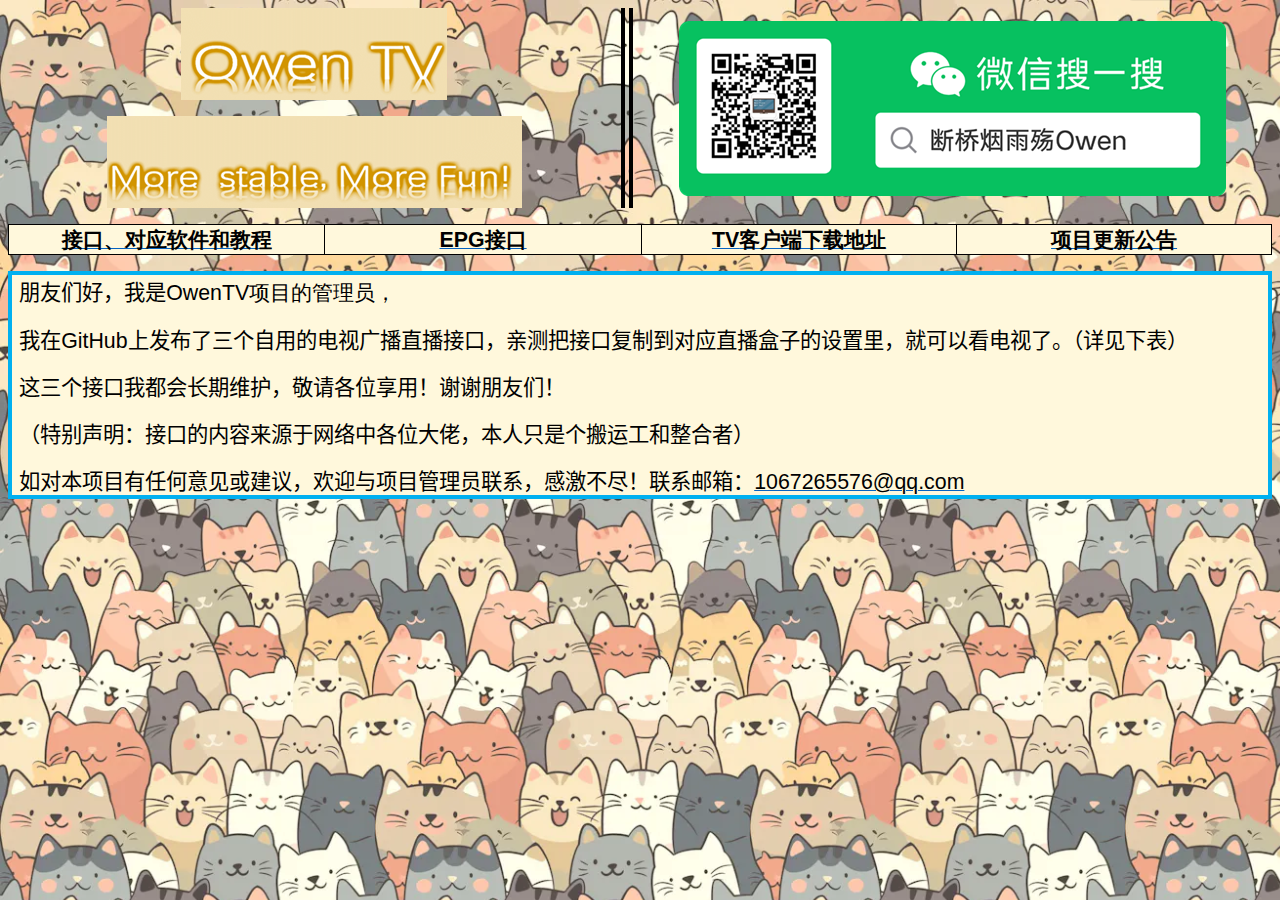
<file: index.html>
<html xmlns:v="urn:schemas-microsoft-com:vml"
xmlns:o="urn:schemas-microsoft-com:office:office"
xmlns:w="urn:schemas-microsoft-com:office:word"
xmlns:m="http://schemas.microsoft.com/office/2004/12/omml"
xmlns="http://www.w3.org/TR/REC-html40">

<head>
<meta http-equiv=Content-Type content="text/html; charset=utf-8">
<meta name=ProgId content=Word.Document>
<meta name=Generator content="Microsoft Word 15">
<meta name=Originator content="Microsoft Word 15">
<link rel=File-List href="index.files/filelist.xml">
<link rel=Edit-Time-Data href="index.files/editdata.mso">
<!--[if !mso]>
<style>
v\:* {behavior:url(#default#VML);}
o\:* {behavior:url(#default#VML);}
w\:* {behavior:url(#default#VML);}
.shape {behavior:url(#default#VML);}
</style>
<![endif]--><!--[if gte mso 9]><xml>
 <o:DocumentProperties>
  <o:Author>王雍</o:Author>
  <o:LastAuthor>王雍</o:LastAuthor>
  <o:Revision>2</o:Revision>
  <o:TotalTime>22</o:TotalTime>
  <o:Created>2024-07-26T15:13:00Z</o:Created>
  <o:LastSaved>2024-07-26T15:13:00Z</o:LastSaved>
  <o:Pages>1</o:Pages>
  <o:Words>120</o:Words>
  <o:Characters>689</o:Characters>
  <o:Lines>5</o:Lines>
  <o:Paragraphs>1</o:Paragraphs>
  <o:CharactersWithSpaces>808</o:CharactersWithSpaces>
  <o:Version>16.00</o:Version>
 </o:DocumentProperties>
 <o:OfficeDocumentSettings>
  <o:AllowPNG/>
 </o:OfficeDocumentSettings>
</xml><![endif]-->
<link rel=dataStoreItem href="index.files/item0001.xml"
target="index.files/props002.xml">
<link rel=themeData href="index.files/themedata.thmx">
<link rel=colorSchemeMapping href="index.files/colorschememapping.xml">
<!--[if gte mso 9]><xml>
 <w:WordDocument>
  <w:TrackMoves>false</w:TrackMoves>
  <w:TrackFormatting/>
  <w:PunctuationKerning/>
  <w:DrawingGridVerticalSpacing>7.8 磅</w:DrawingGridVerticalSpacing>
  <w:DisplayHorizontalDrawingGridEvery>0</w:DisplayHorizontalDrawingGridEvery>
  <w:DisplayVerticalDrawingGridEvery>2</w:DisplayVerticalDrawingGridEvery>
  <w:ValidateAgainstSchemas/>
  <w:SaveIfXMLInvalid>false</w:SaveIfXMLInvalid>
  <w:IgnoreMixedContent>false</w:IgnoreMixedContent>
  <w:AlwaysShowPlaceholderText>false</w:AlwaysShowPlaceholderText>
  <w:DoNotPromoteQF/>
  <w:LidThemeOther>EN-US</w:LidThemeOther>
  <w:LidThemeAsian>ZH-CN</w:LidThemeAsian>
  <w:LidThemeComplexScript>X-NONE</w:LidThemeComplexScript>
  <w:Compatibility>
   <w:SpaceForUL/>
   <w:BalanceSingleByteDoubleByteWidth/>
   <w:DoNotLeaveBackslashAlone/>
   <w:ULTrailSpace/>
   <w:DoNotExpandShiftReturn/>
   <w:AdjustLineHeightInTable/>
   <w:BreakWrappedTables/>
   <w:SnapToGridInCell/>
   <w:WrapTextWithPunct/>
   <w:UseAsianBreakRules/>
   <w:DontGrowAutofit/>
   <w:SplitPgBreakAndParaMark/>
   <w:EnableOpenTypeKerning/>
   <w:DontFlipMirrorIndents/>
   <w:OverrideTableStyleHps/>
   <w:UseFELayout/>
  </w:Compatibility>
  <w:DoNotOptimizeForBrowser/>
  <m:mathPr>
   <m:mathFont m:val="Cambria Math"/>
   <m:brkBin m:val="before"/>
   <m:brkBinSub m:val="&#45;-"/>
   <m:smallFrac m:val="off"/>
   <m:dispDef/>
   <m:lMargin m:val="0"/>
   <m:rMargin m:val="0"/>
   <m:defJc m:val="centerGroup"/>
   <m:wrapIndent m:val="1440"/>
   <m:intLim m:val="subSup"/>
   <m:naryLim m:val="undOvr"/>
  </m:mathPr></w:WordDocument>
</xml><![endif]--><!--[if gte mso 9]><xml>
 <w:LatentStyles DefLockedState="false" DefUnhideWhenUsed="false"
  DefSemiHidden="false" DefQFormat="false" DefPriority="99"
  LatentStyleCount="376">
  <w:LsdException Locked="false" Priority="0" QFormat="true" Name="Normal"/>
  <w:LsdException Locked="false" Priority="9" QFormat="true" Name="heading 1"/>
  <w:LsdException Locked="false" Priority="9" SemiHidden="true"
   UnhideWhenUsed="true" QFormat="true" Name="heading 2"/>
  <w:LsdException Locked="false" Priority="9" SemiHidden="true"
   UnhideWhenUsed="true" QFormat="true" Name="heading 3"/>
  <w:LsdException Locked="false" Priority="9" SemiHidden="true"
   UnhideWhenUsed="true" QFormat="true" Name="heading 4"/>
  <w:LsdException Locked="false" Priority="9" SemiHidden="true"
   UnhideWhenUsed="true" QFormat="true" Name="heading 5"/>
  <w:LsdException Locked="false" Priority="9" SemiHidden="true"
   UnhideWhenUsed="true" QFormat="true" Name="heading 6"/>
  <w:LsdException Locked="false" Priority="9" SemiHidden="true"
   UnhideWhenUsed="true" QFormat="true" Name="heading 7"/>
  <w:LsdException Locked="false" Priority="9" SemiHidden="true"
   UnhideWhenUsed="true" QFormat="true" Name="heading 8"/>
  <w:LsdException Locked="false" Priority="9" SemiHidden="true"
   UnhideWhenUsed="true" QFormat="true" Name="heading 9"/>
  <w:LsdException Locked="false" SemiHidden="true" UnhideWhenUsed="true"
   Name="index 1"/>
  <w:LsdException Locked="false" SemiHidden="true" UnhideWhenUsed="true"
   Name="index 2"/>
  <w:LsdException Locked="false" SemiHidden="true" UnhideWhenUsed="true"
   Name="index 3"/>
  <w:LsdException Locked="false" SemiHidden="true" UnhideWhenUsed="true"
   Name="index 4"/>
  <w:LsdException Locked="false" SemiHidden="true" UnhideWhenUsed="true"
   Name="index 5"/>
  <w:LsdException Locked="false" SemiHidden="true" UnhideWhenUsed="true"
   Name="index 6"/>
  <w:LsdException Locked="false" SemiHidden="true" UnhideWhenUsed="true"
   Name="index 7"/>
  <w:LsdException Locked="false" SemiHidden="true" UnhideWhenUsed="true"
   Name="index 8"/>
  <w:LsdException Locked="false" SemiHidden="true" UnhideWhenUsed="true"
   Name="index 9"/>
  <w:LsdException Locked="false" Priority="39" SemiHidden="true"
   UnhideWhenUsed="true" Name="toc 1"/>
  <w:LsdException Locked="false" Priority="39" SemiHidden="true"
   UnhideWhenUsed="true" Name="toc 2"/>
  <w:LsdException Locked="false" Priority="39" SemiHidden="true"
   UnhideWhenUsed="true" Name="toc 3"/>
  <w:LsdException Locked="false" Priority="39" SemiHidden="true"
   UnhideWhenUsed="true" Name="toc 4"/>
  <w:LsdException Locked="false" Priority="39" SemiHidden="true"
   UnhideWhenUsed="true" Name="toc 5"/>
  <w:LsdException Locked="false" Priority="39" SemiHidden="true"
   UnhideWhenUsed="true" Name="toc 6"/>
  <w:LsdException Locked="false" Priority="39" SemiHidden="true"
   UnhideWhenUsed="true" Name="toc 7"/>
  <w:LsdException Locked="false" Priority="39" SemiHidden="true"
   UnhideWhenUsed="true" Name="toc 8"/>
  <w:LsdException Locked="false" Priority="39" SemiHidden="true"
   UnhideWhenUsed="true" Name="toc 9"/>
  <w:LsdException Locked="false" SemiHidden="true" UnhideWhenUsed="true"
   Name="Normal Indent"/>
  <w:LsdException Locked="false" SemiHidden="true" UnhideWhenUsed="true"
   Name="footnote text"/>
  <w:LsdException Locked="false" SemiHidden="true" UnhideWhenUsed="true"
   Name="annotation text"/>
  <w:LsdException Locked="false" SemiHidden="true" UnhideWhenUsed="true"
   Name="header"/>
  <w:LsdException Locked="false" SemiHidden="true" UnhideWhenUsed="true"
   Name="footer"/>
  <w:LsdException Locked="false" SemiHidden="true" UnhideWhenUsed="true"
   Name="index heading"/>
  <w:LsdException Locked="false" Priority="35" SemiHidden="true"
   UnhideWhenUsed="true" QFormat="true" Name="caption"/>
  <w:LsdException Locked="false" SemiHidden="true" UnhideWhenUsed="true"
   Name="table of figures"/>
  <w:LsdException Locked="false" SemiHidden="true" UnhideWhenUsed="true"
   Name="envelope address"/>
  <w:LsdException Locked="false" SemiHidden="true" UnhideWhenUsed="true"
   Name="envelope return"/>
  <w:LsdException Locked="false" SemiHidden="true" UnhideWhenUsed="true"
   Name="footnote reference"/>
  <w:LsdException Locked="false" SemiHidden="true" UnhideWhenUsed="true"
   Name="annotation reference"/>
  <w:LsdException Locked="false" SemiHidden="true" UnhideWhenUsed="true"
   Name="line number"/>
  <w:LsdException Locked="false" SemiHidden="true" UnhideWhenUsed="true"
   Name="page number"/>
  <w:LsdException Locked="false" SemiHidden="true" UnhideWhenUsed="true"
   Name="endnote reference"/>
  <w:LsdException Locked="false" SemiHidden="true" UnhideWhenUsed="true"
   Name="endnote text"/>
  <w:LsdException Locked="false" SemiHidden="true" UnhideWhenUsed="true"
   Name="table of authorities"/>
  <w:LsdException Locked="false" SemiHidden="true" UnhideWhenUsed="true"
   Name="macro"/>
  <w:LsdException Locked="false" SemiHidden="true" UnhideWhenUsed="true"
   Name="toa heading"/>
  <w:LsdException Locked="false" SemiHidden="true" UnhideWhenUsed="true"
   Name="List"/>
  <w:LsdException Locked="false" SemiHidden="true" UnhideWhenUsed="true"
   Name="List Bullet"/>
  <w:LsdException Locked="false" SemiHidden="true" UnhideWhenUsed="true"
   Name="List Number"/>
  <w:LsdException Locked="false" SemiHidden="true" UnhideWhenUsed="true"
   Name="List 2"/>
  <w:LsdException Locked="false" SemiHidden="true" UnhideWhenUsed="true"
   Name="List 3"/>
  <w:LsdException Locked="false" SemiHidden="true" UnhideWhenUsed="true"
   Name="List 4"/>
  <w:LsdException Locked="false" SemiHidden="true" UnhideWhenUsed="true"
   Name="List 5"/>
  <w:LsdException Locked="false" SemiHidden="true" UnhideWhenUsed="true"
   Name="List Bullet 2"/>
  <w:LsdException Locked="false" SemiHidden="true" UnhideWhenUsed="true"
   Name="List Bullet 3"/>
  <w:LsdException Locked="false" SemiHidden="true" UnhideWhenUsed="true"
   Name="List Bullet 4"/>
  <w:LsdException Locked="false" SemiHidden="true" UnhideWhenUsed="true"
   Name="List Bullet 5"/>
  <w:LsdException Locked="false" SemiHidden="true" UnhideWhenUsed="true"
   Name="List Number 2"/>
  <w:LsdException Locked="false" SemiHidden="true" UnhideWhenUsed="true"
   Name="List Number 3"/>
  <w:LsdException Locked="false" SemiHidden="true" UnhideWhenUsed="true"
   Name="List Number 4"/>
  <w:LsdException Locked="false" SemiHidden="true" UnhideWhenUsed="true"
   Name="List Number 5"/>
  <w:LsdException Locked="false" Priority="10" QFormat="true" Name="Title"/>
  <w:LsdException Locked="false" SemiHidden="true" UnhideWhenUsed="true"
   Name="Closing"/>
  <w:LsdException Locked="false" SemiHidden="true" UnhideWhenUsed="true"
   Name="Signature"/>
  <w:LsdException Locked="false" Priority="1" SemiHidden="true"
   UnhideWhenUsed="true" Name="Default Paragraph Font"/>
  <w:LsdException Locked="false" SemiHidden="true" UnhideWhenUsed="true"
   Name="Body Text"/>
  <w:LsdException Locked="false" SemiHidden="true" UnhideWhenUsed="true"
   Name="Body Text Indent"/>
  <w:LsdException Locked="false" SemiHidden="true" UnhideWhenUsed="true"
   Name="List Continue"/>
  <w:LsdException Locked="false" SemiHidden="true" UnhideWhenUsed="true"
   Name="List Continue 2"/>
  <w:LsdException Locked="false" SemiHidden="true" UnhideWhenUsed="true"
   Name="List Continue 3"/>
  <w:LsdException Locked="false" SemiHidden="true" UnhideWhenUsed="true"
   Name="List Continue 4"/>
  <w:LsdException Locked="false" SemiHidden="true" UnhideWhenUsed="true"
   Name="List Continue 5"/>
  <w:LsdException Locked="false" SemiHidden="true" UnhideWhenUsed="true"
   Name="Message Header"/>
  <w:LsdException Locked="false" Priority="11" QFormat="true" Name="Subtitle"/>
  <w:LsdException Locked="false" SemiHidden="true" UnhideWhenUsed="true"
   Name="Salutation"/>
  <w:LsdException Locked="false" SemiHidden="true" UnhideWhenUsed="true"
   Name="Date"/>
  <w:LsdException Locked="false" SemiHidden="true" UnhideWhenUsed="true"
   Name="Body Text First Indent"/>
  <w:LsdException Locked="false" SemiHidden="true" UnhideWhenUsed="true"
   Name="Body Text First Indent 2"/>
  <w:LsdException Locked="false" SemiHidden="true" UnhideWhenUsed="true"
   Name="Note Heading"/>
  <w:LsdException Locked="false" SemiHidden="true" UnhideWhenUsed="true"
   Name="Body Text 2"/>
  <w:LsdException Locked="false" SemiHidden="true" UnhideWhenUsed="true"
   Name="Body Text 3"/>
  <w:LsdException Locked="false" SemiHidden="true" UnhideWhenUsed="true"
   Name="Body Text Indent 2"/>
  <w:LsdException Locked="false" SemiHidden="true" UnhideWhenUsed="true"
   Name="Body Text Indent 3"/>
  <w:LsdException Locked="false" SemiHidden="true" UnhideWhenUsed="true"
   Name="Block Text"/>
  <w:LsdException Locked="false" SemiHidden="true" UnhideWhenUsed="true"
   Name="Hyperlink"/>
  <w:LsdException Locked="false" SemiHidden="true" UnhideWhenUsed="true"
   Name="FollowedHyperlink"/>
  <w:LsdException Locked="false" Priority="22" QFormat="true" Name="Strong"/>
  <w:LsdException Locked="false" Priority="20" QFormat="true" Name="Emphasis"/>
  <w:LsdException Locked="false" SemiHidden="true" UnhideWhenUsed="true"
   Name="Document Map"/>
  <w:LsdException Locked="false" SemiHidden="true" UnhideWhenUsed="true"
   Name="Plain Text"/>
  <w:LsdException Locked="false" SemiHidden="true" UnhideWhenUsed="true"
   Name="E-mail Signature"/>
  <w:LsdException Locked="false" SemiHidden="true" UnhideWhenUsed="true"
   Name="HTML Top of Form"/>
  <w:LsdException Locked="false" SemiHidden="true" UnhideWhenUsed="true"
   Name="HTML Bottom of Form"/>
  <w:LsdException Locked="false" SemiHidden="true" UnhideWhenUsed="true"
   Name="Normal (Web)"/>
  <w:LsdException Locked="false" SemiHidden="true" UnhideWhenUsed="true"
   Name="HTML Acronym"/>
  <w:LsdException Locked="false" SemiHidden="true" UnhideWhenUsed="true"
   Name="HTML Address"/>
  <w:LsdException Locked="false" SemiHidden="true" UnhideWhenUsed="true"
   Name="HTML Cite"/>
  <w:LsdException Locked="false" SemiHidden="true" UnhideWhenUsed="true"
   Name="HTML Code"/>
  <w:LsdException Locked="false" SemiHidden="true" UnhideWhenUsed="true"
   Name="HTML Definition"/>
  <w:LsdException Locked="false" SemiHidden="true" UnhideWhenUsed="true"
   Name="HTML Keyboard"/>
  <w:LsdException Locked="false" SemiHidden="true" UnhideWhenUsed="true"
   Name="HTML Preformatted"/>
  <w:LsdException Locked="false" SemiHidden="true" UnhideWhenUsed="true"
   Name="HTML Sample"/>
  <w:LsdException Locked="false" SemiHidden="true" UnhideWhenUsed="true"
   Name="HTML Typewriter"/>
  <w:LsdException Locked="false" SemiHidden="true" UnhideWhenUsed="true"
   Name="HTML Variable"/>
  <w:LsdException Locked="false" SemiHidden="true" UnhideWhenUsed="true"
   Name="Normal Table"/>
  <w:LsdException Locked="false" SemiHidden="true" UnhideWhenUsed="true"
   Name="annotation subject"/>
  <w:LsdException Locked="false" SemiHidden="true" UnhideWhenUsed="true"
   Name="No List"/>
  <w:LsdException Locked="false" SemiHidden="true" UnhideWhenUsed="true"
   Name="Outline List 1"/>
  <w:LsdException Locked="false" SemiHidden="true" UnhideWhenUsed="true"
   Name="Outline List 2"/>
  <w:LsdException Locked="false" SemiHidden="true" UnhideWhenUsed="true"
   Name="Outline List 3"/>
  <w:LsdException Locked="false" SemiHidden="true" UnhideWhenUsed="true"
   Name="Table Simple 1"/>
  <w:LsdException Locked="false" SemiHidden="true" UnhideWhenUsed="true"
   Name="Table Simple 2"/>
  <w:LsdException Locked="false" SemiHidden="true" UnhideWhenUsed="true"
   Name="Table Simple 3"/>
  <w:LsdException Locked="false" SemiHidden="true" UnhideWhenUsed="true"
   Name="Table Classic 1"/>
  <w:LsdException Locked="false" SemiHidden="true" UnhideWhenUsed="true"
   Name="Table Classic 2"/>
  <w:LsdException Locked="false" SemiHidden="true" UnhideWhenUsed="true"
   Name="Table Classic 3"/>
  <w:LsdException Locked="false" SemiHidden="true" UnhideWhenUsed="true"
   Name="Table Classic 4"/>
  <w:LsdException Locked="false" SemiHidden="true" UnhideWhenUsed="true"
   Name="Table Colorful 1"/>
  <w:LsdException Locked="false" SemiHidden="true" UnhideWhenUsed="true"
   Name="Table Colorful 2"/>
  <w:LsdException Locked="false" SemiHidden="true" UnhideWhenUsed="true"
   Name="Table Colorful 3"/>
  <w:LsdException Locked="false" SemiHidden="true" UnhideWhenUsed="true"
   Name="Table Columns 1"/>
  <w:LsdException Locked="false" SemiHidden="true" UnhideWhenUsed="true"
   Name="Table Columns 2"/>
  <w:LsdException Locked="false" SemiHidden="true" UnhideWhenUsed="true"
   Name="Table Columns 3"/>
  <w:LsdException Locked="false" SemiHidden="true" UnhideWhenUsed="true"
   Name="Table Columns 4"/>
  <w:LsdException Locked="false" SemiHidden="true" UnhideWhenUsed="true"
   Name="Table Columns 5"/>
  <w:LsdException Locked="false" SemiHidden="true" UnhideWhenUsed="true"
   Name="Table Grid 1"/>
  <w:LsdException Locked="false" SemiHidden="true" UnhideWhenUsed="true"
   Name="Table Grid 2"/>
  <w:LsdException Locked="false" SemiHidden="true" UnhideWhenUsed="true"
   Name="Table Grid 3"/>
  <w:LsdException Locked="false" SemiHidden="true" UnhideWhenUsed="true"
   Name="Table Grid 4"/>
  <w:LsdException Locked="false" SemiHidden="true" UnhideWhenUsed="true"
   Name="Table Grid 5"/>
  <w:LsdException Locked="false" SemiHidden="true" UnhideWhenUsed="true"
   Name="Table Grid 6"/>
  <w:LsdException Locked="false" SemiHidden="true" UnhideWhenUsed="true"
   Name="Table Grid 7"/>
  <w:LsdException Locked="false" SemiHidden="true" UnhideWhenUsed="true"
   Name="Table Grid 8"/>
  <w:LsdException Locked="false" SemiHidden="true" UnhideWhenUsed="true"
   Name="Table List 1"/>
  <w:LsdException Locked="false" SemiHidden="true" UnhideWhenUsed="true"
   Name="Table List 2"/>
  <w:LsdException Locked="false" SemiHidden="true" UnhideWhenUsed="true"
   Name="Table List 3"/>
  <w:LsdException Locked="false" SemiHidden="true" UnhideWhenUsed="true"
   Name="Table List 4"/>
  <w:LsdException Locked="false" SemiHidden="true" UnhideWhenUsed="true"
   Name="Table List 5"/>
  <w:LsdException Locked="false" SemiHidden="true" UnhideWhenUsed="true"
   Name="Table List 6"/>
  <w:LsdException Locked="false" SemiHidden="true" UnhideWhenUsed="true"
   Name="Table List 7"/>
  <w:LsdException Locked="false" SemiHidden="true" UnhideWhenUsed="true"
   Name="Table List 8"/>
  <w:LsdException Locked="false" SemiHidden="true" UnhideWhenUsed="true"
   Name="Table 3D effects 1"/>
  <w:LsdException Locked="false" SemiHidden="true" UnhideWhenUsed="true"
   Name="Table 3D effects 2"/>
  <w:LsdException Locked="false" SemiHidden="true" UnhideWhenUsed="true"
   Name="Table 3D effects 3"/>
  <w:LsdException Locked="false" SemiHidden="true" UnhideWhenUsed="true"
   Name="Table Contemporary"/>
  <w:LsdException Locked="false" SemiHidden="true" UnhideWhenUsed="true"
   Name="Table Elegant"/>
  <w:LsdException Locked="false" SemiHidden="true" UnhideWhenUsed="true"
   Name="Table Professional"/>
  <w:LsdException Locked="false" SemiHidden="true" UnhideWhenUsed="true"
   Name="Table Subtle 1"/>
  <w:LsdException Locked="false" SemiHidden="true" UnhideWhenUsed="true"
   Name="Table Subtle 2"/>
  <w:LsdException Locked="false" SemiHidden="true" UnhideWhenUsed="true"
   Name="Table Web 1"/>
  <w:LsdException Locked="false" SemiHidden="true" UnhideWhenUsed="true"
   Name="Table Web 2"/>
  <w:LsdException Locked="false" SemiHidden="true" UnhideWhenUsed="true"
   Name="Table Web 3"/>
  <w:LsdException Locked="false" SemiHidden="true" UnhideWhenUsed="true"
   Name="Balloon Text"/>
  <w:LsdException Locked="false" Priority="39" Name="Table Grid"/>
  <w:LsdException Locked="false" SemiHidden="true" UnhideWhenUsed="true"
   Name="Table Theme"/>
  <w:LsdException Locked="false" SemiHidden="true" Name="Placeholder Text"/>
  <w:LsdException Locked="false" Priority="1" QFormat="true" Name="No Spacing"/>
  <w:LsdException Locked="false" Priority="60" Name="Light Shading"/>
  <w:LsdException Locked="false" Priority="61" Name="Light List"/>
  <w:LsdException Locked="false" Priority="62" Name="Light Grid"/>
  <w:LsdException Locked="false" Priority="63" Name="Medium Shading 1"/>
  <w:LsdException Locked="false" Priority="64" Name="Medium Shading 2"/>
  <w:LsdException Locked="false" Priority="65" Name="Medium List 1"/>
  <w:LsdException Locked="false" Priority="66" Name="Medium List 2"/>
  <w:LsdException Locked="false" Priority="67" Name="Medium Grid 1"/>
  <w:LsdException Locked="false" Priority="68" Name="Medium Grid 2"/>
  <w:LsdException Locked="false" Priority="69" Name="Medium Grid 3"/>
  <w:LsdException Locked="false" Priority="70" Name="Dark List"/>
  <w:LsdException Locked="false" Priority="71" Name="Colorful Shading"/>
  <w:LsdException Locked="false" Priority="72" Name="Colorful List"/>
  <w:LsdException Locked="false" Priority="73" Name="Colorful Grid"/>
  <w:LsdException Locked="false" Priority="60" Name="Light Shading Accent 1"/>
  <w:LsdException Locked="false" Priority="61" Name="Light List Accent 1"/>
  <w:LsdException Locked="false" Priority="62" Name="Light Grid Accent 1"/>
  <w:LsdException Locked="false" Priority="63" Name="Medium Shading 1 Accent 1"/>
  <w:LsdException Locked="false" Priority="64" Name="Medium Shading 2 Accent 1"/>
  <w:LsdException Locked="false" Priority="65" Name="Medium List 1 Accent 1"/>
  <w:LsdException Locked="false" SemiHidden="true" Name="Revision"/>
  <w:LsdException Locked="false" Priority="34" QFormat="true"
   Name="List Paragraph"/>
  <w:LsdException Locked="false" Priority="29" QFormat="true" Name="Quote"/>
  <w:LsdException Locked="false" Priority="30" QFormat="true"
   Name="Intense Quote"/>
  <w:LsdException Locked="false" Priority="66" Name="Medium List 2 Accent 1"/>
  <w:LsdException Locked="false" Priority="67" Name="Medium Grid 1 Accent 1"/>
  <w:LsdException Locked="false" Priority="68" Name="Medium Grid 2 Accent 1"/>
  <w:LsdException Locked="false" Priority="69" Name="Medium Grid 3 Accent 1"/>
  <w:LsdException Locked="false" Priority="70" Name="Dark List Accent 1"/>
  <w:LsdException Locked="false" Priority="71" Name="Colorful Shading Accent 1"/>
  <w:LsdException Locked="false" Priority="72" Name="Colorful List Accent 1"/>
  <w:LsdException Locked="false" Priority="73" Name="Colorful Grid Accent 1"/>
  <w:LsdException Locked="false" Priority="60" Name="Light Shading Accent 2"/>
  <w:LsdException Locked="false" Priority="61" Name="Light List Accent 2"/>
  <w:LsdException Locked="false" Priority="62" Name="Light Grid Accent 2"/>
  <w:LsdException Locked="false" Priority="63" Name="Medium Shading 1 Accent 2"/>
  <w:LsdException Locked="false" Priority="64" Name="Medium Shading 2 Accent 2"/>
  <w:LsdException Locked="false" Priority="65" Name="Medium List 1 Accent 2"/>
  <w:LsdException Locked="false" Priority="66" Name="Medium List 2 Accent 2"/>
  <w:LsdException Locked="false" Priority="67" Name="Medium Grid 1 Accent 2"/>
  <w:LsdException Locked="false" Priority="68" Name="Medium Grid 2 Accent 2"/>
  <w:LsdException Locked="false" Priority="69" Name="Medium Grid 3 Accent 2"/>
  <w:LsdException Locked="false" Priority="70" Name="Dark List Accent 2"/>
  <w:LsdException Locked="false" Priority="71" Name="Colorful Shading Accent 2"/>
  <w:LsdException Locked="false" Priority="72" Name="Colorful List Accent 2"/>
  <w:LsdException Locked="false" Priority="73" Name="Colorful Grid Accent 2"/>
  <w:LsdException Locked="false" Priority="60" Name="Light Shading Accent 3"/>
  <w:LsdException Locked="false" Priority="61" Name="Light List Accent 3"/>
  <w:LsdException Locked="false" Priority="62" Name="Light Grid Accent 3"/>
  <w:LsdException Locked="false" Priority="63" Name="Medium Shading 1 Accent 3"/>
  <w:LsdException Locked="false" Priority="64" Name="Medium Shading 2 Accent 3"/>
  <w:LsdException Locked="false" Priority="65" Name="Medium List 1 Accent 3"/>
  <w:LsdException Locked="false" Priority="66" Name="Medium List 2 Accent 3"/>
  <w:LsdException Locked="false" Priority="67" Name="Medium Grid 1 Accent 3"/>
  <w:LsdException Locked="false" Priority="68" Name="Medium Grid 2 Accent 3"/>
  <w:LsdException Locked="false" Priority="69" Name="Medium Grid 3 Accent 3"/>
  <w:LsdException Locked="false" Priority="70" Name="Dark List Accent 3"/>
  <w:LsdException Locked="false" Priority="71" Name="Colorful Shading Accent 3"/>
  <w:LsdException Locked="false" Priority="72" Name="Colorful List Accent 3"/>
  <w:LsdException Locked="false" Priority="73" Name="Colorful Grid Accent 3"/>
  <w:LsdException Locked="false" Priority="60" Name="Light Shading Accent 4"/>
  <w:LsdException Locked="false" Priority="61" Name="Light List Accent 4"/>
  <w:LsdException Locked="false" Priority="62" Name="Light Grid Accent 4"/>
  <w:LsdException Locked="false" Priority="63" Name="Medium Shading 1 Accent 4"/>
  <w:LsdException Locked="false" Priority="64" Name="Medium Shading 2 Accent 4"/>
  <w:LsdException Locked="false" Priority="65" Name="Medium List 1 Accent 4"/>
  <w:LsdException Locked="false" Priority="66" Name="Medium List 2 Accent 4"/>
  <w:LsdException Locked="false" Priority="67" Name="Medium Grid 1 Accent 4"/>
  <w:LsdException Locked="false" Priority="68" Name="Medium Grid 2 Accent 4"/>
  <w:LsdException Locked="false" Priority="69" Name="Medium Grid 3 Accent 4"/>
  <w:LsdException Locked="false" Priority="70" Name="Dark List Accent 4"/>
  <w:LsdException Locked="false" Priority="71" Name="Colorful Shading Accent 4"/>
  <w:LsdException Locked="false" Priority="72" Name="Colorful List Accent 4"/>
  <w:LsdException Locked="false" Priority="73" Name="Colorful Grid Accent 4"/>
  <w:LsdException Locked="false" Priority="60" Name="Light Shading Accent 5"/>
  <w:LsdException Locked="false" Priority="61" Name="Light List Accent 5"/>
  <w:LsdException Locked="false" Priority="62" Name="Light Grid Accent 5"/>
  <w:LsdException Locked="false" Priority="63" Name="Medium Shading 1 Accent 5"/>
  <w:LsdException Locked="false" Priority="64" Name="Medium Shading 2 Accent 5"/>
  <w:LsdException Locked="false" Priority="65" Name="Medium List 1 Accent 5"/>
  <w:LsdException Locked="false" Priority="66" Name="Medium List 2 Accent 5"/>
  <w:LsdException Locked="false" Priority="67" Name="Medium Grid 1 Accent 5"/>
  <w:LsdException Locked="false" Priority="68" Name="Medium Grid 2 Accent 5"/>
  <w:LsdException Locked="false" Priority="69" Name="Medium Grid 3 Accent 5"/>
  <w:LsdException Locked="false" Priority="70" Name="Dark List Accent 5"/>
  <w:LsdException Locked="false" Priority="71" Name="Colorful Shading Accent 5"/>
  <w:LsdException Locked="false" Priority="72" Name="Colorful List Accent 5"/>
  <w:LsdException Locked="false" Priority="73" Name="Colorful Grid Accent 5"/>
  <w:LsdException Locked="false" Priority="60" Name="Light Shading Accent 6"/>
  <w:LsdException Locked="false" Priority="61" Name="Light List Accent 6"/>
  <w:LsdException Locked="false" Priority="62" Name="Light Grid Accent 6"/>
  <w:LsdException Locked="false" Priority="63" Name="Medium Shading 1 Accent 6"/>
  <w:LsdException Locked="false" Priority="64" Name="Medium Shading 2 Accent 6"/>
  <w:LsdException Locked="false" Priority="65" Name="Medium List 1 Accent 6"/>
  <w:LsdException Locked="false" Priority="66" Name="Medium List 2 Accent 6"/>
  <w:LsdException Locked="false" Priority="67" Name="Medium Grid 1 Accent 6"/>
  <w:LsdException Locked="false" Priority="68" Name="Medium Grid 2 Accent 6"/>
  <w:LsdException Locked="false" Priority="69" Name="Medium Grid 3 Accent 6"/>
  <w:LsdException Locked="false" Priority="70" Name="Dark List Accent 6"/>
  <w:LsdException Locked="false" Priority="71" Name="Colorful Shading Accent 6"/>
  <w:LsdException Locked="false" Priority="72" Name="Colorful List Accent 6"/>
  <w:LsdException Locked="false" Priority="73" Name="Colorful Grid Accent 6"/>
  <w:LsdException Locked="false" Priority="19" QFormat="true"
   Name="Subtle Emphasis"/>
  <w:LsdException Locked="false" Priority="21" QFormat="true"
   Name="Intense Emphasis"/>
  <w:LsdException Locked="false" Priority="31" QFormat="true"
   Name="Subtle Reference"/>
  <w:LsdException Locked="false" Priority="32" QFormat="true"
   Name="Intense Reference"/>
  <w:LsdException Locked="false" Priority="33" QFormat="true" Name="Book Title"/>
  <w:LsdException Locked="false" Priority="37" SemiHidden="true"
   UnhideWhenUsed="true" Name="Bibliography"/>
  <w:LsdException Locked="false" Priority="39" SemiHidden="true"
   UnhideWhenUsed="true" QFormat="true" Name="TOC Heading"/>
  <w:LsdException Locked="false" Priority="41" Name="Plain Table 1"/>
  <w:LsdException Locked="false" Priority="42" Name="Plain Table 2"/>
  <w:LsdException Locked="false" Priority="43" Name="Plain Table 3"/>
  <w:LsdException Locked="false" Priority="44" Name="Plain Table 4"/>
  <w:LsdException Locked="false" Priority="45" Name="Plain Table 5"/>
  <w:LsdException Locked="false" Priority="40" Name="Grid Table Light"/>
  <w:LsdException Locked="false" Priority="46" Name="Grid Table 1 Light"/>
  <w:LsdException Locked="false" Priority="47" Name="Grid Table 2"/>
  <w:LsdException Locked="false" Priority="48" Name="Grid Table 3"/>
  <w:LsdException Locked="false" Priority="49" Name="Grid Table 4"/>
  <w:LsdException Locked="false" Priority="50" Name="Grid Table 5 Dark"/>
  <w:LsdException Locked="false" Priority="51" Name="Grid Table 6 Colorful"/>
  <w:LsdException Locked="false" Priority="52" Name="Grid Table 7 Colorful"/>
  <w:LsdException Locked="false" Priority="46"
   Name="Grid Table 1 Light Accent 1"/>
  <w:LsdException Locked="false" Priority="47" Name="Grid Table 2 Accent 1"/>
  <w:LsdException Locked="false" Priority="48" Name="Grid Table 3 Accent 1"/>
  <w:LsdException Locked="false" Priority="49" Name="Grid Table 4 Accent 1"/>
  <w:LsdException Locked="false" Priority="50" Name="Grid Table 5 Dark Accent 1"/>
  <w:LsdException Locked="false" Priority="51"
   Name="Grid Table 6 Colorful Accent 1"/>
  <w:LsdException Locked="false" Priority="52"
   Name="Grid Table 7 Colorful Accent 1"/>
  <w:LsdException Locked="false" Priority="46"
   Name="Grid Table 1 Light Accent 2"/>
  <w:LsdException Locked="false" Priority="47" Name="Grid Table 2 Accent 2"/>
  <w:LsdException Locked="false" Priority="48" Name="Grid Table 3 Accent 2"/>
  <w:LsdException Locked="false" Priority="49" Name="Grid Table 4 Accent 2"/>
  <w:LsdException Locked="false" Priority="50" Name="Grid Table 5 Dark Accent 2"/>
  <w:LsdException Locked="false" Priority="51"
   Name="Grid Table 6 Colorful Accent 2"/>
  <w:LsdException Locked="false" Priority="52"
   Name="Grid Table 7 Colorful Accent 2"/>
  <w:LsdException Locked="false" Priority="46"
   Name="Grid Table 1 Light Accent 3"/>
  <w:LsdException Locked="false" Priority="47" Name="Grid Table 2 Accent 3"/>
  <w:LsdException Locked="false" Priority="48" Name="Grid Table 3 Accent 3"/>
  <w:LsdException Locked="false" Priority="49" Name="Grid Table 4 Accent 3"/>
  <w:LsdException Locked="false" Priority="50" Name="Grid Table 5 Dark Accent 3"/>
  <w:LsdException Locked="false" Priority="51"
   Name="Grid Table 6 Colorful Accent 3"/>
  <w:LsdException Locked="false" Priority="52"
   Name="Grid Table 7 Colorful Accent 3"/>
  <w:LsdException Locked="false" Priority="46"
   Name="Grid Table 1 Light Accent 4"/>
  <w:LsdException Locked="false" Priority="47" Name="Grid Table 2 Accent 4"/>
  <w:LsdException Locked="false" Priority="48" Name="Grid Table 3 Accent 4"/>
  <w:LsdException Locked="false" Priority="49" Name="Grid Table 4 Accent 4"/>
  <w:LsdException Locked="false" Priority="50" Name="Grid Table 5 Dark Accent 4"/>
  <w:LsdException Locked="false" Priority="51"
   Name="Grid Table 6 Colorful Accent 4"/>
  <w:LsdException Locked="false" Priority="52"
   Name="Grid Table 7 Colorful Accent 4"/>
  <w:LsdException Locked="false" Priority="46"
   Name="Grid Table 1 Light Accent 5"/>
  <w:LsdException Locked="false" Priority="47" Name="Grid Table 2 Accent 5"/>
  <w:LsdException Locked="false" Priority="48" Name="Grid Table 3 Accent 5"/>
  <w:LsdException Locked="false" Priority="49" Name="Grid Table 4 Accent 5"/>
  <w:LsdException Locked="false" Priority="50" Name="Grid Table 5 Dark Accent 5"/>
  <w:LsdException Locked="false" Priority="51"
   Name="Grid Table 6 Colorful Accent 5"/>
  <w:LsdException Locked="false" Priority="52"
   Name="Grid Table 7 Colorful Accent 5"/>
  <w:LsdException Locked="false" Priority="46"
   Name="Grid Table 1 Light Accent 6"/>
  <w:LsdException Locked="false" Priority="47" Name="Grid Table 2 Accent 6"/>
  <w:LsdException Locked="false" Priority="48" Name="Grid Table 3 Accent 6"/>
  <w:LsdException Locked="false" Priority="49" Name="Grid Table 4 Accent 6"/>
  <w:LsdException Locked="false" Priority="50" Name="Grid Table 5 Dark Accent 6"/>
  <w:LsdException Locked="false" Priority="51"
   Name="Grid Table 6 Colorful Accent 6"/>
  <w:LsdException Locked="false" Priority="52"
   Name="Grid Table 7 Colorful Accent 6"/>
  <w:LsdException Locked="false" Priority="46" Name="List Table 1 Light"/>
  <w:LsdException Locked="false" Priority="47" Name="List Table 2"/>
  <w:LsdException Locked="false" Priority="48" Name="List Table 3"/>
  <w:LsdException Locked="false" Priority="49" Name="List Table 4"/>
  <w:LsdException Locked="false" Priority="50" Name="List Table 5 Dark"/>
  <w:LsdException Locked="false" Priority="51" Name="List Table 6 Colorful"/>
  <w:LsdException Locked="false" Priority="52" Name="List Table 7 Colorful"/>
  <w:LsdException Locked="false" Priority="46"
   Name="List Table 1 Light Accent 1"/>
  <w:LsdException Locked="false" Priority="47" Name="List Table 2 Accent 1"/>
  <w:LsdException Locked="false" Priority="48" Name="List Table 3 Accent 1"/>
  <w:LsdException Locked="false" Priority="49" Name="List Table 4 Accent 1"/>
  <w:LsdException Locked="false" Priority="50" Name="List Table 5 Dark Accent 1"/>
  <w:LsdException Locked="false" Priority="51"
   Name="List Table 6 Colorful Accent 1"/>
  <w:LsdException Locked="false" Priority="52"
   Name="List Table 7 Colorful Accent 1"/>
  <w:LsdException Locked="false" Priority="46"
   Name="List Table 1 Light Accent 2"/>
  <w:LsdException Locked="false" Priority="47" Name="List Table 2 Accent 2"/>
  <w:LsdException Locked="false" Priority="48" Name="List Table 3 Accent 2"/>
  <w:LsdException Locked="false" Priority="49" Name="List Table 4 Accent 2"/>
  <w:LsdException Locked="false" Priority="50" Name="List Table 5 Dark Accent 2"/>
  <w:LsdException Locked="false" Priority="51"
   Name="List Table 6 Colorful Accent 2"/>
  <w:LsdException Locked="false" Priority="52"
   Name="List Table 7 Colorful Accent 2"/>
  <w:LsdException Locked="false" Priority="46"
   Name="List Table 1 Light Accent 3"/>
  <w:LsdException Locked="false" Priority="47" Name="List Table 2 Accent 3"/>
  <w:LsdException Locked="false" Priority="48" Name="List Table 3 Accent 3"/>
  <w:LsdException Locked="false" Priority="49" Name="List Table 4 Accent 3"/>
  <w:LsdException Locked="false" Priority="50" Name="List Table 5 Dark Accent 3"/>
  <w:LsdException Locked="false" Priority="51"
   Name="List Table 6 Colorful Accent 3"/>
  <w:LsdException Locked="false" Priority="52"
   Name="List Table 7 Colorful Accent 3"/>
  <w:LsdException Locked="false" Priority="46"
   Name="List Table 1 Light Accent 4"/>
  <w:LsdException Locked="false" Priority="47" Name="List Table 2 Accent 4"/>
  <w:LsdException Locked="false" Priority="48" Name="List Table 3 Accent 4"/>
  <w:LsdException Locked="false" Priority="49" Name="List Table 4 Accent 4"/>
  <w:LsdException Locked="false" Priority="50" Name="List Table 5 Dark Accent 4"/>
  <w:LsdException Locked="false" Priority="51"
   Name="List Table 6 Colorful Accent 4"/>
  <w:LsdException Locked="false" Priority="52"
   Name="List Table 7 Colorful Accent 4"/>
  <w:LsdException Locked="false" Priority="46"
   Name="List Table 1 Light Accent 5"/>
  <w:LsdException Locked="false" Priority="47" Name="List Table 2 Accent 5"/>
  <w:LsdException Locked="false" Priority="48" Name="List Table 3 Accent 5"/>
  <w:LsdException Locked="false" Priority="49" Name="List Table 4 Accent 5"/>
  <w:LsdException Locked="false" Priority="50" Name="List Table 5 Dark Accent 5"/>
  <w:LsdException Locked="false" Priority="51"
   Name="List Table 6 Colorful Accent 5"/>
  <w:LsdException Locked="false" Priority="52"
   Name="List Table 7 Colorful Accent 5"/>
  <w:LsdException Locked="false" Priority="46"
   Name="List Table 1 Light Accent 6"/>
  <w:LsdException Locked="false" Priority="47" Name="List Table 2 Accent 6"/>
  <w:LsdException Locked="false" Priority="48" Name="List Table 3 Accent 6"/>
  <w:LsdException Locked="false" Priority="49" Name="List Table 4 Accent 6"/>
  <w:LsdException Locked="false" Priority="50" Name="List Table 5 Dark Accent 6"/>
  <w:LsdException Locked="false" Priority="51"
   Name="List Table 6 Colorful Accent 6"/>
  <w:LsdException Locked="false" Priority="52"
   Name="List Table 7 Colorful Accent 6"/>
  <w:LsdException Locked="false" SemiHidden="true" UnhideWhenUsed="true"
   Name="Mention"/>
  <w:LsdException Locked="false" SemiHidden="true" UnhideWhenUsed="true"
   Name="Smart Hyperlink"/>
  <w:LsdException Locked="false" SemiHidden="true" UnhideWhenUsed="true"
   Name="Hashtag"/>
  <w:LsdException Locked="false" SemiHidden="true" UnhideWhenUsed="true"
   Name="Unresolved Mention"/>
  <w:LsdException Locked="false" SemiHidden="true" UnhideWhenUsed="true"
   Name="Smart Link"/>
 </w:LatentStyles>
</xml><![endif]-->
<style>
<!--
 /* Font Definitions */
 @font-face
	{font-family:宋体;
	panose-1:2 1 6 0 3 1 1 1 1 1;
	mso-font-alt:SimSun;
	mso-font-charset:134;
	mso-generic-font-family:auto;
	mso-font-pitch:variable;
	mso-font-signature:3 680460288 22 0 262145 0;}
@font-face
	{font-family:"Cambria Math";
	panose-1:2 4 5 3 5 4 6 3 2 4;
	mso-font-charset:0;
	mso-generic-font-family:roman;
	mso-font-pitch:variable;
	mso-font-signature:3 0 0 0 1 0;}
@font-face
	{font-family:等线;
	panose-1:2 1 6 0 3 1 1 1 1 1;
	mso-font-alt:DengXian;
	mso-font-charset:134;
	mso-generic-font-family:auto;
	mso-font-pitch:variable;
	mso-font-signature:-1610612033 953122042 22 0 262159 0;}
@font-face
	{font-family:"\@等线";
	panose-1:2 1 6 0 3 1 1 1 1 1;
	mso-font-charset:134;
	mso-generic-font-family:auto;
	mso-font-pitch:variable;
	mso-font-signature:-1610612033 953122042 22 0 262159 0;}
@font-face
	{font-family:"\@宋体";
	panose-1:2 1 6 0 3 1 1 1 1 1;
	mso-font-charset:134;
	mso-generic-font-family:auto;
	mso-font-pitch:variable;
	mso-font-signature:3 680460288 22 0 262145 0;}
 /* Style Definitions */
 p.MsoNormal, li.MsoNormal, div.MsoNormal
	{mso-style-unhide:no;
	mso-style-qformat:yes;
	mso-style-parent:"";
	margin:0cm;
	text-align:justify;
	text-justify:inter-ideograph;
	mso-pagination:none;
	font-size:10.5pt;
	mso-bidi-font-size:11.0pt;
	font-family:等线;
	mso-ascii-font-family:等线;
	mso-ascii-theme-font:minor-latin;
	mso-fareast-font-family:等线;
	mso-fareast-theme-font:minor-fareast;
	mso-hansi-font-family:等线;
	mso-hansi-theme-font:minor-latin;
	mso-bidi-font-family:"Times New Roman";
	mso-bidi-theme-font:minor-bidi;
	mso-font-kerning:1.0pt;}
p.MsoHeader, li.MsoHeader, div.MsoHeader
	{mso-style-priority:99;
	mso-style-link:"页眉 字符";
	margin:0cm;
	text-align:center;
	mso-pagination:none;
	tab-stops:center 207.65pt right 415.3pt;
	layout-grid-mode:char;
	border:none;
	mso-border-bottom-alt:solid windowtext .75pt;
	padding:0cm;
	mso-padding-alt:0cm 0cm 1.0pt 0cm;
	font-size:9.0pt;
	font-family:等线;
	mso-ascii-font-family:等线;
	mso-ascii-theme-font:minor-latin;
	mso-fareast-font-family:等线;
	mso-fareast-theme-font:minor-fareast;
	mso-hansi-font-family:等线;
	mso-hansi-theme-font:minor-latin;
	mso-bidi-font-family:"Times New Roman";
	mso-bidi-theme-font:minor-bidi;
	mso-font-kerning:1.0pt;}
p.MsoFooter, li.MsoFooter, div.MsoFooter
	{mso-style-priority:99;
	mso-style-link:"页脚 字符";
	margin:0cm;
	mso-pagination:none;
	tab-stops:center 207.65pt right 415.3pt;
	layout-grid-mode:char;
	font-size:9.0pt;
	font-family:等线;
	mso-ascii-font-family:等线;
	mso-ascii-theme-font:minor-latin;
	mso-fareast-font-family:等线;
	mso-fareast-theme-font:minor-fareast;
	mso-hansi-font-family:等线;
	mso-hansi-theme-font:minor-latin;
	mso-bidi-font-family:"Times New Roman";
	mso-bidi-theme-font:minor-bidi;
	mso-font-kerning:1.0pt;}
a:link, span.MsoHyperlink
	{mso-style-priority:99;
	color:#0563C1;
	mso-themecolor:hyperlink;
	text-decoration:underline;
	text-underline:single;}
a:visited, span.MsoHyperlinkFollowed
	{mso-style-noshow:yes;
	mso-style-priority:99;
	color:#954F72;
	mso-themecolor:followedhyperlink;
	text-decoration:underline;
	text-underline:single;}
span.a
	{mso-style-name:"页眉 字符";
	mso-style-priority:99;
	mso-style-unhide:no;
	mso-style-locked:yes;
	mso-style-link:页眉;
	mso-ansi-font-size:9.0pt;
	mso-bidi-font-size:9.0pt;}
span.a0
	{mso-style-name:"页脚 字符";
	mso-style-priority:99;
	mso-style-unhide:no;
	mso-style-locked:yes;
	mso-style-link:页脚;
	mso-ansi-font-size:9.0pt;
	mso-bidi-font-size:9.0pt;}
.MsoChpDefault
	{mso-style-type:export-only;
	mso-default-props:yes;
	font-family:等线;
	mso-bidi-font-family:"Times New Roman";
	mso-bidi-theme-font:minor-bidi;}
 /* Page Definitions */
 @page
	{mso-page-border-surround-header:no;
	mso-page-border-surround-footer:no;
	mso-footnote-separator:url("index.files/header.html") fs;
	mso-footnote-continuation-separator:url("index.files/header.html") fcs;
	mso-endnote-separator:url("index.files/header.html") es;
	mso-endnote-continuation-separator:url("index.files/header.html") ecs;}
@page WordSection1
	{size:595.3pt 841.9pt;
	margin:72.0pt 90.0pt 72.0pt 90.0pt;
	mso-header-margin:42.55pt;
	mso-footer-margin:49.6pt;
	mso-paper-source:0;
	layout-grid:15.6pt;}
div.WordSection1
	{page:WordSection1;}
-->
</style>
<!--[if gte mso 10]>
<style>
 /* Style Definitions */
 table.MsoNormalTable
	{mso-style-name:普通表格;
	mso-tstyle-rowband-size:0;
	mso-tstyle-colband-size:0;
	mso-style-noshow:yes;
	mso-style-priority:99;
	mso-style-parent:"";
	mso-padding-alt:0cm 5.4pt 0cm 5.4pt;
	mso-para-margin:0cm;
	mso-pagination:widow-orphan;
	font-size:10.5pt;
	mso-bidi-font-size:11.0pt;
	font-family:等线;
	mso-ascii-font-family:等线;
	mso-ascii-theme-font:minor-latin;
	mso-fareast-font-family:等线;
	mso-fareast-theme-font:minor-fareast;
	mso-hansi-font-family:等线;
	mso-hansi-theme-font:minor-latin;
	mso-font-kerning:1.0pt;}
table.MsoTableGrid
	{mso-style-name:网格型;
	mso-tstyle-rowband-size:0;
	mso-tstyle-colband-size:0;
	mso-style-priority:39;
	mso-style-unhide:no;
	border:solid windowtext 1.0pt;
	mso-border-alt:solid windowtext .5pt;
	mso-padding-alt:0cm 5.4pt 0cm 5.4pt;
	mso-border-insideh:.5pt solid windowtext;
	mso-border-insidev:.5pt solid windowtext;
	mso-para-margin:0cm;
	mso-pagination:widow-orphan;
	font-size:10.5pt;
	mso-bidi-font-size:11.0pt;
	font-family:等线;
	mso-ascii-font-family:等线;
	mso-ascii-theme-font:minor-latin;
	mso-fareast-font-family:等线;
	mso-fareast-theme-font:minor-fareast;
	mso-hansi-font-family:等线;
	mso-hansi-theme-font:minor-latin;
	mso-font-kerning:1.0pt;}
</style>
<![endif]--><!--[if gte mso 9]><xml>
 <o:shapedefaults v:ext="edit" spidmax="2049">
  <o:colormru v:ext="edit" colors="#fff8dc"/>
 </o:shapedefaults></xml><![endif]--><!--[if gte mso 9]><xml>
 <o:shapelayout v:ext="edit">
  <o:idmap v:ext="edit" data="1"/>
 </o:shapelayout></xml><![endif]-->
</head>

<body bgcolor=white background="index.files/image001.png" lang=ZH-CN
link="#0563C1" vlink="#954F72" style='tab-interval:21.0pt;word-wrap:break-word;
text-justify-trim:punctuation'>
<!--[if gte mso 9]><xml>
 <v:background id="_x0000_s1025" o:bwmode="white" o:targetscreensize="1024,768">
  <v:fill src="index.files/image001.png" o:title="mmexport1720101511724"
   recolor="t" type="frame"/>
 </v:background></xml><![endif]-->

<div class=WordSection1 style='layout-grid:15.6pt'>

<table class=MsoTableGrid border=0 cellspacing=0 cellpadding=0
 style='border-collapse:collapse;mso-table-layout-alt:fixed;border:none;
 mso-yfti-tbllook:1184;mso-padding-alt:0cm 5.4pt 0cm 5.4pt;mso-border-insideh:
 none;mso-border-insidev:none'>
 <tr style='mso-yfti-irow:0;mso-yfti-firstrow:yes;mso-yfti-lastrow:yes'>
  <td width=644 style='width:482.95pt;border:none;border-right:double windowtext 9.0pt;
  padding:0cm 5.4pt 0cm 5.4pt'>
  <p class=MsoNormal align=center style='text-align:center'><span lang=EN-US><a
  href="https://owen2000wy.github.io/"><span style='color:windowtext;
  mso-no-proof:yes;text-decoration:none;text-underline:none'><!--[if gte vml 1]><v:shapetype
   id="_x0000_t75" coordsize="21600,21600" o:spt="75" o:preferrelative="t"
   path="m@4@5l@4@11@9@11@9@5xe" filled="f" stroked="f">
   <v:stroke joinstyle="miter"/>
   <v:formulas>
    <v:f eqn="if lineDrawn pixelLineWidth 0"/>
    <v:f eqn="sum @0 1 0"/>
    <v:f eqn="sum 0 0 @1"/>
    <v:f eqn="prod @2 1 2"/>
    <v:f eqn="prod @3 21600 pixelWidth"/>
    <v:f eqn="prod @3 21600 pixelHeight"/>
    <v:f eqn="sum @0 0 1"/>
    <v:f eqn="prod @6 1 2"/>
    <v:f eqn="prod @7 21600 pixelWidth"/>
    <v:f eqn="sum @8 21600 0"/>
    <v:f eqn="prod @7 21600 pixelHeight"/>
    <v:f eqn="sum @10 21600 0"/>
   </v:formulas>
   <v:path o:extrusionok="f" gradientshapeok="t" o:connecttype="rect"/>
   <o:lock v:ext="edit" aspectratio="t"/>
  </v:shapetype><v:shape id="图片_x0020_10" o:spid="_x0000_i1027" type="#_x0000_t75"
   href="https://owen2000wy.github.io/" style='width:199.5pt;height:69pt;
   visibility:visible;mso-wrap-style:square' o:button="t">
   <v:fill o:detectmouseclick="t"/>
   <v:imagedata src="index.files/image002.png" o:title=""/>
  </v:shape><![endif]--><![if !vml]><span style='mso-ignore:vglayout'><img
  border=0 width=266 height=92 src="index.files/image003.png" v:shapes="图片_x0020_10"></span><![endif]></span></a></span></p>
  <p class=MsoNormal align=center style='text-align:center'><span lang=EN-US><o:p>&nbsp;</o:p></span></p>
  <p class=MsoNormal align=center style='text-align:center'><span lang=EN-US
  style='mso-no-proof:yes'><!--[if gte vml 1]><v:shape id="图片_x0020_11" o:spid="_x0000_i1026"
   type="#_x0000_t75" style='width:311.25pt;height:69pt;visibility:visible;
   mso-wrap-style:square'>
   <v:imagedata src="index.files/image004.png" o:title=""/>
  </v:shape><![endif]--><![if !vml]><img border=0 width=415 height=92
  src="index.files/image005.png" v:shapes="图片_x0020_11"><![endif]></span></p>
  </td>
  <td width=644 style='width:483.0pt;border:none;mso-border-left-alt:double windowtext 9.0pt;
  padding:0cm 5.4pt 0cm 5.4pt'>
  <p class=MsoNormal align=center style='text-align:center'><span lang=EN-US><a
  href="https://owen2000wy.github.io/"><span style='color:windowtext;
  mso-no-proof:yes;text-decoration:none;text-underline:none'><!--[if gte vml 1]><v:shape
   id="图片_x0020_12" o:spid="_x0000_i1025" type="#_x0000_t75"
   href="https://owen2000wy.github.io/" style='width:410.25pt;height:131.25pt;
   visibility:visible;mso-wrap-style:square' o:button="t">
   <v:fill o:detectmouseclick="t"/>
   <v:imagedata src="index.files/image006.png" o:title=""/>
  </v:shape><![endif]--><![if !vml]><span style='mso-ignore:vglayout'><img
  border=0 width=547 height=175 src="index.files/image007.png" v:shapes="图片_x0020_12"></span><![endif]></span></a></span></p>
  </td>
 </tr>
</table>

<p class=MsoNormal align=left style='text-align:left'><span lang=EN-US><o:p>&nbsp;</o:p></span></p>

<table class=MsoTableGrid border=1 cellspacing=0 cellpadding=0
 style='background:cornsilk;border-collapse:collapse;mso-table-layout-alt:fixed;
 border:none;mso-border-alt:solid windowtext .5pt;mso-yfti-tbllook:1184;
 mso-padding-alt:0cm 5.4pt 0cm 5.4pt'>
 <tr style='mso-yfti-irow:0;mso-yfti-firstrow:yes;mso-yfti-lastrow:yes'>
  <td width=322 valign=top style='width:241.45pt;border:solid windowtext 1.0pt;
  mso-border-alt:solid windowtext .5pt;padding:0cm 5.4pt 0cm 5.4pt'>
  <p class=MsoNormal align=center style='text-align:center'><span lang=EN-US><a
  href="1.html"><b><span lang=EN-US style='font-size:16.0pt;font-family:宋体;
  mso-ascii-font-family:Arial;mso-hansi-font-family:Arial;mso-bidi-font-family:
  Arial;color:black;mso-color-alt:windowtext'><span lang=EN-US>接口、对应软件和教程</span></span></b></a></span><b><span
  lang=EN-US style='font-size:16.0pt;font-family:"Arial",sans-serif;mso-fareast-font-family:
  宋体'><o:p></o:p></span></b></p>
  </td>
  <td width=322 valign=top style='width:241.5pt;border:solid windowtext 1.0pt;
  border-left:none;mso-border-left-alt:solid windowtext .5pt;mso-border-alt:
  solid windowtext .5pt;padding:0cm 5.4pt 0cm 5.4pt'>
  <p class=MsoNormal align=center style='text-align:center'><span lang=EN-US
  style='color:black;mso-color-alt:windowtext'><a href="2.html"><b><span
  style='font-size:16.0pt;font-family:"Arial",sans-serif;mso-fareast-font-family:
  宋体;color:black;mso-color-alt:windowtext'>EPG</span></b><b><span lang=EN-US
  style='font-size:16.0pt;font-family:宋体;mso-ascii-font-family:Arial;
  mso-hansi-font-family:Arial;mso-bidi-font-family:Arial;color:black;
  mso-color-alt:windowtext'><span lang=EN-US>接口</span></span></b></a></span><b><span
  lang=EN-US style='font-size:16.0pt;font-family:"Arial",sans-serif;mso-fareast-font-family:
  宋体'><o:p></o:p></span></b></p>
  </td>
  <td width=322 valign=top style='width:241.5pt;border:solid windowtext 1.0pt;
  border-left:none;mso-border-left-alt:solid windowtext .5pt;mso-border-alt:
  solid windowtext .5pt;padding:0cm 5.4pt 0cm 5.4pt'>
  <p class=MsoNormal align=center style='text-align:center'><span lang=EN-US
  style='color:black;mso-color-alt:windowtext'><a href="3.html"><b><span
  style='font-size:16.0pt;font-family:"Arial",sans-serif;mso-fareast-font-family:
  宋体;color:black;mso-color-alt:windowtext'>TV</span></b><b><span lang=EN-US
  style='font-size:16.0pt;font-family:宋体;mso-ascii-font-family:Arial;
  mso-hansi-font-family:Arial;mso-bidi-font-family:Arial;color:black;
  mso-color-alt:windowtext'><span lang=EN-US>客户端下载地址</span></span></b></a></span><b><span
  lang=EN-US style='font-size:16.0pt;font-family:"Arial",sans-serif;mso-fareast-font-family:
  宋体'><o:p></o:p></span></b></p>
  </td>
  <td width=322 valign=top style='width:241.5pt;border:solid windowtext 1.0pt;
  border-left:none;mso-border-left-alt:solid windowtext .5pt;mso-border-alt:
  solid windowtext .5pt;padding:0cm 5.4pt 0cm 5.4pt'>
  <p class=MsoNormal align=center style='text-align:center'><span lang=EN-US
  style='color:black;mso-color-alt:windowtext'><a href="4.html"><b><span
  lang=EN-US style='font-size:16.0pt;font-family:宋体;mso-ascii-font-family:Arial;
  mso-hansi-font-family:Arial;mso-bidi-font-family:Arial;color:black;
  mso-color-alt:windowtext'><span lang=EN-US>项目更新公告</span></span></b></a></span><b><span
  lang=EN-US style='font-size:16.0pt;font-family:"Arial",sans-serif;mso-fareast-font-family:
  宋体'><o:p></o:p></span></b></p>
  </td>
 </tr>
</table>

<p class=MsoNormal align=left style='text-align:left'><span lang=EN-US><o:p>&nbsp;</o:p></span></p>

<table class=MsoTableGrid border=1 cellspacing=0 cellpadding=0
 style='background:cornsilk;border-collapse:collapse;mso-table-layout-alt:fixed;
 border:none;mso-border-alt:solid #00B0F0 3.0pt;mso-yfti-tbllook:1184;
 mso-padding-alt:0cm 5.4pt 0cm 5.4pt;mso-border-insideh:none;mso-border-insidev:
 none'>
 <tr style='mso-yfti-irow:0;mso-yfti-firstrow:yes;mso-yfti-lastrow:yes'>
  <td width=1285 valign=top style='width:963.75pt;border:solid #00B0F0 3.0pt;
  padding:0cm 5.4pt 0cm 5.4pt'>
  <p class=MsoNormal align=left style='text-align:left'><span style='font-size:
  16.0pt;font-family:宋体;mso-ascii-font-family:Arial;mso-hansi-font-family:Arial;
  mso-bidi-font-family:Arial'>朋友们好，我是</span><span lang=EN-US style='font-size:
  16.0pt;font-family:"Arial",sans-serif;mso-fareast-font-family:宋体;color:black;
  mso-color-alt:windowtext'>OwenTV</span><span style='font-size:16.0pt;
  font-family:宋体;mso-ascii-font-family:Arial;mso-hansi-font-family:Arial;
  mso-bidi-font-family:Arial;color:black;mso-color-alt:windowtext'>项目的管理员，</span><span
  lang=EN-US style='font-size:16.0pt;font-family:"Arial",sans-serif;mso-fareast-font-family:
  宋体'><o:p></o:p></span></p>
  <p class=MsoNormal align=left style='text-align:left'><span lang=EN-US
  style='mso-bidi-font-size:10.5pt;font-family:"Arial",sans-serif;mso-fareast-font-family:
  宋体'><o:p>&nbsp;</o:p></span></p>
  <p class=MsoNormal align=left style='text-align:left'><span style='font-size:
  16.0pt;font-family:宋体;mso-ascii-font-family:Arial;mso-hansi-font-family:Arial;
  mso-bidi-font-family:Arial;color:black;mso-color-alt:windowtext'>我在</span><span
  lang=EN-US style='font-size:16.0pt;font-family:"Arial",sans-serif;mso-fareast-font-family:
  宋体;color:black;mso-color-alt:windowtext'>GitHub</span><span style='font-size:
  16.0pt;font-family:宋体;mso-ascii-font-family:Arial;mso-hansi-font-family:Arial;
  mso-bidi-font-family:Arial;color:black;mso-color-alt:windowtext'>上发布了三个自用的电视广播直播接口，亲测把接口复制到对应直播盒子的设置里，就可以看电视了。（详见下表）</span><span
  lang=EN-US style='font-size:16.0pt;font-family:"Arial",sans-serif;mso-fareast-font-family:
  宋体'><o:p></o:p></span></p>
  <p class=MsoNormal align=left style='text-align:left'><span lang=EN-US
  style='mso-bidi-font-size:10.5pt;font-family:"Arial",sans-serif;mso-fareast-font-family:
  宋体'><o:p>&nbsp;</o:p></span></p>
  <p class=MsoNormal align=left style='text-align:left'><span style='font-size:
  16.0pt;font-family:宋体;mso-ascii-font-family:Arial;mso-hansi-font-family:Arial;
  mso-bidi-font-family:Arial;color:black;mso-color-alt:windowtext'>这三个接口我都会长期维护，敬请各位享用！谢谢朋友们！</span><span
  lang=EN-US style='font-size:16.0pt;font-family:"Arial",sans-serif;mso-fareast-font-family:
  宋体'><o:p></o:p></span></p>
  <p class=MsoNormal align=left style='text-align:left'><span lang=EN-US
  style='mso-bidi-font-size:10.5pt;font-family:"Arial",sans-serif;mso-fareast-font-family:
  宋体'><o:p>&nbsp;</o:p></span></p>
  <p class=MsoNormal align=left style='text-align:left'><span style='font-size:
  16.0pt;font-family:宋体;mso-ascii-font-family:Arial;mso-hansi-font-family:Arial;
  mso-bidi-font-family:Arial;color:black;mso-color-alt:windowtext'>（特别声明：接口的内容来源于网络中各位大佬，本人只是个搬运工和整合者）</span><span
  lang=EN-US style='font-size:16.0pt;font-family:"Arial",sans-serif;mso-fareast-font-family:
  宋体'><o:p></o:p></span></p>
  <p class=MsoNormal align=left style='text-align:left'><span lang=EN-US
  style='mso-bidi-font-size:10.5pt;font-family:"Arial",sans-serif;mso-fareast-font-family:
  宋体'><o:p>&nbsp;</o:p></span></p>
  <p class=MsoNormal align=left style='text-align:left'><span style='font-size:
  16.0pt;font-family:宋体;mso-ascii-font-family:Arial;mso-hansi-font-family:Arial;
  mso-bidi-font-family:Arial;color:black;mso-color-alt:windowtext'>如对本项目有任何意见或建议，欢迎与项目管理员联系，感激不尽！联系邮箱：</span><span
  lang=EN-US style='color:black;mso-color-alt:windowtext'><a
  href="mailto:1067265576@qq.com"><span style='font-size:16.0pt;font-family:
  "Arial",sans-serif;mso-fareast-font-family:宋体;color:black;mso-color-alt:windowtext'>1067265576@qq.com</span></a></span><u><span
  lang=EN-US style='mso-bidi-font-size:10.5pt;font-family:"Arial",sans-serif;
  mso-fareast-font-family:宋体;color:#0563C1;mso-themecolor:hyperlink'><o:p></o:p></span></u></p>
  </td>
 </tr>
</table>

<p class=MsoNormal align=left style='text-align:left'><span lang=EN-US><o:p>&nbsp;</o:p></span></p>

</div>

</body>

</html>
</file>
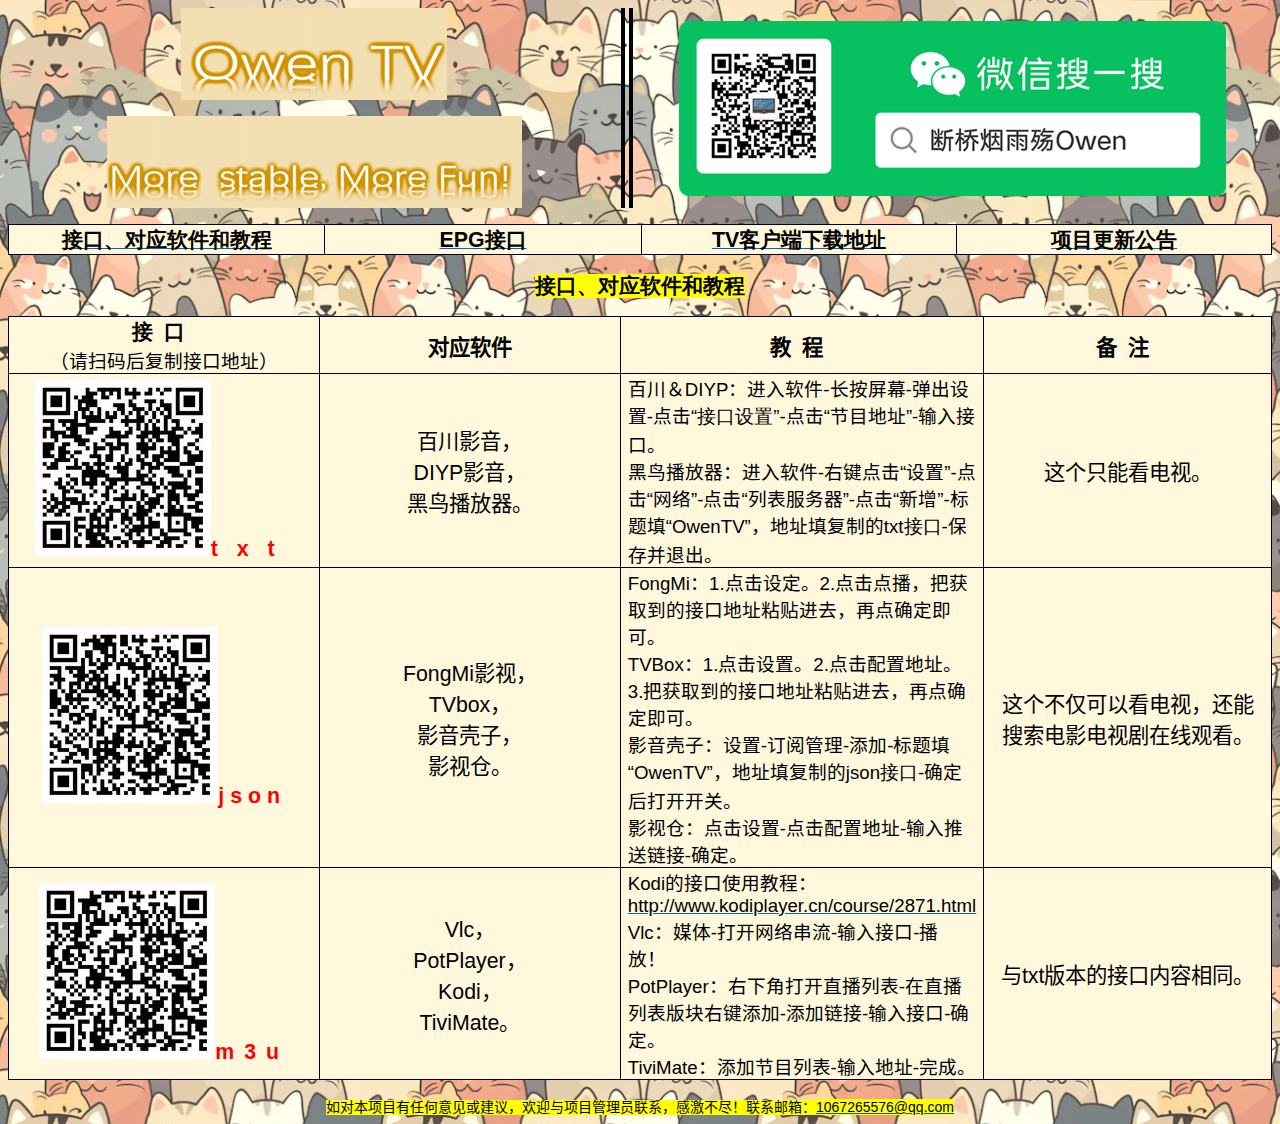
<file: 1.html>
<html xmlns:v="urn:schemas-microsoft-com:vml"
xmlns:o="urn:schemas-microsoft-com:office:office"
xmlns:w="urn:schemas-microsoft-com:office:word"
xmlns:m="http://schemas.microsoft.com/office/2004/12/omml"
xmlns="http://www.w3.org/TR/REC-html40">

<head>
<meta http-equiv=Content-Type content="text/html; charset=utf-8">
<meta name=ProgId content=Word.Document>
<meta name=Generator content="Microsoft Word 15">
<meta name=Originator content="Microsoft Word 15">
<link rel=File-List href="1.files/filelist.xml">
<link rel=Edit-Time-Data href="1.files/editdata.mso">
<!--[if !mso]>
<style>
v\:* {behavior:url(#default#VML);}
o\:* {behavior:url(#default#VML);}
w\:* {behavior:url(#default#VML);}
.shape {behavior:url(#default#VML);}
</style>
<![endif]--><!--[if gte mso 9]><xml>
 <o:DocumentProperties>
  <o:Author>王雍</o:Author>
  <o:LastAuthor>王雍</o:LastAuthor>
  <o:Revision>2</o:Revision>
  <o:TotalTime>11</o:TotalTime>
  <o:Created>2024-07-26T15:14:00Z</o:Created>
  <o:LastSaved>2024-07-26T15:14:00Z</o:LastSaved>
  <o:Pages>1</o:Pages>
  <o:Words>200</o:Words>
  <o:Characters>1143</o:Characters>
  <o:Lines>9</o:Lines>
  <o:Paragraphs>2</o:Paragraphs>
  <o:CharactersWithSpaces>1341</o:CharactersWithSpaces>
  <o:Version>16.00</o:Version>
 </o:DocumentProperties>
 <o:OfficeDocumentSettings>
  <o:AllowPNG/>
 </o:OfficeDocumentSettings>
</xml><![endif]-->
<link rel=themeData href="1.files/themedata.thmx">
<link rel=colorSchemeMapping href="1.files/colorschememapping.xml">
<!--[if gte mso 9]><xml>
 <w:WordDocument>
  <w:TrackMoves>false</w:TrackMoves>
  <w:TrackFormatting/>
  <w:PunctuationKerning/>
  <w:DrawingGridVerticalSpacing>7.8 磅</w:DrawingGridVerticalSpacing>
  <w:DisplayHorizontalDrawingGridEvery>0</w:DisplayHorizontalDrawingGridEvery>
  <w:DisplayVerticalDrawingGridEvery>2</w:DisplayVerticalDrawingGridEvery>
  <w:ValidateAgainstSchemas/>
  <w:SaveIfXMLInvalid>false</w:SaveIfXMLInvalid>
  <w:IgnoreMixedContent>false</w:IgnoreMixedContent>
  <w:AlwaysShowPlaceholderText>false</w:AlwaysShowPlaceholderText>
  <w:DoNotPromoteQF/>
  <w:LidThemeOther>EN-US</w:LidThemeOther>
  <w:LidThemeAsian>ZH-CN</w:LidThemeAsian>
  <w:LidThemeComplexScript>X-NONE</w:LidThemeComplexScript>
  <w:Compatibility>
   <w:SpaceForUL/>
   <w:BalanceSingleByteDoubleByteWidth/>
   <w:DoNotLeaveBackslashAlone/>
   <w:ULTrailSpace/>
   <w:DoNotExpandShiftReturn/>
   <w:AdjustLineHeightInTable/>
   <w:BreakWrappedTables/>
   <w:SnapToGridInCell/>
   <w:WrapTextWithPunct/>
   <w:UseAsianBreakRules/>
   <w:DontGrowAutofit/>
   <w:SplitPgBreakAndParaMark/>
   <w:EnableOpenTypeKerning/>
   <w:DontFlipMirrorIndents/>
   <w:OverrideTableStyleHps/>
   <w:UseFELayout/>
  </w:Compatibility>
  <w:DoNotOptimizeForBrowser/>
  <m:mathPr>
   <m:mathFont m:val="Cambria Math"/>
   <m:brkBin m:val="before"/>
   <m:brkBinSub m:val="&#45;-"/>
   <m:smallFrac m:val="off"/>
   <m:dispDef/>
   <m:lMargin m:val="0"/>
   <m:rMargin m:val="0"/>
   <m:defJc m:val="centerGroup"/>
   <m:wrapIndent m:val="1440"/>
   <m:intLim m:val="subSup"/>
   <m:naryLim m:val="undOvr"/>
  </m:mathPr></w:WordDocument>
</xml><![endif]--><!--[if gte mso 9]><xml>
 <w:LatentStyles DefLockedState="false" DefUnhideWhenUsed="false"
  DefSemiHidden="false" DefQFormat="false" DefPriority="99"
  LatentStyleCount="376">
  <w:LsdException Locked="false" Priority="0" QFormat="true" Name="Normal"/>
  <w:LsdException Locked="false" Priority="9" QFormat="true" Name="heading 1"/>
  <w:LsdException Locked="false" Priority="9" SemiHidden="true"
   UnhideWhenUsed="true" QFormat="true" Name="heading 2"/>
  <w:LsdException Locked="false" Priority="9" SemiHidden="true"
   UnhideWhenUsed="true" QFormat="true" Name="heading 3"/>
  <w:LsdException Locked="false" Priority="9" SemiHidden="true"
   UnhideWhenUsed="true" QFormat="true" Name="heading 4"/>
  <w:LsdException Locked="false" Priority="9" SemiHidden="true"
   UnhideWhenUsed="true" QFormat="true" Name="heading 5"/>
  <w:LsdException Locked="false" Priority="9" SemiHidden="true"
   UnhideWhenUsed="true" QFormat="true" Name="heading 6"/>
  <w:LsdException Locked="false" Priority="9" SemiHidden="true"
   UnhideWhenUsed="true" QFormat="true" Name="heading 7"/>
  <w:LsdException Locked="false" Priority="9" SemiHidden="true"
   UnhideWhenUsed="true" QFormat="true" Name="heading 8"/>
  <w:LsdException Locked="false" Priority="9" SemiHidden="true"
   UnhideWhenUsed="true" QFormat="true" Name="heading 9"/>
  <w:LsdException Locked="false" SemiHidden="true" UnhideWhenUsed="true"
   Name="index 1"/>
  <w:LsdException Locked="false" SemiHidden="true" UnhideWhenUsed="true"
   Name="index 2"/>
  <w:LsdException Locked="false" SemiHidden="true" UnhideWhenUsed="true"
   Name="index 3"/>
  <w:LsdException Locked="false" SemiHidden="true" UnhideWhenUsed="true"
   Name="index 4"/>
  <w:LsdException Locked="false" SemiHidden="true" UnhideWhenUsed="true"
   Name="index 5"/>
  <w:LsdException Locked="false" SemiHidden="true" UnhideWhenUsed="true"
   Name="index 6"/>
  <w:LsdException Locked="false" SemiHidden="true" UnhideWhenUsed="true"
   Name="index 7"/>
  <w:LsdException Locked="false" SemiHidden="true" UnhideWhenUsed="true"
   Name="index 8"/>
  <w:LsdException Locked="false" SemiHidden="true" UnhideWhenUsed="true"
   Name="index 9"/>
  <w:LsdException Locked="false" Priority="39" SemiHidden="true"
   UnhideWhenUsed="true" Name="toc 1"/>
  <w:LsdException Locked="false" Priority="39" SemiHidden="true"
   UnhideWhenUsed="true" Name="toc 2"/>
  <w:LsdException Locked="false" Priority="39" SemiHidden="true"
   UnhideWhenUsed="true" Name="toc 3"/>
  <w:LsdException Locked="false" Priority="39" SemiHidden="true"
   UnhideWhenUsed="true" Name="toc 4"/>
  <w:LsdException Locked="false" Priority="39" SemiHidden="true"
   UnhideWhenUsed="true" Name="toc 5"/>
  <w:LsdException Locked="false" Priority="39" SemiHidden="true"
   UnhideWhenUsed="true" Name="toc 6"/>
  <w:LsdException Locked="false" Priority="39" SemiHidden="true"
   UnhideWhenUsed="true" Name="toc 7"/>
  <w:LsdException Locked="false" Priority="39" SemiHidden="true"
   UnhideWhenUsed="true" Name="toc 8"/>
  <w:LsdException Locked="false" Priority="39" SemiHidden="true"
   UnhideWhenUsed="true" Name="toc 9"/>
  <w:LsdException Locked="false" SemiHidden="true" UnhideWhenUsed="true"
   Name="Normal Indent"/>
  <w:LsdException Locked="false" SemiHidden="true" UnhideWhenUsed="true"
   Name="footnote text"/>
  <w:LsdException Locked="false" SemiHidden="true" UnhideWhenUsed="true"
   Name="annotation text"/>
  <w:LsdException Locked="false" SemiHidden="true" UnhideWhenUsed="true"
   Name="header"/>
  <w:LsdException Locked="false" SemiHidden="true" UnhideWhenUsed="true"
   Name="footer"/>
  <w:LsdException Locked="false" SemiHidden="true" UnhideWhenUsed="true"
   Name="index heading"/>
  <w:LsdException Locked="false" Priority="35" SemiHidden="true"
   UnhideWhenUsed="true" QFormat="true" Name="caption"/>
  <w:LsdException Locked="false" SemiHidden="true" UnhideWhenUsed="true"
   Name="table of figures"/>
  <w:LsdException Locked="false" SemiHidden="true" UnhideWhenUsed="true"
   Name="envelope address"/>
  <w:LsdException Locked="false" SemiHidden="true" UnhideWhenUsed="true"
   Name="envelope return"/>
  <w:LsdException Locked="false" SemiHidden="true" UnhideWhenUsed="true"
   Name="footnote reference"/>
  <w:LsdException Locked="false" SemiHidden="true" UnhideWhenUsed="true"
   Name="annotation reference"/>
  <w:LsdException Locked="false" SemiHidden="true" UnhideWhenUsed="true"
   Name="line number"/>
  <w:LsdException Locked="false" SemiHidden="true" UnhideWhenUsed="true"
   Name="page number"/>
  <w:LsdException Locked="false" SemiHidden="true" UnhideWhenUsed="true"
   Name="endnote reference"/>
  <w:LsdException Locked="false" SemiHidden="true" UnhideWhenUsed="true"
   Name="endnote text"/>
  <w:LsdException Locked="false" SemiHidden="true" UnhideWhenUsed="true"
   Name="table of authorities"/>
  <w:LsdException Locked="false" SemiHidden="true" UnhideWhenUsed="true"
   Name="macro"/>
  <w:LsdException Locked="false" SemiHidden="true" UnhideWhenUsed="true"
   Name="toa heading"/>
  <w:LsdException Locked="false" SemiHidden="true" UnhideWhenUsed="true"
   Name="List"/>
  <w:LsdException Locked="false" SemiHidden="true" UnhideWhenUsed="true"
   Name="List Bullet"/>
  <w:LsdException Locked="false" SemiHidden="true" UnhideWhenUsed="true"
   Name="List Number"/>
  <w:LsdException Locked="false" SemiHidden="true" UnhideWhenUsed="true"
   Name="List 2"/>
  <w:LsdException Locked="false" SemiHidden="true" UnhideWhenUsed="true"
   Name="List 3"/>
  <w:LsdException Locked="false" SemiHidden="true" UnhideWhenUsed="true"
   Name="List 4"/>
  <w:LsdException Locked="false" SemiHidden="true" UnhideWhenUsed="true"
   Name="List 5"/>
  <w:LsdException Locked="false" SemiHidden="true" UnhideWhenUsed="true"
   Name="List Bullet 2"/>
  <w:LsdException Locked="false" SemiHidden="true" UnhideWhenUsed="true"
   Name="List Bullet 3"/>
  <w:LsdException Locked="false" SemiHidden="true" UnhideWhenUsed="true"
   Name="List Bullet 4"/>
  <w:LsdException Locked="false" SemiHidden="true" UnhideWhenUsed="true"
   Name="List Bullet 5"/>
  <w:LsdException Locked="false" SemiHidden="true" UnhideWhenUsed="true"
   Name="List Number 2"/>
  <w:LsdException Locked="false" SemiHidden="true" UnhideWhenUsed="true"
   Name="List Number 3"/>
  <w:LsdException Locked="false" SemiHidden="true" UnhideWhenUsed="true"
   Name="List Number 4"/>
  <w:LsdException Locked="false" SemiHidden="true" UnhideWhenUsed="true"
   Name="List Number 5"/>
  <w:LsdException Locked="false" Priority="10" QFormat="true" Name="Title"/>
  <w:LsdException Locked="false" SemiHidden="true" UnhideWhenUsed="true"
   Name="Closing"/>
  <w:LsdException Locked="false" SemiHidden="true" UnhideWhenUsed="true"
   Name="Signature"/>
  <w:LsdException Locked="false" Priority="1" SemiHidden="true"
   UnhideWhenUsed="true" Name="Default Paragraph Font"/>
  <w:LsdException Locked="false" SemiHidden="true" UnhideWhenUsed="true"
   Name="Body Text"/>
  <w:LsdException Locked="false" SemiHidden="true" UnhideWhenUsed="true"
   Name="Body Text Indent"/>
  <w:LsdException Locked="false" SemiHidden="true" UnhideWhenUsed="true"
   Name="List Continue"/>
  <w:LsdException Locked="false" SemiHidden="true" UnhideWhenUsed="true"
   Name="List Continue 2"/>
  <w:LsdException Locked="false" SemiHidden="true" UnhideWhenUsed="true"
   Name="List Continue 3"/>
  <w:LsdException Locked="false" SemiHidden="true" UnhideWhenUsed="true"
   Name="List Continue 4"/>
  <w:LsdException Locked="false" SemiHidden="true" UnhideWhenUsed="true"
   Name="List Continue 5"/>
  <w:LsdException Locked="false" SemiHidden="true" UnhideWhenUsed="true"
   Name="Message Header"/>
  <w:LsdException Locked="false" Priority="11" QFormat="true" Name="Subtitle"/>
  <w:LsdException Locked="false" SemiHidden="true" UnhideWhenUsed="true"
   Name="Salutation"/>
  <w:LsdException Locked="false" SemiHidden="true" UnhideWhenUsed="true"
   Name="Date"/>
  <w:LsdException Locked="false" SemiHidden="true" UnhideWhenUsed="true"
   Name="Body Text First Indent"/>
  <w:LsdException Locked="false" SemiHidden="true" UnhideWhenUsed="true"
   Name="Body Text First Indent 2"/>
  <w:LsdException Locked="false" SemiHidden="true" UnhideWhenUsed="true"
   Name="Note Heading"/>
  <w:LsdException Locked="false" SemiHidden="true" UnhideWhenUsed="true"
   Name="Body Text 2"/>
  <w:LsdException Locked="false" SemiHidden="true" UnhideWhenUsed="true"
   Name="Body Text 3"/>
  <w:LsdException Locked="false" SemiHidden="true" UnhideWhenUsed="true"
   Name="Body Text Indent 2"/>
  <w:LsdException Locked="false" SemiHidden="true" UnhideWhenUsed="true"
   Name="Body Text Indent 3"/>
  <w:LsdException Locked="false" SemiHidden="true" UnhideWhenUsed="true"
   Name="Block Text"/>
  <w:LsdException Locked="false" SemiHidden="true" UnhideWhenUsed="true"
   Name="Hyperlink"/>
  <w:LsdException Locked="false" SemiHidden="true" UnhideWhenUsed="true"
   Name="FollowedHyperlink"/>
  <w:LsdException Locked="false" Priority="22" QFormat="true" Name="Strong"/>
  <w:LsdException Locked="false" Priority="20" QFormat="true" Name="Emphasis"/>
  <w:LsdException Locked="false" SemiHidden="true" UnhideWhenUsed="true"
   Name="Document Map"/>
  <w:LsdException Locked="false" SemiHidden="true" UnhideWhenUsed="true"
   Name="Plain Text"/>
  <w:LsdException Locked="false" SemiHidden="true" UnhideWhenUsed="true"
   Name="E-mail Signature"/>
  <w:LsdException Locked="false" SemiHidden="true" UnhideWhenUsed="true"
   Name="HTML Top of Form"/>
  <w:LsdException Locked="false" SemiHidden="true" UnhideWhenUsed="true"
   Name="HTML Bottom of Form"/>
  <w:LsdException Locked="false" SemiHidden="true" UnhideWhenUsed="true"
   Name="Normal (Web)"/>
  <w:LsdException Locked="false" SemiHidden="true" UnhideWhenUsed="true"
   Name="HTML Acronym"/>
  <w:LsdException Locked="false" SemiHidden="true" UnhideWhenUsed="true"
   Name="HTML Address"/>
  <w:LsdException Locked="false" SemiHidden="true" UnhideWhenUsed="true"
   Name="HTML Cite"/>
  <w:LsdException Locked="false" SemiHidden="true" UnhideWhenUsed="true"
   Name="HTML Code"/>
  <w:LsdException Locked="false" SemiHidden="true" UnhideWhenUsed="true"
   Name="HTML Definition"/>
  <w:LsdException Locked="false" SemiHidden="true" UnhideWhenUsed="true"
   Name="HTML Keyboard"/>
  <w:LsdException Locked="false" SemiHidden="true" UnhideWhenUsed="true"
   Name="HTML Preformatted"/>
  <w:LsdException Locked="false" SemiHidden="true" UnhideWhenUsed="true"
   Name="HTML Sample"/>
  <w:LsdException Locked="false" SemiHidden="true" UnhideWhenUsed="true"
   Name="HTML Typewriter"/>
  <w:LsdException Locked="false" SemiHidden="true" UnhideWhenUsed="true"
   Name="HTML Variable"/>
  <w:LsdException Locked="false" SemiHidden="true" UnhideWhenUsed="true"
   Name="Normal Table"/>
  <w:LsdException Locked="false" SemiHidden="true" UnhideWhenUsed="true"
   Name="annotation subject"/>
  <w:LsdException Locked="false" SemiHidden="true" UnhideWhenUsed="true"
   Name="No List"/>
  <w:LsdException Locked="false" SemiHidden="true" UnhideWhenUsed="true"
   Name="Outline List 1"/>
  <w:LsdException Locked="false" SemiHidden="true" UnhideWhenUsed="true"
   Name="Outline List 2"/>
  <w:LsdException Locked="false" SemiHidden="true" UnhideWhenUsed="true"
   Name="Outline List 3"/>
  <w:LsdException Locked="false" SemiHidden="true" UnhideWhenUsed="true"
   Name="Table Simple 1"/>
  <w:LsdException Locked="false" SemiHidden="true" UnhideWhenUsed="true"
   Name="Table Simple 2"/>
  <w:LsdException Locked="false" SemiHidden="true" UnhideWhenUsed="true"
   Name="Table Simple 3"/>
  <w:LsdException Locked="false" SemiHidden="true" UnhideWhenUsed="true"
   Name="Table Classic 1"/>
  <w:LsdException Locked="false" SemiHidden="true" UnhideWhenUsed="true"
   Name="Table Classic 2"/>
  <w:LsdException Locked="false" SemiHidden="true" UnhideWhenUsed="true"
   Name="Table Classic 3"/>
  <w:LsdException Locked="false" SemiHidden="true" UnhideWhenUsed="true"
   Name="Table Classic 4"/>
  <w:LsdException Locked="false" SemiHidden="true" UnhideWhenUsed="true"
   Name="Table Colorful 1"/>
  <w:LsdException Locked="false" SemiHidden="true" UnhideWhenUsed="true"
   Name="Table Colorful 2"/>
  <w:LsdException Locked="false" SemiHidden="true" UnhideWhenUsed="true"
   Name="Table Colorful 3"/>
  <w:LsdException Locked="false" SemiHidden="true" UnhideWhenUsed="true"
   Name="Table Columns 1"/>
  <w:LsdException Locked="false" SemiHidden="true" UnhideWhenUsed="true"
   Name="Table Columns 2"/>
  <w:LsdException Locked="false" SemiHidden="true" UnhideWhenUsed="true"
   Name="Table Columns 3"/>
  <w:LsdException Locked="false" SemiHidden="true" UnhideWhenUsed="true"
   Name="Table Columns 4"/>
  <w:LsdException Locked="false" SemiHidden="true" UnhideWhenUsed="true"
   Name="Table Columns 5"/>
  <w:LsdException Locked="false" SemiHidden="true" UnhideWhenUsed="true"
   Name="Table Grid 1"/>
  <w:LsdException Locked="false" SemiHidden="true" UnhideWhenUsed="true"
   Name="Table Grid 2"/>
  <w:LsdException Locked="false" SemiHidden="true" UnhideWhenUsed="true"
   Name="Table Grid 3"/>
  <w:LsdException Locked="false" SemiHidden="true" UnhideWhenUsed="true"
   Name="Table Grid 4"/>
  <w:LsdException Locked="false" SemiHidden="true" UnhideWhenUsed="true"
   Name="Table Grid 5"/>
  <w:LsdException Locked="false" SemiHidden="true" UnhideWhenUsed="true"
   Name="Table Grid 6"/>
  <w:LsdException Locked="false" SemiHidden="true" UnhideWhenUsed="true"
   Name="Table Grid 7"/>
  <w:LsdException Locked="false" SemiHidden="true" UnhideWhenUsed="true"
   Name="Table Grid 8"/>
  <w:LsdException Locked="false" SemiHidden="true" UnhideWhenUsed="true"
   Name="Table List 1"/>
  <w:LsdException Locked="false" SemiHidden="true" UnhideWhenUsed="true"
   Name="Table List 2"/>
  <w:LsdException Locked="false" SemiHidden="true" UnhideWhenUsed="true"
   Name="Table List 3"/>
  <w:LsdException Locked="false" SemiHidden="true" UnhideWhenUsed="true"
   Name="Table List 4"/>
  <w:LsdException Locked="false" SemiHidden="true" UnhideWhenUsed="true"
   Name="Table List 5"/>
  <w:LsdException Locked="false" SemiHidden="true" UnhideWhenUsed="true"
   Name="Table List 6"/>
  <w:LsdException Locked="false" SemiHidden="true" UnhideWhenUsed="true"
   Name="Table List 7"/>
  <w:LsdException Locked="false" SemiHidden="true" UnhideWhenUsed="true"
   Name="Table List 8"/>
  <w:LsdException Locked="false" SemiHidden="true" UnhideWhenUsed="true"
   Name="Table 3D effects 1"/>
  <w:LsdException Locked="false" SemiHidden="true" UnhideWhenUsed="true"
   Name="Table 3D effects 2"/>
  <w:LsdException Locked="false" SemiHidden="true" UnhideWhenUsed="true"
   Name="Table 3D effects 3"/>
  <w:LsdException Locked="false" SemiHidden="true" UnhideWhenUsed="true"
   Name="Table Contemporary"/>
  <w:LsdException Locked="false" SemiHidden="true" UnhideWhenUsed="true"
   Name="Table Elegant"/>
  <w:LsdException Locked="false" SemiHidden="true" UnhideWhenUsed="true"
   Name="Table Professional"/>
  <w:LsdException Locked="false" SemiHidden="true" UnhideWhenUsed="true"
   Name="Table Subtle 1"/>
  <w:LsdException Locked="false" SemiHidden="true" UnhideWhenUsed="true"
   Name="Table Subtle 2"/>
  <w:LsdException Locked="false" SemiHidden="true" UnhideWhenUsed="true"
   Name="Table Web 1"/>
  <w:LsdException Locked="false" SemiHidden="true" UnhideWhenUsed="true"
   Name="Table Web 2"/>
  <w:LsdException Locked="false" SemiHidden="true" UnhideWhenUsed="true"
   Name="Table Web 3"/>
  <w:LsdException Locked="false" SemiHidden="true" UnhideWhenUsed="true"
   Name="Balloon Text"/>
  <w:LsdException Locked="false" Priority="39" Name="Table Grid"/>
  <w:LsdException Locked="false" SemiHidden="true" UnhideWhenUsed="true"
   Name="Table Theme"/>
  <w:LsdException Locked="false" SemiHidden="true" Name="Placeholder Text"/>
  <w:LsdException Locked="false" Priority="1" QFormat="true" Name="No Spacing"/>
  <w:LsdException Locked="false" Priority="60" Name="Light Shading"/>
  <w:LsdException Locked="false" Priority="61" Name="Light List"/>
  <w:LsdException Locked="false" Priority="62" Name="Light Grid"/>
  <w:LsdException Locked="false" Priority="63" Name="Medium Shading 1"/>
  <w:LsdException Locked="false" Priority="64" Name="Medium Shading 2"/>
  <w:LsdException Locked="false" Priority="65" Name="Medium List 1"/>
  <w:LsdException Locked="false" Priority="66" Name="Medium List 2"/>
  <w:LsdException Locked="false" Priority="67" Name="Medium Grid 1"/>
  <w:LsdException Locked="false" Priority="68" Name="Medium Grid 2"/>
  <w:LsdException Locked="false" Priority="69" Name="Medium Grid 3"/>
  <w:LsdException Locked="false" Priority="70" Name="Dark List"/>
  <w:LsdException Locked="false" Priority="71" Name="Colorful Shading"/>
  <w:LsdException Locked="false" Priority="72" Name="Colorful List"/>
  <w:LsdException Locked="false" Priority="73" Name="Colorful Grid"/>
  <w:LsdException Locked="false" Priority="60" Name="Light Shading Accent 1"/>
  <w:LsdException Locked="false" Priority="61" Name="Light List Accent 1"/>
  <w:LsdException Locked="false" Priority="62" Name="Light Grid Accent 1"/>
  <w:LsdException Locked="false" Priority="63" Name="Medium Shading 1 Accent 1"/>
  <w:LsdException Locked="false" Priority="64" Name="Medium Shading 2 Accent 1"/>
  <w:LsdException Locked="false" Priority="65" Name="Medium List 1 Accent 1"/>
  <w:LsdException Locked="false" SemiHidden="true" Name="Revision"/>
  <w:LsdException Locked="false" Priority="34" QFormat="true"
   Name="List Paragraph"/>
  <w:LsdException Locked="false" Priority="29" QFormat="true" Name="Quote"/>
  <w:LsdException Locked="false" Priority="30" QFormat="true"
   Name="Intense Quote"/>
  <w:LsdException Locked="false" Priority="66" Name="Medium List 2 Accent 1"/>
  <w:LsdException Locked="false" Priority="67" Name="Medium Grid 1 Accent 1"/>
  <w:LsdException Locked="false" Priority="68" Name="Medium Grid 2 Accent 1"/>
  <w:LsdException Locked="false" Priority="69" Name="Medium Grid 3 Accent 1"/>
  <w:LsdException Locked="false" Priority="70" Name="Dark List Accent 1"/>
  <w:LsdException Locked="false" Priority="71" Name="Colorful Shading Accent 1"/>
  <w:LsdException Locked="false" Priority="72" Name="Colorful List Accent 1"/>
  <w:LsdException Locked="false" Priority="73" Name="Colorful Grid Accent 1"/>
  <w:LsdException Locked="false" Priority="60" Name="Light Shading Accent 2"/>
  <w:LsdException Locked="false" Priority="61" Name="Light List Accent 2"/>
  <w:LsdException Locked="false" Priority="62" Name="Light Grid Accent 2"/>
  <w:LsdException Locked="false" Priority="63" Name="Medium Shading 1 Accent 2"/>
  <w:LsdException Locked="false" Priority="64" Name="Medium Shading 2 Accent 2"/>
  <w:LsdException Locked="false" Priority="65" Name="Medium List 1 Accent 2"/>
  <w:LsdException Locked="false" Priority="66" Name="Medium List 2 Accent 2"/>
  <w:LsdException Locked="false" Priority="67" Name="Medium Grid 1 Accent 2"/>
  <w:LsdException Locked="false" Priority="68" Name="Medium Grid 2 Accent 2"/>
  <w:LsdException Locked="false" Priority="69" Name="Medium Grid 3 Accent 2"/>
  <w:LsdException Locked="false" Priority="70" Name="Dark List Accent 2"/>
  <w:LsdException Locked="false" Priority="71" Name="Colorful Shading Accent 2"/>
  <w:LsdException Locked="false" Priority="72" Name="Colorful List Accent 2"/>
  <w:LsdException Locked="false" Priority="73" Name="Colorful Grid Accent 2"/>
  <w:LsdException Locked="false" Priority="60" Name="Light Shading Accent 3"/>
  <w:LsdException Locked="false" Priority="61" Name="Light List Accent 3"/>
  <w:LsdException Locked="false" Priority="62" Name="Light Grid Accent 3"/>
  <w:LsdException Locked="false" Priority="63" Name="Medium Shading 1 Accent 3"/>
  <w:LsdException Locked="false" Priority="64" Name="Medium Shading 2 Accent 3"/>
  <w:LsdException Locked="false" Priority="65" Name="Medium List 1 Accent 3"/>
  <w:LsdException Locked="false" Priority="66" Name="Medium List 2 Accent 3"/>
  <w:LsdException Locked="false" Priority="67" Name="Medium Grid 1 Accent 3"/>
  <w:LsdException Locked="false" Priority="68" Name="Medium Grid 2 Accent 3"/>
  <w:LsdException Locked="false" Priority="69" Name="Medium Grid 3 Accent 3"/>
  <w:LsdException Locked="false" Priority="70" Name="Dark List Accent 3"/>
  <w:LsdException Locked="false" Priority="71" Name="Colorful Shading Accent 3"/>
  <w:LsdException Locked="false" Priority="72" Name="Colorful List Accent 3"/>
  <w:LsdException Locked="false" Priority="73" Name="Colorful Grid Accent 3"/>
  <w:LsdException Locked="false" Priority="60" Name="Light Shading Accent 4"/>
  <w:LsdException Locked="false" Priority="61" Name="Light List Accent 4"/>
  <w:LsdException Locked="false" Priority="62" Name="Light Grid Accent 4"/>
  <w:LsdException Locked="false" Priority="63" Name="Medium Shading 1 Accent 4"/>
  <w:LsdException Locked="false" Priority="64" Name="Medium Shading 2 Accent 4"/>
  <w:LsdException Locked="false" Priority="65" Name="Medium List 1 Accent 4"/>
  <w:LsdException Locked="false" Priority="66" Name="Medium List 2 Accent 4"/>
  <w:LsdException Locked="false" Priority="67" Name="Medium Grid 1 Accent 4"/>
  <w:LsdException Locked="false" Priority="68" Name="Medium Grid 2 Accent 4"/>
  <w:LsdException Locked="false" Priority="69" Name="Medium Grid 3 Accent 4"/>
  <w:LsdException Locked="false" Priority="70" Name="Dark List Accent 4"/>
  <w:LsdException Locked="false" Priority="71" Name="Colorful Shading Accent 4"/>
  <w:LsdException Locked="false" Priority="72" Name="Colorful List Accent 4"/>
  <w:LsdException Locked="false" Priority="73" Name="Colorful Grid Accent 4"/>
  <w:LsdException Locked="false" Priority="60" Name="Light Shading Accent 5"/>
  <w:LsdException Locked="false" Priority="61" Name="Light List Accent 5"/>
  <w:LsdException Locked="false" Priority="62" Name="Light Grid Accent 5"/>
  <w:LsdException Locked="false" Priority="63" Name="Medium Shading 1 Accent 5"/>
  <w:LsdException Locked="false" Priority="64" Name="Medium Shading 2 Accent 5"/>
  <w:LsdException Locked="false" Priority="65" Name="Medium List 1 Accent 5"/>
  <w:LsdException Locked="false" Priority="66" Name="Medium List 2 Accent 5"/>
  <w:LsdException Locked="false" Priority="67" Name="Medium Grid 1 Accent 5"/>
  <w:LsdException Locked="false" Priority="68" Name="Medium Grid 2 Accent 5"/>
  <w:LsdException Locked="false" Priority="69" Name="Medium Grid 3 Accent 5"/>
  <w:LsdException Locked="false" Priority="70" Name="Dark List Accent 5"/>
  <w:LsdException Locked="false" Priority="71" Name="Colorful Shading Accent 5"/>
  <w:LsdException Locked="false" Priority="72" Name="Colorful List Accent 5"/>
  <w:LsdException Locked="false" Priority="73" Name="Colorful Grid Accent 5"/>
  <w:LsdException Locked="false" Priority="60" Name="Light Shading Accent 6"/>
  <w:LsdException Locked="false" Priority="61" Name="Light List Accent 6"/>
  <w:LsdException Locked="false" Priority="62" Name="Light Grid Accent 6"/>
  <w:LsdException Locked="false" Priority="63" Name="Medium Shading 1 Accent 6"/>
  <w:LsdException Locked="false" Priority="64" Name="Medium Shading 2 Accent 6"/>
  <w:LsdException Locked="false" Priority="65" Name="Medium List 1 Accent 6"/>
  <w:LsdException Locked="false" Priority="66" Name="Medium List 2 Accent 6"/>
  <w:LsdException Locked="false" Priority="67" Name="Medium Grid 1 Accent 6"/>
  <w:LsdException Locked="false" Priority="68" Name="Medium Grid 2 Accent 6"/>
  <w:LsdException Locked="false" Priority="69" Name="Medium Grid 3 Accent 6"/>
  <w:LsdException Locked="false" Priority="70" Name="Dark List Accent 6"/>
  <w:LsdException Locked="false" Priority="71" Name="Colorful Shading Accent 6"/>
  <w:LsdException Locked="false" Priority="72" Name="Colorful List Accent 6"/>
  <w:LsdException Locked="false" Priority="73" Name="Colorful Grid Accent 6"/>
  <w:LsdException Locked="false" Priority="19" QFormat="true"
   Name="Subtle Emphasis"/>
  <w:LsdException Locked="false" Priority="21" QFormat="true"
   Name="Intense Emphasis"/>
  <w:LsdException Locked="false" Priority="31" QFormat="true"
   Name="Subtle Reference"/>
  <w:LsdException Locked="false" Priority="32" QFormat="true"
   Name="Intense Reference"/>
  <w:LsdException Locked="false" Priority="33" QFormat="true" Name="Book Title"/>
  <w:LsdException Locked="false" Priority="37" SemiHidden="true"
   UnhideWhenUsed="true" Name="Bibliography"/>
  <w:LsdException Locked="false" Priority="39" SemiHidden="true"
   UnhideWhenUsed="true" QFormat="true" Name="TOC Heading"/>
  <w:LsdException Locked="false" Priority="41" Name="Plain Table 1"/>
  <w:LsdException Locked="false" Priority="42" Name="Plain Table 2"/>
  <w:LsdException Locked="false" Priority="43" Name="Plain Table 3"/>
  <w:LsdException Locked="false" Priority="44" Name="Plain Table 4"/>
  <w:LsdException Locked="false" Priority="45" Name="Plain Table 5"/>
  <w:LsdException Locked="false" Priority="40" Name="Grid Table Light"/>
  <w:LsdException Locked="false" Priority="46" Name="Grid Table 1 Light"/>
  <w:LsdException Locked="false" Priority="47" Name="Grid Table 2"/>
  <w:LsdException Locked="false" Priority="48" Name="Grid Table 3"/>
  <w:LsdException Locked="false" Priority="49" Name="Grid Table 4"/>
  <w:LsdException Locked="false" Priority="50" Name="Grid Table 5 Dark"/>
  <w:LsdException Locked="false" Priority="51" Name="Grid Table 6 Colorful"/>
  <w:LsdException Locked="false" Priority="52" Name="Grid Table 7 Colorful"/>
  <w:LsdException Locked="false" Priority="46"
   Name="Grid Table 1 Light Accent 1"/>
  <w:LsdException Locked="false" Priority="47" Name="Grid Table 2 Accent 1"/>
  <w:LsdException Locked="false" Priority="48" Name="Grid Table 3 Accent 1"/>
  <w:LsdException Locked="false" Priority="49" Name="Grid Table 4 Accent 1"/>
  <w:LsdException Locked="false" Priority="50" Name="Grid Table 5 Dark Accent 1"/>
  <w:LsdException Locked="false" Priority="51"
   Name="Grid Table 6 Colorful Accent 1"/>
  <w:LsdException Locked="false" Priority="52"
   Name="Grid Table 7 Colorful Accent 1"/>
  <w:LsdException Locked="false" Priority="46"
   Name="Grid Table 1 Light Accent 2"/>
  <w:LsdException Locked="false" Priority="47" Name="Grid Table 2 Accent 2"/>
  <w:LsdException Locked="false" Priority="48" Name="Grid Table 3 Accent 2"/>
  <w:LsdException Locked="false" Priority="49" Name="Grid Table 4 Accent 2"/>
  <w:LsdException Locked="false" Priority="50" Name="Grid Table 5 Dark Accent 2"/>
  <w:LsdException Locked="false" Priority="51"
   Name="Grid Table 6 Colorful Accent 2"/>
  <w:LsdException Locked="false" Priority="52"
   Name="Grid Table 7 Colorful Accent 2"/>
  <w:LsdException Locked="false" Priority="46"
   Name="Grid Table 1 Light Accent 3"/>
  <w:LsdException Locked="false" Priority="47" Name="Grid Table 2 Accent 3"/>
  <w:LsdException Locked="false" Priority="48" Name="Grid Table 3 Accent 3"/>
  <w:LsdException Locked="false" Priority="49" Name="Grid Table 4 Accent 3"/>
  <w:LsdException Locked="false" Priority="50" Name="Grid Table 5 Dark Accent 3"/>
  <w:LsdException Locked="false" Priority="51"
   Name="Grid Table 6 Colorful Accent 3"/>
  <w:LsdException Locked="false" Priority="52"
   Name="Grid Table 7 Colorful Accent 3"/>
  <w:LsdException Locked="false" Priority="46"
   Name="Grid Table 1 Light Accent 4"/>
  <w:LsdException Locked="false" Priority="47" Name="Grid Table 2 Accent 4"/>
  <w:LsdException Locked="false" Priority="48" Name="Grid Table 3 Accent 4"/>
  <w:LsdException Locked="false" Priority="49" Name="Grid Table 4 Accent 4"/>
  <w:LsdException Locked="false" Priority="50" Name="Grid Table 5 Dark Accent 4"/>
  <w:LsdException Locked="false" Priority="51"
   Name="Grid Table 6 Colorful Accent 4"/>
  <w:LsdException Locked="false" Priority="52"
   Name="Grid Table 7 Colorful Accent 4"/>
  <w:LsdException Locked="false" Priority="46"
   Name="Grid Table 1 Light Accent 5"/>
  <w:LsdException Locked="false" Priority="47" Name="Grid Table 2 Accent 5"/>
  <w:LsdException Locked="false" Priority="48" Name="Grid Table 3 Accent 5"/>
  <w:LsdException Locked="false" Priority="49" Name="Grid Table 4 Accent 5"/>
  <w:LsdException Locked="false" Priority="50" Name="Grid Table 5 Dark Accent 5"/>
  <w:LsdException Locked="false" Priority="51"
   Name="Grid Table 6 Colorful Accent 5"/>
  <w:LsdException Locked="false" Priority="52"
   Name="Grid Table 7 Colorful Accent 5"/>
  <w:LsdException Locked="false" Priority="46"
   Name="Grid Table 1 Light Accent 6"/>
  <w:LsdException Locked="false" Priority="47" Name="Grid Table 2 Accent 6"/>
  <w:LsdException Locked="false" Priority="48" Name="Grid Table 3 Accent 6"/>
  <w:LsdException Locked="false" Priority="49" Name="Grid Table 4 Accent 6"/>
  <w:LsdException Locked="false" Priority="50" Name="Grid Table 5 Dark Accent 6"/>
  <w:LsdException Locked="false" Priority="51"
   Name="Grid Table 6 Colorful Accent 6"/>
  <w:LsdException Locked="false" Priority="52"
   Name="Grid Table 7 Colorful Accent 6"/>
  <w:LsdException Locked="false" Priority="46" Name="List Table 1 Light"/>
  <w:LsdException Locked="false" Priority="47" Name="List Table 2"/>
  <w:LsdException Locked="false" Priority="48" Name="List Table 3"/>
  <w:LsdException Locked="false" Priority="49" Name="List Table 4"/>
  <w:LsdException Locked="false" Priority="50" Name="List Table 5 Dark"/>
  <w:LsdException Locked="false" Priority="51" Name="List Table 6 Colorful"/>
  <w:LsdException Locked="false" Priority="52" Name="List Table 7 Colorful"/>
  <w:LsdException Locked="false" Priority="46"
   Name="List Table 1 Light Accent 1"/>
  <w:LsdException Locked="false" Priority="47" Name="List Table 2 Accent 1"/>
  <w:LsdException Locked="false" Priority="48" Name="List Table 3 Accent 1"/>
  <w:LsdException Locked="false" Priority="49" Name="List Table 4 Accent 1"/>
  <w:LsdException Locked="false" Priority="50" Name="List Table 5 Dark Accent 1"/>
  <w:LsdException Locked="false" Priority="51"
   Name="List Table 6 Colorful Accent 1"/>
  <w:LsdException Locked="false" Priority="52"
   Name="List Table 7 Colorful Accent 1"/>
  <w:LsdException Locked="false" Priority="46"
   Name="List Table 1 Light Accent 2"/>
  <w:LsdException Locked="false" Priority="47" Name="List Table 2 Accent 2"/>
  <w:LsdException Locked="false" Priority="48" Name="List Table 3 Accent 2"/>
  <w:LsdException Locked="false" Priority="49" Name="List Table 4 Accent 2"/>
  <w:LsdException Locked="false" Priority="50" Name="List Table 5 Dark Accent 2"/>
  <w:LsdException Locked="false" Priority="51"
   Name="List Table 6 Colorful Accent 2"/>
  <w:LsdException Locked="false" Priority="52"
   Name="List Table 7 Colorful Accent 2"/>
  <w:LsdException Locked="false" Priority="46"
   Name="List Table 1 Light Accent 3"/>
  <w:LsdException Locked="false" Priority="47" Name="List Table 2 Accent 3"/>
  <w:LsdException Locked="false" Priority="48" Name="List Table 3 Accent 3"/>
  <w:LsdException Locked="false" Priority="49" Name="List Table 4 Accent 3"/>
  <w:LsdException Locked="false" Priority="50" Name="List Table 5 Dark Accent 3"/>
  <w:LsdException Locked="false" Priority="51"
   Name="List Table 6 Colorful Accent 3"/>
  <w:LsdException Locked="false" Priority="52"
   Name="List Table 7 Colorful Accent 3"/>
  <w:LsdException Locked="false" Priority="46"
   Name="List Table 1 Light Accent 4"/>
  <w:LsdException Locked="false" Priority="47" Name="List Table 2 Accent 4"/>
  <w:LsdException Locked="false" Priority="48" Name="List Table 3 Accent 4"/>
  <w:LsdException Locked="false" Priority="49" Name="List Table 4 Accent 4"/>
  <w:LsdException Locked="false" Priority="50" Name="List Table 5 Dark Accent 4"/>
  <w:LsdException Locked="false" Priority="51"
   Name="List Table 6 Colorful Accent 4"/>
  <w:LsdException Locked="false" Priority="52"
   Name="List Table 7 Colorful Accent 4"/>
  <w:LsdException Locked="false" Priority="46"
   Name="List Table 1 Light Accent 5"/>
  <w:LsdException Locked="false" Priority="47" Name="List Table 2 Accent 5"/>
  <w:LsdException Locked="false" Priority="48" Name="List Table 3 Accent 5"/>
  <w:LsdException Locked="false" Priority="49" Name="List Table 4 Accent 5"/>
  <w:LsdException Locked="false" Priority="50" Name="List Table 5 Dark Accent 5"/>
  <w:LsdException Locked="false" Priority="51"
   Name="List Table 6 Colorful Accent 5"/>
  <w:LsdException Locked="false" Priority="52"
   Name="List Table 7 Colorful Accent 5"/>
  <w:LsdException Locked="false" Priority="46"
   Name="List Table 1 Light Accent 6"/>
  <w:LsdException Locked="false" Priority="47" Name="List Table 2 Accent 6"/>
  <w:LsdException Locked="false" Priority="48" Name="List Table 3 Accent 6"/>
  <w:LsdException Locked="false" Priority="49" Name="List Table 4 Accent 6"/>
  <w:LsdException Locked="false" Priority="50" Name="List Table 5 Dark Accent 6"/>
  <w:LsdException Locked="false" Priority="51"
   Name="List Table 6 Colorful Accent 6"/>
  <w:LsdException Locked="false" Priority="52"
   Name="List Table 7 Colorful Accent 6"/>
  <w:LsdException Locked="false" SemiHidden="true" UnhideWhenUsed="true"
   Name="Mention"/>
  <w:LsdException Locked="false" SemiHidden="true" UnhideWhenUsed="true"
   Name="Smart Hyperlink"/>
  <w:LsdException Locked="false" SemiHidden="true" UnhideWhenUsed="true"
   Name="Hashtag"/>
  <w:LsdException Locked="false" SemiHidden="true" UnhideWhenUsed="true"
   Name="Unresolved Mention"/>
  <w:LsdException Locked="false" SemiHidden="true" UnhideWhenUsed="true"
   Name="Smart Link"/>
 </w:LatentStyles>
</xml><![endif]-->
<style>
<!--
 /* Font Definitions */
 @font-face
	{font-family:宋体;
	panose-1:2 1 6 0 3 1 1 1 1 1;
	mso-font-alt:SimSun;
	mso-font-charset:134;
	mso-generic-font-family:auto;
	mso-font-pitch:variable;
	mso-font-signature:3 680460288 22 0 262145 0;}
@font-face
	{font-family:"Cambria Math";
	panose-1:2 4 5 3 5 4 6 3 2 4;
	mso-font-charset:0;
	mso-generic-font-family:roman;
	mso-font-pitch:variable;
	mso-font-signature:3 0 0 0 1 0;}
@font-face
	{font-family:等线;
	panose-1:2 1 6 0 3 1 1 1 1 1;
	mso-font-alt:DengXian;
	mso-font-charset:134;
	mso-generic-font-family:auto;
	mso-font-pitch:variable;
	mso-font-signature:-1610612033 953122042 22 0 262159 0;}
@font-face
	{font-family:"\@等线";
	panose-1:2 1 6 0 3 1 1 1 1 1;
	mso-font-charset:134;
	mso-generic-font-family:auto;
	mso-font-pitch:variable;
	mso-font-signature:-1610612033 953122042 22 0 262159 0;}
@font-face
	{font-family:"\@宋体";
	panose-1:2 1 6 0 3 1 1 1 1 1;
	mso-font-charset:134;
	mso-generic-font-family:auto;
	mso-font-pitch:variable;
	mso-font-signature:3 680460288 22 0 262145 0;}
 /* Style Definitions */
 p.MsoNormal, li.MsoNormal, div.MsoNormal
	{mso-style-unhide:no;
	mso-style-qformat:yes;
	mso-style-parent:"";
	margin:0cm;
	text-align:justify;
	text-justify:inter-ideograph;
	mso-pagination:none;
	font-size:10.5pt;
	mso-bidi-font-size:11.0pt;
	font-family:等线;
	mso-ascii-font-family:等线;
	mso-ascii-theme-font:minor-latin;
	mso-fareast-font-family:等线;
	mso-fareast-theme-font:minor-fareast;
	mso-hansi-font-family:等线;
	mso-hansi-theme-font:minor-latin;
	mso-bidi-font-family:"Times New Roman";
	mso-bidi-theme-font:minor-bidi;
	mso-font-kerning:1.0pt;}
p.MsoHeader, li.MsoHeader, div.MsoHeader
	{mso-style-priority:99;
	mso-style-link:"页眉 字符";
	margin:0cm;
	text-align:center;
	mso-pagination:none;
	tab-stops:center 207.65pt right 415.3pt;
	layout-grid-mode:char;
	border:none;
	mso-border-bottom-alt:solid windowtext .75pt;
	padding:0cm;
	mso-padding-alt:0cm 0cm 1.0pt 0cm;
	font-size:9.0pt;
	font-family:等线;
	mso-ascii-font-family:等线;
	mso-ascii-theme-font:minor-latin;
	mso-fareast-font-family:等线;
	mso-fareast-theme-font:minor-fareast;
	mso-hansi-font-family:等线;
	mso-hansi-theme-font:minor-latin;
	mso-bidi-font-family:"Times New Roman";
	mso-bidi-theme-font:minor-bidi;
	mso-font-kerning:1.0pt;}
p.MsoFooter, li.MsoFooter, div.MsoFooter
	{mso-style-priority:99;
	mso-style-link:"页脚 字符";
	margin:0cm;
	mso-pagination:none;
	tab-stops:center 207.65pt right 415.3pt;
	layout-grid-mode:char;
	font-size:9.0pt;
	font-family:等线;
	mso-ascii-font-family:等线;
	mso-ascii-theme-font:minor-latin;
	mso-fareast-font-family:等线;
	mso-fareast-theme-font:minor-fareast;
	mso-hansi-font-family:等线;
	mso-hansi-theme-font:minor-latin;
	mso-bidi-font-family:"Times New Roman";
	mso-bidi-theme-font:minor-bidi;
	mso-font-kerning:1.0pt;}
a:link, span.MsoHyperlink
	{mso-style-priority:99;
	color:#0563C1;
	mso-themecolor:hyperlink;
	text-decoration:underline;
	text-underline:single;}
a:visited, span.MsoHyperlinkFollowed
	{mso-style-noshow:yes;
	mso-style-priority:99;
	color:#954F72;
	mso-themecolor:followedhyperlink;
	text-decoration:underline;
	text-underline:single;}
span.a
	{mso-style-name:"页眉 字符";
	mso-style-priority:99;
	mso-style-unhide:no;
	mso-style-locked:yes;
	mso-style-link:页眉;
	mso-ansi-font-size:9.0pt;
	mso-bidi-font-size:9.0pt;}
span.a0
	{mso-style-name:"页脚 字符";
	mso-style-priority:99;
	mso-style-unhide:no;
	mso-style-locked:yes;
	mso-style-link:页脚;
	mso-ansi-font-size:9.0pt;
	mso-bidi-font-size:9.0pt;}
.MsoChpDefault
	{mso-style-type:export-only;
	mso-default-props:yes;
	font-family:等线;
	mso-bidi-font-family:"Times New Roman";
	mso-bidi-theme-font:minor-bidi;}
 /* Page Definitions */
 @page
	{mso-page-border-surround-header:no;
	mso-page-border-surround-footer:no;
	mso-footnote-separator:url("1.files/header.html") fs;
	mso-footnote-continuation-separator:url("1.files/header.html") fcs;
	mso-endnote-separator:url("1.files/header.html") es;
	mso-endnote-continuation-separator:url("1.files/header.html") ecs;}
@page WordSection1
	{size:595.3pt 841.9pt;
	margin:72.0pt 90.0pt 72.0pt 90.0pt;
	mso-header-margin:42.55pt;
	mso-footer-margin:49.6pt;
	mso-paper-source:0;
	layout-grid:15.6pt;}
div.WordSection1
	{page:WordSection1;}
-->
</style>
<!--[if gte mso 10]>
<style>
 /* Style Definitions */
 table.MsoNormalTable
	{mso-style-name:普通表格;
	mso-tstyle-rowband-size:0;
	mso-tstyle-colband-size:0;
	mso-style-noshow:yes;
	mso-style-priority:99;
	mso-style-parent:"";
	mso-padding-alt:0cm 5.4pt 0cm 5.4pt;
	mso-para-margin:0cm;
	mso-pagination:widow-orphan;
	font-size:10.5pt;
	mso-bidi-font-size:11.0pt;
	font-family:等线;
	mso-ascii-font-family:等线;
	mso-ascii-theme-font:minor-latin;
	mso-fareast-font-family:等线;
	mso-fareast-theme-font:minor-fareast;
	mso-hansi-font-family:等线;
	mso-hansi-theme-font:minor-latin;
	mso-font-kerning:1.0pt;}
table.MsoTableGrid
	{mso-style-name:网格型;
	mso-tstyle-rowband-size:0;
	mso-tstyle-colband-size:0;
	mso-style-priority:39;
	mso-style-unhide:no;
	border:solid windowtext 1.0pt;
	mso-border-alt:solid windowtext .5pt;
	mso-padding-alt:0cm 5.4pt 0cm 5.4pt;
	mso-border-insideh:.5pt solid windowtext;
	mso-border-insidev:.5pt solid windowtext;
	mso-para-margin:0cm;
	mso-pagination:widow-orphan;
	font-size:10.5pt;
	mso-bidi-font-size:11.0pt;
	font-family:等线;
	mso-ascii-font-family:等线;
	mso-ascii-theme-font:minor-latin;
	mso-fareast-font-family:等线;
	mso-fareast-theme-font:minor-fareast;
	mso-hansi-font-family:等线;
	mso-hansi-theme-font:minor-latin;
	mso-font-kerning:1.0pt;}
</style>
<![endif]--><!--[if gte mso 9]><xml>
 <o:shapedefaults v:ext="edit" spidmax="2049">
  <o:colormru v:ext="edit" colors="#fff8dc"/>
 </o:shapedefaults></xml><![endif]--><!--[if gte mso 9]><xml>
 <o:shapelayout v:ext="edit">
  <o:idmap v:ext="edit" data="1"/>
 </o:shapelayout></xml><![endif]-->
</head>

<body bgcolor=white background="1.files/image001.png" lang=ZH-CN link="#0563C1"
vlink="#954F72" style='tab-interval:21.0pt;word-wrap:break-word;text-justify-trim:
punctuation'>
<!--[if gte mso 9]><xml>
 <v:background id="_x0000_s1025" o:bwmode="white" o:targetscreensize="1024,768">
  <v:fill src="1.files/image001.png" o:title="mmexport1720101511724" recolor="t"
   type="frame"/>
 </v:background></xml><![endif]-->

<div class=WordSection1 style='layout-grid:15.6pt'>

<table class=MsoTableGrid border=0 cellspacing=0 cellpadding=0
 style='border-collapse:collapse;mso-table-layout-alt:fixed;border:none;
 mso-yfti-tbllook:1184;mso-padding-alt:0cm 5.4pt 0cm 5.4pt;mso-border-insideh:
 none;mso-border-insidev:none'>
 <tr style='mso-yfti-irow:0;mso-yfti-firstrow:yes;mso-yfti-lastrow:yes'>
  <td width=644 style='width:482.95pt;border:none;border-right:double windowtext 9.0pt;
  padding:0cm 5.4pt 0cm 5.4pt'>
  <p class=MsoNormal align=center style='text-align:center'><span lang=EN-US><a
  href="https://owen2000wy.github.io/"><span style='color:windowtext;
  mso-no-proof:yes;text-decoration:none;text-underline:none'><!--[if gte vml 1]><v:shapetype
   id="_x0000_t75" coordsize="21600,21600" o:spt="75" o:preferrelative="t"
   path="m@4@5l@4@11@9@11@9@5xe" filled="f" stroked="f">
   <v:stroke joinstyle="miter"/>
   <v:formulas>
    <v:f eqn="if lineDrawn pixelLineWidth 0"/>
    <v:f eqn="sum @0 1 0"/>
    <v:f eqn="sum 0 0 @1"/>
    <v:f eqn="prod @2 1 2"/>
    <v:f eqn="prod @3 21600 pixelWidth"/>
    <v:f eqn="prod @3 21600 pixelHeight"/>
    <v:f eqn="sum @0 0 1"/>
    <v:f eqn="prod @6 1 2"/>
    <v:f eqn="prod @7 21600 pixelWidth"/>
    <v:f eqn="sum @8 21600 0"/>
    <v:f eqn="prod @7 21600 pixelHeight"/>
    <v:f eqn="sum @10 21600 0"/>
   </v:formulas>
   <v:path o:extrusionok="f" gradientshapeok="t" o:connecttype="rect"/>
   <o:lock v:ext="edit" aspectratio="t"/>
  </v:shapetype><v:shape id="图片_x0020_10" o:spid="_x0000_i1030" type="#_x0000_t75"
   href="https://owen2000wy.github.io/" style='width:199.5pt;height:69pt;
   visibility:visible;mso-wrap-style:square' o:button="t">
   <v:fill o:detectmouseclick="t"/>
   <v:imagedata src="1.files/image002.png" o:title=""/>
  </v:shape><![endif]--><![if !vml]><span style='mso-ignore:vglayout'><img
  border=0 width=266 height=92 src="1.files/image003.png" v:shapes="图片_x0020_10"></span><![endif]></span></a></span></p>
  <p class=MsoNormal align=center style='text-align:center'><span lang=EN-US><o:p>&nbsp;</o:p></span></p>
  <p class=MsoNormal align=center style='text-align:center'><span lang=EN-US
  style='mso-no-proof:yes'><!--[if gte vml 1]><v:shape id="图片_x0020_11" o:spid="_x0000_i1029"
   type="#_x0000_t75" style='width:311.25pt;height:69pt;visibility:visible;
   mso-wrap-style:square'>
   <v:imagedata src="1.files/image004.png" o:title=""/>
  </v:shape><![endif]--><![if !vml]><img border=0 width=415 height=92
  src="1.files/image005.png" v:shapes="图片_x0020_11"><![endif]></span></p>
  </td>
  <td width=644 style='width:483.0pt;border:none;mso-border-left-alt:double windowtext 9.0pt;
  padding:0cm 5.4pt 0cm 5.4pt'>
  <p class=MsoNormal align=center style='text-align:center'><span lang=EN-US><a
  href="https://owen2000wy.github.io/"><span style='color:windowtext;
  mso-no-proof:yes;text-decoration:none;text-underline:none'><!--[if gte vml 1]><v:shape
   id="图片_x0020_12" o:spid="_x0000_i1028" type="#_x0000_t75"
   href="https://owen2000wy.github.io/" style='width:410.25pt;height:131.25pt;
   visibility:visible;mso-wrap-style:square' o:button="t">
   <v:fill o:detectmouseclick="t"/>
   <v:imagedata src="1.files/image006.png" o:title=""/>
  </v:shape><![endif]--><![if !vml]><span style='mso-ignore:vglayout'><img
  border=0 width=547 height=175 src="1.files/image007.png" v:shapes="图片_x0020_12"></span><![endif]></span></a></span></p>
  </td>
 </tr>
</table>

<p class=MsoNormal align=left style='text-align:left'><span lang=EN-US><o:p>&nbsp;</o:p></span></p>

<table class=MsoTableGrid border=1 cellspacing=0 cellpadding=0
 style='background:cornsilk;border-collapse:collapse;mso-table-layout-alt:fixed;
 border:none;mso-border-alt:solid windowtext .5pt;mso-yfti-tbllook:1184;
 mso-padding-alt:0cm 5.4pt 0cm 5.4pt'>
 <tr style='mso-yfti-irow:0;mso-yfti-firstrow:yes;mso-yfti-lastrow:yes'>
  <td width=322 valign=top style='width:241.45pt;border:solid windowtext 1.0pt;
  mso-border-alt:solid windowtext .5pt;padding:0cm 5.4pt 0cm 5.4pt'>
  <p class=MsoNormal align=center style='text-align:center'><span lang=EN-US><a
  href="1.html"><b><span lang=EN-US style='font-size:16.0pt;font-family:宋体;
  mso-ascii-font-family:Arial;mso-hansi-font-family:Arial;mso-bidi-font-family:
  Arial;color:black;mso-color-alt:windowtext'><span lang=EN-US>接口、对应软件和教程</span></span></b></a></span><b><span
  lang=EN-US style='font-size:16.0pt;font-family:"Arial",sans-serif;mso-fareast-font-family:
  宋体'><o:p></o:p></span></b></p>
  </td>
  <td width=322 valign=top style='width:241.5pt;border:solid windowtext 1.0pt;
  border-left:none;mso-border-left-alt:solid windowtext .5pt;mso-border-alt:
  solid windowtext .5pt;padding:0cm 5.4pt 0cm 5.4pt'>
  <p class=MsoNormal align=center style='text-align:center'><span lang=EN-US
  style='color:black;mso-color-alt:windowtext'><a href="2.html"><b><span
  style='font-size:16.0pt;font-family:"Arial",sans-serif;mso-fareast-font-family:
  宋体;color:black;mso-color-alt:windowtext'>EPG</span></b><b><span lang=EN-US
  style='font-size:16.0pt;font-family:宋体;mso-ascii-font-family:Arial;
  mso-hansi-font-family:Arial;mso-bidi-font-family:Arial;color:black;
  mso-color-alt:windowtext'><span lang=EN-US>接口</span></span></b></a></span><b><span
  lang=EN-US style='font-size:16.0pt;font-family:"Arial",sans-serif;mso-fareast-font-family:
  宋体'><o:p></o:p></span></b></p>
  </td>
  <td width=322 valign=top style='width:241.5pt;border:solid windowtext 1.0pt;
  border-left:none;mso-border-left-alt:solid windowtext .5pt;mso-border-alt:
  solid windowtext .5pt;padding:0cm 5.4pt 0cm 5.4pt'>
  <p class=MsoNormal align=center style='text-align:center'><span lang=EN-US
  style='color:black;mso-color-alt:windowtext'><a href="3.html"><b><span
  style='font-size:16.0pt;font-family:"Arial",sans-serif;mso-fareast-font-family:
  宋体;color:black;mso-color-alt:windowtext'>TV</span></b><b><span lang=EN-US
  style='font-size:16.0pt;font-family:宋体;mso-ascii-font-family:Arial;
  mso-hansi-font-family:Arial;mso-bidi-font-family:Arial;color:black;
  mso-color-alt:windowtext'><span lang=EN-US>客户端下载地址</span></span></b></a></span><b><span
  lang=EN-US style='font-size:16.0pt;font-family:"Arial",sans-serif;mso-fareast-font-family:
  宋体'><o:p></o:p></span></b></p>
  </td>
  <td width=322 valign=top style='width:241.5pt;border:solid windowtext 1.0pt;
  border-left:none;mso-border-left-alt:solid windowtext .5pt;mso-border-alt:
  solid windowtext .5pt;padding:0cm 5.4pt 0cm 5.4pt'>
  <p class=MsoNormal align=center style='text-align:center'><span lang=EN-US
  style='color:black;mso-color-alt:windowtext'><a href="4.html"><b><span
  lang=EN-US style='font-size:16.0pt;font-family:宋体;mso-ascii-font-family:Arial;
  mso-hansi-font-family:Arial;mso-bidi-font-family:Arial;color:black;
  mso-color-alt:windowtext'><span lang=EN-US>项目更新公告</span></span></b></a></span><b><span
  lang=EN-US style='font-size:16.0pt;font-family:"Arial",sans-serif;mso-fareast-font-family:
  宋体'><o:p></o:p></span></b></p>
  </td>
 </tr>
</table>

<p class=MsoNormal><span lang=EN-US><o:p>&nbsp;</o:p></span></p>

<p class=MsoNormal align=center style='text-align:center'><b><span
style='font-size:16.0pt;font-family:宋体;mso-ascii-font-family:Arial;mso-hansi-font-family:
Arial;mso-bidi-font-family:Arial;background:yellow;mso-highlight:yellow'>接口、对应软件和教程</span></b></p>

<p class=MsoNormal><span lang=EN-US><o:p>&nbsp;</o:p></span></p>

<table class=MsoTableGrid border=1 cellspacing=0 cellpadding=0
 style='background:cornsilk;border-collapse:collapse;mso-table-layout-alt:fixed;
 border:none;mso-border-alt:solid windowtext .5pt;mso-yfti-tbllook:1184;
 mso-padding-alt:0cm 5.4pt 0cm 5.4pt'>
 <tr style='mso-yfti-irow:0;mso-yfti-firstrow:yes'>
  <td width=322 valign=top style='width:241.45pt;border:solid windowtext 1.0pt;
  mso-border-alt:solid windowtext .5pt;padding:0cm 5.4pt 0cm 5.4pt'>
  <p class=MsoNormal align=center style='text-align:center'><span
  style='text-fit:48.15pt;mso-text-fit-id:-960142336'><b><span
  style='font-size:16.0pt;font-family:宋体;mso-ascii-font-family:Arial;
  mso-hansi-font-family:Arial;mso-bidi-font-family:Arial;letter-spacing:8.0pt;
  mso-font-kerning:0pt'>接<span style='color:black;mso-color-alt:windowtext'>口</span></span></b></span><b><span
  lang=EN-US style='font-size:16.0pt;font-family:"Arial",sans-serif;mso-fareast-font-family:
  宋体;mso-font-kerning:0pt'><o:p></o:p></span></b></p>
  <p class=MsoNormal align=center style='text-align:center'><span
  style='font-size:14.0pt;font-family:宋体;mso-ascii-font-family:Arial;
  mso-hansi-font-family:Arial;mso-bidi-font-family:Arial;color:black;
  mso-color-alt:windowtext;mso-font-kerning:0pt'>（请扫码后复制接口地址）</span><span
  lang=EN-US style='font-size:14.0pt;font-family:"Arial",sans-serif;mso-fareast-font-family:
  宋体'><o:p></o:p></span></p>
  </td>
  <td width=322 style='width:241.5pt;border:solid windowtext 1.0pt;border-left:
  none;mso-border-left-alt:solid windowtext .5pt;mso-border-alt:solid windowtext .5pt;
  padding:0cm 5.4pt 0cm 5.4pt'>
  <p class=MsoNormal align=center style='text-align:center'><b><span
  style='font-size:16.0pt;font-family:宋体;mso-ascii-font-family:Arial;
  mso-hansi-font-family:Arial;mso-bidi-font-family:Arial;color:black;
  mso-color-alt:windowtext'>对应软件</span></b><span lang=EN-US style='font-size:
  16.0pt;font-family:"Arial",sans-serif;mso-fareast-font-family:宋体'><o:p></o:p></span></p>
  </td>
  <td width=322 style='width:241.5pt;border:solid windowtext 1.0pt;border-left:
  none;mso-border-left-alt:solid windowtext .5pt;mso-border-alt:solid windowtext .5pt;
  padding:0cm 5.4pt 0cm 5.4pt'>
  <p class=MsoNormal align=center style='text-align:center'><span
  style='text-fit:48.15pt;mso-text-fit-id:-960142335'><b><span
  style='font-size:16.0pt;font-family:宋体;mso-ascii-font-family:Arial;
  mso-hansi-font-family:Arial;mso-bidi-font-family:Arial;color:black;
  mso-color-alt:windowtext;letter-spacing:8.0pt;mso-font-kerning:0pt'>教程</span></b></span><span
  lang=EN-US style='font-size:16.0pt;font-family:"Arial",sans-serif;mso-fareast-font-family:
  宋体'><o:p></o:p></span></p>
  </td>
  <td width=322 style='width:241.5pt;border:solid windowtext 1.0pt;border-left:
  none;mso-border-left-alt:solid windowtext .5pt;mso-border-alt:solid windowtext .5pt;
  padding:0cm 5.4pt 0cm 5.4pt'>
  <p class=MsoNormal align=center style='text-align:center'><span
  style='text-fit:48.15pt;mso-text-fit-id:-960142334'><b><span
  style='font-size:16.0pt;font-family:宋体;mso-ascii-font-family:Arial;
  mso-hansi-font-family:Arial;mso-bidi-font-family:Arial;color:black;
  mso-color-alt:windowtext;letter-spacing:8.0pt;mso-font-kerning:0pt'>备注</span></b></span><span
  lang=EN-US style='font-size:16.0pt;font-family:"Arial",sans-serif;mso-fareast-font-family:
  宋体'><o:p></o:p></span></p>
  </td>
 </tr>
 <tr style='mso-yfti-irow:1'>
  <td width=322 style='width:241.45pt;border:solid windowtext 1.0pt;border-top:
  none;mso-border-top-alt:solid windowtext .5pt;mso-border-alt:solid windowtext .5pt;
  padding:0cm 5.4pt 0cm 5.4pt'>
  <p class=MsoNormal align=center style='text-align:center'><span lang=EN-US
  style='font-size:16.0pt;font-family:"Arial",sans-serif;mso-fareast-font-family:
  宋体;color:black;mso-color-alt:windowtext;mso-no-proof:yes'><!--[if gte vml 1]><v:shape
   id="图片_x0020_3" o:spid="_x0000_i1027" type="#_x0000_t75" style='width:132pt;
   height:132pt;visibility:visible;mso-wrap-style:square'>
   <v:imagedata src="1.files/image008.png" o:title=""/>
  </v:shape><![endif]--><![if !vml]><img border=0 width=176 height=176
  src="1.files/image009.jpg" v:shapes="图片_x0020_3"><![endif]></span><span
  style='text-fit:48.0pt;mso-text-fit-id:-960142333'><b><span lang=EN-US
  style='font-size:16.0pt;font-family:"Arial",sans-serif;mso-fareast-font-family:
  宋体;color:red;letter-spacing:14.2pt;mso-font-kerning:0pt'>txt</span></b></span><span
  lang=EN-US style='font-size:16.0pt;font-family:"Arial",sans-serif;mso-fareast-font-family:
  宋体'><o:p></o:p></span></p>
  </td>
  <td width=322 style='width:241.5pt;border-top:none;border-left:none;
  border-bottom:solid windowtext 1.0pt;border-right:solid windowtext 1.0pt;
  mso-border-top-alt:solid windowtext .5pt;mso-border-left-alt:solid windowtext .5pt;
  mso-border-alt:solid windowtext .5pt;padding:0cm 5.4pt 0cm 5.4pt'>
  <p class=MsoNormal align=center style='text-align:center'><span
  style='font-size:16.0pt;font-family:宋体;mso-ascii-font-family:Arial;
  mso-hansi-font-family:Arial;mso-bidi-font-family:Arial;color:black;
  mso-color-alt:windowtext'>百川影音，</span><span lang=EN-US style='font-size:16.0pt;
  font-family:"Arial",sans-serif;mso-fareast-font-family:宋体'><o:p></o:p></span></p>
  <p class=MsoNormal align=center style='text-align:center'><span lang=EN-US
  style='font-size:16.0pt;font-family:"Arial",sans-serif;mso-fareast-font-family:
  宋体;color:black;mso-color-alt:windowtext'>DIYP</span><span style='font-size:
  16.0pt;font-family:宋体;mso-ascii-font-family:Arial;mso-hansi-font-family:Arial;
  mso-bidi-font-family:Arial;color:black;mso-color-alt:windowtext'>影音，</span><span
  lang=EN-US style='font-size:16.0pt;font-family:"Arial",sans-serif;mso-fareast-font-family:
  宋体'><o:p></o:p></span></p>
  <p class=MsoNormal align=center style='text-align:center'><span
  style='font-size:16.0pt;font-family:宋体;mso-ascii-font-family:Arial;
  mso-hansi-font-family:Arial;mso-bidi-font-family:Arial;color:black;
  mso-color-alt:windowtext'>黑鸟播放器。</span><span lang=EN-US style='font-size:
  16.0pt;font-family:"Arial",sans-serif;mso-fareast-font-family:宋体'><o:p></o:p></span></p>
  </td>
  <td width=322 valign=top style='width:241.5pt;border-top:none;border-left:
  none;border-bottom:solid windowtext 1.0pt;border-right:solid windowtext 1.0pt;
  mso-border-top-alt:solid windowtext .5pt;mso-border-left-alt:solid windowtext .5pt;
  mso-border-alt:solid windowtext .5pt;padding:0cm 5.4pt 0cm 5.4pt'>
  <p class=MsoNormal align=left style='text-align:left'><span style='font-size:
  14.0pt;font-family:宋体;mso-ascii-font-family:Arial;mso-hansi-font-family:Arial;
  mso-bidi-font-family:Arial;color:black;mso-color-alt:windowtext'>百川＆</span><span
  lang=EN-US style='font-size:14.0pt;font-family:"Arial",sans-serif;mso-fareast-font-family:
  宋体;color:black;mso-color-alt:windowtext'>DIYP</span><span style='font-size:
  14.0pt;font-family:宋体;mso-ascii-font-family:Arial;mso-hansi-font-family:Arial;
  mso-bidi-font-family:Arial;color:black;mso-color-alt:windowtext'>：进入软件</span><span
  lang=EN-US style='font-size:14.0pt;font-family:"Arial",sans-serif;mso-fareast-font-family:
  宋体;color:black;mso-color-alt:windowtext'>-</span><span style='font-size:14.0pt;
  font-family:宋体;mso-ascii-font-family:Arial;mso-hansi-font-family:Arial;
  mso-bidi-font-family:Arial;color:black;mso-color-alt:windowtext'>长按屏幕</span><span
  lang=EN-US style='font-size:14.0pt;font-family:"Arial",sans-serif;mso-fareast-font-family:
  宋体;color:black;mso-color-alt:windowtext'>-</span><span style='font-size:14.0pt;
  font-family:宋体;mso-ascii-font-family:Arial;mso-hansi-font-family:Arial;
  mso-bidi-font-family:Arial;color:black;mso-color-alt:windowtext'>弹出设置</span><span
  lang=EN-US style='font-size:14.0pt;font-family:"Arial",sans-serif;mso-fareast-font-family:
  宋体;color:black;mso-color-alt:windowtext'>-</span><span style='font-size:14.0pt;
  font-family:宋体;mso-ascii-font-family:Arial;mso-hansi-font-family:Arial;
  mso-bidi-font-family:Arial;color:black;mso-color-alt:windowtext'>点击</span><span
  lang=EN-US style='font-size:14.0pt;font-family:"Arial",sans-serif;mso-fareast-font-family:
  宋体;color:black;mso-color-alt:windowtext'>“</span><span style='font-size:14.0pt;
  font-family:宋体;mso-ascii-font-family:Arial;mso-hansi-font-family:Arial;
  mso-bidi-font-family:Arial;color:black;mso-color-alt:windowtext'>接口设置</span><span
  lang=EN-US style='font-size:14.0pt;font-family:"Arial",sans-serif;mso-fareast-font-family:
  宋体;color:black;mso-color-alt:windowtext'>”-</span><span style='font-size:
  14.0pt;font-family:宋体;mso-ascii-font-family:Arial;mso-hansi-font-family:Arial;
  mso-bidi-font-family:Arial;color:black;mso-color-alt:windowtext'>点击</span><span
  lang=EN-US style='font-size:14.0pt;font-family:"Arial",sans-serif;mso-fareast-font-family:
  宋体;color:black;mso-color-alt:windowtext'>“</span><span style='font-size:14.0pt;
  font-family:宋体;mso-ascii-font-family:Arial;mso-hansi-font-family:Arial;
  mso-bidi-font-family:Arial;color:black;mso-color-alt:windowtext'>节目地址</span><span
  lang=EN-US style='font-size:14.0pt;font-family:"Arial",sans-serif;mso-fareast-font-family:
  宋体;color:black;mso-color-alt:windowtext'>”-</span><span style='font-size:
  14.0pt;font-family:宋体;mso-ascii-font-family:Arial;mso-hansi-font-family:Arial;
  mso-bidi-font-family:Arial;color:black;mso-color-alt:windowtext'>输入接口。</span><span
  lang=EN-US style='font-size:14.0pt;font-family:"Arial",sans-serif;mso-fareast-font-family:
  宋体'><o:p></o:p></span></p>
  <p class=MsoNormal align=left style='text-align:left'><span style='font-size:
  14.0pt;font-family:宋体;mso-ascii-font-family:Arial;mso-hansi-font-family:Arial;
  mso-bidi-font-family:Arial;color:black;mso-color-alt:windowtext'>黑鸟播放器：进入软件</span><span
  lang=EN-US style='font-size:14.0pt;font-family:"Arial",sans-serif;mso-fareast-font-family:
  宋体;color:black;mso-color-alt:windowtext'>-</span><span style='font-size:14.0pt;
  font-family:宋体;mso-ascii-font-family:Arial;mso-hansi-font-family:Arial;
  mso-bidi-font-family:Arial;color:black;mso-color-alt:windowtext'>右键点击</span><span
  lang=EN-US style='font-size:14.0pt;font-family:"Arial",sans-serif;mso-fareast-font-family:
  宋体;color:black;mso-color-alt:windowtext'>“</span><span style='font-size:14.0pt;
  font-family:宋体;mso-ascii-font-family:Arial;mso-hansi-font-family:Arial;
  mso-bidi-font-family:Arial;color:black;mso-color-alt:windowtext'>设置</span><span
  lang=EN-US style='font-size:14.0pt;font-family:"Arial",sans-serif;mso-fareast-font-family:
  宋体;color:black;mso-color-alt:windowtext'>”-</span><span style='font-size:
  14.0pt;font-family:宋体;mso-ascii-font-family:Arial;mso-hansi-font-family:Arial;
  mso-bidi-font-family:Arial;color:black;mso-color-alt:windowtext'>点击</span><span
  lang=EN-US style='font-size:14.0pt;font-family:"Arial",sans-serif;mso-fareast-font-family:
  宋体;color:black;mso-color-alt:windowtext'>“</span><span style='font-size:14.0pt;
  font-family:宋体;mso-ascii-font-family:Arial;mso-hansi-font-family:Arial;
  mso-bidi-font-family:Arial;color:black;mso-color-alt:windowtext'>网络</span><span
  lang=EN-US style='font-size:14.0pt;font-family:"Arial",sans-serif;mso-fareast-font-family:
  宋体;color:black;mso-color-alt:windowtext'>”-</span><span style='font-size:
  14.0pt;font-family:宋体;mso-ascii-font-family:Arial;mso-hansi-font-family:Arial;
  mso-bidi-font-family:Arial;color:black;mso-color-alt:windowtext'>点击</span><span
  lang=EN-US style='font-size:14.0pt;font-family:"Arial",sans-serif;mso-fareast-font-family:
  宋体;color:black;mso-color-alt:windowtext'>“</span><span style='font-size:14.0pt;
  font-family:宋体;mso-ascii-font-family:Arial;mso-hansi-font-family:Arial;
  mso-bidi-font-family:Arial;color:black;mso-color-alt:windowtext'>列表服务器</span><span
  lang=EN-US style='font-size:14.0pt;font-family:"Arial",sans-serif;mso-fareast-font-family:
  宋体;color:black;mso-color-alt:windowtext'>”-</span><span style='font-size:
  14.0pt;font-family:宋体;mso-ascii-font-family:Arial;mso-hansi-font-family:Arial;
  mso-bidi-font-family:Arial;color:black;mso-color-alt:windowtext'>点击</span><span
  lang=EN-US style='font-size:14.0pt;font-family:"Arial",sans-serif;mso-fareast-font-family:
  宋体;color:black;mso-color-alt:windowtext'>“</span><span style='font-size:14.0pt;
  font-family:宋体;mso-ascii-font-family:Arial;mso-hansi-font-family:Arial;
  mso-bidi-font-family:Arial;color:black;mso-color-alt:windowtext'>新增</span><span
  lang=EN-US style='font-size:14.0pt;font-family:"Arial",sans-serif;mso-fareast-font-family:
  宋体;color:black;mso-color-alt:windowtext'>”-</span><span style='font-size:
  14.0pt;font-family:宋体;mso-ascii-font-family:Arial;mso-hansi-font-family:Arial;
  mso-bidi-font-family:Arial;color:black;mso-color-alt:windowtext'>标题填</span><span
  lang=EN-US style='font-size:14.0pt;font-family:"Arial",sans-serif;mso-fareast-font-family:
  宋体;color:black;mso-color-alt:windowtext'>“OwenTV”</span><span
  style='font-size:14.0pt;font-family:宋体;mso-ascii-font-family:Arial;
  mso-hansi-font-family:Arial;mso-bidi-font-family:Arial;color:black;
  mso-color-alt:windowtext'>，地址填复制的</span><span lang=EN-US style='font-size:
  14.0pt;font-family:"Arial",sans-serif;mso-fareast-font-family:宋体;color:black;
  mso-color-alt:windowtext'>txt</span><span style='font-size:14.0pt;font-family:
  宋体;mso-ascii-font-family:Arial;mso-hansi-font-family:Arial;mso-bidi-font-family:
  Arial;color:black;mso-color-alt:windowtext'>接口</span><span lang=EN-US
  style='font-size:14.0pt;font-family:"Arial",sans-serif;mso-fareast-font-family:
  宋体;color:black;mso-color-alt:windowtext'>-</span><span style='font-size:14.0pt;
  font-family:宋体;mso-ascii-font-family:Arial;mso-hansi-font-family:Arial;
  mso-bidi-font-family:Arial;color:black;mso-color-alt:windowtext'>保存并退出。</span><span
  lang=EN-US style='font-size:14.0pt;font-family:"Arial",sans-serif;mso-fareast-font-family:
  宋体'><o:p></o:p></span></p>
  </td>
  <td width=322 style='width:241.5pt;border-top:none;border-left:none;
  border-bottom:solid windowtext 1.0pt;border-right:solid windowtext 1.0pt;
  mso-border-top-alt:solid windowtext .5pt;mso-border-left-alt:solid windowtext .5pt;
  mso-border-alt:solid windowtext .5pt;padding:0cm 5.4pt 0cm 5.4pt'>
  <p class=MsoNormal align=center style='text-align:center'><span
  style='font-size:16.0pt;font-family:宋体;mso-ascii-font-family:Arial;
  mso-hansi-font-family:Arial;mso-bidi-font-family:Arial;color:black;
  mso-color-alt:windowtext'>这个只能看电视。</span><span lang=EN-US style='font-size:
  16.0pt;font-family:"Arial",sans-serif;mso-fareast-font-family:宋体'><o:p></o:p></span></p>
  </td>
 </tr>
 <tr style='mso-yfti-irow:2'>
  <td width=322 style='width:241.45pt;border:solid windowtext 1.0pt;border-top:
  none;mso-border-top-alt:solid windowtext .5pt;mso-border-alt:solid windowtext .5pt;
  padding:0cm 5.4pt 0cm 5.4pt'>
  <p class=MsoNormal align=center style='text-align:center'><span lang=EN-US
  style='font-size:16.0pt;font-family:"Arial",sans-serif;mso-fareast-font-family:
  宋体;color:black;mso-color-alt:windowtext;mso-no-proof:yes'><!--[if gte vml 1]><v:shape
   id="图片_x0020_4" o:spid="_x0000_i1026" type="#_x0000_t75" style='width:132pt;
   height:132pt;visibility:visible;mso-wrap-style:square'>
   <v:imagedata src="1.files/image010.png" o:title=""/>
  </v:shape><![endif]--><![if !vml]><img border=0 width=176 height=176
  src="1.files/image011.jpg" v:shapes="图片_x0020_4"><![endif]></span><span
  style='text-fit:48.0pt;mso-text-fit-id:-960142332'><b><span lang=EN-US
  style='font-size:16.0pt;font-family:"Arial",sans-serif;mso-fareast-font-family:
  宋体;color:red;letter-spacing:4.5pt;mso-font-kerning:0pt'>json</span></b></span><span
  lang=EN-US style='font-size:16.0pt;font-family:"Arial",sans-serif;mso-fareast-font-family:
  宋体'><o:p></o:p></span></p>
  </td>
  <td width=322 style='width:241.5pt;border-top:none;border-left:none;
  border-bottom:solid windowtext 1.0pt;border-right:solid windowtext 1.0pt;
  mso-border-top-alt:solid windowtext .5pt;mso-border-left-alt:solid windowtext .5pt;
  mso-border-alt:solid windowtext .5pt;padding:0cm 5.4pt 0cm 5.4pt'>
  <p class=MsoNormal align=center style='text-align:center'><span lang=EN-US
  style='font-size:16.0pt;font-family:"Arial",sans-serif;mso-fareast-font-family:
  宋体;color:black;mso-color-alt:windowtext'>FongMi</span><span style='font-size:
  16.0pt;font-family:宋体;mso-ascii-font-family:Arial;mso-hansi-font-family:Arial;
  mso-bidi-font-family:Arial;color:black;mso-color-alt:windowtext'>影视，</span><span
  lang=EN-US style='font-size:16.0pt;font-family:"Arial",sans-serif;mso-fareast-font-family:
  宋体'><o:p></o:p></span></p>
  <p class=MsoNormal align=center style='text-align:center'><span lang=EN-US
  style='font-size:16.0pt;font-family:"Arial",sans-serif;mso-fareast-font-family:
  宋体;color:black;mso-color-alt:windowtext'>TVbox</span><span style='font-size:
  16.0pt;font-family:宋体;mso-ascii-font-family:Arial;mso-hansi-font-family:Arial;
  mso-bidi-font-family:Arial;color:black;mso-color-alt:windowtext'>，</span><span
  lang=EN-US style='font-size:16.0pt;font-family:"Arial",sans-serif;mso-fareast-font-family:
  宋体'><o:p></o:p></span></p>
  <p class=MsoNormal align=center style='text-align:center'><span
  style='font-size:16.0pt;font-family:宋体;mso-ascii-font-family:Arial;
  mso-hansi-font-family:Arial;mso-bidi-font-family:Arial;color:black;
  mso-color-alt:windowtext'>影音壳子，</span><span lang=EN-US style='font-size:16.0pt;
  font-family:"Arial",sans-serif;mso-fareast-font-family:宋体'><o:p></o:p></span></p>
  <p class=MsoNormal align=center style='text-align:center'><span
  style='font-size:16.0pt;font-family:宋体;mso-ascii-font-family:Arial;
  mso-hansi-font-family:Arial;mso-bidi-font-family:Arial;color:black;
  mso-color-alt:windowtext'>影视仓。</span><span lang=EN-US style='font-size:16.0pt;
  font-family:"Arial",sans-serif;mso-fareast-font-family:宋体'><o:p></o:p></span></p>
  </td>
  <td width=322 valign=top style='width:241.5pt;border-top:none;border-left:
  none;border-bottom:solid windowtext 1.0pt;border-right:solid windowtext 1.0pt;
  mso-border-top-alt:solid windowtext .5pt;mso-border-left-alt:solid windowtext .5pt;
  mso-border-alt:solid windowtext .5pt;padding:0cm 5.4pt 0cm 5.4pt'>
  <p class=MsoNormal align=left style='text-align:left'><span lang=EN-US
  style='font-size:14.0pt;font-family:"Arial",sans-serif;mso-fareast-font-family:
  宋体;color:black;mso-color-alt:windowtext'>FongMi</span><span style='font-size:
  14.0pt;font-family:宋体;mso-ascii-font-family:Arial;mso-hansi-font-family:Arial;
  mso-bidi-font-family:Arial;color:black;mso-color-alt:windowtext'>：</span><span
  lang=EN-US style='font-size:14.0pt;font-family:"Arial",sans-serif;mso-fareast-font-family:
  宋体;color:black;mso-color-alt:windowtext'>1.</span><span style='font-size:
  14.0pt;font-family:宋体;mso-ascii-font-family:Arial;mso-hansi-font-family:Arial;
  mso-bidi-font-family:Arial;color:black;mso-color-alt:windowtext'>点击设定。</span><span
  lang=EN-US style='font-size:14.0pt;font-family:"Arial",sans-serif;mso-fareast-font-family:
  宋体;color:black;mso-color-alt:windowtext'>2.</span><span style='font-size:
  14.0pt;font-family:宋体;mso-ascii-font-family:Arial;mso-hansi-font-family:Arial;
  mso-bidi-font-family:Arial;color:black;mso-color-alt:windowtext'>点击点播，把获取到的接口地址粘贴进去，再点确定即可。</span><span
  lang=EN-US style='font-size:14.0pt;font-family:"Arial",sans-serif;mso-fareast-font-family:
  宋体'><o:p></o:p></span></p>
  <p class=MsoNormal align=left style='text-align:left'><span lang=EN-US
  style='font-size:14.0pt;font-family:"Arial",sans-serif;mso-fareast-font-family:
  宋体;color:black;mso-color-alt:windowtext'>TVBox</span><span style='font-size:
  14.0pt;font-family:宋体;mso-ascii-font-family:Arial;mso-hansi-font-family:Arial;
  mso-bidi-font-family:Arial;color:black;mso-color-alt:windowtext'>：</span><span
  lang=EN-US style='font-size:14.0pt;font-family:"Arial",sans-serif;mso-fareast-font-family:
  宋体;color:black;mso-color-alt:windowtext'>1.</span><span style='font-size:
  14.0pt;font-family:宋体;mso-ascii-font-family:Arial;mso-hansi-font-family:Arial;
  mso-bidi-font-family:Arial;color:black;mso-color-alt:windowtext'>点击设置。</span><span
  lang=EN-US style='font-size:14.0pt;font-family:"Arial",sans-serif;mso-fareast-font-family:
  宋体;color:black;mso-color-alt:windowtext'>2.</span><span style='font-size:
  14.0pt;font-family:宋体;mso-ascii-font-family:Arial;mso-hansi-font-family:Arial;
  mso-bidi-font-family:Arial;color:black;mso-color-alt:windowtext'>点击配置地址。</span><span
  lang=EN-US style='font-size:14.0pt;font-family:"Arial",sans-serif;mso-fareast-font-family:
  宋体;color:black;mso-color-alt:windowtext'>3.</span><span style='font-size:
  14.0pt;font-family:宋体;mso-ascii-font-family:Arial;mso-hansi-font-family:Arial;
  mso-bidi-font-family:Arial;color:black;mso-color-alt:windowtext'>把获取到的接口地址粘贴进去，再点确定即可。</span><span
  lang=EN-US style='font-size:14.0pt;font-family:"Arial",sans-serif;mso-fareast-font-family:
  宋体'><o:p></o:p></span></p>
  <p class=MsoNormal align=left style='text-align:left'><span style='font-size:
  14.0pt;font-family:宋体;mso-ascii-font-family:Arial;mso-hansi-font-family:Arial;
  mso-bidi-font-family:Arial;color:black;mso-color-alt:windowtext'>影音壳子：设置</span><span
  lang=EN-US style='font-size:14.0pt;font-family:"Arial",sans-serif;mso-fareast-font-family:
  宋体;color:black;mso-color-alt:windowtext'>-</span><span style='font-size:14.0pt;
  font-family:宋体;mso-ascii-font-family:Arial;mso-hansi-font-family:Arial;
  mso-bidi-font-family:Arial;color:black;mso-color-alt:windowtext'>订阅管理</span><span
  lang=EN-US style='font-size:14.0pt;font-family:"Arial",sans-serif;mso-fareast-font-family:
  宋体;color:black;mso-color-alt:windowtext'>-</span><span style='font-size:14.0pt;
  font-family:宋体;mso-ascii-font-family:Arial;mso-hansi-font-family:Arial;
  mso-bidi-font-family:Arial;color:black;mso-color-alt:windowtext'>添加</span><span
  lang=EN-US style='font-size:14.0pt;font-family:"Arial",sans-serif;mso-fareast-font-family:
  宋体;color:black;mso-color-alt:windowtext'>-</span><span style='font-size:14.0pt;
  font-family:宋体;mso-ascii-font-family:Arial;mso-hansi-font-family:Arial;
  mso-bidi-font-family:Arial;color:black;mso-color-alt:windowtext'>标题填</span><span
  lang=EN-US style='font-size:14.0pt;font-family:"Arial",sans-serif;mso-fareast-font-family:
  宋体;color:black;mso-color-alt:windowtext'>“OwenTV”</span><span
  style='font-size:14.0pt;font-family:宋体;mso-ascii-font-family:Arial;
  mso-hansi-font-family:Arial;mso-bidi-font-family:Arial;color:black;
  mso-color-alt:windowtext'>，地址填复制的</span><span lang=EN-US style='font-size:
  14.0pt;font-family:"Arial",sans-serif;mso-fareast-font-family:宋体;color:black;
  mso-color-alt:windowtext'>json</span><span style='font-size:14.0pt;
  font-family:宋体;mso-ascii-font-family:Arial;mso-hansi-font-family:Arial;
  mso-bidi-font-family:Arial;color:black;mso-color-alt:windowtext'>接口</span><span
  lang=EN-US style='font-size:14.0pt;font-family:"Arial",sans-serif;mso-fareast-font-family:
  宋体;color:black;mso-color-alt:windowtext'>-</span><span style='font-size:14.0pt;
  font-family:宋体;mso-ascii-font-family:Arial;mso-hansi-font-family:Arial;
  mso-bidi-font-family:Arial;color:black;mso-color-alt:windowtext'>确定后打开开关。</span><span
  lang=EN-US style='font-size:14.0pt;font-family:"Arial",sans-serif;mso-fareast-font-family:
  宋体'><o:p></o:p></span></p>
  <p class=MsoNormal align=left style='text-align:left'><span style='font-size:
  14.0pt;font-family:宋体;mso-ascii-font-family:Arial;mso-hansi-font-family:Arial;
  mso-bidi-font-family:Arial;color:black;mso-color-alt:windowtext'>影视仓：点击设置</span><span
  lang=EN-US style='font-size:14.0pt;font-family:"Arial",sans-serif;mso-fareast-font-family:
  宋体;color:black;mso-color-alt:windowtext'>-</span><span style='font-size:14.0pt;
  font-family:宋体;mso-ascii-font-family:Arial;mso-hansi-font-family:Arial;
  mso-bidi-font-family:Arial;color:black;mso-color-alt:windowtext'>点击配置地址</span><span
  lang=EN-US style='font-size:14.0pt;font-family:"Arial",sans-serif;mso-fareast-font-family:
  宋体;color:black;mso-color-alt:windowtext'>-</span><span style='font-size:14.0pt;
  font-family:宋体;mso-ascii-font-family:Arial;mso-hansi-font-family:Arial;
  mso-bidi-font-family:Arial;color:black;mso-color-alt:windowtext'>输入推送链接</span><span
  lang=EN-US style='font-size:14.0pt;font-family:"Arial",sans-serif;mso-fareast-font-family:
  宋体;color:black;mso-color-alt:windowtext'>-</span><span style='font-size:14.0pt;
  font-family:宋体;mso-ascii-font-family:Arial;mso-hansi-font-family:Arial;
  mso-bidi-font-family:Arial;color:black;mso-color-alt:windowtext'>确定。</span><span
  lang=EN-US style='font-size:14.0pt;font-family:"Arial",sans-serif;mso-fareast-font-family:
  宋体'><o:p></o:p></span></p>
  </td>
  <td width=322 style='width:241.5pt;border-top:none;border-left:none;
  border-bottom:solid windowtext 1.0pt;border-right:solid windowtext 1.0pt;
  mso-border-top-alt:solid windowtext .5pt;mso-border-left-alt:solid windowtext .5pt;
  mso-border-alt:solid windowtext .5pt;padding:0cm 5.4pt 0cm 5.4pt'>
  <p class=MsoNormal align=center style='text-align:center'><span
  style='font-size:16.0pt;font-family:宋体;mso-ascii-font-family:Arial;
  mso-hansi-font-family:Arial;mso-bidi-font-family:Arial;color:black;
  mso-color-alt:windowtext'>这个不仅可以看电视，还能搜索电影电视剧在线观看。</span><span lang=EN-US
  style='font-size:16.0pt;font-family:"Arial",sans-serif;mso-fareast-font-family:
  宋体'><o:p></o:p></span></p>
  </td>
 </tr>
 <tr style='mso-yfti-irow:3;mso-yfti-lastrow:yes'>
  <td width=322 style='width:241.45pt;border:solid windowtext 1.0pt;border-top:
  none;mso-border-top-alt:solid windowtext .5pt;mso-border-alt:solid windowtext .5pt;
  padding:0cm 5.4pt 0cm 5.4pt'>
  <p class=MsoNormal align=center style='text-align:center'><span lang=EN-US
  style='font-size:16.0pt;font-family:"Arial",sans-serif;mso-fareast-font-family:
  宋体;color:black;mso-color-alt:windowtext;mso-no-proof:yes'><!--[if gte vml 1]><v:shape
   id="图片_x0020_6" o:spid="_x0000_i1025" type="#_x0000_t75" style='width:132pt;
   height:132pt;visibility:visible;mso-wrap-style:square'>
   <v:imagedata src="1.files/image012.png" o:title=""/>
  </v:shape><![endif]--><![if !vml]><img border=0 width=176 height=176
  src="1.files/image013.jpg" v:shapes="图片_x0020_6"><![endif]></span><span
  style='text-fit:48.0pt;mso-text-fit-id:-960142331'><b><span lang=EN-US
  style='font-size:16.0pt;font-family:"Arial",sans-serif;mso-fareast-font-family:
  宋体;color:red;letter-spacing:7.5pt;mso-font-kerning:0pt'>m3u</span></b></span><span
  lang=EN-US style='font-size:16.0pt;font-family:"Arial",sans-serif;mso-fareast-font-family:
  宋体'><o:p></o:p></span></p>
  </td>
  <td width=322 style='width:241.5pt;border-top:none;border-left:none;
  border-bottom:solid windowtext 1.0pt;border-right:solid windowtext 1.0pt;
  mso-border-top-alt:solid windowtext .5pt;mso-border-left-alt:solid windowtext .5pt;
  mso-border-alt:solid windowtext .5pt;padding:0cm 5.4pt 0cm 5.4pt'>
  <p class=MsoNormal align=center style='text-align:center'><span lang=EN-US
  style='font-size:16.0pt;font-family:"Arial",sans-serif;mso-fareast-font-family:
  宋体;color:black;mso-color-alt:windowtext'>Vlc</span><span style='font-size:
  16.0pt;font-family:宋体;mso-ascii-font-family:Arial;mso-hansi-font-family:Arial;
  mso-bidi-font-family:Arial;color:black;mso-color-alt:windowtext'>，</span><span
  lang=EN-US style='font-size:16.0pt;font-family:"Arial",sans-serif;mso-fareast-font-family:
  宋体'><o:p></o:p></span></p>
  <p class=MsoNormal align=center style='text-align:center'><span lang=EN-US
  style='font-size:16.0pt;font-family:"Arial",sans-serif;mso-fareast-font-family:
  宋体;color:black;mso-color-alt:windowtext'>PotPlayer</span><span
  style='font-size:16.0pt;font-family:宋体;mso-ascii-font-family:Arial;
  mso-hansi-font-family:Arial;mso-bidi-font-family:Arial;color:black;
  mso-color-alt:windowtext'>，</span><span lang=EN-US style='font-size:16.0pt;
  font-family:"Arial",sans-serif;mso-fareast-font-family:宋体'><o:p></o:p></span></p>
  <p class=MsoNormal align=center style='text-align:center'><span lang=EN-US
  style='font-size:16.0pt;font-family:"Arial",sans-serif;mso-fareast-font-family:
  宋体;color:black;mso-color-alt:windowtext'>Kodi</span><span style='font-size:
  16.0pt;font-family:宋体;mso-ascii-font-family:Arial;mso-hansi-font-family:Arial;
  mso-bidi-font-family:Arial;color:black;mso-color-alt:windowtext'>，</span><span
  lang=EN-US style='font-size:16.0pt;font-family:"Arial",sans-serif;mso-fareast-font-family:
  宋体'><o:p></o:p></span></p>
  <p class=MsoNormal align=center style='text-align:center'><span lang=EN-US
  style='font-size:16.0pt;font-family:"Arial",sans-serif;mso-fareast-font-family:
  宋体;color:black;mso-color-alt:windowtext'>TiviMate</span><span
  style='font-size:16.0pt;font-family:宋体;mso-ascii-font-family:Arial;
  mso-hansi-font-family:Arial;mso-bidi-font-family:Arial;color:black;
  mso-color-alt:windowtext'>。</span><span lang=EN-US style='font-size:16.0pt;
  font-family:"Arial",sans-serif;mso-fareast-font-family:宋体'><o:p></o:p></span></p>
  </td>
  <td width=322 valign=top style='width:241.5pt;border-top:none;border-left:
  none;border-bottom:solid windowtext 1.0pt;border-right:solid windowtext 1.0pt;
  mso-border-top-alt:solid windowtext .5pt;mso-border-left-alt:solid windowtext .5pt;
  mso-border-alt:solid windowtext .5pt;padding:0cm 5.4pt 0cm 5.4pt'>
  <p class=MsoNormal align=left style='text-align:left'><span lang=EN-US
  style='font-size:14.0pt;font-family:"Arial",sans-serif;mso-fareast-font-family:
  宋体;color:black;mso-color-alt:windowtext'>Kodi</span><span style='font-size:
  14.0pt;font-family:宋体;mso-ascii-font-family:Arial;mso-hansi-font-family:Arial;
  mso-bidi-font-family:Arial;color:black;mso-color-alt:windowtext'>的接口使用教程：</span><span
  lang=EN-US style='font-size:14.0pt;font-family:"Arial",sans-serif;mso-fareast-font-family:
  宋体;color:black;mso-color-alt:windowtext'><a
  href="http://www.kodiplayer.cn/course/2871.html"><span style='color:black;
  mso-color-alt:windowtext'>http://www.kodiplayer.cn/course/2871.html</span></a></span><span
  lang=EN-US style='font-size:14.0pt;font-family:"Arial",sans-serif;mso-fareast-font-family:
  宋体'><o:p></o:p></span></p>
  <p class=MsoNormal align=left style='text-align:left'><span lang=EN-US
  style='font-size:14.0pt;font-family:"Arial",sans-serif;mso-fareast-font-family:
  宋体;color:black;mso-color-alt:windowtext'>Vlc</span><span style='font-size:
  14.0pt;font-family:宋体;mso-ascii-font-family:Arial;mso-hansi-font-family:Arial;
  mso-bidi-font-family:Arial;color:black;mso-color-alt:windowtext'>：媒体</span><span
  lang=EN-US style='font-size:14.0pt;font-family:"Arial",sans-serif;mso-fareast-font-family:
  宋体;color:black;mso-color-alt:windowtext'>-</span><span style='font-size:14.0pt;
  font-family:宋体;mso-ascii-font-family:Arial;mso-hansi-font-family:Arial;
  mso-bidi-font-family:Arial;color:black;mso-color-alt:windowtext'>打开网络串流</span><span
  lang=EN-US style='font-size:14.0pt;font-family:"Arial",sans-serif;mso-fareast-font-family:
  宋体;color:black;mso-color-alt:windowtext'>-</span><span style='font-size:14.0pt;
  font-family:宋体;mso-ascii-font-family:Arial;mso-hansi-font-family:Arial;
  mso-bidi-font-family:Arial;color:black;mso-color-alt:windowtext'>输入接口</span><span
  lang=EN-US style='font-size:14.0pt;font-family:"Arial",sans-serif;mso-fareast-font-family:
  宋体;color:black;mso-color-alt:windowtext'>-</span><span style='font-size:14.0pt;
  font-family:宋体;mso-ascii-font-family:Arial;mso-hansi-font-family:Arial;
  mso-bidi-font-family:Arial;color:black;mso-color-alt:windowtext'>播放！</span><span
  lang=EN-US style='font-size:14.0pt;font-family:"Arial",sans-serif;mso-fareast-font-family:
  宋体'><o:p></o:p></span></p>
  <p class=MsoNormal align=left style='text-align:left'><span lang=EN-US
  style='font-size:14.0pt;font-family:"Arial",sans-serif;mso-fareast-font-family:
  宋体;color:black;mso-color-alt:windowtext'>PotPlayer</span><span
  style='font-size:14.0pt;font-family:宋体;mso-ascii-font-family:Arial;
  mso-hansi-font-family:Arial;mso-bidi-font-family:Arial;color:black;
  mso-color-alt:windowtext'>：右下角打开直播列表</span><span lang=EN-US style='font-size:
  14.0pt;font-family:"Arial",sans-serif;mso-fareast-font-family:宋体;color:black;
  mso-color-alt:windowtext'>-</span><span style='font-size:14.0pt;font-family:
  宋体;mso-ascii-font-family:Arial;mso-hansi-font-family:Arial;mso-bidi-font-family:
  Arial;color:black;mso-color-alt:windowtext'>在直播列表版块右键添加</span><span
  lang=EN-US style='font-size:14.0pt;font-family:"Arial",sans-serif;mso-fareast-font-family:
  宋体;color:black;mso-color-alt:windowtext'>-</span><span style='font-size:14.0pt;
  font-family:宋体;mso-ascii-font-family:Arial;mso-hansi-font-family:Arial;
  mso-bidi-font-family:Arial;color:black;mso-color-alt:windowtext'>添加链接</span><span
  lang=EN-US style='font-size:14.0pt;font-family:"Arial",sans-serif;mso-fareast-font-family:
  宋体;color:black;mso-color-alt:windowtext'>-</span><span style='font-size:14.0pt;
  font-family:宋体;mso-ascii-font-family:Arial;mso-hansi-font-family:Arial;
  mso-bidi-font-family:Arial;color:black;mso-color-alt:windowtext'>输入接口</span><span
  lang=EN-US style='font-size:14.0pt;font-family:"Arial",sans-serif;mso-fareast-font-family:
  宋体;color:black;mso-color-alt:windowtext'>-</span><span style='font-size:14.0pt;
  font-family:宋体;mso-ascii-font-family:Arial;mso-hansi-font-family:Arial;
  mso-bidi-font-family:Arial;color:black;mso-color-alt:windowtext'>确定。</span><span
  lang=EN-US style='font-size:14.0pt;font-family:"Arial",sans-serif;mso-fareast-font-family:
  宋体'><o:p></o:p></span></p>
  <p class=MsoNormal align=left style='text-align:left'><span lang=EN-US
  style='font-size:14.0pt;font-family:"Arial",sans-serif;mso-fareast-font-family:
  宋体;color:black;mso-color-alt:windowtext'>TiviMate</span><span
  style='font-size:14.0pt;font-family:宋体;mso-ascii-font-family:Arial;
  mso-hansi-font-family:Arial;mso-bidi-font-family:Arial;color:black;
  mso-color-alt:windowtext'>：添加节目列表</span><span lang=EN-US style='font-size:
  14.0pt;font-family:"Arial",sans-serif;mso-fareast-font-family:宋体;color:black;
  mso-color-alt:windowtext'>-</span><span style='font-size:14.0pt;font-family:
  宋体;mso-ascii-font-family:Arial;mso-hansi-font-family:Arial;mso-bidi-font-family:
  Arial;color:black;mso-color-alt:windowtext'>输入地址</span><span lang=EN-US
  style='font-size:14.0pt;font-family:"Arial",sans-serif;mso-fareast-font-family:
  宋体;color:black;mso-color-alt:windowtext'>-</span><span style='font-size:14.0pt;
  font-family:宋体;mso-ascii-font-family:Arial;mso-hansi-font-family:Arial;
  mso-bidi-font-family:Arial;color:black;mso-color-alt:windowtext'>完成。</span><span
  lang=EN-US style='font-size:14.0pt;font-family:"Arial",sans-serif;mso-fareast-font-family:
  宋体'><o:p></o:p></span></p>
  </td>
  <td width=322 style='width:241.5pt;border-top:none;border-left:none;
  border-bottom:solid windowtext 1.0pt;border-right:solid windowtext 1.0pt;
  mso-border-top-alt:solid windowtext .5pt;mso-border-left-alt:solid windowtext .5pt;
  mso-border-alt:solid windowtext .5pt;padding:0cm 5.4pt 0cm 5.4pt'>
  <p class=MsoNormal align=center style='text-align:center'><span
  style='font-size:16.0pt;font-family:宋体;mso-ascii-font-family:Arial;
  mso-hansi-font-family:Arial;mso-bidi-font-family:Arial;color:black;
  mso-color-alt:windowtext'>与</span><span lang=EN-US style='font-size:16.0pt;
  font-family:"Arial",sans-serif;mso-fareast-font-family:宋体;color:black;
  mso-color-alt:windowtext'>txt</span><span style='font-size:16.0pt;font-family:
  宋体;mso-ascii-font-family:Arial;mso-hansi-font-family:Arial;mso-bidi-font-family:
  Arial;color:black;mso-color-alt:windowtext'>版本的接口内容相同。</span><span
  lang=EN-US style='font-size:16.0pt;font-family:"Arial",sans-serif;mso-fareast-font-family:
  宋体'><o:p></o:p></span></p>
  </td>
 </tr>
</table>

<p class=MsoNormal><span lang=EN-US><o:p>&nbsp;</o:p></span></p>

<p class=MsoNormal align=center style='text-align:center'><span
style='mso-bidi-font-size:10.5pt;font-family:宋体;mso-ascii-font-family:Arial;
mso-hansi-font-family:Arial;mso-bidi-font-family:Arial;background:yellow;
mso-highlight:yellow;mso-font-kerning:0pt'>如对本项目有任何意见或建议，欢迎与项目管理员联系，感激不尽！联系邮箱：</span><span
lang=EN-US><a href="mailto:1067265576@qq.com"><span style='mso-bidi-font-size:
10.5pt;font-family:"Arial",sans-serif;mso-fareast-font-family:宋体;color:windowtext;
background:yellow;mso-highlight:yellow;mso-font-kerning:0pt'>1067265576@qq.com</span></a></span><span
lang=EN-US style='mso-bidi-font-size:10.5pt'><o:p></o:p></span></p>

</div>

</body>

</html>
</file>
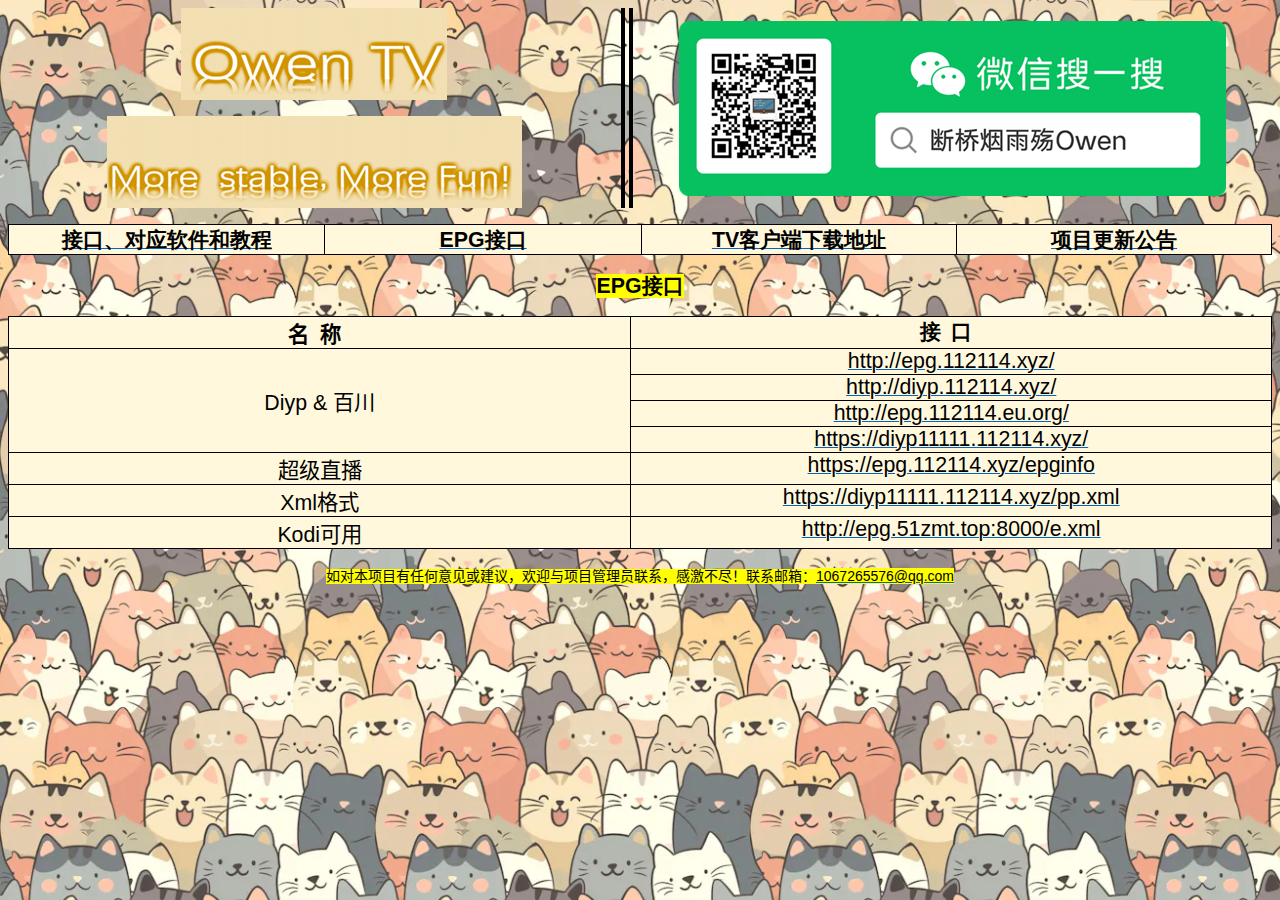
<file: 2.html>
<html xmlns:v="urn:schemas-microsoft-com:vml"
xmlns:o="urn:schemas-microsoft-com:office:office"
xmlns:w="urn:schemas-microsoft-com:office:word"
xmlns:m="http://schemas.microsoft.com/office/2004/12/omml"
xmlns="http://www.w3.org/TR/REC-html40">

<head>
<meta http-equiv=Content-Type content="text/html; charset=utf-8">
<meta name=ProgId content=Word.Document>
<meta name=Generator content="Microsoft Word 15">
<meta name=Originator content="Microsoft Word 15">
<link rel=File-List href="2.files/filelist.xml">
<link rel=Edit-Time-Data href="2.files/editdata.mso">
<!--[if !mso]>
<style>
v\:* {behavior:url(#default#VML);}
o\:* {behavior:url(#default#VML);}
w\:* {behavior:url(#default#VML);}
.shape {behavior:url(#default#VML);}
</style>
<![endif]--><!--[if gte mso 9]><xml>
 <o:DocumentProperties>
  <o:Author>王雍</o:Author>
  <o:LastAuthor>王雍</o:LastAuthor>
  <o:Revision>2</o:Revision>
  <o:TotalTime>16</o:TotalTime>
  <o:Created>2024-07-26T15:16:00Z</o:Created>
  <o:LastSaved>2024-07-26T15:16:00Z</o:LastSaved>
  <o:Pages>1</o:Pages>
  <o:Words>183</o:Words>
  <o:Characters>1045</o:Characters>
  <o:Lines>8</o:Lines>
  <o:Paragraphs>2</o:Paragraphs>
  <o:CharactersWithSpaces>1226</o:CharactersWithSpaces>
  <o:Version>16.00</o:Version>
 </o:DocumentProperties>
 <o:OfficeDocumentSettings>
  <o:AllowPNG/>
 </o:OfficeDocumentSettings>
</xml><![endif]-->
<link rel=themeData href="2.files/themedata.thmx">
<link rel=colorSchemeMapping href="2.files/colorschememapping.xml">
<!--[if gte mso 9]><xml>
 <w:WordDocument>
  <w:TrackMoves>false</w:TrackMoves>
  <w:TrackFormatting/>
  <w:PunctuationKerning/>
  <w:DrawingGridVerticalSpacing>7.8 磅</w:DrawingGridVerticalSpacing>
  <w:DisplayHorizontalDrawingGridEvery>0</w:DisplayHorizontalDrawingGridEvery>
  <w:DisplayVerticalDrawingGridEvery>2</w:DisplayVerticalDrawingGridEvery>
  <w:ValidateAgainstSchemas/>
  <w:SaveIfXMLInvalid>false</w:SaveIfXMLInvalid>
  <w:IgnoreMixedContent>false</w:IgnoreMixedContent>
  <w:AlwaysShowPlaceholderText>false</w:AlwaysShowPlaceholderText>
  <w:DoNotPromoteQF/>
  <w:LidThemeOther>EN-US</w:LidThemeOther>
  <w:LidThemeAsian>ZH-CN</w:LidThemeAsian>
  <w:LidThemeComplexScript>X-NONE</w:LidThemeComplexScript>
  <w:Compatibility>
   <w:SpaceForUL/>
   <w:BalanceSingleByteDoubleByteWidth/>
   <w:DoNotLeaveBackslashAlone/>
   <w:ULTrailSpace/>
   <w:DoNotExpandShiftReturn/>
   <w:AdjustLineHeightInTable/>
   <w:BreakWrappedTables/>
   <w:SnapToGridInCell/>
   <w:WrapTextWithPunct/>
   <w:UseAsianBreakRules/>
   <w:DontGrowAutofit/>
   <w:SplitPgBreakAndParaMark/>
   <w:EnableOpenTypeKerning/>
   <w:DontFlipMirrorIndents/>
   <w:OverrideTableStyleHps/>
   <w:UseFELayout/>
  </w:Compatibility>
  <w:DoNotOptimizeForBrowser/>
  <m:mathPr>
   <m:mathFont m:val="Cambria Math"/>
   <m:brkBin m:val="before"/>
   <m:brkBinSub m:val="&#45;-"/>
   <m:smallFrac m:val="off"/>
   <m:dispDef/>
   <m:lMargin m:val="0"/>
   <m:rMargin m:val="0"/>
   <m:defJc m:val="centerGroup"/>
   <m:wrapIndent m:val="1440"/>
   <m:intLim m:val="subSup"/>
   <m:naryLim m:val="undOvr"/>
  </m:mathPr></w:WordDocument>
</xml><![endif]--><!--[if gte mso 9]><xml>
 <w:LatentStyles DefLockedState="false" DefUnhideWhenUsed="false"
  DefSemiHidden="false" DefQFormat="false" DefPriority="99"
  LatentStyleCount="376">
  <w:LsdException Locked="false" Priority="0" QFormat="true" Name="Normal"/>
  <w:LsdException Locked="false" Priority="9" QFormat="true" Name="heading 1"/>
  <w:LsdException Locked="false" Priority="9" SemiHidden="true"
   UnhideWhenUsed="true" QFormat="true" Name="heading 2"/>
  <w:LsdException Locked="false" Priority="9" SemiHidden="true"
   UnhideWhenUsed="true" QFormat="true" Name="heading 3"/>
  <w:LsdException Locked="false" Priority="9" SemiHidden="true"
   UnhideWhenUsed="true" QFormat="true" Name="heading 4"/>
  <w:LsdException Locked="false" Priority="9" SemiHidden="true"
   UnhideWhenUsed="true" QFormat="true" Name="heading 5"/>
  <w:LsdException Locked="false" Priority="9" SemiHidden="true"
   UnhideWhenUsed="true" QFormat="true" Name="heading 6"/>
  <w:LsdException Locked="false" Priority="9" SemiHidden="true"
   UnhideWhenUsed="true" QFormat="true" Name="heading 7"/>
  <w:LsdException Locked="false" Priority="9" SemiHidden="true"
   UnhideWhenUsed="true" QFormat="true" Name="heading 8"/>
  <w:LsdException Locked="false" Priority="9" SemiHidden="true"
   UnhideWhenUsed="true" QFormat="true" Name="heading 9"/>
  <w:LsdException Locked="false" SemiHidden="true" UnhideWhenUsed="true"
   Name="index 1"/>
  <w:LsdException Locked="false" SemiHidden="true" UnhideWhenUsed="true"
   Name="index 2"/>
  <w:LsdException Locked="false" SemiHidden="true" UnhideWhenUsed="true"
   Name="index 3"/>
  <w:LsdException Locked="false" SemiHidden="true" UnhideWhenUsed="true"
   Name="index 4"/>
  <w:LsdException Locked="false" SemiHidden="true" UnhideWhenUsed="true"
   Name="index 5"/>
  <w:LsdException Locked="false" SemiHidden="true" UnhideWhenUsed="true"
   Name="index 6"/>
  <w:LsdException Locked="false" SemiHidden="true" UnhideWhenUsed="true"
   Name="index 7"/>
  <w:LsdException Locked="false" SemiHidden="true" UnhideWhenUsed="true"
   Name="index 8"/>
  <w:LsdException Locked="false" SemiHidden="true" UnhideWhenUsed="true"
   Name="index 9"/>
  <w:LsdException Locked="false" Priority="39" SemiHidden="true"
   UnhideWhenUsed="true" Name="toc 1"/>
  <w:LsdException Locked="false" Priority="39" SemiHidden="true"
   UnhideWhenUsed="true" Name="toc 2"/>
  <w:LsdException Locked="false" Priority="39" SemiHidden="true"
   UnhideWhenUsed="true" Name="toc 3"/>
  <w:LsdException Locked="false" Priority="39" SemiHidden="true"
   UnhideWhenUsed="true" Name="toc 4"/>
  <w:LsdException Locked="false" Priority="39" SemiHidden="true"
   UnhideWhenUsed="true" Name="toc 5"/>
  <w:LsdException Locked="false" Priority="39" SemiHidden="true"
   UnhideWhenUsed="true" Name="toc 6"/>
  <w:LsdException Locked="false" Priority="39" SemiHidden="true"
   UnhideWhenUsed="true" Name="toc 7"/>
  <w:LsdException Locked="false" Priority="39" SemiHidden="true"
   UnhideWhenUsed="true" Name="toc 8"/>
  <w:LsdException Locked="false" Priority="39" SemiHidden="true"
   UnhideWhenUsed="true" Name="toc 9"/>
  <w:LsdException Locked="false" SemiHidden="true" UnhideWhenUsed="true"
   Name="Normal Indent"/>
  <w:LsdException Locked="false" SemiHidden="true" UnhideWhenUsed="true"
   Name="footnote text"/>
  <w:LsdException Locked="false" SemiHidden="true" UnhideWhenUsed="true"
   Name="annotation text"/>
  <w:LsdException Locked="false" SemiHidden="true" UnhideWhenUsed="true"
   Name="header"/>
  <w:LsdException Locked="false" SemiHidden="true" UnhideWhenUsed="true"
   Name="footer"/>
  <w:LsdException Locked="false" SemiHidden="true" UnhideWhenUsed="true"
   Name="index heading"/>
  <w:LsdException Locked="false" Priority="35" SemiHidden="true"
   UnhideWhenUsed="true" QFormat="true" Name="caption"/>
  <w:LsdException Locked="false" SemiHidden="true" UnhideWhenUsed="true"
   Name="table of figures"/>
  <w:LsdException Locked="false" SemiHidden="true" UnhideWhenUsed="true"
   Name="envelope address"/>
  <w:LsdException Locked="false" SemiHidden="true" UnhideWhenUsed="true"
   Name="envelope return"/>
  <w:LsdException Locked="false" SemiHidden="true" UnhideWhenUsed="true"
   Name="footnote reference"/>
  <w:LsdException Locked="false" SemiHidden="true" UnhideWhenUsed="true"
   Name="annotation reference"/>
  <w:LsdException Locked="false" SemiHidden="true" UnhideWhenUsed="true"
   Name="line number"/>
  <w:LsdException Locked="false" SemiHidden="true" UnhideWhenUsed="true"
   Name="page number"/>
  <w:LsdException Locked="false" SemiHidden="true" UnhideWhenUsed="true"
   Name="endnote reference"/>
  <w:LsdException Locked="false" SemiHidden="true" UnhideWhenUsed="true"
   Name="endnote text"/>
  <w:LsdException Locked="false" SemiHidden="true" UnhideWhenUsed="true"
   Name="table of authorities"/>
  <w:LsdException Locked="false" SemiHidden="true" UnhideWhenUsed="true"
   Name="macro"/>
  <w:LsdException Locked="false" SemiHidden="true" UnhideWhenUsed="true"
   Name="toa heading"/>
  <w:LsdException Locked="false" SemiHidden="true" UnhideWhenUsed="true"
   Name="List"/>
  <w:LsdException Locked="false" SemiHidden="true" UnhideWhenUsed="true"
   Name="List Bullet"/>
  <w:LsdException Locked="false" SemiHidden="true" UnhideWhenUsed="true"
   Name="List Number"/>
  <w:LsdException Locked="false" SemiHidden="true" UnhideWhenUsed="true"
   Name="List 2"/>
  <w:LsdException Locked="false" SemiHidden="true" UnhideWhenUsed="true"
   Name="List 3"/>
  <w:LsdException Locked="false" SemiHidden="true" UnhideWhenUsed="true"
   Name="List 4"/>
  <w:LsdException Locked="false" SemiHidden="true" UnhideWhenUsed="true"
   Name="List 5"/>
  <w:LsdException Locked="false" SemiHidden="true" UnhideWhenUsed="true"
   Name="List Bullet 2"/>
  <w:LsdException Locked="false" SemiHidden="true" UnhideWhenUsed="true"
   Name="List Bullet 3"/>
  <w:LsdException Locked="false" SemiHidden="true" UnhideWhenUsed="true"
   Name="List Bullet 4"/>
  <w:LsdException Locked="false" SemiHidden="true" UnhideWhenUsed="true"
   Name="List Bullet 5"/>
  <w:LsdException Locked="false" SemiHidden="true" UnhideWhenUsed="true"
   Name="List Number 2"/>
  <w:LsdException Locked="false" SemiHidden="true" UnhideWhenUsed="true"
   Name="List Number 3"/>
  <w:LsdException Locked="false" SemiHidden="true" UnhideWhenUsed="true"
   Name="List Number 4"/>
  <w:LsdException Locked="false" SemiHidden="true" UnhideWhenUsed="true"
   Name="List Number 5"/>
  <w:LsdException Locked="false" Priority="10" QFormat="true" Name="Title"/>
  <w:LsdException Locked="false" SemiHidden="true" UnhideWhenUsed="true"
   Name="Closing"/>
  <w:LsdException Locked="false" SemiHidden="true" UnhideWhenUsed="true"
   Name="Signature"/>
  <w:LsdException Locked="false" Priority="1" SemiHidden="true"
   UnhideWhenUsed="true" Name="Default Paragraph Font"/>
  <w:LsdException Locked="false" SemiHidden="true" UnhideWhenUsed="true"
   Name="Body Text"/>
  <w:LsdException Locked="false" SemiHidden="true" UnhideWhenUsed="true"
   Name="Body Text Indent"/>
  <w:LsdException Locked="false" SemiHidden="true" UnhideWhenUsed="true"
   Name="List Continue"/>
  <w:LsdException Locked="false" SemiHidden="true" UnhideWhenUsed="true"
   Name="List Continue 2"/>
  <w:LsdException Locked="false" SemiHidden="true" UnhideWhenUsed="true"
   Name="List Continue 3"/>
  <w:LsdException Locked="false" SemiHidden="true" UnhideWhenUsed="true"
   Name="List Continue 4"/>
  <w:LsdException Locked="false" SemiHidden="true" UnhideWhenUsed="true"
   Name="List Continue 5"/>
  <w:LsdException Locked="false" SemiHidden="true" UnhideWhenUsed="true"
   Name="Message Header"/>
  <w:LsdException Locked="false" Priority="11" QFormat="true" Name="Subtitle"/>
  <w:LsdException Locked="false" SemiHidden="true" UnhideWhenUsed="true"
   Name="Salutation"/>
  <w:LsdException Locked="false" SemiHidden="true" UnhideWhenUsed="true"
   Name="Date"/>
  <w:LsdException Locked="false" SemiHidden="true" UnhideWhenUsed="true"
   Name="Body Text First Indent"/>
  <w:LsdException Locked="false" SemiHidden="true" UnhideWhenUsed="true"
   Name="Body Text First Indent 2"/>
  <w:LsdException Locked="false" SemiHidden="true" UnhideWhenUsed="true"
   Name="Note Heading"/>
  <w:LsdException Locked="false" SemiHidden="true" UnhideWhenUsed="true"
   Name="Body Text 2"/>
  <w:LsdException Locked="false" SemiHidden="true" UnhideWhenUsed="true"
   Name="Body Text 3"/>
  <w:LsdException Locked="false" SemiHidden="true" UnhideWhenUsed="true"
   Name="Body Text Indent 2"/>
  <w:LsdException Locked="false" SemiHidden="true" UnhideWhenUsed="true"
   Name="Body Text Indent 3"/>
  <w:LsdException Locked="false" SemiHidden="true" UnhideWhenUsed="true"
   Name="Block Text"/>
  <w:LsdException Locked="false" SemiHidden="true" UnhideWhenUsed="true"
   Name="Hyperlink"/>
  <w:LsdException Locked="false" SemiHidden="true" UnhideWhenUsed="true"
   Name="FollowedHyperlink"/>
  <w:LsdException Locked="false" Priority="22" QFormat="true" Name="Strong"/>
  <w:LsdException Locked="false" Priority="20" QFormat="true" Name="Emphasis"/>
  <w:LsdException Locked="false" SemiHidden="true" UnhideWhenUsed="true"
   Name="Document Map"/>
  <w:LsdException Locked="false" SemiHidden="true" UnhideWhenUsed="true"
   Name="Plain Text"/>
  <w:LsdException Locked="false" SemiHidden="true" UnhideWhenUsed="true"
   Name="E-mail Signature"/>
  <w:LsdException Locked="false" SemiHidden="true" UnhideWhenUsed="true"
   Name="HTML Top of Form"/>
  <w:LsdException Locked="false" SemiHidden="true" UnhideWhenUsed="true"
   Name="HTML Bottom of Form"/>
  <w:LsdException Locked="false" SemiHidden="true" UnhideWhenUsed="true"
   Name="Normal (Web)"/>
  <w:LsdException Locked="false" SemiHidden="true" UnhideWhenUsed="true"
   Name="HTML Acronym"/>
  <w:LsdException Locked="false" SemiHidden="true" UnhideWhenUsed="true"
   Name="HTML Address"/>
  <w:LsdException Locked="false" SemiHidden="true" UnhideWhenUsed="true"
   Name="HTML Cite"/>
  <w:LsdException Locked="false" SemiHidden="true" UnhideWhenUsed="true"
   Name="HTML Code"/>
  <w:LsdException Locked="false" SemiHidden="true" UnhideWhenUsed="true"
   Name="HTML Definition"/>
  <w:LsdException Locked="false" SemiHidden="true" UnhideWhenUsed="true"
   Name="HTML Keyboard"/>
  <w:LsdException Locked="false" SemiHidden="true" UnhideWhenUsed="true"
   Name="HTML Preformatted"/>
  <w:LsdException Locked="false" SemiHidden="true" UnhideWhenUsed="true"
   Name="HTML Sample"/>
  <w:LsdException Locked="false" SemiHidden="true" UnhideWhenUsed="true"
   Name="HTML Typewriter"/>
  <w:LsdException Locked="false" SemiHidden="true" UnhideWhenUsed="true"
   Name="HTML Variable"/>
  <w:LsdException Locked="false" SemiHidden="true" UnhideWhenUsed="true"
   Name="Normal Table"/>
  <w:LsdException Locked="false" SemiHidden="true" UnhideWhenUsed="true"
   Name="annotation subject"/>
  <w:LsdException Locked="false" SemiHidden="true" UnhideWhenUsed="true"
   Name="No List"/>
  <w:LsdException Locked="false" SemiHidden="true" UnhideWhenUsed="true"
   Name="Outline List 1"/>
  <w:LsdException Locked="false" SemiHidden="true" UnhideWhenUsed="true"
   Name="Outline List 2"/>
  <w:LsdException Locked="false" SemiHidden="true" UnhideWhenUsed="true"
   Name="Outline List 3"/>
  <w:LsdException Locked="false" SemiHidden="true" UnhideWhenUsed="true"
   Name="Table Simple 1"/>
  <w:LsdException Locked="false" SemiHidden="true" UnhideWhenUsed="true"
   Name="Table Simple 2"/>
  <w:LsdException Locked="false" SemiHidden="true" UnhideWhenUsed="true"
   Name="Table Simple 3"/>
  <w:LsdException Locked="false" SemiHidden="true" UnhideWhenUsed="true"
   Name="Table Classic 1"/>
  <w:LsdException Locked="false" SemiHidden="true" UnhideWhenUsed="true"
   Name="Table Classic 2"/>
  <w:LsdException Locked="false" SemiHidden="true" UnhideWhenUsed="true"
   Name="Table Classic 3"/>
  <w:LsdException Locked="false" SemiHidden="true" UnhideWhenUsed="true"
   Name="Table Classic 4"/>
  <w:LsdException Locked="false" SemiHidden="true" UnhideWhenUsed="true"
   Name="Table Colorful 1"/>
  <w:LsdException Locked="false" SemiHidden="true" UnhideWhenUsed="true"
   Name="Table Colorful 2"/>
  <w:LsdException Locked="false" SemiHidden="true" UnhideWhenUsed="true"
   Name="Table Colorful 3"/>
  <w:LsdException Locked="false" SemiHidden="true" UnhideWhenUsed="true"
   Name="Table Columns 1"/>
  <w:LsdException Locked="false" SemiHidden="true" UnhideWhenUsed="true"
   Name="Table Columns 2"/>
  <w:LsdException Locked="false" SemiHidden="true" UnhideWhenUsed="true"
   Name="Table Columns 3"/>
  <w:LsdException Locked="false" SemiHidden="true" UnhideWhenUsed="true"
   Name="Table Columns 4"/>
  <w:LsdException Locked="false" SemiHidden="true" UnhideWhenUsed="true"
   Name="Table Columns 5"/>
  <w:LsdException Locked="false" SemiHidden="true" UnhideWhenUsed="true"
   Name="Table Grid 1"/>
  <w:LsdException Locked="false" SemiHidden="true" UnhideWhenUsed="true"
   Name="Table Grid 2"/>
  <w:LsdException Locked="false" SemiHidden="true" UnhideWhenUsed="true"
   Name="Table Grid 3"/>
  <w:LsdException Locked="false" SemiHidden="true" UnhideWhenUsed="true"
   Name="Table Grid 4"/>
  <w:LsdException Locked="false" SemiHidden="true" UnhideWhenUsed="true"
   Name="Table Grid 5"/>
  <w:LsdException Locked="false" SemiHidden="true" UnhideWhenUsed="true"
   Name="Table Grid 6"/>
  <w:LsdException Locked="false" SemiHidden="true" UnhideWhenUsed="true"
   Name="Table Grid 7"/>
  <w:LsdException Locked="false" SemiHidden="true" UnhideWhenUsed="true"
   Name="Table Grid 8"/>
  <w:LsdException Locked="false" SemiHidden="true" UnhideWhenUsed="true"
   Name="Table List 1"/>
  <w:LsdException Locked="false" SemiHidden="true" UnhideWhenUsed="true"
   Name="Table List 2"/>
  <w:LsdException Locked="false" SemiHidden="true" UnhideWhenUsed="true"
   Name="Table List 3"/>
  <w:LsdException Locked="false" SemiHidden="true" UnhideWhenUsed="true"
   Name="Table List 4"/>
  <w:LsdException Locked="false" SemiHidden="true" UnhideWhenUsed="true"
   Name="Table List 5"/>
  <w:LsdException Locked="false" SemiHidden="true" UnhideWhenUsed="true"
   Name="Table List 6"/>
  <w:LsdException Locked="false" SemiHidden="true" UnhideWhenUsed="true"
   Name="Table List 7"/>
  <w:LsdException Locked="false" SemiHidden="true" UnhideWhenUsed="true"
   Name="Table List 8"/>
  <w:LsdException Locked="false" SemiHidden="true" UnhideWhenUsed="true"
   Name="Table 3D effects 1"/>
  <w:LsdException Locked="false" SemiHidden="true" UnhideWhenUsed="true"
   Name="Table 3D effects 2"/>
  <w:LsdException Locked="false" SemiHidden="true" UnhideWhenUsed="true"
   Name="Table 3D effects 3"/>
  <w:LsdException Locked="false" SemiHidden="true" UnhideWhenUsed="true"
   Name="Table Contemporary"/>
  <w:LsdException Locked="false" SemiHidden="true" UnhideWhenUsed="true"
   Name="Table Elegant"/>
  <w:LsdException Locked="false" SemiHidden="true" UnhideWhenUsed="true"
   Name="Table Professional"/>
  <w:LsdException Locked="false" SemiHidden="true" UnhideWhenUsed="true"
   Name="Table Subtle 1"/>
  <w:LsdException Locked="false" SemiHidden="true" UnhideWhenUsed="true"
   Name="Table Subtle 2"/>
  <w:LsdException Locked="false" SemiHidden="true" UnhideWhenUsed="true"
   Name="Table Web 1"/>
  <w:LsdException Locked="false" SemiHidden="true" UnhideWhenUsed="true"
   Name="Table Web 2"/>
  <w:LsdException Locked="false" SemiHidden="true" UnhideWhenUsed="true"
   Name="Table Web 3"/>
  <w:LsdException Locked="false" SemiHidden="true" UnhideWhenUsed="true"
   Name="Balloon Text"/>
  <w:LsdException Locked="false" Priority="39" Name="Table Grid"/>
  <w:LsdException Locked="false" SemiHidden="true" UnhideWhenUsed="true"
   Name="Table Theme"/>
  <w:LsdException Locked="false" SemiHidden="true" Name="Placeholder Text"/>
  <w:LsdException Locked="false" Priority="1" QFormat="true" Name="No Spacing"/>
  <w:LsdException Locked="false" Priority="60" Name="Light Shading"/>
  <w:LsdException Locked="false" Priority="61" Name="Light List"/>
  <w:LsdException Locked="false" Priority="62" Name="Light Grid"/>
  <w:LsdException Locked="false" Priority="63" Name="Medium Shading 1"/>
  <w:LsdException Locked="false" Priority="64" Name="Medium Shading 2"/>
  <w:LsdException Locked="false" Priority="65" Name="Medium List 1"/>
  <w:LsdException Locked="false" Priority="66" Name="Medium List 2"/>
  <w:LsdException Locked="false" Priority="67" Name="Medium Grid 1"/>
  <w:LsdException Locked="false" Priority="68" Name="Medium Grid 2"/>
  <w:LsdException Locked="false" Priority="69" Name="Medium Grid 3"/>
  <w:LsdException Locked="false" Priority="70" Name="Dark List"/>
  <w:LsdException Locked="false" Priority="71" Name="Colorful Shading"/>
  <w:LsdException Locked="false" Priority="72" Name="Colorful List"/>
  <w:LsdException Locked="false" Priority="73" Name="Colorful Grid"/>
  <w:LsdException Locked="false" Priority="60" Name="Light Shading Accent 1"/>
  <w:LsdException Locked="false" Priority="61" Name="Light List Accent 1"/>
  <w:LsdException Locked="false" Priority="62" Name="Light Grid Accent 1"/>
  <w:LsdException Locked="false" Priority="63" Name="Medium Shading 1 Accent 1"/>
  <w:LsdException Locked="false" Priority="64" Name="Medium Shading 2 Accent 1"/>
  <w:LsdException Locked="false" Priority="65" Name="Medium List 1 Accent 1"/>
  <w:LsdException Locked="false" SemiHidden="true" Name="Revision"/>
  <w:LsdException Locked="false" Priority="34" QFormat="true"
   Name="List Paragraph"/>
  <w:LsdException Locked="false" Priority="29" QFormat="true" Name="Quote"/>
  <w:LsdException Locked="false" Priority="30" QFormat="true"
   Name="Intense Quote"/>
  <w:LsdException Locked="false" Priority="66" Name="Medium List 2 Accent 1"/>
  <w:LsdException Locked="false" Priority="67" Name="Medium Grid 1 Accent 1"/>
  <w:LsdException Locked="false" Priority="68" Name="Medium Grid 2 Accent 1"/>
  <w:LsdException Locked="false" Priority="69" Name="Medium Grid 3 Accent 1"/>
  <w:LsdException Locked="false" Priority="70" Name="Dark List Accent 1"/>
  <w:LsdException Locked="false" Priority="71" Name="Colorful Shading Accent 1"/>
  <w:LsdException Locked="false" Priority="72" Name="Colorful List Accent 1"/>
  <w:LsdException Locked="false" Priority="73" Name="Colorful Grid Accent 1"/>
  <w:LsdException Locked="false" Priority="60" Name="Light Shading Accent 2"/>
  <w:LsdException Locked="false" Priority="61" Name="Light List Accent 2"/>
  <w:LsdException Locked="false" Priority="62" Name="Light Grid Accent 2"/>
  <w:LsdException Locked="false" Priority="63" Name="Medium Shading 1 Accent 2"/>
  <w:LsdException Locked="false" Priority="64" Name="Medium Shading 2 Accent 2"/>
  <w:LsdException Locked="false" Priority="65" Name="Medium List 1 Accent 2"/>
  <w:LsdException Locked="false" Priority="66" Name="Medium List 2 Accent 2"/>
  <w:LsdException Locked="false" Priority="67" Name="Medium Grid 1 Accent 2"/>
  <w:LsdException Locked="false" Priority="68" Name="Medium Grid 2 Accent 2"/>
  <w:LsdException Locked="false" Priority="69" Name="Medium Grid 3 Accent 2"/>
  <w:LsdException Locked="false" Priority="70" Name="Dark List Accent 2"/>
  <w:LsdException Locked="false" Priority="71" Name="Colorful Shading Accent 2"/>
  <w:LsdException Locked="false" Priority="72" Name="Colorful List Accent 2"/>
  <w:LsdException Locked="false" Priority="73" Name="Colorful Grid Accent 2"/>
  <w:LsdException Locked="false" Priority="60" Name="Light Shading Accent 3"/>
  <w:LsdException Locked="false" Priority="61" Name="Light List Accent 3"/>
  <w:LsdException Locked="false" Priority="62" Name="Light Grid Accent 3"/>
  <w:LsdException Locked="false" Priority="63" Name="Medium Shading 1 Accent 3"/>
  <w:LsdException Locked="false" Priority="64" Name="Medium Shading 2 Accent 3"/>
  <w:LsdException Locked="false" Priority="65" Name="Medium List 1 Accent 3"/>
  <w:LsdException Locked="false" Priority="66" Name="Medium List 2 Accent 3"/>
  <w:LsdException Locked="false" Priority="67" Name="Medium Grid 1 Accent 3"/>
  <w:LsdException Locked="false" Priority="68" Name="Medium Grid 2 Accent 3"/>
  <w:LsdException Locked="false" Priority="69" Name="Medium Grid 3 Accent 3"/>
  <w:LsdException Locked="false" Priority="70" Name="Dark List Accent 3"/>
  <w:LsdException Locked="false" Priority="71" Name="Colorful Shading Accent 3"/>
  <w:LsdException Locked="false" Priority="72" Name="Colorful List Accent 3"/>
  <w:LsdException Locked="false" Priority="73" Name="Colorful Grid Accent 3"/>
  <w:LsdException Locked="false" Priority="60" Name="Light Shading Accent 4"/>
  <w:LsdException Locked="false" Priority="61" Name="Light List Accent 4"/>
  <w:LsdException Locked="false" Priority="62" Name="Light Grid Accent 4"/>
  <w:LsdException Locked="false" Priority="63" Name="Medium Shading 1 Accent 4"/>
  <w:LsdException Locked="false" Priority="64" Name="Medium Shading 2 Accent 4"/>
  <w:LsdException Locked="false" Priority="65" Name="Medium List 1 Accent 4"/>
  <w:LsdException Locked="false" Priority="66" Name="Medium List 2 Accent 4"/>
  <w:LsdException Locked="false" Priority="67" Name="Medium Grid 1 Accent 4"/>
  <w:LsdException Locked="false" Priority="68" Name="Medium Grid 2 Accent 4"/>
  <w:LsdException Locked="false" Priority="69" Name="Medium Grid 3 Accent 4"/>
  <w:LsdException Locked="false" Priority="70" Name="Dark List Accent 4"/>
  <w:LsdException Locked="false" Priority="71" Name="Colorful Shading Accent 4"/>
  <w:LsdException Locked="false" Priority="72" Name="Colorful List Accent 4"/>
  <w:LsdException Locked="false" Priority="73" Name="Colorful Grid Accent 4"/>
  <w:LsdException Locked="false" Priority="60" Name="Light Shading Accent 5"/>
  <w:LsdException Locked="false" Priority="61" Name="Light List Accent 5"/>
  <w:LsdException Locked="false" Priority="62" Name="Light Grid Accent 5"/>
  <w:LsdException Locked="false" Priority="63" Name="Medium Shading 1 Accent 5"/>
  <w:LsdException Locked="false" Priority="64" Name="Medium Shading 2 Accent 5"/>
  <w:LsdException Locked="false" Priority="65" Name="Medium List 1 Accent 5"/>
  <w:LsdException Locked="false" Priority="66" Name="Medium List 2 Accent 5"/>
  <w:LsdException Locked="false" Priority="67" Name="Medium Grid 1 Accent 5"/>
  <w:LsdException Locked="false" Priority="68" Name="Medium Grid 2 Accent 5"/>
  <w:LsdException Locked="false" Priority="69" Name="Medium Grid 3 Accent 5"/>
  <w:LsdException Locked="false" Priority="70" Name="Dark List Accent 5"/>
  <w:LsdException Locked="false" Priority="71" Name="Colorful Shading Accent 5"/>
  <w:LsdException Locked="false" Priority="72" Name="Colorful List Accent 5"/>
  <w:LsdException Locked="false" Priority="73" Name="Colorful Grid Accent 5"/>
  <w:LsdException Locked="false" Priority="60" Name="Light Shading Accent 6"/>
  <w:LsdException Locked="false" Priority="61" Name="Light List Accent 6"/>
  <w:LsdException Locked="false" Priority="62" Name="Light Grid Accent 6"/>
  <w:LsdException Locked="false" Priority="63" Name="Medium Shading 1 Accent 6"/>
  <w:LsdException Locked="false" Priority="64" Name="Medium Shading 2 Accent 6"/>
  <w:LsdException Locked="false" Priority="65" Name="Medium List 1 Accent 6"/>
  <w:LsdException Locked="false" Priority="66" Name="Medium List 2 Accent 6"/>
  <w:LsdException Locked="false" Priority="67" Name="Medium Grid 1 Accent 6"/>
  <w:LsdException Locked="false" Priority="68" Name="Medium Grid 2 Accent 6"/>
  <w:LsdException Locked="false" Priority="69" Name="Medium Grid 3 Accent 6"/>
  <w:LsdException Locked="false" Priority="70" Name="Dark List Accent 6"/>
  <w:LsdException Locked="false" Priority="71" Name="Colorful Shading Accent 6"/>
  <w:LsdException Locked="false" Priority="72" Name="Colorful List Accent 6"/>
  <w:LsdException Locked="false" Priority="73" Name="Colorful Grid Accent 6"/>
  <w:LsdException Locked="false" Priority="19" QFormat="true"
   Name="Subtle Emphasis"/>
  <w:LsdException Locked="false" Priority="21" QFormat="true"
   Name="Intense Emphasis"/>
  <w:LsdException Locked="false" Priority="31" QFormat="true"
   Name="Subtle Reference"/>
  <w:LsdException Locked="false" Priority="32" QFormat="true"
   Name="Intense Reference"/>
  <w:LsdException Locked="false" Priority="33" QFormat="true" Name="Book Title"/>
  <w:LsdException Locked="false" Priority="37" SemiHidden="true"
   UnhideWhenUsed="true" Name="Bibliography"/>
  <w:LsdException Locked="false" Priority="39" SemiHidden="true"
   UnhideWhenUsed="true" QFormat="true" Name="TOC Heading"/>
  <w:LsdException Locked="false" Priority="41" Name="Plain Table 1"/>
  <w:LsdException Locked="false" Priority="42" Name="Plain Table 2"/>
  <w:LsdException Locked="false" Priority="43" Name="Plain Table 3"/>
  <w:LsdException Locked="false" Priority="44" Name="Plain Table 4"/>
  <w:LsdException Locked="false" Priority="45" Name="Plain Table 5"/>
  <w:LsdException Locked="false" Priority="40" Name="Grid Table Light"/>
  <w:LsdException Locked="false" Priority="46" Name="Grid Table 1 Light"/>
  <w:LsdException Locked="false" Priority="47" Name="Grid Table 2"/>
  <w:LsdException Locked="false" Priority="48" Name="Grid Table 3"/>
  <w:LsdException Locked="false" Priority="49" Name="Grid Table 4"/>
  <w:LsdException Locked="false" Priority="50" Name="Grid Table 5 Dark"/>
  <w:LsdException Locked="false" Priority="51" Name="Grid Table 6 Colorful"/>
  <w:LsdException Locked="false" Priority="52" Name="Grid Table 7 Colorful"/>
  <w:LsdException Locked="false" Priority="46"
   Name="Grid Table 1 Light Accent 1"/>
  <w:LsdException Locked="false" Priority="47" Name="Grid Table 2 Accent 1"/>
  <w:LsdException Locked="false" Priority="48" Name="Grid Table 3 Accent 1"/>
  <w:LsdException Locked="false" Priority="49" Name="Grid Table 4 Accent 1"/>
  <w:LsdException Locked="false" Priority="50" Name="Grid Table 5 Dark Accent 1"/>
  <w:LsdException Locked="false" Priority="51"
   Name="Grid Table 6 Colorful Accent 1"/>
  <w:LsdException Locked="false" Priority="52"
   Name="Grid Table 7 Colorful Accent 1"/>
  <w:LsdException Locked="false" Priority="46"
   Name="Grid Table 1 Light Accent 2"/>
  <w:LsdException Locked="false" Priority="47" Name="Grid Table 2 Accent 2"/>
  <w:LsdException Locked="false" Priority="48" Name="Grid Table 3 Accent 2"/>
  <w:LsdException Locked="false" Priority="49" Name="Grid Table 4 Accent 2"/>
  <w:LsdException Locked="false" Priority="50" Name="Grid Table 5 Dark Accent 2"/>
  <w:LsdException Locked="false" Priority="51"
   Name="Grid Table 6 Colorful Accent 2"/>
  <w:LsdException Locked="false" Priority="52"
   Name="Grid Table 7 Colorful Accent 2"/>
  <w:LsdException Locked="false" Priority="46"
   Name="Grid Table 1 Light Accent 3"/>
  <w:LsdException Locked="false" Priority="47" Name="Grid Table 2 Accent 3"/>
  <w:LsdException Locked="false" Priority="48" Name="Grid Table 3 Accent 3"/>
  <w:LsdException Locked="false" Priority="49" Name="Grid Table 4 Accent 3"/>
  <w:LsdException Locked="false" Priority="50" Name="Grid Table 5 Dark Accent 3"/>
  <w:LsdException Locked="false" Priority="51"
   Name="Grid Table 6 Colorful Accent 3"/>
  <w:LsdException Locked="false" Priority="52"
   Name="Grid Table 7 Colorful Accent 3"/>
  <w:LsdException Locked="false" Priority="46"
   Name="Grid Table 1 Light Accent 4"/>
  <w:LsdException Locked="false" Priority="47" Name="Grid Table 2 Accent 4"/>
  <w:LsdException Locked="false" Priority="48" Name="Grid Table 3 Accent 4"/>
  <w:LsdException Locked="false" Priority="49" Name="Grid Table 4 Accent 4"/>
  <w:LsdException Locked="false" Priority="50" Name="Grid Table 5 Dark Accent 4"/>
  <w:LsdException Locked="false" Priority="51"
   Name="Grid Table 6 Colorful Accent 4"/>
  <w:LsdException Locked="false" Priority="52"
   Name="Grid Table 7 Colorful Accent 4"/>
  <w:LsdException Locked="false" Priority="46"
   Name="Grid Table 1 Light Accent 5"/>
  <w:LsdException Locked="false" Priority="47" Name="Grid Table 2 Accent 5"/>
  <w:LsdException Locked="false" Priority="48" Name="Grid Table 3 Accent 5"/>
  <w:LsdException Locked="false" Priority="49" Name="Grid Table 4 Accent 5"/>
  <w:LsdException Locked="false" Priority="50" Name="Grid Table 5 Dark Accent 5"/>
  <w:LsdException Locked="false" Priority="51"
   Name="Grid Table 6 Colorful Accent 5"/>
  <w:LsdException Locked="false" Priority="52"
   Name="Grid Table 7 Colorful Accent 5"/>
  <w:LsdException Locked="false" Priority="46"
   Name="Grid Table 1 Light Accent 6"/>
  <w:LsdException Locked="false" Priority="47" Name="Grid Table 2 Accent 6"/>
  <w:LsdException Locked="false" Priority="48" Name="Grid Table 3 Accent 6"/>
  <w:LsdException Locked="false" Priority="49" Name="Grid Table 4 Accent 6"/>
  <w:LsdException Locked="false" Priority="50" Name="Grid Table 5 Dark Accent 6"/>
  <w:LsdException Locked="false" Priority="51"
   Name="Grid Table 6 Colorful Accent 6"/>
  <w:LsdException Locked="false" Priority="52"
   Name="Grid Table 7 Colorful Accent 6"/>
  <w:LsdException Locked="false" Priority="46" Name="List Table 1 Light"/>
  <w:LsdException Locked="false" Priority="47" Name="List Table 2"/>
  <w:LsdException Locked="false" Priority="48" Name="List Table 3"/>
  <w:LsdException Locked="false" Priority="49" Name="List Table 4"/>
  <w:LsdException Locked="false" Priority="50" Name="List Table 5 Dark"/>
  <w:LsdException Locked="false" Priority="51" Name="List Table 6 Colorful"/>
  <w:LsdException Locked="false" Priority="52" Name="List Table 7 Colorful"/>
  <w:LsdException Locked="false" Priority="46"
   Name="List Table 1 Light Accent 1"/>
  <w:LsdException Locked="false" Priority="47" Name="List Table 2 Accent 1"/>
  <w:LsdException Locked="false" Priority="48" Name="List Table 3 Accent 1"/>
  <w:LsdException Locked="false" Priority="49" Name="List Table 4 Accent 1"/>
  <w:LsdException Locked="false" Priority="50" Name="List Table 5 Dark Accent 1"/>
  <w:LsdException Locked="false" Priority="51"
   Name="List Table 6 Colorful Accent 1"/>
  <w:LsdException Locked="false" Priority="52"
   Name="List Table 7 Colorful Accent 1"/>
  <w:LsdException Locked="false" Priority="46"
   Name="List Table 1 Light Accent 2"/>
  <w:LsdException Locked="false" Priority="47" Name="List Table 2 Accent 2"/>
  <w:LsdException Locked="false" Priority="48" Name="List Table 3 Accent 2"/>
  <w:LsdException Locked="false" Priority="49" Name="List Table 4 Accent 2"/>
  <w:LsdException Locked="false" Priority="50" Name="List Table 5 Dark Accent 2"/>
  <w:LsdException Locked="false" Priority="51"
   Name="List Table 6 Colorful Accent 2"/>
  <w:LsdException Locked="false" Priority="52"
   Name="List Table 7 Colorful Accent 2"/>
  <w:LsdException Locked="false" Priority="46"
   Name="List Table 1 Light Accent 3"/>
  <w:LsdException Locked="false" Priority="47" Name="List Table 2 Accent 3"/>
  <w:LsdException Locked="false" Priority="48" Name="List Table 3 Accent 3"/>
  <w:LsdException Locked="false" Priority="49" Name="List Table 4 Accent 3"/>
  <w:LsdException Locked="false" Priority="50" Name="List Table 5 Dark Accent 3"/>
  <w:LsdException Locked="false" Priority="51"
   Name="List Table 6 Colorful Accent 3"/>
  <w:LsdException Locked="false" Priority="52"
   Name="List Table 7 Colorful Accent 3"/>
  <w:LsdException Locked="false" Priority="46"
   Name="List Table 1 Light Accent 4"/>
  <w:LsdException Locked="false" Priority="47" Name="List Table 2 Accent 4"/>
  <w:LsdException Locked="false" Priority="48" Name="List Table 3 Accent 4"/>
  <w:LsdException Locked="false" Priority="49" Name="List Table 4 Accent 4"/>
  <w:LsdException Locked="false" Priority="50" Name="List Table 5 Dark Accent 4"/>
  <w:LsdException Locked="false" Priority="51"
   Name="List Table 6 Colorful Accent 4"/>
  <w:LsdException Locked="false" Priority="52"
   Name="List Table 7 Colorful Accent 4"/>
  <w:LsdException Locked="false" Priority="46"
   Name="List Table 1 Light Accent 5"/>
  <w:LsdException Locked="false" Priority="47" Name="List Table 2 Accent 5"/>
  <w:LsdException Locked="false" Priority="48" Name="List Table 3 Accent 5"/>
  <w:LsdException Locked="false" Priority="49" Name="List Table 4 Accent 5"/>
  <w:LsdException Locked="false" Priority="50" Name="List Table 5 Dark Accent 5"/>
  <w:LsdException Locked="false" Priority="51"
   Name="List Table 6 Colorful Accent 5"/>
  <w:LsdException Locked="false" Priority="52"
   Name="List Table 7 Colorful Accent 5"/>
  <w:LsdException Locked="false" Priority="46"
   Name="List Table 1 Light Accent 6"/>
  <w:LsdException Locked="false" Priority="47" Name="List Table 2 Accent 6"/>
  <w:LsdException Locked="false" Priority="48" Name="List Table 3 Accent 6"/>
  <w:LsdException Locked="false" Priority="49" Name="List Table 4 Accent 6"/>
  <w:LsdException Locked="false" Priority="50" Name="List Table 5 Dark Accent 6"/>
  <w:LsdException Locked="false" Priority="51"
   Name="List Table 6 Colorful Accent 6"/>
  <w:LsdException Locked="false" Priority="52"
   Name="List Table 7 Colorful Accent 6"/>
  <w:LsdException Locked="false" SemiHidden="true" UnhideWhenUsed="true"
   Name="Mention"/>
  <w:LsdException Locked="false" SemiHidden="true" UnhideWhenUsed="true"
   Name="Smart Hyperlink"/>
  <w:LsdException Locked="false" SemiHidden="true" UnhideWhenUsed="true"
   Name="Hashtag"/>
  <w:LsdException Locked="false" SemiHidden="true" UnhideWhenUsed="true"
   Name="Unresolved Mention"/>
  <w:LsdException Locked="false" SemiHidden="true" UnhideWhenUsed="true"
   Name="Smart Link"/>
 </w:LatentStyles>
</xml><![endif]-->
<style>
<!--
 /* Font Definitions */
 @font-face
	{font-family:宋体;
	panose-1:2 1 6 0 3 1 1 1 1 1;
	mso-font-alt:SimSun;
	mso-font-charset:134;
	mso-generic-font-family:auto;
	mso-font-pitch:variable;
	mso-font-signature:3 680460288 22 0 262145 0;}
@font-face
	{font-family:"Cambria Math";
	panose-1:2 4 5 3 5 4 6 3 2 4;
	mso-font-charset:0;
	mso-generic-font-family:roman;
	mso-font-pitch:variable;
	mso-font-signature:3 0 0 0 1 0;}
@font-face
	{font-family:等线;
	panose-1:2 1 6 0 3 1 1 1 1 1;
	mso-font-alt:DengXian;
	mso-font-charset:134;
	mso-generic-font-family:auto;
	mso-font-pitch:variable;
	mso-font-signature:-1610612033 953122042 22 0 262159 0;}
@font-face
	{font-family:"\@等线";
	panose-1:2 1 6 0 3 1 1 1 1 1;
	mso-font-charset:134;
	mso-generic-font-family:auto;
	mso-font-pitch:variable;
	mso-font-signature:-1610612033 953122042 22 0 262159 0;}
@font-face
	{font-family:"\@宋体";
	panose-1:2 1 6 0 3 1 1 1 1 1;
	mso-font-charset:134;
	mso-generic-font-family:auto;
	mso-font-pitch:variable;
	mso-font-signature:3 680460288 22 0 262145 0;}
 /* Style Definitions */
 p.MsoNormal, li.MsoNormal, div.MsoNormal
	{mso-style-unhide:no;
	mso-style-qformat:yes;
	mso-style-parent:"";
	margin:0cm;
	text-align:justify;
	text-justify:inter-ideograph;
	mso-pagination:none;
	font-size:10.5pt;
	mso-bidi-font-size:11.0pt;
	font-family:等线;
	mso-ascii-font-family:等线;
	mso-ascii-theme-font:minor-latin;
	mso-fareast-font-family:等线;
	mso-fareast-theme-font:minor-fareast;
	mso-hansi-font-family:等线;
	mso-hansi-theme-font:minor-latin;
	mso-bidi-font-family:"Times New Roman";
	mso-bidi-theme-font:minor-bidi;
	mso-font-kerning:1.0pt;}
p.MsoHeader, li.MsoHeader, div.MsoHeader
	{mso-style-priority:99;
	mso-style-link:"页眉 字符";
	margin:0cm;
	text-align:center;
	mso-pagination:none;
	tab-stops:center 207.65pt right 415.3pt;
	layout-grid-mode:char;
	border:none;
	mso-border-bottom-alt:solid windowtext .75pt;
	padding:0cm;
	mso-padding-alt:0cm 0cm 1.0pt 0cm;
	font-size:9.0pt;
	font-family:等线;
	mso-ascii-font-family:等线;
	mso-ascii-theme-font:minor-latin;
	mso-fareast-font-family:等线;
	mso-fareast-theme-font:minor-fareast;
	mso-hansi-font-family:等线;
	mso-hansi-theme-font:minor-latin;
	mso-bidi-font-family:"Times New Roman";
	mso-bidi-theme-font:minor-bidi;
	mso-font-kerning:1.0pt;}
p.MsoFooter, li.MsoFooter, div.MsoFooter
	{mso-style-priority:99;
	mso-style-link:"页脚 字符";
	margin:0cm;
	mso-pagination:none;
	tab-stops:center 207.65pt right 415.3pt;
	layout-grid-mode:char;
	font-size:9.0pt;
	font-family:等线;
	mso-ascii-font-family:等线;
	mso-ascii-theme-font:minor-latin;
	mso-fareast-font-family:等线;
	mso-fareast-theme-font:minor-fareast;
	mso-hansi-font-family:等线;
	mso-hansi-theme-font:minor-latin;
	mso-bidi-font-family:"Times New Roman";
	mso-bidi-theme-font:minor-bidi;
	mso-font-kerning:1.0pt;}
a:link, span.MsoHyperlink
	{mso-style-priority:99;
	color:#0563C1;
	mso-themecolor:hyperlink;
	text-decoration:underline;
	text-underline:single;}
a:visited, span.MsoHyperlinkFollowed
	{mso-style-noshow:yes;
	mso-style-priority:99;
	color:#954F72;
	mso-themecolor:followedhyperlink;
	text-decoration:underline;
	text-underline:single;}
span.a
	{mso-style-name:"页眉 字符";
	mso-style-priority:99;
	mso-style-unhide:no;
	mso-style-locked:yes;
	mso-style-link:页眉;
	mso-ansi-font-size:9.0pt;
	mso-bidi-font-size:9.0pt;}
span.a0
	{mso-style-name:"页脚 字符";
	mso-style-priority:99;
	mso-style-unhide:no;
	mso-style-locked:yes;
	mso-style-link:页脚;
	mso-ansi-font-size:9.0pt;
	mso-bidi-font-size:9.0pt;}
.MsoChpDefault
	{mso-style-type:export-only;
	mso-default-props:yes;
	font-family:等线;
	mso-bidi-font-family:"Times New Roman";
	mso-bidi-theme-font:minor-bidi;}
 /* Page Definitions */
 @page
	{mso-page-border-surround-header:no;
	mso-page-border-surround-footer:no;
	mso-footnote-separator:url("2.files/header.html") fs;
	mso-footnote-continuation-separator:url("2.files/header.html") fcs;
	mso-endnote-separator:url("2.files/header.html") es;
	mso-endnote-continuation-separator:url("2.files/header.html") ecs;}
@page WordSection1
	{size:595.3pt 841.9pt;
	margin:72.0pt 90.0pt 72.0pt 90.0pt;
	mso-header-margin:42.55pt;
	mso-footer-margin:49.6pt;
	mso-paper-source:0;
	layout-grid:15.6pt;}
div.WordSection1
	{page:WordSection1;}
-->
</style>
<!--[if gte mso 10]>
<style>
 /* Style Definitions */
 table.MsoNormalTable
	{mso-style-name:普通表格;
	mso-tstyle-rowband-size:0;
	mso-tstyle-colband-size:0;
	mso-style-noshow:yes;
	mso-style-priority:99;
	mso-style-parent:"";
	mso-padding-alt:0cm 5.4pt 0cm 5.4pt;
	mso-para-margin:0cm;
	mso-pagination:widow-orphan;
	font-size:10.5pt;
	mso-bidi-font-size:11.0pt;
	font-family:等线;
	mso-ascii-font-family:等线;
	mso-ascii-theme-font:minor-latin;
	mso-fareast-font-family:等线;
	mso-fareast-theme-font:minor-fareast;
	mso-hansi-font-family:等线;
	mso-hansi-theme-font:minor-latin;
	mso-font-kerning:1.0pt;}
table.MsoTableGrid
	{mso-style-name:网格型;
	mso-tstyle-rowband-size:0;
	mso-tstyle-colband-size:0;
	mso-style-priority:39;
	mso-style-unhide:no;
	border:solid windowtext 1.0pt;
	mso-border-alt:solid windowtext .5pt;
	mso-padding-alt:0cm 5.4pt 0cm 5.4pt;
	mso-border-insideh:.5pt solid windowtext;
	mso-border-insidev:.5pt solid windowtext;
	mso-para-margin:0cm;
	mso-pagination:widow-orphan;
	font-size:10.5pt;
	mso-bidi-font-size:11.0pt;
	font-family:等线;
	mso-ascii-font-family:等线;
	mso-ascii-theme-font:minor-latin;
	mso-fareast-font-family:等线;
	mso-fareast-theme-font:minor-fareast;
	mso-hansi-font-family:等线;
	mso-hansi-theme-font:minor-latin;
	mso-font-kerning:1.0pt;}
</style>
<![endif]--><!--[if gte mso 9]><xml>
 <o:shapedefaults v:ext="edit" spidmax="2049">
  <o:colormru v:ext="edit" colors="#fff8dc"/>
 </o:shapedefaults></xml><![endif]--><!--[if gte mso 9]><xml>
 <o:shapelayout v:ext="edit">
  <o:idmap v:ext="edit" data="1"/>
 </o:shapelayout></xml><![endif]-->
</head>

<body bgcolor=white background="2.files/image001.png" lang=ZH-CN link="#0563C1"
vlink="#954F72" style='tab-interval:21.0pt;word-wrap:break-word;text-justify-trim:
punctuation'>
<!--[if gte mso 9]><xml>
 <v:background id="_x0000_s1025" o:bwmode="white" o:targetscreensize="1024,768">
  <v:fill src="2.files/image001.png" o:title="mmexport1720101511724" recolor="t"
   type="frame"/>
 </v:background></xml><![endif]-->

<div class=WordSection1 style='layout-grid:15.6pt'>

<table class=MsoTableGrid border=0 cellspacing=0 cellpadding=0
 style='border-collapse:collapse;mso-table-layout-alt:fixed;border:none;
 mso-yfti-tbllook:1184;mso-padding-alt:0cm 5.4pt 0cm 5.4pt;mso-border-insideh:
 none;mso-border-insidev:none'>
 <tr style='mso-yfti-irow:0;mso-yfti-firstrow:yes;mso-yfti-lastrow:yes'>
  <td width=644 style='width:482.95pt;border:none;border-right:double windowtext 9.0pt;
  padding:0cm 5.4pt 0cm 5.4pt'>
  <p class=MsoNormal align=center style='text-align:center'><span lang=EN-US><a
  href="https://owen2000wy.github.io/"><span style='color:windowtext;
  mso-no-proof:yes;text-decoration:none;text-underline:none'><!--[if gte vml 1]><v:shapetype
   id="_x0000_t75" coordsize="21600,21600" o:spt="75" o:preferrelative="t"
   path="m@4@5l@4@11@9@11@9@5xe" filled="f" stroked="f">
   <v:stroke joinstyle="miter"/>
   <v:formulas>
    <v:f eqn="if lineDrawn pixelLineWidth 0"/>
    <v:f eqn="sum @0 1 0"/>
    <v:f eqn="sum 0 0 @1"/>
    <v:f eqn="prod @2 1 2"/>
    <v:f eqn="prod @3 21600 pixelWidth"/>
    <v:f eqn="prod @3 21600 pixelHeight"/>
    <v:f eqn="sum @0 0 1"/>
    <v:f eqn="prod @6 1 2"/>
    <v:f eqn="prod @7 21600 pixelWidth"/>
    <v:f eqn="sum @8 21600 0"/>
    <v:f eqn="prod @7 21600 pixelHeight"/>
    <v:f eqn="sum @10 21600 0"/>
   </v:formulas>
   <v:path o:extrusionok="f" gradientshapeok="t" o:connecttype="rect"/>
   <o:lock v:ext="edit" aspectratio="t"/>
  </v:shapetype><v:shape id="图片_x0020_10" o:spid="_x0000_i1027" type="#_x0000_t75"
   href="https://owen2000wy.github.io/" style='width:199.5pt;height:69pt;
   visibility:visible;mso-wrap-style:square' o:button="t">
   <v:fill o:detectmouseclick="t"/>
   <v:imagedata src="2.files/image002.png" o:title=""/>
  </v:shape><![endif]--><![if !vml]><span style='mso-ignore:vglayout'><img
  border=0 width=266 height=92 src="2.files/image003.png" v:shapes="图片_x0020_10"></span><![endif]></span></a></span></p>
  <p class=MsoNormal align=center style='text-align:center'><span lang=EN-US><o:p>&nbsp;</o:p></span></p>
  <p class=MsoNormal align=center style='text-align:center'><span lang=EN-US
  style='mso-no-proof:yes'><!--[if gte vml 1]><v:shape id="图片_x0020_11" o:spid="_x0000_i1026"
   type="#_x0000_t75" style='width:311.25pt;height:69pt;visibility:visible;
   mso-wrap-style:square'>
   <v:imagedata src="2.files/image004.png" o:title=""/>
  </v:shape><![endif]--><![if !vml]><img border=0 width=415 height=92
  src="2.files/image005.png" v:shapes="图片_x0020_11"><![endif]></span></p>
  </td>
  <td width=644 style='width:483.0pt;border:none;mso-border-left-alt:double windowtext 9.0pt;
  padding:0cm 5.4pt 0cm 5.4pt'>
  <p class=MsoNormal align=center style='text-align:center'><span lang=EN-US><a
  href="https://owen2000wy.github.io/"><span style='color:windowtext;
  mso-no-proof:yes;text-decoration:none;text-underline:none'><!--[if gte vml 1]><v:shape
   id="图片_x0020_12" o:spid="_x0000_i1025" type="#_x0000_t75"
   href="https://owen2000wy.github.io/" style='width:410.25pt;height:131.25pt;
   visibility:visible;mso-wrap-style:square' o:button="t">
   <v:fill o:detectmouseclick="t"/>
   <v:imagedata src="2.files/image006.png" o:title=""/>
  </v:shape><![endif]--><![if !vml]><span style='mso-ignore:vglayout'><img
  border=0 width=547 height=175 src="2.files/image007.png" v:shapes="图片_x0020_12"></span><![endif]></span></a></span></p>
  </td>
 </tr>
</table>

<p class=MsoNormal align=left style='text-align:left'><span lang=EN-US><o:p>&nbsp;</o:p></span></p>

<table class=MsoTableGrid border=1 cellspacing=0 cellpadding=0
 style='background:cornsilk;border-collapse:collapse;mso-table-layout-alt:fixed;
 border:none;mso-border-alt:solid windowtext .5pt;mso-yfti-tbllook:1184;
 mso-padding-alt:0cm 5.4pt 0cm 5.4pt'>
 <tr style='mso-yfti-irow:0;mso-yfti-firstrow:yes;mso-yfti-lastrow:yes'>
  <td width=322 valign=top style='width:241.45pt;border:solid windowtext 1.0pt;
  mso-border-alt:solid windowtext .5pt;padding:0cm 5.4pt 0cm 5.4pt'>
  <p class=MsoNormal align=center style='text-align:center'><span lang=EN-US><a
  href="1.html"><b><span lang=EN-US style='font-size:16.0pt;font-family:宋体;
  mso-ascii-font-family:Arial;mso-hansi-font-family:Arial;mso-bidi-font-family:
  Arial;color:black;mso-color-alt:windowtext'><span lang=EN-US>接口、对应软件和教程</span></span></b></a></span><b><span
  lang=EN-US style='font-size:16.0pt;font-family:"Arial",sans-serif;mso-fareast-font-family:
  宋体'><o:p></o:p></span></b></p>
  </td>
  <td width=322 valign=top style='width:241.5pt;border:solid windowtext 1.0pt;
  border-left:none;mso-border-left-alt:solid windowtext .5pt;mso-border-alt:
  solid windowtext .5pt;padding:0cm 5.4pt 0cm 5.4pt'>
  <p class=MsoNormal align=center style='text-align:center'><span lang=EN-US
  style='color:black;mso-color-alt:windowtext'><a href="2.html"><b><span
  style='font-size:16.0pt;font-family:"Arial",sans-serif;mso-fareast-font-family:
  宋体;color:black;mso-color-alt:windowtext'>EPG</span></b><b><span lang=EN-US
  style='font-size:16.0pt;font-family:宋体;mso-ascii-font-family:Arial;
  mso-hansi-font-family:Arial;mso-bidi-font-family:Arial;color:black;
  mso-color-alt:windowtext'><span lang=EN-US>接口</span></span></b></a></span><b><span
  lang=EN-US style='font-size:16.0pt;font-family:"Arial",sans-serif;mso-fareast-font-family:
  宋体'><o:p></o:p></span></b></p>
  </td>
  <td width=322 valign=top style='width:241.5pt;border:solid windowtext 1.0pt;
  border-left:none;mso-border-left-alt:solid windowtext .5pt;mso-border-alt:
  solid windowtext .5pt;padding:0cm 5.4pt 0cm 5.4pt'>
  <p class=MsoNormal align=center style='text-align:center'><span lang=EN-US
  style='color:black;mso-color-alt:windowtext'><a href="3.html"><b><span
  style='font-size:16.0pt;font-family:"Arial",sans-serif;mso-fareast-font-family:
  宋体;color:black;mso-color-alt:windowtext'>TV</span></b><b><span lang=EN-US
  style='font-size:16.0pt;font-family:宋体;mso-ascii-font-family:Arial;
  mso-hansi-font-family:Arial;mso-bidi-font-family:Arial;color:black;
  mso-color-alt:windowtext'><span lang=EN-US>客户端下载地址</span></span></b></a></span><b><span
  lang=EN-US style='font-size:16.0pt;font-family:"Arial",sans-serif;mso-fareast-font-family:
  宋体'><o:p></o:p></span></b></p>
  </td>
  <td width=322 valign=top style='width:241.5pt;border:solid windowtext 1.0pt;
  border-left:none;mso-border-left-alt:solid windowtext .5pt;mso-border-alt:
  solid windowtext .5pt;padding:0cm 5.4pt 0cm 5.4pt'>
  <p class=MsoNormal align=center style='text-align:center'><span lang=EN-US
  style='color:black;mso-color-alt:windowtext'><a href="4.html"><b><span
  lang=EN-US style='font-size:16.0pt;font-family:宋体;mso-ascii-font-family:Arial;
  mso-hansi-font-family:Arial;mso-bidi-font-family:Arial;color:black;
  mso-color-alt:windowtext'><span lang=EN-US>项目更新公告</span></span></b></a></span><b><span
  lang=EN-US style='font-size:16.0pt;font-family:"Arial",sans-serif;mso-fareast-font-family:
  宋体'><o:p></o:p></span></b></p>
  </td>
 </tr>
</table>

<p class=MsoNormal><span lang=EN-US><o:p>&nbsp;</o:p></span></p>

<p class=MsoNormal align=center style='text-align:center'><b><span lang=EN-US
style='font-size:16.0pt;font-family:"Arial",sans-serif;mso-fareast-font-family:
宋体;background:yellow;mso-highlight:yellow'>EPG</span></b><b><span
style='font-size:16.0pt;font-family:宋体;mso-ascii-font-family:Arial;mso-hansi-font-family:
Arial;mso-bidi-font-family:Arial;background:yellow;mso-highlight:yellow'>接口</span></b><b><span
lang=EN-US style='font-size:16.0pt;font-family:"Arial",sans-serif;mso-fareast-font-family:
宋体'><o:p></o:p></span></b></p>

<p class=MsoNormal align=left style='text-align:left'><span lang=EN-US
style='mso-bidi-font-size:10.5pt;font-family:"Arial",sans-serif;mso-fareast-font-family:
宋体'><o:p>&nbsp;</o:p></span></p>

<div align=center>

<table class=MsoTableGrid border=1 cellspacing=0 cellpadding=0
 style='background:cornsilk;border-collapse:collapse;mso-table-layout-alt:fixed;
 border:none;mso-border-alt:solid windowtext .5pt;mso-yfti-tbllook:1184;
 mso-padding-alt:0cm 5.4pt 0cm 5.4pt'>
 <tr style='mso-yfti-irow:0;mso-yfti-firstrow:yes'>
  <td width=644 valign=top style='width:482.95pt;border:solid windowtext 1.0pt;
  mso-border-alt:solid windowtext .5pt;padding:0cm 5.4pt 0cm 5.4pt'>
  <p class=MsoNormal align=center style='text-align:center'><span
  style='text-fit:48.0pt;mso-text-fit-id:-960142080'><b><span style='font-size:
  16.0pt;font-family:宋体;mso-ascii-font-family:Arial;mso-hansi-font-family:Arial;
  mso-bidi-font-family:Arial;letter-spacing:8.0pt;mso-font-kerning:0pt'>名<span
  style='color:black;mso-color-alt:windowtext'>称</span></span></b></span><span
  lang=EN-US style='font-size:16.0pt;font-family:"Arial",sans-serif;mso-fareast-font-family:
  宋体'><o:p></o:p></span></p>
  </td>
  <td width=644 valign=top style='width:483.0pt;border:solid windowtext 1.0pt;
  border-left:none;mso-border-left-alt:solid windowtext .5pt;mso-border-alt:
  solid windowtext .5pt;padding:0cm 5.4pt 0cm 5.4pt'>
  <p class=MsoNormal align=center style='text-align:center'><span
  style='text-fit:48.0pt;mso-text-fit-id:-960142079'><b><span style='font-size:
  16.0pt;font-family:宋体;mso-ascii-font-family:Arial;mso-hansi-font-family:Arial;
  mso-bidi-font-family:Arial;color:black;mso-color-alt:windowtext;letter-spacing:
  8.0pt;mso-font-kerning:0pt'>接口</span></b></span><span lang=EN-US
  style='font-size:16.0pt;font-family:"Arial",sans-serif;mso-fareast-font-family:
  宋体'><o:p></o:p></span></p>
  </td>
 </tr>
 <tr style='mso-yfti-irow:1'>
  <td width=644 rowspan=4 style='width:482.95pt;border:solid windowtext 1.0pt;
  border-top:none;mso-border-top-alt:solid windowtext .5pt;mso-border-alt:solid windowtext .5pt;
  padding:0cm 5.4pt 0cm 5.4pt'>
  <p class=MsoNormal align=center style='text-align:center'><span lang=EN-US
  style='font-size:16.0pt;font-family:"Arial",sans-serif;mso-fareast-font-family:
  宋体;color:black;mso-color-alt:windowtext'>Diyp &amp; </span><span
  style='font-size:16.0pt;font-family:宋体;mso-ascii-font-family:Arial;
  mso-hansi-font-family:Arial;mso-bidi-font-family:Arial;color:black;
  mso-color-alt:windowtext'>百川</span><span lang=EN-US style='font-size:16.0pt;
  font-family:"Arial",sans-serif;mso-fareast-font-family:宋体'><o:p></o:p></span></p>
  </td>
  <td width=644 valign=top style='width:483.0pt;border-top:none;border-left:
  none;border-bottom:solid windowtext 1.0pt;border-right:solid windowtext 1.0pt;
  mso-border-top-alt:solid windowtext .5pt;mso-border-left-alt:solid windowtext .5pt;
  mso-border-alt:solid windowtext .5pt;padding:0cm 5.4pt 0cm 5.4pt'>
  <p class=MsoNormal align=center style='text-align:center'><span lang=EN-US
  style='color:black;mso-color-alt:windowtext'><a href="http://epg.112114.xyz/"><span
  style='font-size:16.0pt;font-family:"Arial",sans-serif;mso-fareast-font-family:
  宋体;color:black;mso-color-alt:windowtext'>http://epg.112114.xyz/</span></a></span><span
  lang=EN-US style='font-size:16.0pt;font-family:"Arial",sans-serif;mso-fareast-font-family:
  宋体'><o:p></o:p></span></p>
  </td>
 </tr>
 <tr style='mso-yfti-irow:2'>
  <td width=644 valign=top style='width:483.0pt;border-top:none;border-left:
  none;border-bottom:solid windowtext 1.0pt;border-right:solid windowtext 1.0pt;
  mso-border-top-alt:solid windowtext .5pt;mso-border-left-alt:solid windowtext .5pt;
  mso-border-alt:solid windowtext .5pt;padding:0cm 5.4pt 0cm 5.4pt'>
  <p class=MsoNormal align=center style='text-align:center'><span lang=EN-US
  style='color:black;mso-color-alt:windowtext'><a href="http://diyp.112114.xyz/"><span
  style='font-size:16.0pt;font-family:"Arial",sans-serif;mso-fareast-font-family:
  宋体;color:black;mso-color-alt:windowtext'>http://diyp.112114.xyz/</span></a></span><span
  lang=EN-US style='font-size:16.0pt;font-family:"Arial",sans-serif;mso-fareast-font-family:
  宋体'><o:p></o:p></span></p>
  </td>
 </tr>
 <tr style='mso-yfti-irow:3'>
  <td width=644 valign=top style='width:483.0pt;border-top:none;border-left:
  none;border-bottom:solid windowtext 1.0pt;border-right:solid windowtext 1.0pt;
  mso-border-top-alt:solid windowtext .5pt;mso-border-left-alt:solid windowtext .5pt;
  mso-border-alt:solid windowtext .5pt;padding:0cm 5.4pt 0cm 5.4pt'>
  <p class=MsoNormal align=center style='text-align:center'><span lang=EN-US
  style='color:black;mso-color-alt:windowtext'><a
  href="http://epg.112114.eu.org/"><span style='font-size:16.0pt;font-family:
  "Arial",sans-serif;mso-fareast-font-family:宋体;color:black;mso-color-alt:windowtext'>http://epg.112114.eu.org/</span></a></span><span
  lang=EN-US style='font-size:16.0pt;font-family:"Arial",sans-serif;mso-fareast-font-family:
  宋体'><o:p></o:p></span></p>
  </td>
 </tr>
 <tr style='mso-yfti-irow:4'>
  <td width=644 valign=top style='width:483.0pt;border-top:none;border-left:
  none;border-bottom:solid windowtext 1.0pt;border-right:solid windowtext 1.0pt;
  mso-border-top-alt:solid windowtext .5pt;mso-border-left-alt:solid windowtext .5pt;
  mso-border-alt:solid windowtext .5pt;padding:0cm 5.4pt 0cm 5.4pt'>
  <p class=MsoNormal align=center style='text-align:center'><span lang=EN-US
  style='color:black;mso-color-alt:windowtext'><a
  href="https://diyp11111.112114.xyz/"><span style='font-size:16.0pt;
  mso-bidi-font-size:18.0pt;font-family:"Arial",sans-serif;color:black;
  mso-color-alt:windowtext'>https://diyp11111.112114.xyz/</span></a></span><span
  lang=EN-US style='font-size:16.0pt;font-family:"Arial",sans-serif;mso-fareast-font-family:
  宋体'><o:p></o:p></span></p>
  </td>
 </tr>
 <tr style='mso-yfti-irow:5'>
  <td width=644 valign=top style='width:482.95pt;border:solid windowtext 1.0pt;
  border-top:none;mso-border-top-alt:solid windowtext .5pt;mso-border-alt:solid windowtext .5pt;
  padding:0cm 5.4pt 0cm 5.4pt'>
  <p class=MsoNormal align=center style='text-align:center'><span
  style='font-size:16.0pt;font-family:宋体;mso-ascii-font-family:Arial;
  mso-hansi-font-family:Arial;mso-bidi-font-family:Arial;color:black;
  mso-color-alt:windowtext'>超级直播</span><span lang=EN-US style='font-size:16.0pt;
  font-family:"Arial",sans-serif;mso-fareast-font-family:宋体'><o:p></o:p></span></p>
  </td>
  <td width=644 valign=top style='width:483.0pt;border-top:none;border-left:
  none;border-bottom:solid windowtext 1.0pt;border-right:solid windowtext 1.0pt;
  mso-border-top-alt:solid windowtext .5pt;mso-border-left-alt:solid windowtext .5pt;
  mso-border-alt:solid windowtext .5pt;padding:0cm 5.4pt 0cm 5.4pt'>
  <p class=MsoNormal align=center style='text-align:center'><span lang=EN-US
  style='color:black;mso-color-alt:windowtext'><a
  href="https://epg.112114.xyz/epginfo"><span style='font-size:16.0pt;
  font-family:"Arial",sans-serif;mso-fareast-font-family:宋体;color:black;
  mso-color-alt:windowtext'>https://epg.112114.xyz/epginfo</span></a></span><span
  lang=EN-US style='font-size:16.0pt;font-family:"Arial",sans-serif;mso-fareast-font-family:
  宋体'><o:p></o:p></span></p>
  </td>
 </tr>
 <tr style='mso-yfti-irow:6'>
  <td width=644 valign=top style='width:482.95pt;border:solid windowtext 1.0pt;
  border-top:none;mso-border-top-alt:solid windowtext .5pt;mso-border-alt:solid windowtext .5pt;
  padding:0cm 5.4pt 0cm 5.4pt'>
  <p class=MsoNormal align=center style='text-align:center'><span lang=EN-US
  style='font-size:16.0pt;font-family:"Arial",sans-serif;mso-fareast-font-family:
  宋体;color:black;mso-color-alt:windowtext'>Xml</span><span style='font-size:
  16.0pt;font-family:宋体;mso-ascii-font-family:Arial;mso-hansi-font-family:Arial;
  mso-bidi-font-family:Arial;color:black;mso-color-alt:windowtext'>格式</span><span
  lang=EN-US style='font-size:16.0pt;font-family:"Arial",sans-serif;mso-fareast-font-family:
  宋体'><o:p></o:p></span></p>
  </td>
  <td width=644 valign=top style='width:483.0pt;border-top:none;border-left:
  none;border-bottom:solid windowtext 1.0pt;border-right:solid windowtext 1.0pt;
  mso-border-top-alt:solid windowtext .5pt;mso-border-left-alt:solid windowtext .5pt;
  mso-border-alt:solid windowtext .5pt;padding:0cm 5.4pt 0cm 5.4pt'>
  <p class=MsoNormal align=center style='text-align:center'><span lang=EN-US
  style='color:black;mso-color-alt:windowtext'><a
  href="https://diyp11111.112114.xyz/pp.xml"><span style='font-size:16.0pt;
  font-family:"Arial",sans-serif;mso-fareast-font-family:宋体;color:black;
  mso-color-alt:windowtext'>https://diyp11111.112114.xyz/pp.xml</span></a></span><span
  lang=EN-US style='font-size:16.0pt;font-family:"Arial",sans-serif;mso-fareast-font-family:
  宋体'><o:p></o:p></span></p>
  </td>
 </tr>
 <tr style='mso-yfti-irow:7;mso-yfti-lastrow:yes'>
  <td width=644 valign=top style='width:482.95pt;border:solid windowtext 1.0pt;
  border-top:none;mso-border-top-alt:solid windowtext .5pt;mso-border-alt:solid windowtext .5pt;
  padding:0cm 5.4pt 0cm 5.4pt'>
  <p class=MsoNormal align=center style='text-align:center'><span lang=EN-US
  style='font-size:16.0pt;font-family:"Arial",sans-serif;mso-fareast-font-family:
  宋体;color:black;mso-color-alt:windowtext'>Kodi</span><span style='font-size:
  16.0pt;font-family:宋体;mso-ascii-font-family:Arial;mso-hansi-font-family:Arial;
  mso-bidi-font-family:Arial;color:black;mso-color-alt:windowtext'>可用</span><span
  lang=EN-US style='font-size:16.0pt;font-family:"Arial",sans-serif;mso-fareast-font-family:
  宋体'><o:p></o:p></span></p>
  </td>
  <td width=644 valign=top style='width:483.0pt;border-top:none;border-left:
  none;border-bottom:solid windowtext 1.0pt;border-right:solid windowtext 1.0pt;
  mso-border-top-alt:solid windowtext .5pt;mso-border-left-alt:solid windowtext .5pt;
  mso-border-alt:solid windowtext .5pt;padding:0cm 5.4pt 0cm 5.4pt'>
  <p class=MsoNormal align=center style='text-align:center'><span lang=EN-US
  style='color:black;mso-color-alt:windowtext'><a
  href="http://epg.51zmt.top:8000/e.xml"><span style='font-size:16.0pt;
  font-family:"Arial",sans-serif;mso-fareast-font-family:宋体;color:black;
  mso-color-alt:windowtext'>http://epg.51zmt.top:8000/e.xml</span></a></span><span
  lang=EN-US style='font-size:16.0pt;font-family:"Arial",sans-serif;mso-fareast-font-family:
  宋体'><o:p></o:p></span></p>
  </td>
 </tr>
</table>

</div>

<p class=MsoNormal><span lang=EN-US><o:p>&nbsp;</o:p></span></p>

<p class=MsoNormal align=center style='text-align:center'><span
style='mso-bidi-font-size:10.5pt;font-family:宋体;mso-ascii-font-family:Arial;
mso-hansi-font-family:Arial;mso-bidi-font-family:Arial;background:yellow;
mso-highlight:yellow;mso-font-kerning:0pt'>如对本项目有任何意见或建议，欢迎与项目管理员联系，感激不尽！联系邮箱：</span><span
lang=EN-US><a href="mailto:1067265576@qq.com"><span style='mso-bidi-font-size:
10.5pt;font-family:"Arial",sans-serif;mso-fareast-font-family:宋体;color:windowtext;
background:yellow;mso-highlight:yellow;mso-font-kerning:0pt'>1067265576@qq.com</span></a></span><span
lang=EN-US style='mso-bidi-font-size:10.5pt;mso-ascii-font-family:等线;
mso-fareast-font-family:等线;mso-hansi-font-family:等线;mso-bidi-font-family:"Times New Roman";
mso-font-kerning:0pt'><o:p></o:p></span></p>

</div>

</body>

</html>
</file>
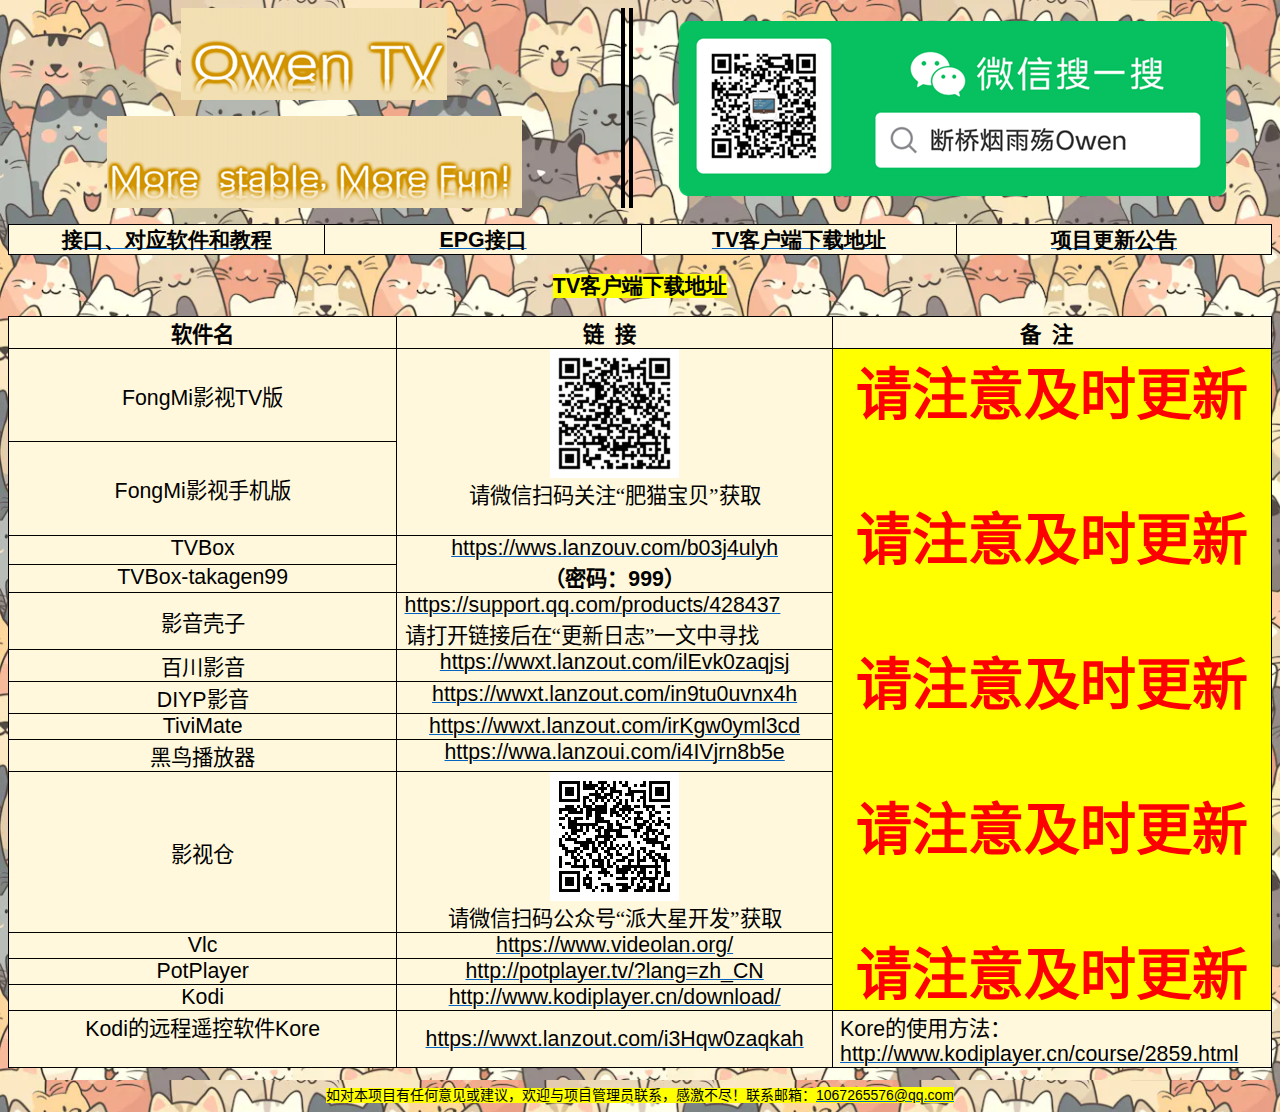
<file: 3.html>
<html xmlns:v="urn:schemas-microsoft-com:vml"
xmlns:o="urn:schemas-microsoft-com:office:office"
xmlns:w="urn:schemas-microsoft-com:office:word"
xmlns:m="http://schemas.microsoft.com/office/2004/12/omml"
xmlns="http://www.w3.org/TR/REC-html40">

<head>
<meta http-equiv=Content-Type content="text/html; charset=utf-8">
<meta name=ProgId content=Word.Document>
<meta name=Generator content="Microsoft Word 15">
<meta name=Originator content="Microsoft Word 15">
<link rel=File-List href="3.files/filelist.xml">
<link rel=Edit-Time-Data href="3.files/editdata.mso">
<!--[if !mso]>
<style>
v\:* {behavior:url(#default#VML);}
o\:* {behavior:url(#default#VML);}
w\:* {behavior:url(#default#VML);}
.shape {behavior:url(#default#VML);}
</style>
<![endif]--><!--[if gte mso 9]><xml>
 <o:DocumentProperties>
  <o:Author>王雍</o:Author>
  <o:LastAuthor>王雍</o:LastAuthor>
  <o:Revision>2</o:Revision>
  <o:TotalTime>16</o:TotalTime>
  <o:Created>2024-07-26T15:18:00Z</o:Created>
  <o:LastSaved>2024-07-26T15:18:00Z</o:LastSaved>
  <o:Pages>1</o:Pages>
  <o:Words>285</o:Words>
  <o:Characters>1630</o:Characters>
  <o:Lines>13</o:Lines>
  <o:Paragraphs>3</o:Paragraphs>
  <o:CharactersWithSpaces>1912</o:CharactersWithSpaces>
  <o:Version>16.00</o:Version>
 </o:DocumentProperties>
 <o:OfficeDocumentSettings>
  <o:AllowPNG/>
 </o:OfficeDocumentSettings>
</xml><![endif]-->
<link rel=themeData href="3.files/themedata.thmx">
<link rel=colorSchemeMapping href="3.files/colorschememapping.xml">
<!--[if gte mso 9]><xml>
 <w:WordDocument>
  <w:TrackMoves>false</w:TrackMoves>
  <w:TrackFormatting/>
  <w:PunctuationKerning/>
  <w:DrawingGridVerticalSpacing>7.8 磅</w:DrawingGridVerticalSpacing>
  <w:DisplayHorizontalDrawingGridEvery>0</w:DisplayHorizontalDrawingGridEvery>
  <w:DisplayVerticalDrawingGridEvery>2</w:DisplayVerticalDrawingGridEvery>
  <w:ValidateAgainstSchemas/>
  <w:SaveIfXMLInvalid>false</w:SaveIfXMLInvalid>
  <w:IgnoreMixedContent>false</w:IgnoreMixedContent>
  <w:AlwaysShowPlaceholderText>false</w:AlwaysShowPlaceholderText>
  <w:DoNotPromoteQF/>
  <w:LidThemeOther>EN-US</w:LidThemeOther>
  <w:LidThemeAsian>ZH-CN</w:LidThemeAsian>
  <w:LidThemeComplexScript>X-NONE</w:LidThemeComplexScript>
  <w:Compatibility>
   <w:SpaceForUL/>
   <w:BalanceSingleByteDoubleByteWidth/>
   <w:DoNotLeaveBackslashAlone/>
   <w:ULTrailSpace/>
   <w:DoNotExpandShiftReturn/>
   <w:AdjustLineHeightInTable/>
   <w:BreakWrappedTables/>
   <w:SnapToGridInCell/>
   <w:WrapTextWithPunct/>
   <w:UseAsianBreakRules/>
   <w:DontGrowAutofit/>
   <w:SplitPgBreakAndParaMark/>
   <w:EnableOpenTypeKerning/>
   <w:DontFlipMirrorIndents/>
   <w:OverrideTableStyleHps/>
   <w:UseFELayout/>
  </w:Compatibility>
  <w:DoNotOptimizeForBrowser/>
  <m:mathPr>
   <m:mathFont m:val="Cambria Math"/>
   <m:brkBin m:val="before"/>
   <m:brkBinSub m:val="&#45;-"/>
   <m:smallFrac m:val="off"/>
   <m:dispDef/>
   <m:lMargin m:val="0"/>
   <m:rMargin m:val="0"/>
   <m:defJc m:val="centerGroup"/>
   <m:wrapIndent m:val="1440"/>
   <m:intLim m:val="subSup"/>
   <m:naryLim m:val="undOvr"/>
  </m:mathPr></w:WordDocument>
</xml><![endif]--><!--[if gte mso 9]><xml>
 <w:LatentStyles DefLockedState="false" DefUnhideWhenUsed="false"
  DefSemiHidden="false" DefQFormat="false" DefPriority="99"
  LatentStyleCount="376">
  <w:LsdException Locked="false" Priority="0" QFormat="true" Name="Normal"/>
  <w:LsdException Locked="false" Priority="9" QFormat="true" Name="heading 1"/>
  <w:LsdException Locked="false" Priority="9" SemiHidden="true"
   UnhideWhenUsed="true" QFormat="true" Name="heading 2"/>
  <w:LsdException Locked="false" Priority="9" SemiHidden="true"
   UnhideWhenUsed="true" QFormat="true" Name="heading 3"/>
  <w:LsdException Locked="false" Priority="9" SemiHidden="true"
   UnhideWhenUsed="true" QFormat="true" Name="heading 4"/>
  <w:LsdException Locked="false" Priority="9" SemiHidden="true"
   UnhideWhenUsed="true" QFormat="true" Name="heading 5"/>
  <w:LsdException Locked="false" Priority="9" SemiHidden="true"
   UnhideWhenUsed="true" QFormat="true" Name="heading 6"/>
  <w:LsdException Locked="false" Priority="9" SemiHidden="true"
   UnhideWhenUsed="true" QFormat="true" Name="heading 7"/>
  <w:LsdException Locked="false" Priority="9" SemiHidden="true"
   UnhideWhenUsed="true" QFormat="true" Name="heading 8"/>
  <w:LsdException Locked="false" Priority="9" SemiHidden="true"
   UnhideWhenUsed="true" QFormat="true" Name="heading 9"/>
  <w:LsdException Locked="false" SemiHidden="true" UnhideWhenUsed="true"
   Name="index 1"/>
  <w:LsdException Locked="false" SemiHidden="true" UnhideWhenUsed="true"
   Name="index 2"/>
  <w:LsdException Locked="false" SemiHidden="true" UnhideWhenUsed="true"
   Name="index 3"/>
  <w:LsdException Locked="false" SemiHidden="true" UnhideWhenUsed="true"
   Name="index 4"/>
  <w:LsdException Locked="false" SemiHidden="true" UnhideWhenUsed="true"
   Name="index 5"/>
  <w:LsdException Locked="false" SemiHidden="true" UnhideWhenUsed="true"
   Name="index 6"/>
  <w:LsdException Locked="false" SemiHidden="true" UnhideWhenUsed="true"
   Name="index 7"/>
  <w:LsdException Locked="false" SemiHidden="true" UnhideWhenUsed="true"
   Name="index 8"/>
  <w:LsdException Locked="false" SemiHidden="true" UnhideWhenUsed="true"
   Name="index 9"/>
  <w:LsdException Locked="false" Priority="39" SemiHidden="true"
   UnhideWhenUsed="true" Name="toc 1"/>
  <w:LsdException Locked="false" Priority="39" SemiHidden="true"
   UnhideWhenUsed="true" Name="toc 2"/>
  <w:LsdException Locked="false" Priority="39" SemiHidden="true"
   UnhideWhenUsed="true" Name="toc 3"/>
  <w:LsdException Locked="false" Priority="39" SemiHidden="true"
   UnhideWhenUsed="true" Name="toc 4"/>
  <w:LsdException Locked="false" Priority="39" SemiHidden="true"
   UnhideWhenUsed="true" Name="toc 5"/>
  <w:LsdException Locked="false" Priority="39" SemiHidden="true"
   UnhideWhenUsed="true" Name="toc 6"/>
  <w:LsdException Locked="false" Priority="39" SemiHidden="true"
   UnhideWhenUsed="true" Name="toc 7"/>
  <w:LsdException Locked="false" Priority="39" SemiHidden="true"
   UnhideWhenUsed="true" Name="toc 8"/>
  <w:LsdException Locked="false" Priority="39" SemiHidden="true"
   UnhideWhenUsed="true" Name="toc 9"/>
  <w:LsdException Locked="false" SemiHidden="true" UnhideWhenUsed="true"
   Name="Normal Indent"/>
  <w:LsdException Locked="false" SemiHidden="true" UnhideWhenUsed="true"
   Name="footnote text"/>
  <w:LsdException Locked="false" SemiHidden="true" UnhideWhenUsed="true"
   Name="annotation text"/>
  <w:LsdException Locked="false" SemiHidden="true" UnhideWhenUsed="true"
   Name="header"/>
  <w:LsdException Locked="false" SemiHidden="true" UnhideWhenUsed="true"
   Name="footer"/>
  <w:LsdException Locked="false" SemiHidden="true" UnhideWhenUsed="true"
   Name="index heading"/>
  <w:LsdException Locked="false" Priority="35" SemiHidden="true"
   UnhideWhenUsed="true" QFormat="true" Name="caption"/>
  <w:LsdException Locked="false" SemiHidden="true" UnhideWhenUsed="true"
   Name="table of figures"/>
  <w:LsdException Locked="false" SemiHidden="true" UnhideWhenUsed="true"
   Name="envelope address"/>
  <w:LsdException Locked="false" SemiHidden="true" UnhideWhenUsed="true"
   Name="envelope return"/>
  <w:LsdException Locked="false" SemiHidden="true" UnhideWhenUsed="true"
   Name="footnote reference"/>
  <w:LsdException Locked="false" SemiHidden="true" UnhideWhenUsed="true"
   Name="annotation reference"/>
  <w:LsdException Locked="false" SemiHidden="true" UnhideWhenUsed="true"
   Name="line number"/>
  <w:LsdException Locked="false" SemiHidden="true" UnhideWhenUsed="true"
   Name="page number"/>
  <w:LsdException Locked="false" SemiHidden="true" UnhideWhenUsed="true"
   Name="endnote reference"/>
  <w:LsdException Locked="false" SemiHidden="true" UnhideWhenUsed="true"
   Name="endnote text"/>
  <w:LsdException Locked="false" SemiHidden="true" UnhideWhenUsed="true"
   Name="table of authorities"/>
  <w:LsdException Locked="false" SemiHidden="true" UnhideWhenUsed="true"
   Name="macro"/>
  <w:LsdException Locked="false" SemiHidden="true" UnhideWhenUsed="true"
   Name="toa heading"/>
  <w:LsdException Locked="false" SemiHidden="true" UnhideWhenUsed="true"
   Name="List"/>
  <w:LsdException Locked="false" SemiHidden="true" UnhideWhenUsed="true"
   Name="List Bullet"/>
  <w:LsdException Locked="false" SemiHidden="true" UnhideWhenUsed="true"
   Name="List Number"/>
  <w:LsdException Locked="false" SemiHidden="true" UnhideWhenUsed="true"
   Name="List 2"/>
  <w:LsdException Locked="false" SemiHidden="true" UnhideWhenUsed="true"
   Name="List 3"/>
  <w:LsdException Locked="false" SemiHidden="true" UnhideWhenUsed="true"
   Name="List 4"/>
  <w:LsdException Locked="false" SemiHidden="true" UnhideWhenUsed="true"
   Name="List 5"/>
  <w:LsdException Locked="false" SemiHidden="true" UnhideWhenUsed="true"
   Name="List Bullet 2"/>
  <w:LsdException Locked="false" SemiHidden="true" UnhideWhenUsed="true"
   Name="List Bullet 3"/>
  <w:LsdException Locked="false" SemiHidden="true" UnhideWhenUsed="true"
   Name="List Bullet 4"/>
  <w:LsdException Locked="false" SemiHidden="true" UnhideWhenUsed="true"
   Name="List Bullet 5"/>
  <w:LsdException Locked="false" SemiHidden="true" UnhideWhenUsed="true"
   Name="List Number 2"/>
  <w:LsdException Locked="false" SemiHidden="true" UnhideWhenUsed="true"
   Name="List Number 3"/>
  <w:LsdException Locked="false" SemiHidden="true" UnhideWhenUsed="true"
   Name="List Number 4"/>
  <w:LsdException Locked="false" SemiHidden="true" UnhideWhenUsed="true"
   Name="List Number 5"/>
  <w:LsdException Locked="false" Priority="10" QFormat="true" Name="Title"/>
  <w:LsdException Locked="false" SemiHidden="true" UnhideWhenUsed="true"
   Name="Closing"/>
  <w:LsdException Locked="false" SemiHidden="true" UnhideWhenUsed="true"
   Name="Signature"/>
  <w:LsdException Locked="false" Priority="1" SemiHidden="true"
   UnhideWhenUsed="true" Name="Default Paragraph Font"/>
  <w:LsdException Locked="false" SemiHidden="true" UnhideWhenUsed="true"
   Name="Body Text"/>
  <w:LsdException Locked="false" SemiHidden="true" UnhideWhenUsed="true"
   Name="Body Text Indent"/>
  <w:LsdException Locked="false" SemiHidden="true" UnhideWhenUsed="true"
   Name="List Continue"/>
  <w:LsdException Locked="false" SemiHidden="true" UnhideWhenUsed="true"
   Name="List Continue 2"/>
  <w:LsdException Locked="false" SemiHidden="true" UnhideWhenUsed="true"
   Name="List Continue 3"/>
  <w:LsdException Locked="false" SemiHidden="true" UnhideWhenUsed="true"
   Name="List Continue 4"/>
  <w:LsdException Locked="false" SemiHidden="true" UnhideWhenUsed="true"
   Name="List Continue 5"/>
  <w:LsdException Locked="false" SemiHidden="true" UnhideWhenUsed="true"
   Name="Message Header"/>
  <w:LsdException Locked="false" Priority="11" QFormat="true" Name="Subtitle"/>
  <w:LsdException Locked="false" SemiHidden="true" UnhideWhenUsed="true"
   Name="Salutation"/>
  <w:LsdException Locked="false" SemiHidden="true" UnhideWhenUsed="true"
   Name="Date"/>
  <w:LsdException Locked="false" SemiHidden="true" UnhideWhenUsed="true"
   Name="Body Text First Indent"/>
  <w:LsdException Locked="false" SemiHidden="true" UnhideWhenUsed="true"
   Name="Body Text First Indent 2"/>
  <w:LsdException Locked="false" SemiHidden="true" UnhideWhenUsed="true"
   Name="Note Heading"/>
  <w:LsdException Locked="false" SemiHidden="true" UnhideWhenUsed="true"
   Name="Body Text 2"/>
  <w:LsdException Locked="false" SemiHidden="true" UnhideWhenUsed="true"
   Name="Body Text 3"/>
  <w:LsdException Locked="false" SemiHidden="true" UnhideWhenUsed="true"
   Name="Body Text Indent 2"/>
  <w:LsdException Locked="false" SemiHidden="true" UnhideWhenUsed="true"
   Name="Body Text Indent 3"/>
  <w:LsdException Locked="false" SemiHidden="true" UnhideWhenUsed="true"
   Name="Block Text"/>
  <w:LsdException Locked="false" SemiHidden="true" UnhideWhenUsed="true"
   Name="Hyperlink"/>
  <w:LsdException Locked="false" SemiHidden="true" UnhideWhenUsed="true"
   Name="FollowedHyperlink"/>
  <w:LsdException Locked="false" Priority="22" QFormat="true" Name="Strong"/>
  <w:LsdException Locked="false" Priority="20" QFormat="true" Name="Emphasis"/>
  <w:LsdException Locked="false" SemiHidden="true" UnhideWhenUsed="true"
   Name="Document Map"/>
  <w:LsdException Locked="false" SemiHidden="true" UnhideWhenUsed="true"
   Name="Plain Text"/>
  <w:LsdException Locked="false" SemiHidden="true" UnhideWhenUsed="true"
   Name="E-mail Signature"/>
  <w:LsdException Locked="false" SemiHidden="true" UnhideWhenUsed="true"
   Name="HTML Top of Form"/>
  <w:LsdException Locked="false" SemiHidden="true" UnhideWhenUsed="true"
   Name="HTML Bottom of Form"/>
  <w:LsdException Locked="false" SemiHidden="true" UnhideWhenUsed="true"
   Name="Normal (Web)"/>
  <w:LsdException Locked="false" SemiHidden="true" UnhideWhenUsed="true"
   Name="HTML Acronym"/>
  <w:LsdException Locked="false" SemiHidden="true" UnhideWhenUsed="true"
   Name="HTML Address"/>
  <w:LsdException Locked="false" SemiHidden="true" UnhideWhenUsed="true"
   Name="HTML Cite"/>
  <w:LsdException Locked="false" SemiHidden="true" UnhideWhenUsed="true"
   Name="HTML Code"/>
  <w:LsdException Locked="false" SemiHidden="true" UnhideWhenUsed="true"
   Name="HTML Definition"/>
  <w:LsdException Locked="false" SemiHidden="true" UnhideWhenUsed="true"
   Name="HTML Keyboard"/>
  <w:LsdException Locked="false" SemiHidden="true" UnhideWhenUsed="true"
   Name="HTML Preformatted"/>
  <w:LsdException Locked="false" SemiHidden="true" UnhideWhenUsed="true"
   Name="HTML Sample"/>
  <w:LsdException Locked="false" SemiHidden="true" UnhideWhenUsed="true"
   Name="HTML Typewriter"/>
  <w:LsdException Locked="false" SemiHidden="true" UnhideWhenUsed="true"
   Name="HTML Variable"/>
  <w:LsdException Locked="false" SemiHidden="true" UnhideWhenUsed="true"
   Name="Normal Table"/>
  <w:LsdException Locked="false" SemiHidden="true" UnhideWhenUsed="true"
   Name="annotation subject"/>
  <w:LsdException Locked="false" SemiHidden="true" UnhideWhenUsed="true"
   Name="No List"/>
  <w:LsdException Locked="false" SemiHidden="true" UnhideWhenUsed="true"
   Name="Outline List 1"/>
  <w:LsdException Locked="false" SemiHidden="true" UnhideWhenUsed="true"
   Name="Outline List 2"/>
  <w:LsdException Locked="false" SemiHidden="true" UnhideWhenUsed="true"
   Name="Outline List 3"/>
  <w:LsdException Locked="false" SemiHidden="true" UnhideWhenUsed="true"
   Name="Table Simple 1"/>
  <w:LsdException Locked="false" SemiHidden="true" UnhideWhenUsed="true"
   Name="Table Simple 2"/>
  <w:LsdException Locked="false" SemiHidden="true" UnhideWhenUsed="true"
   Name="Table Simple 3"/>
  <w:LsdException Locked="false" SemiHidden="true" UnhideWhenUsed="true"
   Name="Table Classic 1"/>
  <w:LsdException Locked="false" SemiHidden="true" UnhideWhenUsed="true"
   Name="Table Classic 2"/>
  <w:LsdException Locked="false" SemiHidden="true" UnhideWhenUsed="true"
   Name="Table Classic 3"/>
  <w:LsdException Locked="false" SemiHidden="true" UnhideWhenUsed="true"
   Name="Table Classic 4"/>
  <w:LsdException Locked="false" SemiHidden="true" UnhideWhenUsed="true"
   Name="Table Colorful 1"/>
  <w:LsdException Locked="false" SemiHidden="true" UnhideWhenUsed="true"
   Name="Table Colorful 2"/>
  <w:LsdException Locked="false" SemiHidden="true" UnhideWhenUsed="true"
   Name="Table Colorful 3"/>
  <w:LsdException Locked="false" SemiHidden="true" UnhideWhenUsed="true"
   Name="Table Columns 1"/>
  <w:LsdException Locked="false" SemiHidden="true" UnhideWhenUsed="true"
   Name="Table Columns 2"/>
  <w:LsdException Locked="false" SemiHidden="true" UnhideWhenUsed="true"
   Name="Table Columns 3"/>
  <w:LsdException Locked="false" SemiHidden="true" UnhideWhenUsed="true"
   Name="Table Columns 4"/>
  <w:LsdException Locked="false" SemiHidden="true" UnhideWhenUsed="true"
   Name="Table Columns 5"/>
  <w:LsdException Locked="false" SemiHidden="true" UnhideWhenUsed="true"
   Name="Table Grid 1"/>
  <w:LsdException Locked="false" SemiHidden="true" UnhideWhenUsed="true"
   Name="Table Grid 2"/>
  <w:LsdException Locked="false" SemiHidden="true" UnhideWhenUsed="true"
   Name="Table Grid 3"/>
  <w:LsdException Locked="false" SemiHidden="true" UnhideWhenUsed="true"
   Name="Table Grid 4"/>
  <w:LsdException Locked="false" SemiHidden="true" UnhideWhenUsed="true"
   Name="Table Grid 5"/>
  <w:LsdException Locked="false" SemiHidden="true" UnhideWhenUsed="true"
   Name="Table Grid 6"/>
  <w:LsdException Locked="false" SemiHidden="true" UnhideWhenUsed="true"
   Name="Table Grid 7"/>
  <w:LsdException Locked="false" SemiHidden="true" UnhideWhenUsed="true"
   Name="Table Grid 8"/>
  <w:LsdException Locked="false" SemiHidden="true" UnhideWhenUsed="true"
   Name="Table List 1"/>
  <w:LsdException Locked="false" SemiHidden="true" UnhideWhenUsed="true"
   Name="Table List 2"/>
  <w:LsdException Locked="false" SemiHidden="true" UnhideWhenUsed="true"
   Name="Table List 3"/>
  <w:LsdException Locked="false" SemiHidden="true" UnhideWhenUsed="true"
   Name="Table List 4"/>
  <w:LsdException Locked="false" SemiHidden="true" UnhideWhenUsed="true"
   Name="Table List 5"/>
  <w:LsdException Locked="false" SemiHidden="true" UnhideWhenUsed="true"
   Name="Table List 6"/>
  <w:LsdException Locked="false" SemiHidden="true" UnhideWhenUsed="true"
   Name="Table List 7"/>
  <w:LsdException Locked="false" SemiHidden="true" UnhideWhenUsed="true"
   Name="Table List 8"/>
  <w:LsdException Locked="false" SemiHidden="true" UnhideWhenUsed="true"
   Name="Table 3D effects 1"/>
  <w:LsdException Locked="false" SemiHidden="true" UnhideWhenUsed="true"
   Name="Table 3D effects 2"/>
  <w:LsdException Locked="false" SemiHidden="true" UnhideWhenUsed="true"
   Name="Table 3D effects 3"/>
  <w:LsdException Locked="false" SemiHidden="true" UnhideWhenUsed="true"
   Name="Table Contemporary"/>
  <w:LsdException Locked="false" SemiHidden="true" UnhideWhenUsed="true"
   Name="Table Elegant"/>
  <w:LsdException Locked="false" SemiHidden="true" UnhideWhenUsed="true"
   Name="Table Professional"/>
  <w:LsdException Locked="false" SemiHidden="true" UnhideWhenUsed="true"
   Name="Table Subtle 1"/>
  <w:LsdException Locked="false" SemiHidden="true" UnhideWhenUsed="true"
   Name="Table Subtle 2"/>
  <w:LsdException Locked="false" SemiHidden="true" UnhideWhenUsed="true"
   Name="Table Web 1"/>
  <w:LsdException Locked="false" SemiHidden="true" UnhideWhenUsed="true"
   Name="Table Web 2"/>
  <w:LsdException Locked="false" SemiHidden="true" UnhideWhenUsed="true"
   Name="Table Web 3"/>
  <w:LsdException Locked="false" SemiHidden="true" UnhideWhenUsed="true"
   Name="Balloon Text"/>
  <w:LsdException Locked="false" Priority="39" Name="Table Grid"/>
  <w:LsdException Locked="false" SemiHidden="true" UnhideWhenUsed="true"
   Name="Table Theme"/>
  <w:LsdException Locked="false" SemiHidden="true" Name="Placeholder Text"/>
  <w:LsdException Locked="false" Priority="1" QFormat="true" Name="No Spacing"/>
  <w:LsdException Locked="false" Priority="60" Name="Light Shading"/>
  <w:LsdException Locked="false" Priority="61" Name="Light List"/>
  <w:LsdException Locked="false" Priority="62" Name="Light Grid"/>
  <w:LsdException Locked="false" Priority="63" Name="Medium Shading 1"/>
  <w:LsdException Locked="false" Priority="64" Name="Medium Shading 2"/>
  <w:LsdException Locked="false" Priority="65" Name="Medium List 1"/>
  <w:LsdException Locked="false" Priority="66" Name="Medium List 2"/>
  <w:LsdException Locked="false" Priority="67" Name="Medium Grid 1"/>
  <w:LsdException Locked="false" Priority="68" Name="Medium Grid 2"/>
  <w:LsdException Locked="false" Priority="69" Name="Medium Grid 3"/>
  <w:LsdException Locked="false" Priority="70" Name="Dark List"/>
  <w:LsdException Locked="false" Priority="71" Name="Colorful Shading"/>
  <w:LsdException Locked="false" Priority="72" Name="Colorful List"/>
  <w:LsdException Locked="false" Priority="73" Name="Colorful Grid"/>
  <w:LsdException Locked="false" Priority="60" Name="Light Shading Accent 1"/>
  <w:LsdException Locked="false" Priority="61" Name="Light List Accent 1"/>
  <w:LsdException Locked="false" Priority="62" Name="Light Grid Accent 1"/>
  <w:LsdException Locked="false" Priority="63" Name="Medium Shading 1 Accent 1"/>
  <w:LsdException Locked="false" Priority="64" Name="Medium Shading 2 Accent 1"/>
  <w:LsdException Locked="false" Priority="65" Name="Medium List 1 Accent 1"/>
  <w:LsdException Locked="false" SemiHidden="true" Name="Revision"/>
  <w:LsdException Locked="false" Priority="34" QFormat="true"
   Name="List Paragraph"/>
  <w:LsdException Locked="false" Priority="29" QFormat="true" Name="Quote"/>
  <w:LsdException Locked="false" Priority="30" QFormat="true"
   Name="Intense Quote"/>
  <w:LsdException Locked="false" Priority="66" Name="Medium List 2 Accent 1"/>
  <w:LsdException Locked="false" Priority="67" Name="Medium Grid 1 Accent 1"/>
  <w:LsdException Locked="false" Priority="68" Name="Medium Grid 2 Accent 1"/>
  <w:LsdException Locked="false" Priority="69" Name="Medium Grid 3 Accent 1"/>
  <w:LsdException Locked="false" Priority="70" Name="Dark List Accent 1"/>
  <w:LsdException Locked="false" Priority="71" Name="Colorful Shading Accent 1"/>
  <w:LsdException Locked="false" Priority="72" Name="Colorful List Accent 1"/>
  <w:LsdException Locked="false" Priority="73" Name="Colorful Grid Accent 1"/>
  <w:LsdException Locked="false" Priority="60" Name="Light Shading Accent 2"/>
  <w:LsdException Locked="false" Priority="61" Name="Light List Accent 2"/>
  <w:LsdException Locked="false" Priority="62" Name="Light Grid Accent 2"/>
  <w:LsdException Locked="false" Priority="63" Name="Medium Shading 1 Accent 2"/>
  <w:LsdException Locked="false" Priority="64" Name="Medium Shading 2 Accent 2"/>
  <w:LsdException Locked="false" Priority="65" Name="Medium List 1 Accent 2"/>
  <w:LsdException Locked="false" Priority="66" Name="Medium List 2 Accent 2"/>
  <w:LsdException Locked="false" Priority="67" Name="Medium Grid 1 Accent 2"/>
  <w:LsdException Locked="false" Priority="68" Name="Medium Grid 2 Accent 2"/>
  <w:LsdException Locked="false" Priority="69" Name="Medium Grid 3 Accent 2"/>
  <w:LsdException Locked="false" Priority="70" Name="Dark List Accent 2"/>
  <w:LsdException Locked="false" Priority="71" Name="Colorful Shading Accent 2"/>
  <w:LsdException Locked="false" Priority="72" Name="Colorful List Accent 2"/>
  <w:LsdException Locked="false" Priority="73" Name="Colorful Grid Accent 2"/>
  <w:LsdException Locked="false" Priority="60" Name="Light Shading Accent 3"/>
  <w:LsdException Locked="false" Priority="61" Name="Light List Accent 3"/>
  <w:LsdException Locked="false" Priority="62" Name="Light Grid Accent 3"/>
  <w:LsdException Locked="false" Priority="63" Name="Medium Shading 1 Accent 3"/>
  <w:LsdException Locked="false" Priority="64" Name="Medium Shading 2 Accent 3"/>
  <w:LsdException Locked="false" Priority="65" Name="Medium List 1 Accent 3"/>
  <w:LsdException Locked="false" Priority="66" Name="Medium List 2 Accent 3"/>
  <w:LsdException Locked="false" Priority="67" Name="Medium Grid 1 Accent 3"/>
  <w:LsdException Locked="false" Priority="68" Name="Medium Grid 2 Accent 3"/>
  <w:LsdException Locked="false" Priority="69" Name="Medium Grid 3 Accent 3"/>
  <w:LsdException Locked="false" Priority="70" Name="Dark List Accent 3"/>
  <w:LsdException Locked="false" Priority="71" Name="Colorful Shading Accent 3"/>
  <w:LsdException Locked="false" Priority="72" Name="Colorful List Accent 3"/>
  <w:LsdException Locked="false" Priority="73" Name="Colorful Grid Accent 3"/>
  <w:LsdException Locked="false" Priority="60" Name="Light Shading Accent 4"/>
  <w:LsdException Locked="false" Priority="61" Name="Light List Accent 4"/>
  <w:LsdException Locked="false" Priority="62" Name="Light Grid Accent 4"/>
  <w:LsdException Locked="false" Priority="63" Name="Medium Shading 1 Accent 4"/>
  <w:LsdException Locked="false" Priority="64" Name="Medium Shading 2 Accent 4"/>
  <w:LsdException Locked="false" Priority="65" Name="Medium List 1 Accent 4"/>
  <w:LsdException Locked="false" Priority="66" Name="Medium List 2 Accent 4"/>
  <w:LsdException Locked="false" Priority="67" Name="Medium Grid 1 Accent 4"/>
  <w:LsdException Locked="false" Priority="68" Name="Medium Grid 2 Accent 4"/>
  <w:LsdException Locked="false" Priority="69" Name="Medium Grid 3 Accent 4"/>
  <w:LsdException Locked="false" Priority="70" Name="Dark List Accent 4"/>
  <w:LsdException Locked="false" Priority="71" Name="Colorful Shading Accent 4"/>
  <w:LsdException Locked="false" Priority="72" Name="Colorful List Accent 4"/>
  <w:LsdException Locked="false" Priority="73" Name="Colorful Grid Accent 4"/>
  <w:LsdException Locked="false" Priority="60" Name="Light Shading Accent 5"/>
  <w:LsdException Locked="false" Priority="61" Name="Light List Accent 5"/>
  <w:LsdException Locked="false" Priority="62" Name="Light Grid Accent 5"/>
  <w:LsdException Locked="false" Priority="63" Name="Medium Shading 1 Accent 5"/>
  <w:LsdException Locked="false" Priority="64" Name="Medium Shading 2 Accent 5"/>
  <w:LsdException Locked="false" Priority="65" Name="Medium List 1 Accent 5"/>
  <w:LsdException Locked="false" Priority="66" Name="Medium List 2 Accent 5"/>
  <w:LsdException Locked="false" Priority="67" Name="Medium Grid 1 Accent 5"/>
  <w:LsdException Locked="false" Priority="68" Name="Medium Grid 2 Accent 5"/>
  <w:LsdException Locked="false" Priority="69" Name="Medium Grid 3 Accent 5"/>
  <w:LsdException Locked="false" Priority="70" Name="Dark List Accent 5"/>
  <w:LsdException Locked="false" Priority="71" Name="Colorful Shading Accent 5"/>
  <w:LsdException Locked="false" Priority="72" Name="Colorful List Accent 5"/>
  <w:LsdException Locked="false" Priority="73" Name="Colorful Grid Accent 5"/>
  <w:LsdException Locked="false" Priority="60" Name="Light Shading Accent 6"/>
  <w:LsdException Locked="false" Priority="61" Name="Light List Accent 6"/>
  <w:LsdException Locked="false" Priority="62" Name="Light Grid Accent 6"/>
  <w:LsdException Locked="false" Priority="63" Name="Medium Shading 1 Accent 6"/>
  <w:LsdException Locked="false" Priority="64" Name="Medium Shading 2 Accent 6"/>
  <w:LsdException Locked="false" Priority="65" Name="Medium List 1 Accent 6"/>
  <w:LsdException Locked="false" Priority="66" Name="Medium List 2 Accent 6"/>
  <w:LsdException Locked="false" Priority="67" Name="Medium Grid 1 Accent 6"/>
  <w:LsdException Locked="false" Priority="68" Name="Medium Grid 2 Accent 6"/>
  <w:LsdException Locked="false" Priority="69" Name="Medium Grid 3 Accent 6"/>
  <w:LsdException Locked="false" Priority="70" Name="Dark List Accent 6"/>
  <w:LsdException Locked="false" Priority="71" Name="Colorful Shading Accent 6"/>
  <w:LsdException Locked="false" Priority="72" Name="Colorful List Accent 6"/>
  <w:LsdException Locked="false" Priority="73" Name="Colorful Grid Accent 6"/>
  <w:LsdException Locked="false" Priority="19" QFormat="true"
   Name="Subtle Emphasis"/>
  <w:LsdException Locked="false" Priority="21" QFormat="true"
   Name="Intense Emphasis"/>
  <w:LsdException Locked="false" Priority="31" QFormat="true"
   Name="Subtle Reference"/>
  <w:LsdException Locked="false" Priority="32" QFormat="true"
   Name="Intense Reference"/>
  <w:LsdException Locked="false" Priority="33" QFormat="true" Name="Book Title"/>
  <w:LsdException Locked="false" Priority="37" SemiHidden="true"
   UnhideWhenUsed="true" Name="Bibliography"/>
  <w:LsdException Locked="false" Priority="39" SemiHidden="true"
   UnhideWhenUsed="true" QFormat="true" Name="TOC Heading"/>
  <w:LsdException Locked="false" Priority="41" Name="Plain Table 1"/>
  <w:LsdException Locked="false" Priority="42" Name="Plain Table 2"/>
  <w:LsdException Locked="false" Priority="43" Name="Plain Table 3"/>
  <w:LsdException Locked="false" Priority="44" Name="Plain Table 4"/>
  <w:LsdException Locked="false" Priority="45" Name="Plain Table 5"/>
  <w:LsdException Locked="false" Priority="40" Name="Grid Table Light"/>
  <w:LsdException Locked="false" Priority="46" Name="Grid Table 1 Light"/>
  <w:LsdException Locked="false" Priority="47" Name="Grid Table 2"/>
  <w:LsdException Locked="false" Priority="48" Name="Grid Table 3"/>
  <w:LsdException Locked="false" Priority="49" Name="Grid Table 4"/>
  <w:LsdException Locked="false" Priority="50" Name="Grid Table 5 Dark"/>
  <w:LsdException Locked="false" Priority="51" Name="Grid Table 6 Colorful"/>
  <w:LsdException Locked="false" Priority="52" Name="Grid Table 7 Colorful"/>
  <w:LsdException Locked="false" Priority="46"
   Name="Grid Table 1 Light Accent 1"/>
  <w:LsdException Locked="false" Priority="47" Name="Grid Table 2 Accent 1"/>
  <w:LsdException Locked="false" Priority="48" Name="Grid Table 3 Accent 1"/>
  <w:LsdException Locked="false" Priority="49" Name="Grid Table 4 Accent 1"/>
  <w:LsdException Locked="false" Priority="50" Name="Grid Table 5 Dark Accent 1"/>
  <w:LsdException Locked="false" Priority="51"
   Name="Grid Table 6 Colorful Accent 1"/>
  <w:LsdException Locked="false" Priority="52"
   Name="Grid Table 7 Colorful Accent 1"/>
  <w:LsdException Locked="false" Priority="46"
   Name="Grid Table 1 Light Accent 2"/>
  <w:LsdException Locked="false" Priority="47" Name="Grid Table 2 Accent 2"/>
  <w:LsdException Locked="false" Priority="48" Name="Grid Table 3 Accent 2"/>
  <w:LsdException Locked="false" Priority="49" Name="Grid Table 4 Accent 2"/>
  <w:LsdException Locked="false" Priority="50" Name="Grid Table 5 Dark Accent 2"/>
  <w:LsdException Locked="false" Priority="51"
   Name="Grid Table 6 Colorful Accent 2"/>
  <w:LsdException Locked="false" Priority="52"
   Name="Grid Table 7 Colorful Accent 2"/>
  <w:LsdException Locked="false" Priority="46"
   Name="Grid Table 1 Light Accent 3"/>
  <w:LsdException Locked="false" Priority="47" Name="Grid Table 2 Accent 3"/>
  <w:LsdException Locked="false" Priority="48" Name="Grid Table 3 Accent 3"/>
  <w:LsdException Locked="false" Priority="49" Name="Grid Table 4 Accent 3"/>
  <w:LsdException Locked="false" Priority="50" Name="Grid Table 5 Dark Accent 3"/>
  <w:LsdException Locked="false" Priority="51"
   Name="Grid Table 6 Colorful Accent 3"/>
  <w:LsdException Locked="false" Priority="52"
   Name="Grid Table 7 Colorful Accent 3"/>
  <w:LsdException Locked="false" Priority="46"
   Name="Grid Table 1 Light Accent 4"/>
  <w:LsdException Locked="false" Priority="47" Name="Grid Table 2 Accent 4"/>
  <w:LsdException Locked="false" Priority="48" Name="Grid Table 3 Accent 4"/>
  <w:LsdException Locked="false" Priority="49" Name="Grid Table 4 Accent 4"/>
  <w:LsdException Locked="false" Priority="50" Name="Grid Table 5 Dark Accent 4"/>
  <w:LsdException Locked="false" Priority="51"
   Name="Grid Table 6 Colorful Accent 4"/>
  <w:LsdException Locked="false" Priority="52"
   Name="Grid Table 7 Colorful Accent 4"/>
  <w:LsdException Locked="false" Priority="46"
   Name="Grid Table 1 Light Accent 5"/>
  <w:LsdException Locked="false" Priority="47" Name="Grid Table 2 Accent 5"/>
  <w:LsdException Locked="false" Priority="48" Name="Grid Table 3 Accent 5"/>
  <w:LsdException Locked="false" Priority="49" Name="Grid Table 4 Accent 5"/>
  <w:LsdException Locked="false" Priority="50" Name="Grid Table 5 Dark Accent 5"/>
  <w:LsdException Locked="false" Priority="51"
   Name="Grid Table 6 Colorful Accent 5"/>
  <w:LsdException Locked="false" Priority="52"
   Name="Grid Table 7 Colorful Accent 5"/>
  <w:LsdException Locked="false" Priority="46"
   Name="Grid Table 1 Light Accent 6"/>
  <w:LsdException Locked="false" Priority="47" Name="Grid Table 2 Accent 6"/>
  <w:LsdException Locked="false" Priority="48" Name="Grid Table 3 Accent 6"/>
  <w:LsdException Locked="false" Priority="49" Name="Grid Table 4 Accent 6"/>
  <w:LsdException Locked="false" Priority="50" Name="Grid Table 5 Dark Accent 6"/>
  <w:LsdException Locked="false" Priority="51"
   Name="Grid Table 6 Colorful Accent 6"/>
  <w:LsdException Locked="false" Priority="52"
   Name="Grid Table 7 Colorful Accent 6"/>
  <w:LsdException Locked="false" Priority="46" Name="List Table 1 Light"/>
  <w:LsdException Locked="false" Priority="47" Name="List Table 2"/>
  <w:LsdException Locked="false" Priority="48" Name="List Table 3"/>
  <w:LsdException Locked="false" Priority="49" Name="List Table 4"/>
  <w:LsdException Locked="false" Priority="50" Name="List Table 5 Dark"/>
  <w:LsdException Locked="false" Priority="51" Name="List Table 6 Colorful"/>
  <w:LsdException Locked="false" Priority="52" Name="List Table 7 Colorful"/>
  <w:LsdException Locked="false" Priority="46"
   Name="List Table 1 Light Accent 1"/>
  <w:LsdException Locked="false" Priority="47" Name="List Table 2 Accent 1"/>
  <w:LsdException Locked="false" Priority="48" Name="List Table 3 Accent 1"/>
  <w:LsdException Locked="false" Priority="49" Name="List Table 4 Accent 1"/>
  <w:LsdException Locked="false" Priority="50" Name="List Table 5 Dark Accent 1"/>
  <w:LsdException Locked="false" Priority="51"
   Name="List Table 6 Colorful Accent 1"/>
  <w:LsdException Locked="false" Priority="52"
   Name="List Table 7 Colorful Accent 1"/>
  <w:LsdException Locked="false" Priority="46"
   Name="List Table 1 Light Accent 2"/>
  <w:LsdException Locked="false" Priority="47" Name="List Table 2 Accent 2"/>
  <w:LsdException Locked="false" Priority="48" Name="List Table 3 Accent 2"/>
  <w:LsdException Locked="false" Priority="49" Name="List Table 4 Accent 2"/>
  <w:LsdException Locked="false" Priority="50" Name="List Table 5 Dark Accent 2"/>
  <w:LsdException Locked="false" Priority="51"
   Name="List Table 6 Colorful Accent 2"/>
  <w:LsdException Locked="false" Priority="52"
   Name="List Table 7 Colorful Accent 2"/>
  <w:LsdException Locked="false" Priority="46"
   Name="List Table 1 Light Accent 3"/>
  <w:LsdException Locked="false" Priority="47" Name="List Table 2 Accent 3"/>
  <w:LsdException Locked="false" Priority="48" Name="List Table 3 Accent 3"/>
  <w:LsdException Locked="false" Priority="49" Name="List Table 4 Accent 3"/>
  <w:LsdException Locked="false" Priority="50" Name="List Table 5 Dark Accent 3"/>
  <w:LsdException Locked="false" Priority="51"
   Name="List Table 6 Colorful Accent 3"/>
  <w:LsdException Locked="false" Priority="52"
   Name="List Table 7 Colorful Accent 3"/>
  <w:LsdException Locked="false" Priority="46"
   Name="List Table 1 Light Accent 4"/>
  <w:LsdException Locked="false" Priority="47" Name="List Table 2 Accent 4"/>
  <w:LsdException Locked="false" Priority="48" Name="List Table 3 Accent 4"/>
  <w:LsdException Locked="false" Priority="49" Name="List Table 4 Accent 4"/>
  <w:LsdException Locked="false" Priority="50" Name="List Table 5 Dark Accent 4"/>
  <w:LsdException Locked="false" Priority="51"
   Name="List Table 6 Colorful Accent 4"/>
  <w:LsdException Locked="false" Priority="52"
   Name="List Table 7 Colorful Accent 4"/>
  <w:LsdException Locked="false" Priority="46"
   Name="List Table 1 Light Accent 5"/>
  <w:LsdException Locked="false" Priority="47" Name="List Table 2 Accent 5"/>
  <w:LsdException Locked="false" Priority="48" Name="List Table 3 Accent 5"/>
  <w:LsdException Locked="false" Priority="49" Name="List Table 4 Accent 5"/>
  <w:LsdException Locked="false" Priority="50" Name="List Table 5 Dark Accent 5"/>
  <w:LsdException Locked="false" Priority="51"
   Name="List Table 6 Colorful Accent 5"/>
  <w:LsdException Locked="false" Priority="52"
   Name="List Table 7 Colorful Accent 5"/>
  <w:LsdException Locked="false" Priority="46"
   Name="List Table 1 Light Accent 6"/>
  <w:LsdException Locked="false" Priority="47" Name="List Table 2 Accent 6"/>
  <w:LsdException Locked="false" Priority="48" Name="List Table 3 Accent 6"/>
  <w:LsdException Locked="false" Priority="49" Name="List Table 4 Accent 6"/>
  <w:LsdException Locked="false" Priority="50" Name="List Table 5 Dark Accent 6"/>
  <w:LsdException Locked="false" Priority="51"
   Name="List Table 6 Colorful Accent 6"/>
  <w:LsdException Locked="false" Priority="52"
   Name="List Table 7 Colorful Accent 6"/>
  <w:LsdException Locked="false" SemiHidden="true" UnhideWhenUsed="true"
   Name="Mention"/>
  <w:LsdException Locked="false" SemiHidden="true" UnhideWhenUsed="true"
   Name="Smart Hyperlink"/>
  <w:LsdException Locked="false" SemiHidden="true" UnhideWhenUsed="true"
   Name="Hashtag"/>
  <w:LsdException Locked="false" SemiHidden="true" UnhideWhenUsed="true"
   Name="Unresolved Mention"/>
  <w:LsdException Locked="false" SemiHidden="true" UnhideWhenUsed="true"
   Name="Smart Link"/>
 </w:LatentStyles>
</xml><![endif]-->
<style>
<!--
 /* Font Definitions */
 @font-face
	{font-family:宋体;
	panose-1:2 1 6 0 3 1 1 1 1 1;
	mso-font-alt:SimSun;
	mso-font-charset:134;
	mso-generic-font-family:auto;
	mso-font-pitch:variable;
	mso-font-signature:3 680460288 22 0 262145 0;}
@font-face
	{font-family:黑体;
	panose-1:2 1 6 9 6 1 1 1 1 1;
	mso-font-alt:SimHei;
	mso-font-charset:134;
	mso-generic-font-family:modern;
	mso-font-pitch:fixed;
	mso-font-signature:-2147482945 953122042 22 0 262145 0;}
@font-face
	{font-family:"Cambria Math";
	panose-1:2 4 5 3 5 4 6 3 2 4;
	mso-font-charset:0;
	mso-generic-font-family:roman;
	mso-font-pitch:variable;
	mso-font-signature:3 0 0 0 1 0;}
@font-face
	{font-family:等线;
	panose-1:2 1 6 0 3 1 1 1 1 1;
	mso-font-alt:DengXian;
	mso-font-charset:134;
	mso-generic-font-family:auto;
	mso-font-pitch:variable;
	mso-font-signature:-1610612033 953122042 22 0 262159 0;}
@font-face
	{font-family:"\@等线";
	panose-1:2 1 6 0 3 1 1 1 1 1;
	mso-font-charset:134;
	mso-generic-font-family:auto;
	mso-font-pitch:variable;
	mso-font-signature:-1610612033 953122042 22 0 262159 0;}
@font-face
	{font-family:"\@宋体";
	panose-1:2 1 6 0 3 1 1 1 1 1;
	mso-font-charset:134;
	mso-generic-font-family:auto;
	mso-font-pitch:variable;
	mso-font-signature:3 680460288 22 0 262145 0;}
@font-face
	{font-family:"\@黑体";
	panose-1:2 1 6 0 3 1 1 1 1 1;
	mso-font-charset:134;
	mso-generic-font-family:modern;
	mso-font-pitch:fixed;
	mso-font-signature:-2147482945 953122042 22 0 262145 0;}
 /* Style Definitions */
 p.MsoNormal, li.MsoNormal, div.MsoNormal
	{mso-style-unhide:no;
	mso-style-qformat:yes;
	mso-style-parent:"";
	margin:0cm;
	text-align:justify;
	text-justify:inter-ideograph;
	mso-pagination:none;
	font-size:10.5pt;
	mso-bidi-font-size:11.0pt;
	font-family:等线;
	mso-ascii-font-family:等线;
	mso-ascii-theme-font:minor-latin;
	mso-fareast-font-family:等线;
	mso-fareast-theme-font:minor-fareast;
	mso-hansi-font-family:等线;
	mso-hansi-theme-font:minor-latin;
	mso-bidi-font-family:"Times New Roman";
	mso-bidi-theme-font:minor-bidi;
	mso-font-kerning:1.0pt;}
p.MsoHeader, li.MsoHeader, div.MsoHeader
	{mso-style-priority:99;
	mso-style-link:"页眉 字符";
	margin:0cm;
	text-align:center;
	mso-pagination:none;
	tab-stops:center 207.65pt right 415.3pt;
	layout-grid-mode:char;
	border:none;
	mso-border-bottom-alt:solid windowtext .75pt;
	padding:0cm;
	mso-padding-alt:0cm 0cm 1.0pt 0cm;
	font-size:9.0pt;
	font-family:等线;
	mso-ascii-font-family:等线;
	mso-ascii-theme-font:minor-latin;
	mso-fareast-font-family:等线;
	mso-fareast-theme-font:minor-fareast;
	mso-hansi-font-family:等线;
	mso-hansi-theme-font:minor-latin;
	mso-bidi-font-family:"Times New Roman";
	mso-bidi-theme-font:minor-bidi;
	mso-font-kerning:1.0pt;}
p.MsoFooter, li.MsoFooter, div.MsoFooter
	{mso-style-priority:99;
	mso-style-link:"页脚 字符";
	margin:0cm;
	mso-pagination:none;
	tab-stops:center 207.65pt right 415.3pt;
	layout-grid-mode:char;
	font-size:9.0pt;
	font-family:等线;
	mso-ascii-font-family:等线;
	mso-ascii-theme-font:minor-latin;
	mso-fareast-font-family:等线;
	mso-fareast-theme-font:minor-fareast;
	mso-hansi-font-family:等线;
	mso-hansi-theme-font:minor-latin;
	mso-bidi-font-family:"Times New Roman";
	mso-bidi-theme-font:minor-bidi;
	mso-font-kerning:1.0pt;}
a:link, span.MsoHyperlink
	{mso-style-priority:99;
	color:#0563C1;
	mso-themecolor:hyperlink;
	text-decoration:underline;
	text-underline:single;}
a:visited, span.MsoHyperlinkFollowed
	{mso-style-noshow:yes;
	mso-style-priority:99;
	color:#954F72;
	mso-themecolor:followedhyperlink;
	text-decoration:underline;
	text-underline:single;}
span.a
	{mso-style-name:"页眉 字符";
	mso-style-priority:99;
	mso-style-unhide:no;
	mso-style-locked:yes;
	mso-style-link:页眉;
	mso-ansi-font-size:9.0pt;
	mso-bidi-font-size:9.0pt;}
span.a0
	{mso-style-name:"页脚 字符";
	mso-style-priority:99;
	mso-style-unhide:no;
	mso-style-locked:yes;
	mso-style-link:页脚;
	mso-ansi-font-size:9.0pt;
	mso-bidi-font-size:9.0pt;}
.MsoChpDefault
	{mso-style-type:export-only;
	mso-default-props:yes;
	font-family:等线;
	mso-bidi-font-family:"Times New Roman";
	mso-bidi-theme-font:minor-bidi;}
 /* Page Definitions */
 @page
	{mso-page-border-surround-header:no;
	mso-page-border-surround-footer:no;
	mso-footnote-separator:url("3.files/header.html") fs;
	mso-footnote-continuation-separator:url("3.files/header.html") fcs;
	mso-endnote-separator:url("3.files/header.html") es;
	mso-endnote-continuation-separator:url("3.files/header.html") ecs;}
@page WordSection1
	{size:595.3pt 841.9pt;
	margin:72.0pt 90.0pt 72.0pt 90.0pt;
	mso-header-margin:42.55pt;
	mso-footer-margin:49.6pt;
	mso-paper-source:0;
	layout-grid:15.6pt;}
div.WordSection1
	{page:WordSection1;}
-->
</style>
<!--[if gte mso 10]>
<style>
 /* Style Definitions */
 table.MsoNormalTable
	{mso-style-name:普通表格;
	mso-tstyle-rowband-size:0;
	mso-tstyle-colband-size:0;
	mso-style-noshow:yes;
	mso-style-priority:99;
	mso-style-parent:"";
	mso-padding-alt:0cm 5.4pt 0cm 5.4pt;
	mso-para-margin:0cm;
	mso-pagination:widow-orphan;
	font-size:10.5pt;
	mso-bidi-font-size:11.0pt;
	font-family:等线;
	mso-ascii-font-family:等线;
	mso-ascii-theme-font:minor-latin;
	mso-fareast-font-family:等线;
	mso-fareast-theme-font:minor-fareast;
	mso-hansi-font-family:等线;
	mso-hansi-theme-font:minor-latin;
	mso-font-kerning:1.0pt;}
table.MsoTableGrid
	{mso-style-name:网格型;
	mso-tstyle-rowband-size:0;
	mso-tstyle-colband-size:0;
	mso-style-priority:39;
	mso-style-unhide:no;
	border:solid windowtext 1.0pt;
	mso-border-alt:solid windowtext .5pt;
	mso-padding-alt:0cm 5.4pt 0cm 5.4pt;
	mso-border-insideh:.5pt solid windowtext;
	mso-border-insidev:.5pt solid windowtext;
	mso-para-margin:0cm;
	mso-pagination:widow-orphan;
	font-size:10.5pt;
	mso-bidi-font-size:11.0pt;
	font-family:等线;
	mso-ascii-font-family:等线;
	mso-ascii-theme-font:minor-latin;
	mso-fareast-font-family:等线;
	mso-fareast-theme-font:minor-fareast;
	mso-hansi-font-family:等线;
	mso-hansi-theme-font:minor-latin;
	mso-font-kerning:1.0pt;}
</style>
<![endif]--><!--[if gte mso 9]><xml>
 <o:shapedefaults v:ext="edit" spidmax="2049">
  <o:colormru v:ext="edit" colors="#fff8dc"/>
 </o:shapedefaults></xml><![endif]--><!--[if gte mso 9]><xml>
 <o:shapelayout v:ext="edit">
  <o:idmap v:ext="edit" data="1"/>
 </o:shapelayout></xml><![endif]-->
</head>

<body bgcolor=white background="3.files/image001.png" lang=ZH-CN link="#0563C1"
vlink="#954F72" style='tab-interval:21.0pt;word-wrap:break-word;text-justify-trim:
punctuation'>
<!--[if gte mso 9]><xml>
 <v:background id="_x0000_s1025" o:bwmode="white" o:targetscreensize="1024,768">
  <v:fill src="3.files/image001.png" o:title="mmexport1720101511724" recolor="t"
   type="frame"/>
 </v:background></xml><![endif]-->

<div class=WordSection1 style='layout-grid:15.6pt'>

<table class=MsoTableGrid border=0 cellspacing=0 cellpadding=0
 style='border-collapse:collapse;mso-table-layout-alt:fixed;border:none;
 mso-yfti-tbllook:1184;mso-padding-alt:0cm 5.4pt 0cm 5.4pt;mso-border-insideh:
 none;mso-border-insidev:none'>
 <tr style='mso-yfti-irow:0;mso-yfti-firstrow:yes;mso-yfti-lastrow:yes'>
  <td width=644 style='width:482.95pt;border:none;border-right:double windowtext 9.0pt;
  padding:0cm 5.4pt 0cm 5.4pt'>
  <p class=MsoNormal align=center style='text-align:center'><span lang=EN-US><a
  href="https://owen2000wy.github.io/"><span style='color:windowtext;
  mso-no-proof:yes;text-decoration:none;text-underline:none'><!--[if gte vml 1]><v:shapetype
   id="_x0000_t75" coordsize="21600,21600" o:spt="75" o:preferrelative="t"
   path="m@4@5l@4@11@9@11@9@5xe" filled="f" stroked="f">
   <v:stroke joinstyle="miter"/>
   <v:formulas>
    <v:f eqn="if lineDrawn pixelLineWidth 0"/>
    <v:f eqn="sum @0 1 0"/>
    <v:f eqn="sum 0 0 @1"/>
    <v:f eqn="prod @2 1 2"/>
    <v:f eqn="prod @3 21600 pixelWidth"/>
    <v:f eqn="prod @3 21600 pixelHeight"/>
    <v:f eqn="sum @0 0 1"/>
    <v:f eqn="prod @6 1 2"/>
    <v:f eqn="prod @7 21600 pixelWidth"/>
    <v:f eqn="sum @8 21600 0"/>
    <v:f eqn="prod @7 21600 pixelHeight"/>
    <v:f eqn="sum @10 21600 0"/>
   </v:formulas>
   <v:path o:extrusionok="f" gradientshapeok="t" o:connecttype="rect"/>
   <o:lock v:ext="edit" aspectratio="t"/>
  </v:shapetype><v:shape id="图片_x0020_10" o:spid="_x0000_i1029" type="#_x0000_t75"
   href="https://owen2000wy.github.io/" style='width:199.5pt;height:69pt;
   visibility:visible;mso-wrap-style:square' o:button="t">
   <v:fill o:detectmouseclick="t"/>
   <v:imagedata src="3.files/image002.png" o:title=""/>
  </v:shape><![endif]--><![if !vml]><span style='mso-ignore:vglayout'><img
  border=0 width=266 height=92 src="3.files/image003.png" v:shapes="图片_x0020_10"></span><![endif]></span></a></span></p>
  <p class=MsoNormal align=center style='text-align:center'><span lang=EN-US><o:p>&nbsp;</o:p></span></p>
  <p class=MsoNormal align=center style='text-align:center'><span lang=EN-US
  style='mso-no-proof:yes'><!--[if gte vml 1]><v:shape id="图片_x0020_11" o:spid="_x0000_i1028"
   type="#_x0000_t75" style='width:311.25pt;height:69pt;visibility:visible;
   mso-wrap-style:square'>
   <v:imagedata src="3.files/image004.png" o:title=""/>
  </v:shape><![endif]--><![if !vml]><img border=0 width=415 height=92
  src="3.files/image005.png" v:shapes="图片_x0020_11"><![endif]></span></p>
  </td>
  <td width=644 style='width:483.0pt;border:none;mso-border-left-alt:double windowtext 9.0pt;
  padding:0cm 5.4pt 0cm 5.4pt'>
  <p class=MsoNormal align=center style='text-align:center'><span lang=EN-US><a
  href="https://owen2000wy.github.io/"><span style='color:windowtext;
  mso-no-proof:yes;text-decoration:none;text-underline:none'><!--[if gte vml 1]><v:shape
   id="图片_x0020_12" o:spid="_x0000_i1027" type="#_x0000_t75"
   href="https://owen2000wy.github.io/" style='width:410.25pt;height:131.25pt;
   visibility:visible;mso-wrap-style:square' o:button="t">
   <v:fill o:detectmouseclick="t"/>
   <v:imagedata src="3.files/image006.png" o:title=""/>
  </v:shape><![endif]--><![if !vml]><span style='mso-ignore:vglayout'><img
  border=0 width=547 height=175 src="3.files/image007.png" v:shapes="图片_x0020_12"></span><![endif]></span></a></span></p>
  </td>
 </tr>
</table>

<p class=MsoNormal align=left style='text-align:left'><span lang=EN-US><o:p>&nbsp;</o:p></span></p>

<table class=MsoTableGrid border=1 cellspacing=0 cellpadding=0
 style='background:cornsilk;border-collapse:collapse;mso-table-layout-alt:fixed;
 border:none;mso-border-alt:solid windowtext .5pt;mso-yfti-tbllook:1184;
 mso-padding-alt:0cm 5.4pt 0cm 5.4pt'>
 <tr style='mso-yfti-irow:0;mso-yfti-firstrow:yes;mso-yfti-lastrow:yes'>
  <td width=322 valign=top style='width:241.45pt;border:solid windowtext 1.0pt;
  mso-border-alt:solid windowtext .5pt;padding:0cm 5.4pt 0cm 5.4pt'>
  <p class=MsoNormal align=center style='text-align:center'><span lang=EN-US><a
  href="1.html"><b><span lang=EN-US style='font-size:16.0pt;font-family:宋体;
  mso-ascii-font-family:Arial;mso-hansi-font-family:Arial;mso-bidi-font-family:
  Arial;color:black;mso-color-alt:windowtext'><span lang=EN-US>接口、对应软件和教程</span></span></b></a></span><b><span
  lang=EN-US style='font-size:16.0pt;font-family:"Arial",sans-serif;mso-fareast-font-family:
  宋体'><o:p></o:p></span></b></p>
  </td>
  <td width=322 valign=top style='width:241.5pt;border:solid windowtext 1.0pt;
  border-left:none;mso-border-left-alt:solid windowtext .5pt;mso-border-alt:
  solid windowtext .5pt;padding:0cm 5.4pt 0cm 5.4pt'>
  <p class=MsoNormal align=center style='text-align:center'><span lang=EN-US
  style='color:black;mso-color-alt:windowtext'><a href="2.html"><b><span
  style='font-size:16.0pt;font-family:"Arial",sans-serif;mso-fareast-font-family:
  宋体;color:black;mso-color-alt:windowtext'>EPG</span></b><b><span lang=EN-US
  style='font-size:16.0pt;font-family:宋体;mso-ascii-font-family:Arial;
  mso-hansi-font-family:Arial;mso-bidi-font-family:Arial;color:black;
  mso-color-alt:windowtext'><span lang=EN-US>接口</span></span></b></a></span><b><span
  lang=EN-US style='font-size:16.0pt;font-family:"Arial",sans-serif;mso-fareast-font-family:
  宋体'><o:p></o:p></span></b></p>
  </td>
  <td width=322 valign=top style='width:241.5pt;border:solid windowtext 1.0pt;
  border-left:none;mso-border-left-alt:solid windowtext .5pt;mso-border-alt:
  solid windowtext .5pt;padding:0cm 5.4pt 0cm 5.4pt'>
  <p class=MsoNormal align=center style='text-align:center'><span lang=EN-US
  style='color:black;mso-color-alt:windowtext'><a href="3.html"><b><span
  style='font-size:16.0pt;font-family:"Arial",sans-serif;mso-fareast-font-family:
  宋体;color:black;mso-color-alt:windowtext'>TV</span></b><b><span lang=EN-US
  style='font-size:16.0pt;font-family:宋体;mso-ascii-font-family:Arial;
  mso-hansi-font-family:Arial;mso-bidi-font-family:Arial;color:black;
  mso-color-alt:windowtext'><span lang=EN-US>客户端下载地址</span></span></b></a></span><b><span
  lang=EN-US style='font-size:16.0pt;font-family:"Arial",sans-serif;mso-fareast-font-family:
  宋体'><o:p></o:p></span></b></p>
  </td>
  <td width=322 valign=top style='width:241.5pt;border:solid windowtext 1.0pt;
  border-left:none;mso-border-left-alt:solid windowtext .5pt;mso-border-alt:
  solid windowtext .5pt;padding:0cm 5.4pt 0cm 5.4pt'>
  <p class=MsoNormal align=center style='text-align:center'><span lang=EN-US
  style='color:black;mso-color-alt:windowtext'><a href="4.html"><b><span
  lang=EN-US style='font-size:16.0pt;font-family:宋体;mso-ascii-font-family:Arial;
  mso-hansi-font-family:Arial;mso-bidi-font-family:Arial;color:black;
  mso-color-alt:windowtext'><span lang=EN-US>项目更新公告</span></span></b></a></span><b><span
  lang=EN-US style='font-size:16.0pt;font-family:"Arial",sans-serif;mso-fareast-font-family:
  宋体'><o:p></o:p></span></b></p>
  </td>
 </tr>
</table>

<p class=MsoNormal><span lang=EN-US><o:p>&nbsp;</o:p></span></p>

<p class=MsoNormal align=center style='text-align:center'><b><span lang=EN-US
style='font-size:16.0pt;font-family:"Arial",sans-serif;mso-fareast-font-family:
宋体;background:yellow;mso-highlight:yellow'>TV</span></b><b><span
style='font-size:16.0pt;font-family:宋体;mso-ascii-font-family:Arial;mso-hansi-font-family:
Arial;mso-bidi-font-family:Arial;background:yellow;mso-highlight:yellow'>客户端下载地址</span></b><b><span
lang=EN-US style='font-size:16.0pt;font-family:"Arial",sans-serif;mso-fareast-font-family:
宋体'><o:p></o:p></span></b></p>

<p class=MsoNormal><span lang=EN-US><o:p>&nbsp;</o:p></span></p>

<table class=MsoTableGrid border=1 cellspacing=0 cellpadding=0
 style='background:cornsilk;border-collapse:collapse;mso-table-layout-alt:fixed;
 border:none;mso-border-alt:solid windowtext .5pt;mso-yfti-tbllook:1184;
 mso-padding-alt:0cm 5.4pt 0cm 5.4pt'>
 <tr style='mso-yfti-irow:0;mso-yfti-firstrow:yes'>
  <td width=429 valign=top style='width:321.55pt;border:solid windowtext 1.0pt;
  mso-border-alt:solid windowtext .5pt;padding:0cm 5.4pt 0cm 5.4pt'>
  <p class=MsoNormal align=center style='text-align:center'><b><span
  style='font-size:16.0pt;font-family:宋体;mso-ascii-font-family:Arial;
  mso-hansi-font-family:Arial;mso-bidi-font-family:Arial'>软件名</span></b><b><span
  lang=EN-US style='font-size:16.0pt;font-family:"Arial",sans-serif;mso-fareast-font-family:
  宋体'><o:p></o:p></span></b></p>
  </td>
  <td width=429 valign=top style='width:321.55pt;border:solid windowtext 1.0pt;
  border-left:none;mso-border-left-alt:solid windowtext .5pt;mso-border-alt:
  solid windowtext .5pt;padding:0cm 5.4pt 0cm 5.4pt'>
  <p class=MsoNormal align=center style='text-align:center'><span
  style='text-fit:48.0pt;mso-text-fit-id:-960141568'><b><span style='font-size:
  16.0pt;font-family:宋体;mso-ascii-font-family:Arial;mso-hansi-font-family:Arial;
  mso-bidi-font-family:Arial;color:black;mso-color-alt:windowtext;letter-spacing:
  8.0pt;mso-font-kerning:0pt'>链接</span></b></span><b><span lang=EN-US
  style='font-size:16.0pt;font-family:"Arial",sans-serif;mso-fareast-font-family:
  宋体'><o:p></o:p></span></b></p>
  </td>
  <td width=429 valign=top style='width:321.7pt;border:solid windowtext 1.0pt;
  border-left:none;mso-border-left-alt:solid windowtext .5pt;mso-border-alt:
  solid windowtext .5pt;padding:0cm 5.4pt 0cm 5.4pt'>
  <p class=MsoNormal align=center style='text-align:center'><span
  style='text-fit:48.0pt;mso-text-fit-id:-960141567'><b><span style='font-size:
  16.0pt;font-family:宋体;mso-ascii-font-family:Arial;mso-hansi-font-family:Arial;
  mso-bidi-font-family:Arial;color:black;mso-color-alt:windowtext;letter-spacing:
  8.0pt;mso-font-kerning:0pt'>备注</span></b></span><b><span lang=EN-US
  style='font-size:16.0pt;font-family:"Arial",sans-serif;mso-fareast-font-family:
  宋体'><o:p></o:p></span></b></p>
  </td>
 </tr>
 <tr style='mso-yfti-irow:1;height:69.95pt'>
  <td width=429 style='width:321.55pt;border:solid windowtext 1.0pt;border-top:
  none;mso-border-top-alt:solid windowtext .5pt;mso-border-alt:solid windowtext .5pt;
  padding:0cm 5.4pt 0cm 5.4pt;height:69.95pt'>
  <p class=MsoNormal align=center style='text-align:center'><span lang=EN-US
  style='font-size:16.0pt;font-family:"Arial",sans-serif;mso-fareast-font-family:
  宋体;color:black;mso-color-alt:windowtext'>FongMi</span><span style='font-size:
  16.0pt;font-family:宋体;mso-ascii-font-family:Arial;mso-hansi-font-family:Arial;
  mso-bidi-font-family:Arial;color:black;mso-color-alt:windowtext'>影视</span><span
  lang=EN-US style='font-size:16.0pt;font-family:"Arial",sans-serif;mso-fareast-font-family:
  宋体;color:black;mso-color-alt:windowtext'>TV</span><span style='font-size:
  16.0pt;font-family:宋体;mso-ascii-font-family:Arial;mso-hansi-font-family:Arial;
  mso-bidi-font-family:Arial;color:black;mso-color-alt:windowtext'>版</span><span
  lang=EN-US style='font-size:16.0pt;font-family:"Arial",sans-serif;mso-fareast-font-family:
  宋体'><o:p></o:p></span></p>
  </td>
  <td width=429 rowspan=2 valign=top style='width:321.55pt;border-top:none;
  border-left:none;border-bottom:solid windowtext 1.0pt;border-right:solid windowtext 1.0pt;
  mso-border-top-alt:solid windowtext .5pt;mso-border-left-alt:solid windowtext .5pt;
  mso-border-alt:solid windowtext .5pt;padding:0cm 5.4pt 0cm 5.4pt;height:69.95pt'>
  <p class=MsoNormal align=center style='text-align:center'><span lang=EN-US
  style='font-size:16.0pt;font-family:"Arial",sans-serif;mso-fareast-font-family:
  宋体;color:black;mso-color-alt:windowtext;mso-no-proof:yes'><!--[if gte vml 1]><v:shape
   id="图片_x0020_13" o:spid="_x0000_i1026" type="#_x0000_t75" style='width:96.75pt;
   height:96.75pt;visibility:visible;mso-wrap-style:square'>
   <v:imagedata src="3.files/image008.png" o:title=""/>
  </v:shape><![endif]--><![if !vml]><img border=0 width=129 height=129
  src="3.files/image009.png" v:shapes="图片_x0020_13"><![endif]></span><span
  lang=EN-US style='font-size:16.0pt;font-family:"Arial",sans-serif;mso-fareast-font-family:
  宋体'><o:p></o:p></span></p>
  <p class=MsoNormal align=center style='text-align:center'><span
  style='font-size:16.0pt;font-family:宋体;mso-ascii-font-family:Arial;
  mso-hansi-font-family:Arial;mso-bidi-font-family:Arial;color:black;
  mso-color-alt:windowtext'>请微信扫码关注“肥猫宝贝”获取</span><span lang=EN-US
  style='font-size:16.0pt;font-family:"Arial",sans-serif;mso-fareast-font-family:
  宋体'><o:p></o:p></span></p>
  </td>
  <td width=429 rowspan=13 style='width:321.7pt;border-top:none;border-left:
  none;border-bottom:solid windowtext 1.0pt;border-right:solid windowtext 1.0pt;
  mso-border-top-alt:solid windowtext .5pt;mso-border-left-alt:solid windowtext .5pt;
  mso-border-alt:solid windowtext .5pt;background:yellow;padding:0cm 5.4pt 0cm 5.4pt;
  height:69.95pt'>
  <p class=MsoNormal align=center style='text-align:center'><b><span
  style='font-size:42.0pt;font-family:黑体;mso-bidi-font-family:Arial;color:red'>请注意及时更新<span
  lang=EN-US><o:p></o:p></span></span></b></p>
  <p class=MsoNormal align=center style='text-align:center'><b><span
  lang=EN-US style='font-size:42.0pt;font-family:黑体;mso-bidi-font-family:Arial;
  color:red'><o:p>&nbsp;</o:p></span></b></p>
  <p class=MsoNormal align=center style='text-align:center'><b><span
  style='font-size:42.0pt;font-family:黑体;mso-bidi-font-family:Arial;color:red'>请注意及时更新<span
  lang=EN-US><o:p></o:p></span></span></b></p>
  <p class=MsoNormal align=center style='text-align:center'><b><span
  lang=EN-US style='font-size:42.0pt;font-family:黑体;mso-bidi-font-family:Arial;
  color:red'><o:p>&nbsp;</o:p></span></b></p>
  <p class=MsoNormal align=center style='text-align:center'><b><span
  style='font-size:42.0pt;font-family:黑体;mso-bidi-font-family:Arial;color:red'>请注意及时更新<span
  lang=EN-US><o:p></o:p></span></span></b></p>
  <p class=MsoNormal align=center style='text-align:center'><b><span
  lang=EN-US style='font-size:42.0pt;font-family:黑体;mso-bidi-font-family:Arial;
  color:red'><o:p>&nbsp;</o:p></span></b></p>
  <p class=MsoNormal align=center style='text-align:center'><b><span
  style='font-size:42.0pt;font-family:黑体;mso-bidi-font-family:Arial;color:red'>请注意及时更新<span
  lang=EN-US><o:p></o:p></span></span></b></p>
  <p class=MsoNormal align=center style='text-align:center'><b><span
  lang=EN-US style='font-size:42.0pt;font-family:黑体;mso-bidi-font-family:Arial;
  color:red'><o:p>&nbsp;</o:p></span></b></p>
  <p class=MsoNormal align=center style='text-align:center'><b><span
  style='font-size:42.0pt;font-family:黑体;mso-bidi-font-family:Arial;color:red'>请注意及时更新<span
  lang=EN-US><o:p></o:p></span></span></b></p>
  </td>
 </tr>
 <tr style='mso-yfti-irow:2;height:69.95pt'>
  <td width=429 style='width:321.55pt;border:solid windowtext 1.0pt;border-top:
  none;mso-border-top-alt:solid windowtext .5pt;mso-border-alt:solid windowtext .5pt;
  padding:0cm 5.4pt 0cm 5.4pt;height:69.95pt'>
  <p class=MsoNormal align=center style='text-align:center'><span lang=EN-US
  style='font-size:16.0pt;font-family:"Arial",sans-serif;mso-fareast-font-family:
  宋体;color:black;mso-color-alt:windowtext'>FongMi</span><span style='font-size:
  16.0pt;font-family:宋体;mso-ascii-font-family:Arial;mso-hansi-font-family:Arial;
  mso-bidi-font-family:Arial;color:black;mso-color-alt:windowtext'>影视手机版</span><span
  lang=EN-US style='font-size:16.0pt;font-family:"Arial",sans-serif;mso-fareast-font-family:
  宋体'><o:p></o:p></span></p>
  </td>
 </tr>
 <tr style='mso-yfti-irow:3'>
  <td width=429 valign=top style='width:321.55pt;border:solid windowtext 1.0pt;
  border-top:none;mso-border-top-alt:solid windowtext .5pt;mso-border-alt:solid windowtext .5pt;
  padding:0cm 5.4pt 0cm 5.4pt'>
  <p class=MsoNormal align=center style='text-align:center'><span lang=EN-US
  style='font-size:16.0pt;font-family:"Arial",sans-serif;mso-fareast-font-family:
  宋体;color:black;mso-color-alt:windowtext'>TVBox</span><span lang=EN-US
  style='font-size:16.0pt;font-family:"Arial",sans-serif;mso-fareast-font-family:
  宋体'><o:p></o:p></span></p>
  </td>
  <td width=429 rowspan=2 valign=top style='width:321.55pt;border-top:none;
  border-left:none;border-bottom:solid windowtext 1.0pt;border-right:solid windowtext 1.0pt;
  mso-border-top-alt:solid windowtext .5pt;mso-border-left-alt:solid windowtext .5pt;
  mso-border-alt:solid windowtext .5pt;padding:0cm 5.4pt 0cm 5.4pt'>
  <p class=MsoNormal align=center style='text-align:center'><span lang=EN-US
  style='color:black;mso-color-alt:windowtext'><a
  href="https://wws.lanzouv.com/b03j4ulyh"><span style='font-size:16.0pt;
  font-family:"Arial",sans-serif;mso-fareast-font-family:宋体;color:black;
  mso-color-alt:windowtext'>https://wws.lanzouv.com/b03j4ulyh</span></a></span><span
  lang=EN-US style='font-size:16.0pt;font-family:"Arial",sans-serif;mso-fareast-font-family:
  宋体'><o:p></o:p></span></p>
  <p class=MsoNormal align=center style='text-align:center'><b><span
  style='font-size:16.0pt;font-family:宋体;mso-ascii-font-family:Arial;
  mso-hansi-font-family:Arial;mso-bidi-font-family:Arial;color:black;
  mso-color-alt:windowtext'>（密码：</span></b><b><span lang=EN-US
  style='font-size:16.0pt;font-family:"Arial",sans-serif;mso-fareast-font-family:
  宋体;color:black;mso-color-alt:windowtext'>999</span></b><b><span
  style='font-size:16.0pt;font-family:宋体;mso-ascii-font-family:Arial;
  mso-hansi-font-family:Arial;mso-bidi-font-family:Arial;color:black;
  mso-color-alt:windowtext'>）</span></b><b><span lang=EN-US style='font-size:
  16.0pt;font-family:"Arial",sans-serif;mso-fareast-font-family:宋体'><o:p></o:p></span></b></p>
  </td>
 </tr>
 <tr style='mso-yfti-irow:4'>
  <td width=429 valign=top style='width:321.55pt;border:solid windowtext 1.0pt;
  border-top:none;mso-border-top-alt:solid windowtext .5pt;mso-border-alt:solid windowtext .5pt;
  padding:0cm 5.4pt 0cm 5.4pt'>
  <p class=MsoNormal align=center style='text-align:center'><span lang=EN-US
  style='font-size:16.0pt;font-family:"Arial",sans-serif;mso-fareast-font-family:
  宋体;color:black;mso-color-alt:windowtext'>TVBox-takagen99</span><span
  lang=EN-US style='font-size:16.0pt;font-family:"Arial",sans-serif;mso-fareast-font-family:
  宋体'><o:p></o:p></span></p>
  </td>
 </tr>
 <tr style='mso-yfti-irow:5'>
  <td width=429 style='width:321.55pt;border:solid windowtext 1.0pt;border-top:
  none;mso-border-top-alt:solid windowtext .5pt;mso-border-alt:solid windowtext .5pt;
  padding:0cm 5.4pt 0cm 5.4pt'>
  <p class=MsoNormal align=center style='text-align:center'><span
  style='font-size:16.0pt;font-family:宋体;mso-ascii-font-family:Arial;
  mso-hansi-font-family:Arial;mso-bidi-font-family:Arial;color:black;
  mso-color-alt:windowtext'>影音壳子</span><span lang=EN-US style='font-size:16.0pt;
  font-family:"Arial",sans-serif;mso-fareast-font-family:宋体'><o:p></o:p></span></p>
  </td>
  <td width=429 valign=top style='width:321.55pt;border-top:none;border-left:
  none;border-bottom:solid windowtext 1.0pt;border-right:solid windowtext 1.0pt;
  mso-border-top-alt:solid windowtext .5pt;mso-border-left-alt:solid windowtext .5pt;
  mso-border-alt:solid windowtext .5pt;padding:0cm 5.4pt 0cm 5.4pt'>
  <p class=MsoNormal><span lang=EN-US style='color:black;mso-color-alt:windowtext'><a
  href="https://support.qq.com/products/428437"><span style='font-size:16.0pt;
  font-family:"Arial",sans-serif;mso-fareast-font-family:宋体;color:black;
  mso-color-alt:windowtext'>https://support.qq.com/products/428437</span></a></span><span
  lang=EN-US style='font-size:16.0pt;font-family:"Arial",sans-serif;mso-fareast-font-family:
  宋体'><o:p></o:p></span></p>
  <p class=MsoNormal><span style='font-size:16.0pt;font-family:宋体;mso-ascii-font-family:
  Arial;mso-hansi-font-family:Arial;mso-bidi-font-family:Arial;color:black;
  mso-color-alt:windowtext'>请打开链接后在“更新日志”一文中寻找</span><span lang=EN-US
  style='font-size:16.0pt;font-family:"Arial",sans-serif;mso-fareast-font-family:
  宋体'><o:p></o:p></span></p>
  </td>
 </tr>
 <tr style='mso-yfti-irow:6'>
  <td width=429 valign=top style='width:321.55pt;border:solid windowtext 1.0pt;
  border-top:none;mso-border-top-alt:solid windowtext .5pt;mso-border-alt:solid windowtext .5pt;
  padding:0cm 5.4pt 0cm 5.4pt'>
  <p class=MsoNormal align=center style='text-align:center'><span
  style='font-size:16.0pt;font-family:宋体;mso-ascii-font-family:Arial;
  mso-hansi-font-family:Arial;mso-bidi-font-family:Arial;color:black;
  mso-color-alt:windowtext'>百川影音</span><span lang=EN-US style='font-size:16.0pt;
  font-family:"Arial",sans-serif;mso-fareast-font-family:宋体'><o:p></o:p></span></p>
  </td>
  <td width=429 valign=top style='width:321.55pt;border-top:none;border-left:
  none;border-bottom:solid windowtext 1.0pt;border-right:solid windowtext 1.0pt;
  mso-border-top-alt:solid windowtext .5pt;mso-border-left-alt:solid windowtext .5pt;
  mso-border-alt:solid windowtext .5pt;padding:0cm 5.4pt 0cm 5.4pt'>
  <p class=MsoNormal align=center style='text-align:center'><span lang=EN-US
  style='color:black;mso-color-alt:windowtext'><a
  href="https://wwxt.lanzout.com/ilEvk0zaqjsj"><span style='font-size:16.0pt;
  font-family:"Arial",sans-serif;mso-fareast-font-family:宋体;color:black;
  mso-color-alt:windowtext'>https://wwxt.lanzout.com/ilEvk0zaqjsj</span></a></span><span
  lang=EN-US style='font-size:16.0pt;font-family:"Arial",sans-serif;mso-fareast-font-family:
  宋体'><o:p></o:p></span></p>
  </td>
 </tr>
 <tr style='mso-yfti-irow:7'>
  <td width=429 valign=top style='width:321.55pt;border:solid windowtext 1.0pt;
  border-top:none;mso-border-top-alt:solid windowtext .5pt;mso-border-alt:solid windowtext .5pt;
  padding:0cm 5.4pt 0cm 5.4pt'>
  <p class=MsoNormal align=center style='text-align:center'><span lang=EN-US
  style='font-size:16.0pt;font-family:"Arial",sans-serif;mso-fareast-font-family:
  宋体;color:black;mso-color-alt:windowtext'>DIYP</span><span style='font-size:
  16.0pt;font-family:宋体;mso-ascii-font-family:Arial;mso-hansi-font-family:Arial;
  mso-bidi-font-family:Arial;color:black;mso-color-alt:windowtext'>影音</span><span
  lang=EN-US style='font-size:16.0pt;font-family:"Arial",sans-serif;mso-fareast-font-family:
  宋体'><o:p></o:p></span></p>
  </td>
  <td width=429 valign=top style='width:321.55pt;border-top:none;border-left:
  none;border-bottom:solid windowtext 1.0pt;border-right:solid windowtext 1.0pt;
  mso-border-top-alt:solid windowtext .5pt;mso-border-left-alt:solid windowtext .5pt;
  mso-border-alt:solid windowtext .5pt;padding:0cm 5.4pt 0cm 5.4pt'>
  <p class=MsoNormal align=center style='text-align:center'><span lang=EN-US
  style='color:black;mso-color-alt:windowtext'><a
  href="https://wwxt.lanzout.com/in9tu0uvnx4h"><span style='font-size:16.0pt;
  font-family:"Arial",sans-serif;mso-fareast-font-family:宋体;color:black;
  mso-color-alt:windowtext'>https://wwxt.lanzout.com/in9tu0uvnx4h</span></a></span><span
  lang=EN-US style='font-size:16.0pt;font-family:"Arial",sans-serif;mso-fareast-font-family:
  宋体'><o:p></o:p></span></p>
  </td>
 </tr>
 <tr style='mso-yfti-irow:8'>
  <td width=429 valign=top style='width:321.55pt;border:solid windowtext 1.0pt;
  border-top:none;mso-border-top-alt:solid windowtext .5pt;mso-border-alt:solid windowtext .5pt;
  padding:0cm 5.4pt 0cm 5.4pt'>
  <p class=MsoNormal align=center style='text-align:center'><span lang=EN-US
  style='font-size:16.0pt;font-family:"Arial",sans-serif;mso-fareast-font-family:
  宋体;color:black;mso-color-alt:windowtext'>TiviMate</span><span lang=EN-US
  style='font-size:16.0pt;font-family:"Arial",sans-serif;mso-fareast-font-family:
  宋体'><o:p></o:p></span></p>
  </td>
  <td width=429 valign=top style='width:321.55pt;border-top:none;border-left:
  none;border-bottom:solid windowtext 1.0pt;border-right:solid windowtext 1.0pt;
  mso-border-top-alt:solid windowtext .5pt;mso-border-left-alt:solid windowtext .5pt;
  mso-border-alt:solid windowtext .5pt;padding:0cm 5.4pt 0cm 5.4pt'>
  <p class=MsoNormal align=center style='text-align:center'><span lang=EN-US
  style='color:black;mso-color-alt:windowtext'><a
  href="https://wwxt.lanzout.com/irKgw0yml3cd"><span style='font-size:16.0pt;
  font-family:"Arial",sans-serif;mso-fareast-font-family:宋体;color:black;
  mso-color-alt:windowtext'>https://wwxt.lanzout.com/irKgw0yml3cd</span></a></span><span
  lang=EN-US style='font-size:16.0pt;font-family:"Arial",sans-serif;mso-fareast-font-family:
  宋体'><o:p></o:p></span></p>
  </td>
 </tr>
 <tr style='mso-yfti-irow:9'>
  <td width=429 valign=top style='width:321.55pt;border:solid windowtext 1.0pt;
  border-top:none;mso-border-top-alt:solid windowtext .5pt;mso-border-alt:solid windowtext .5pt;
  padding:0cm 5.4pt 0cm 5.4pt'>
  <p class=MsoNormal align=center style='text-align:center'><span
  style='font-size:16.0pt;font-family:宋体;mso-ascii-font-family:Arial;
  mso-hansi-font-family:Arial;mso-bidi-font-family:Arial;color:black;
  mso-color-alt:windowtext'>黑鸟播放器</span><span lang=EN-US style='font-size:16.0pt;
  font-family:"Arial",sans-serif;mso-fareast-font-family:宋体'><o:p></o:p></span></p>
  </td>
  <td width=429 valign=top style='width:321.55pt;border-top:none;border-left:
  none;border-bottom:solid windowtext 1.0pt;border-right:solid windowtext 1.0pt;
  mso-border-top-alt:solid windowtext .5pt;mso-border-left-alt:solid windowtext .5pt;
  mso-border-alt:solid windowtext .5pt;padding:0cm 5.4pt 0cm 5.4pt'>
  <p class=MsoNormal align=center style='text-align:center'><span lang=EN-US
  style='color:black;mso-color-alt:windowtext'><a
  href="https://wwa.lanzoui.com/i4IVjrn8b5e"><span style='font-size:16.0pt;
  font-family:"Arial",sans-serif;mso-fareast-font-family:宋体;color:black;
  mso-color-alt:windowtext'>https://wwa.lanzoui.com/i4IVjrn8b5e</span></a></span><span
  lang=EN-US style='font-size:16.0pt;font-family:"Arial",sans-serif;mso-fareast-font-family:
  宋体'><o:p></o:p></span></p>
  </td>
 </tr>
 <tr style='mso-yfti-irow:10'>
  <td width=429 style='width:321.55pt;border:solid windowtext 1.0pt;border-top:
  none;mso-border-top-alt:solid windowtext .5pt;mso-border-alt:solid windowtext .5pt;
  padding:0cm 5.4pt 0cm 5.4pt'>
  <p class=MsoNormal align=center style='text-align:center'><span
  style='font-size:16.0pt;font-family:宋体;mso-ascii-font-family:Arial;
  mso-hansi-font-family:Arial;mso-bidi-font-family:Arial;color:black;
  mso-color-alt:windowtext'>影视仓</span><span lang=EN-US style='font-size:16.0pt;
  font-family:"Arial",sans-serif;mso-fareast-font-family:宋体'><o:p></o:p></span></p>
  </td>
  <td width=429 valign=top style='width:321.55pt;border-top:none;border-left:
  none;border-bottom:solid windowtext 1.0pt;border-right:solid windowtext 1.0pt;
  mso-border-top-alt:solid windowtext .5pt;mso-border-left-alt:solid windowtext .5pt;
  mso-border-alt:solid windowtext .5pt;padding:0cm 5.4pt 0cm 5.4pt'>
  <p class=MsoNormal align=center style='text-align:center'><span lang=EN-US
  style='color:black;mso-color-alt:windowtext;mso-no-proof:yes'><!--[if gte vml 1]><v:shape
   id="图片_x0020_1" o:spid="_x0000_i1025" type="#_x0000_t75" style='width:96.75pt;
   height:96.75pt;visibility:visible;mso-wrap-style:square'>
   <v:imagedata src="3.files/image010.png" o:title=""/>
  </v:shape><![endif]--><![if !vml]><img border=0 width=129 height=129
  src="3.files/image010.png" v:shapes="图片_x0020_1"><![endif]></span><span
  lang=EN-US style='font-size:16.0pt;font-family:"Arial",sans-serif;mso-fareast-font-family:
  宋体'><o:p></o:p></span></p>
  <p class=MsoNormal align=center style='text-align:center'><span
  style='font-size:16.0pt;font-family:宋体;mso-ascii-font-family:Arial;
  mso-hansi-font-family:Arial;mso-bidi-font-family:Arial;color:black;
  mso-color-alt:windowtext'>请微信扫码公众号“派大星开发”获取</span><span lang=EN-US
  style='font-size:16.0pt;font-family:"Arial",sans-serif;mso-fareast-font-family:
  宋体'><o:p></o:p></span></p>
  </td>
 </tr>
 <tr style='mso-yfti-irow:11'>
  <td width=429 valign=top style='width:321.55pt;border:solid windowtext 1.0pt;
  border-top:none;mso-border-top-alt:solid windowtext .5pt;mso-border-alt:solid windowtext .5pt;
  padding:0cm 5.4pt 0cm 5.4pt'>
  <p class=MsoNormal align=center style='text-align:center'><span lang=EN-US
  style='font-size:16.0pt;font-family:"Arial",sans-serif;mso-fareast-font-family:
  宋体;color:black;mso-color-alt:windowtext'>Vlc</span><span lang=EN-US
  style='font-size:16.0pt;font-family:"Arial",sans-serif;mso-fareast-font-family:
  宋体'><o:p></o:p></span></p>
  </td>
  <td width=429 valign=top style='width:321.55pt;border-top:none;border-left:
  none;border-bottom:solid windowtext 1.0pt;border-right:solid windowtext 1.0pt;
  mso-border-top-alt:solid windowtext .5pt;mso-border-left-alt:solid windowtext .5pt;
  mso-border-alt:solid windowtext .5pt;padding:0cm 5.4pt 0cm 5.4pt'>
  <p class=MsoNormal align=center style='text-align:center'><span lang=EN-US
  style='color:black;mso-color-alt:windowtext'><a
  href="https://www.videolan.org/"><span style='font-size:16.0pt;font-family:
  "Arial",sans-serif;mso-fareast-font-family:宋体;color:black;mso-color-alt:windowtext'>https://www.videolan.org/</span></a></span><span
  lang=EN-US style='font-size:16.0pt;font-family:"Arial",sans-serif;mso-fareast-font-family:
  宋体'><o:p></o:p></span></p>
  </td>
 </tr>
 <tr style='mso-yfti-irow:12'>
  <td width=429 valign=top style='width:321.55pt;border:solid windowtext 1.0pt;
  border-top:none;mso-border-top-alt:solid windowtext .5pt;mso-border-alt:solid windowtext .5pt;
  padding:0cm 5.4pt 0cm 5.4pt'>
  <p class=MsoNormal align=center style='text-align:center'><span lang=EN-US
  style='font-size:16.0pt;font-family:"Arial",sans-serif;mso-fareast-font-family:
  宋体;color:black;mso-color-alt:windowtext'>PotPlayer</span><span lang=EN-US
  style='font-size:16.0pt;font-family:"Arial",sans-serif;mso-fareast-font-family:
  宋体'><o:p></o:p></span></p>
  </td>
  <td width=429 valign=top style='width:321.55pt;border-top:none;border-left:
  none;border-bottom:solid windowtext 1.0pt;border-right:solid windowtext 1.0pt;
  mso-border-top-alt:solid windowtext .5pt;mso-border-left-alt:solid windowtext .5pt;
  mso-border-alt:solid windowtext .5pt;padding:0cm 5.4pt 0cm 5.4pt'>
  <p class=MsoNormal align=center style='text-align:center'><span lang=EN-US
  style='color:black;mso-color-alt:windowtext'><a
  href="http://potplayer.tv/?lang=zh_CN"><span style='font-size:16.0pt;
  font-family:"Arial",sans-serif;mso-fareast-font-family:宋体;color:black;
  mso-color-alt:windowtext'>http://potplayer.tv/?lang=zh_CN</span></a></span><span
  lang=EN-US style='font-size:16.0pt;font-family:"Arial",sans-serif;mso-fareast-font-family:
  宋体'><o:p></o:p></span></p>
  </td>
 </tr>
 <tr style='mso-yfti-irow:13'>
  <td width=429 valign=top style='width:321.55pt;border:solid windowtext 1.0pt;
  border-top:none;mso-border-top-alt:solid windowtext .5pt;mso-border-alt:solid windowtext .5pt;
  padding:0cm 5.4pt 0cm 5.4pt'>
  <p class=MsoNormal align=center style='text-align:center'><span lang=EN-US
  style='font-size:16.0pt;font-family:"Arial",sans-serif;mso-fareast-font-family:
  宋体;color:black;mso-color-alt:windowtext'>Kodi</span><span lang=EN-US
  style='font-size:16.0pt;font-family:"Arial",sans-serif;mso-fareast-font-family:
  宋体'><o:p></o:p></span></p>
  </td>
  <td width=429 valign=top style='width:321.55pt;border-top:none;border-left:
  none;border-bottom:solid windowtext 1.0pt;border-right:solid windowtext 1.0pt;
  mso-border-top-alt:solid windowtext .5pt;mso-border-left-alt:solid windowtext .5pt;
  mso-border-alt:solid windowtext .5pt;padding:0cm 5.4pt 0cm 5.4pt'>
  <p class=MsoNormal align=center style='text-align:center'><span lang=EN-US
  style='color:black;mso-color-alt:windowtext'><a
  href="http://www.kodiplayer.cn/download/"><span style='font-size:16.0pt;
  font-family:"Arial",sans-serif;mso-fareast-font-family:宋体;color:black;
  mso-color-alt:windowtext'>http://www.kodiplayer.cn/download/</span></a></span><span
  lang=EN-US style='font-size:16.0pt;font-family:"Arial",sans-serif;mso-fareast-font-family:
  宋体'><o:p></o:p></span></p>
  </td>
 </tr>
 <tr style='mso-yfti-irow:14;mso-yfti-lastrow:yes'>
  <td width=429 valign=top style='width:321.55pt;border:solid windowtext 1.0pt;
  border-top:none;mso-border-top-alt:solid windowtext .5pt;mso-border-alt:solid windowtext .5pt;
  padding:0cm 5.4pt 0cm 5.4pt'>
  <p class=MsoNormal align=center style='text-align:center'><span lang=EN-US
  style='font-size:16.0pt;font-family:"Arial",sans-serif;mso-fareast-font-family:
  宋体;color:black;mso-color-alt:windowtext'>Kodi</span><span style='font-size:
  16.0pt;font-family:宋体;mso-ascii-font-family:Arial;mso-hansi-font-family:Arial;
  mso-bidi-font-family:Arial;color:black;mso-color-alt:windowtext'>的远程遥控软件</span><span
  lang=EN-US style='font-size:16.0pt;font-family:"Arial",sans-serif;mso-fareast-font-family:
  宋体;color:black;mso-color-alt:windowtext'>Kore</span><span lang=EN-US
  style='font-size:16.0pt;font-family:"Arial",sans-serif;mso-fareast-font-family:
  宋体'><o:p></o:p></span></p>
  </td>
  <td width=429 style='width:321.55pt;border-top:none;border-left:none;
  border-bottom:solid windowtext 1.0pt;border-right:solid windowtext 1.0pt;
  mso-border-top-alt:solid windowtext .5pt;mso-border-left-alt:solid windowtext .5pt;
  mso-border-alt:solid windowtext .5pt;padding:0cm 5.4pt 0cm 5.4pt'>
  <p class=MsoNormal align=center style='text-align:center'><span lang=EN-US
  style='color:black;mso-color-alt:windowtext'><a
  href="https://wwxt.lanzout.com/i3Hqw0zaqkah"><span style='font-size:16.0pt;
  font-family:"Arial",sans-serif;mso-fareast-font-family:宋体;color:black;
  mso-color-alt:windowtext'>https://wwxt.lanzout.com/i3Hqw0zaqkah</span></a></span><span
  lang=EN-US style='font-size:16.0pt;font-family:"Arial",sans-serif;mso-fareast-font-family:
  宋体'><o:p></o:p></span></p>
  </td>
  <td width=429 valign=top style='width:321.7pt;border-top:none;border-left:
  none;border-bottom:solid windowtext 1.0pt;border-right:solid windowtext 1.0pt;
  mso-border-top-alt:solid windowtext .5pt;mso-border-left-alt:solid windowtext .5pt;
  mso-border-alt:solid windowtext .5pt;padding:0cm 5.4pt 0cm 5.4pt'>
  <p class=MsoNormal align=left style='text-align:left'><span lang=EN-US
  style='font-size:16.0pt;font-family:"Arial",sans-serif;mso-fareast-font-family:
  宋体;color:black;mso-color-alt:windowtext'>Kore</span><span style='font-size:
  16.0pt;font-family:宋体;mso-ascii-font-family:Arial;mso-hansi-font-family:Arial;
  mso-bidi-font-family:Arial;color:black;mso-color-alt:windowtext'>的使用方法：</span><span
  lang=EN-US style='color:black;mso-color-alt:windowtext'><a
  href="http://www.kodiplayer.cn/course/2859.html"><span style='font-size:16.0pt;
  font-family:"Arial",sans-serif;mso-fareast-font-family:宋体;color:black;
  mso-color-alt:windowtext'>http://www.kodiplayer.cn/course/2859.html</span></a></span><span
  lang=EN-US style='font-size:16.0pt;font-family:"Arial",sans-serif;mso-fareast-font-family:
  宋体'><o:p></o:p></span></p>
  </td>
 </tr>
</table>

<p class=MsoNormal><span lang=EN-US><o:p>&nbsp;</o:p></span></p>

<p class=MsoNormal align=center style='text-align:center'><span
style='mso-bidi-font-size:10.5pt;font-family:宋体;mso-ascii-font-family:Arial;
mso-hansi-font-family:Arial;mso-bidi-font-family:Arial;background:yellow;
mso-highlight:yellow;mso-font-kerning:0pt'>如对本项目有任何意见或建议，欢迎与项目管理员联系，感激不尽！联系邮箱：</span><span
lang=EN-US><a href="mailto:1067265576@qq.com"><span style='mso-bidi-font-size:
10.5pt;font-family:"Arial",sans-serif;mso-fareast-font-family:宋体;color:windowtext;
background:yellow;mso-highlight:yellow;mso-font-kerning:0pt'>1067265576@qq.com</span></a></span><span
lang=EN-US style='mso-bidi-font-size:10.5pt;mso-ascii-font-family:等线;
mso-fareast-font-family:等线;mso-hansi-font-family:等线;mso-bidi-font-family:"Times New Roman";
mso-font-kerning:0pt'><o:p></o:p></span></p>

</div>

</body>

</html>
</file>
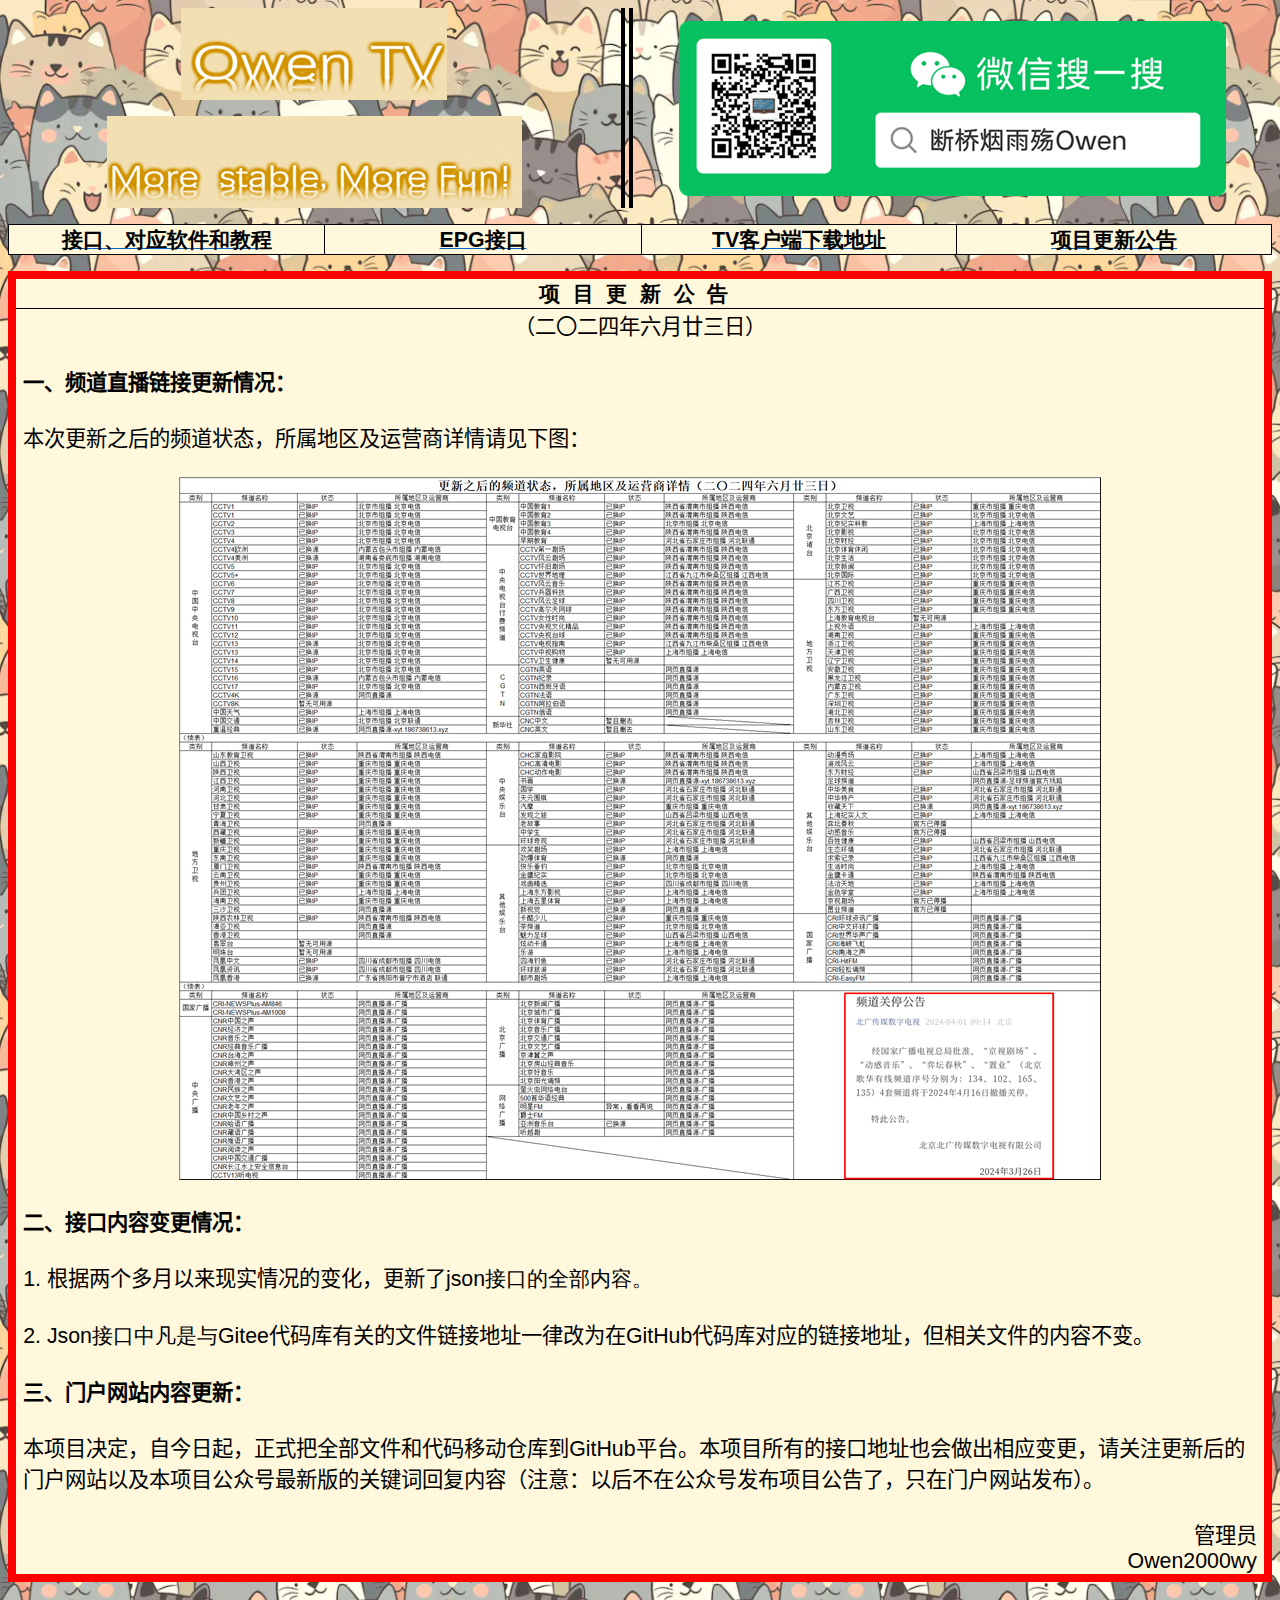
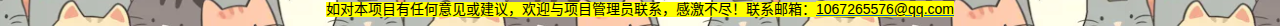
<file: 4.html>
<html xmlns:v="urn:schemas-microsoft-com:vml"
xmlns:o="urn:schemas-microsoft-com:office:office"
xmlns:w="urn:schemas-microsoft-com:office:word"
xmlns:m="http://schemas.microsoft.com/office/2004/12/omml"
xmlns="http://www.w3.org/TR/REC-html40">

<head>
<meta http-equiv=Content-Type content="text/html; charset=utf-8">
<meta name=ProgId content=Word.Document>
<meta name=Generator content="Microsoft Word 15">
<meta name=Originator content="Microsoft Word 15">
<link rel=File-List href="4.files/filelist.xml">
<link rel=Preview href="4.files/preview.wmf">
<link rel=Edit-Time-Data href="4.files/editdata.mso">
<!--[if !mso]>
<style>
v\:* {behavior:url(#default#VML);}
o\:* {behavior:url(#default#VML);}
w\:* {behavior:url(#default#VML);}
.shape {behavior:url(#default#VML);}
</style>
<![endif]--><!--[if gte mso 9]><xml>
 <o:DocumentProperties>
  <o:Author>王雍</o:Author>
  <o:LastAuthor>王雍</o:LastAuthor>
  <o:Revision>2</o:Revision>
  <o:TotalTime>7</o:TotalTime>
  <o:Created>2024-07-26T15:20:00Z</o:Created>
  <o:LastSaved>2024-07-26T15:20:00Z</o:LastSaved>
  <o:Pages>1</o:Pages>
  <o:Words>147</o:Words>
  <o:Characters>840</o:Characters>
  <o:Lines>7</o:Lines>
  <o:Paragraphs>1</o:Paragraphs>
  <o:CharactersWithSpaces>986</o:CharactersWithSpaces>
  <o:Version>16.00</o:Version>
 </o:DocumentProperties>
 <o:OfficeDocumentSettings>
  <o:AllowPNG/>
 </o:OfficeDocumentSettings>
</xml><![endif]-->
<link rel=themeData href="4.files/themedata.thmx">
<link rel=colorSchemeMapping href="4.files/colorschememapping.xml">
<!--[if gte mso 9]><xml>
 <w:WordDocument>
  <w:TrackMoves>false</w:TrackMoves>
  <w:TrackFormatting/>
  <w:PunctuationKerning/>
  <w:DrawingGridVerticalSpacing>7.8 磅</w:DrawingGridVerticalSpacing>
  <w:DisplayHorizontalDrawingGridEvery>0</w:DisplayHorizontalDrawingGridEvery>
  <w:DisplayVerticalDrawingGridEvery>2</w:DisplayVerticalDrawingGridEvery>
  <w:ValidateAgainstSchemas/>
  <w:SaveIfXMLInvalid>false</w:SaveIfXMLInvalid>
  <w:IgnoreMixedContent>false</w:IgnoreMixedContent>
  <w:AlwaysShowPlaceholderText>false</w:AlwaysShowPlaceholderText>
  <w:DoNotPromoteQF/>
  <w:LidThemeOther>EN-US</w:LidThemeOther>
  <w:LidThemeAsian>ZH-CN</w:LidThemeAsian>
  <w:LidThemeComplexScript>X-NONE</w:LidThemeComplexScript>
  <w:Compatibility>
   <w:SpaceForUL/>
   <w:BalanceSingleByteDoubleByteWidth/>
   <w:DoNotLeaveBackslashAlone/>
   <w:ULTrailSpace/>
   <w:DoNotExpandShiftReturn/>
   <w:AdjustLineHeightInTable/>
   <w:BreakWrappedTables/>
   <w:SnapToGridInCell/>
   <w:WrapTextWithPunct/>
   <w:UseAsianBreakRules/>
   <w:DontGrowAutofit/>
   <w:SplitPgBreakAndParaMark/>
   <w:EnableOpenTypeKerning/>
   <w:DontFlipMirrorIndents/>
   <w:OverrideTableStyleHps/>
   <w:UseFELayout/>
  </w:Compatibility>
  <w:DoNotOptimizeForBrowser/>
  <m:mathPr>
   <m:mathFont m:val="Cambria Math"/>
   <m:brkBin m:val="before"/>
   <m:brkBinSub m:val="&#45;-"/>
   <m:smallFrac m:val="off"/>
   <m:dispDef/>
   <m:lMargin m:val="0"/>
   <m:rMargin m:val="0"/>
   <m:defJc m:val="centerGroup"/>
   <m:wrapIndent m:val="1440"/>
   <m:intLim m:val="subSup"/>
   <m:naryLim m:val="undOvr"/>
  </m:mathPr></w:WordDocument>
</xml><![endif]--><!--[if gte mso 9]><xml>
 <w:LatentStyles DefLockedState="false" DefUnhideWhenUsed="false"
  DefSemiHidden="false" DefQFormat="false" DefPriority="99"
  LatentStyleCount="376">
  <w:LsdException Locked="false" Priority="0" QFormat="true" Name="Normal"/>
  <w:LsdException Locked="false" Priority="9" QFormat="true" Name="heading 1"/>
  <w:LsdException Locked="false" Priority="9" SemiHidden="true"
   UnhideWhenUsed="true" QFormat="true" Name="heading 2"/>
  <w:LsdException Locked="false" Priority="9" SemiHidden="true"
   UnhideWhenUsed="true" QFormat="true" Name="heading 3"/>
  <w:LsdException Locked="false" Priority="9" SemiHidden="true"
   UnhideWhenUsed="true" QFormat="true" Name="heading 4"/>
  <w:LsdException Locked="false" Priority="9" SemiHidden="true"
   UnhideWhenUsed="true" QFormat="true" Name="heading 5"/>
  <w:LsdException Locked="false" Priority="9" SemiHidden="true"
   UnhideWhenUsed="true" QFormat="true" Name="heading 6"/>
  <w:LsdException Locked="false" Priority="9" SemiHidden="true"
   UnhideWhenUsed="true" QFormat="true" Name="heading 7"/>
  <w:LsdException Locked="false" Priority="9" SemiHidden="true"
   UnhideWhenUsed="true" QFormat="true" Name="heading 8"/>
  <w:LsdException Locked="false" Priority="9" SemiHidden="true"
   UnhideWhenUsed="true" QFormat="true" Name="heading 9"/>
  <w:LsdException Locked="false" SemiHidden="true" UnhideWhenUsed="true"
   Name="index 1"/>
  <w:LsdException Locked="false" SemiHidden="true" UnhideWhenUsed="true"
   Name="index 2"/>
  <w:LsdException Locked="false" SemiHidden="true" UnhideWhenUsed="true"
   Name="index 3"/>
  <w:LsdException Locked="false" SemiHidden="true" UnhideWhenUsed="true"
   Name="index 4"/>
  <w:LsdException Locked="false" SemiHidden="true" UnhideWhenUsed="true"
   Name="index 5"/>
  <w:LsdException Locked="false" SemiHidden="true" UnhideWhenUsed="true"
   Name="index 6"/>
  <w:LsdException Locked="false" SemiHidden="true" UnhideWhenUsed="true"
   Name="index 7"/>
  <w:LsdException Locked="false" SemiHidden="true" UnhideWhenUsed="true"
   Name="index 8"/>
  <w:LsdException Locked="false" SemiHidden="true" UnhideWhenUsed="true"
   Name="index 9"/>
  <w:LsdException Locked="false" Priority="39" SemiHidden="true"
   UnhideWhenUsed="true" Name="toc 1"/>
  <w:LsdException Locked="false" Priority="39" SemiHidden="true"
   UnhideWhenUsed="true" Name="toc 2"/>
  <w:LsdException Locked="false" Priority="39" SemiHidden="true"
   UnhideWhenUsed="true" Name="toc 3"/>
  <w:LsdException Locked="false" Priority="39" SemiHidden="true"
   UnhideWhenUsed="true" Name="toc 4"/>
  <w:LsdException Locked="false" Priority="39" SemiHidden="true"
   UnhideWhenUsed="true" Name="toc 5"/>
  <w:LsdException Locked="false" Priority="39" SemiHidden="true"
   UnhideWhenUsed="true" Name="toc 6"/>
  <w:LsdException Locked="false" Priority="39" SemiHidden="true"
   UnhideWhenUsed="true" Name="toc 7"/>
  <w:LsdException Locked="false" Priority="39" SemiHidden="true"
   UnhideWhenUsed="true" Name="toc 8"/>
  <w:LsdException Locked="false" Priority="39" SemiHidden="true"
   UnhideWhenUsed="true" Name="toc 9"/>
  <w:LsdException Locked="false" SemiHidden="true" UnhideWhenUsed="true"
   Name="Normal Indent"/>
  <w:LsdException Locked="false" SemiHidden="true" UnhideWhenUsed="true"
   Name="footnote text"/>
  <w:LsdException Locked="false" SemiHidden="true" UnhideWhenUsed="true"
   Name="annotation text"/>
  <w:LsdException Locked="false" SemiHidden="true" UnhideWhenUsed="true"
   Name="header"/>
  <w:LsdException Locked="false" SemiHidden="true" UnhideWhenUsed="true"
   Name="footer"/>
  <w:LsdException Locked="false" SemiHidden="true" UnhideWhenUsed="true"
   Name="index heading"/>
  <w:LsdException Locked="false" Priority="35" SemiHidden="true"
   UnhideWhenUsed="true" QFormat="true" Name="caption"/>
  <w:LsdException Locked="false" SemiHidden="true" UnhideWhenUsed="true"
   Name="table of figures"/>
  <w:LsdException Locked="false" SemiHidden="true" UnhideWhenUsed="true"
   Name="envelope address"/>
  <w:LsdException Locked="false" SemiHidden="true" UnhideWhenUsed="true"
   Name="envelope return"/>
  <w:LsdException Locked="false" SemiHidden="true" UnhideWhenUsed="true"
   Name="footnote reference"/>
  <w:LsdException Locked="false" SemiHidden="true" UnhideWhenUsed="true"
   Name="annotation reference"/>
  <w:LsdException Locked="false" SemiHidden="true" UnhideWhenUsed="true"
   Name="line number"/>
  <w:LsdException Locked="false" SemiHidden="true" UnhideWhenUsed="true"
   Name="page number"/>
  <w:LsdException Locked="false" SemiHidden="true" UnhideWhenUsed="true"
   Name="endnote reference"/>
  <w:LsdException Locked="false" SemiHidden="true" UnhideWhenUsed="true"
   Name="endnote text"/>
  <w:LsdException Locked="false" SemiHidden="true" UnhideWhenUsed="true"
   Name="table of authorities"/>
  <w:LsdException Locked="false" SemiHidden="true" UnhideWhenUsed="true"
   Name="macro"/>
  <w:LsdException Locked="false" SemiHidden="true" UnhideWhenUsed="true"
   Name="toa heading"/>
  <w:LsdException Locked="false" SemiHidden="true" UnhideWhenUsed="true"
   Name="List"/>
  <w:LsdException Locked="false" SemiHidden="true" UnhideWhenUsed="true"
   Name="List Bullet"/>
  <w:LsdException Locked="false" SemiHidden="true" UnhideWhenUsed="true"
   Name="List Number"/>
  <w:LsdException Locked="false" SemiHidden="true" UnhideWhenUsed="true"
   Name="List 2"/>
  <w:LsdException Locked="false" SemiHidden="true" UnhideWhenUsed="true"
   Name="List 3"/>
  <w:LsdException Locked="false" SemiHidden="true" UnhideWhenUsed="true"
   Name="List 4"/>
  <w:LsdException Locked="false" SemiHidden="true" UnhideWhenUsed="true"
   Name="List 5"/>
  <w:LsdException Locked="false" SemiHidden="true" UnhideWhenUsed="true"
   Name="List Bullet 2"/>
  <w:LsdException Locked="false" SemiHidden="true" UnhideWhenUsed="true"
   Name="List Bullet 3"/>
  <w:LsdException Locked="false" SemiHidden="true" UnhideWhenUsed="true"
   Name="List Bullet 4"/>
  <w:LsdException Locked="false" SemiHidden="true" UnhideWhenUsed="true"
   Name="List Bullet 5"/>
  <w:LsdException Locked="false" SemiHidden="true" UnhideWhenUsed="true"
   Name="List Number 2"/>
  <w:LsdException Locked="false" SemiHidden="true" UnhideWhenUsed="true"
   Name="List Number 3"/>
  <w:LsdException Locked="false" SemiHidden="true" UnhideWhenUsed="true"
   Name="List Number 4"/>
  <w:LsdException Locked="false" SemiHidden="true" UnhideWhenUsed="true"
   Name="List Number 5"/>
  <w:LsdException Locked="false" Priority="10" QFormat="true" Name="Title"/>
  <w:LsdException Locked="false" SemiHidden="true" UnhideWhenUsed="true"
   Name="Closing"/>
  <w:LsdException Locked="false" SemiHidden="true" UnhideWhenUsed="true"
   Name="Signature"/>
  <w:LsdException Locked="false" Priority="1" SemiHidden="true"
   UnhideWhenUsed="true" Name="Default Paragraph Font"/>
  <w:LsdException Locked="false" SemiHidden="true" UnhideWhenUsed="true"
   Name="Body Text"/>
  <w:LsdException Locked="false" SemiHidden="true" UnhideWhenUsed="true"
   Name="Body Text Indent"/>
  <w:LsdException Locked="false" SemiHidden="true" UnhideWhenUsed="true"
   Name="List Continue"/>
  <w:LsdException Locked="false" SemiHidden="true" UnhideWhenUsed="true"
   Name="List Continue 2"/>
  <w:LsdException Locked="false" SemiHidden="true" UnhideWhenUsed="true"
   Name="List Continue 3"/>
  <w:LsdException Locked="false" SemiHidden="true" UnhideWhenUsed="true"
   Name="List Continue 4"/>
  <w:LsdException Locked="false" SemiHidden="true" UnhideWhenUsed="true"
   Name="List Continue 5"/>
  <w:LsdException Locked="false" SemiHidden="true" UnhideWhenUsed="true"
   Name="Message Header"/>
  <w:LsdException Locked="false" Priority="11" QFormat="true" Name="Subtitle"/>
  <w:LsdException Locked="false" SemiHidden="true" UnhideWhenUsed="true"
   Name="Salutation"/>
  <w:LsdException Locked="false" SemiHidden="true" UnhideWhenUsed="true"
   Name="Date"/>
  <w:LsdException Locked="false" SemiHidden="true" UnhideWhenUsed="true"
   Name="Body Text First Indent"/>
  <w:LsdException Locked="false" SemiHidden="true" UnhideWhenUsed="true"
   Name="Body Text First Indent 2"/>
  <w:LsdException Locked="false" SemiHidden="true" UnhideWhenUsed="true"
   Name="Note Heading"/>
  <w:LsdException Locked="false" SemiHidden="true" UnhideWhenUsed="true"
   Name="Body Text 2"/>
  <w:LsdException Locked="false" SemiHidden="true" UnhideWhenUsed="true"
   Name="Body Text 3"/>
  <w:LsdException Locked="false" SemiHidden="true" UnhideWhenUsed="true"
   Name="Body Text Indent 2"/>
  <w:LsdException Locked="false" SemiHidden="true" UnhideWhenUsed="true"
   Name="Body Text Indent 3"/>
  <w:LsdException Locked="false" SemiHidden="true" UnhideWhenUsed="true"
   Name="Block Text"/>
  <w:LsdException Locked="false" SemiHidden="true" UnhideWhenUsed="true"
   Name="Hyperlink"/>
  <w:LsdException Locked="false" SemiHidden="true" UnhideWhenUsed="true"
   Name="FollowedHyperlink"/>
  <w:LsdException Locked="false" Priority="22" QFormat="true" Name="Strong"/>
  <w:LsdException Locked="false" Priority="20" QFormat="true" Name="Emphasis"/>
  <w:LsdException Locked="false" SemiHidden="true" UnhideWhenUsed="true"
   Name="Document Map"/>
  <w:LsdException Locked="false" SemiHidden="true" UnhideWhenUsed="true"
   Name="Plain Text"/>
  <w:LsdException Locked="false" SemiHidden="true" UnhideWhenUsed="true"
   Name="E-mail Signature"/>
  <w:LsdException Locked="false" SemiHidden="true" UnhideWhenUsed="true"
   Name="HTML Top of Form"/>
  <w:LsdException Locked="false" SemiHidden="true" UnhideWhenUsed="true"
   Name="HTML Bottom of Form"/>
  <w:LsdException Locked="false" SemiHidden="true" UnhideWhenUsed="true"
   Name="Normal (Web)"/>
  <w:LsdException Locked="false" SemiHidden="true" UnhideWhenUsed="true"
   Name="HTML Acronym"/>
  <w:LsdException Locked="false" SemiHidden="true" UnhideWhenUsed="true"
   Name="HTML Address"/>
  <w:LsdException Locked="false" SemiHidden="true" UnhideWhenUsed="true"
   Name="HTML Cite"/>
  <w:LsdException Locked="false" SemiHidden="true" UnhideWhenUsed="true"
   Name="HTML Code"/>
  <w:LsdException Locked="false" SemiHidden="true" UnhideWhenUsed="true"
   Name="HTML Definition"/>
  <w:LsdException Locked="false" SemiHidden="true" UnhideWhenUsed="true"
   Name="HTML Keyboard"/>
  <w:LsdException Locked="false" SemiHidden="true" UnhideWhenUsed="true"
   Name="HTML Preformatted"/>
  <w:LsdException Locked="false" SemiHidden="true" UnhideWhenUsed="true"
   Name="HTML Sample"/>
  <w:LsdException Locked="false" SemiHidden="true" UnhideWhenUsed="true"
   Name="HTML Typewriter"/>
  <w:LsdException Locked="false" SemiHidden="true" UnhideWhenUsed="true"
   Name="HTML Variable"/>
  <w:LsdException Locked="false" SemiHidden="true" UnhideWhenUsed="true"
   Name="Normal Table"/>
  <w:LsdException Locked="false" SemiHidden="true" UnhideWhenUsed="true"
   Name="annotation subject"/>
  <w:LsdException Locked="false" SemiHidden="true" UnhideWhenUsed="true"
   Name="No List"/>
  <w:LsdException Locked="false" SemiHidden="true" UnhideWhenUsed="true"
   Name="Outline List 1"/>
  <w:LsdException Locked="false" SemiHidden="true" UnhideWhenUsed="true"
   Name="Outline List 2"/>
  <w:LsdException Locked="false" SemiHidden="true" UnhideWhenUsed="true"
   Name="Outline List 3"/>
  <w:LsdException Locked="false" SemiHidden="true" UnhideWhenUsed="true"
   Name="Table Simple 1"/>
  <w:LsdException Locked="false" SemiHidden="true" UnhideWhenUsed="true"
   Name="Table Simple 2"/>
  <w:LsdException Locked="false" SemiHidden="true" UnhideWhenUsed="true"
   Name="Table Simple 3"/>
  <w:LsdException Locked="false" SemiHidden="true" UnhideWhenUsed="true"
   Name="Table Classic 1"/>
  <w:LsdException Locked="false" SemiHidden="true" UnhideWhenUsed="true"
   Name="Table Classic 2"/>
  <w:LsdException Locked="false" SemiHidden="true" UnhideWhenUsed="true"
   Name="Table Classic 3"/>
  <w:LsdException Locked="false" SemiHidden="true" UnhideWhenUsed="true"
   Name="Table Classic 4"/>
  <w:LsdException Locked="false" SemiHidden="true" UnhideWhenUsed="true"
   Name="Table Colorful 1"/>
  <w:LsdException Locked="false" SemiHidden="true" UnhideWhenUsed="true"
   Name="Table Colorful 2"/>
  <w:LsdException Locked="false" SemiHidden="true" UnhideWhenUsed="true"
   Name="Table Colorful 3"/>
  <w:LsdException Locked="false" SemiHidden="true" UnhideWhenUsed="true"
   Name="Table Columns 1"/>
  <w:LsdException Locked="false" SemiHidden="true" UnhideWhenUsed="true"
   Name="Table Columns 2"/>
  <w:LsdException Locked="false" SemiHidden="true" UnhideWhenUsed="true"
   Name="Table Columns 3"/>
  <w:LsdException Locked="false" SemiHidden="true" UnhideWhenUsed="true"
   Name="Table Columns 4"/>
  <w:LsdException Locked="false" SemiHidden="true" UnhideWhenUsed="true"
   Name="Table Columns 5"/>
  <w:LsdException Locked="false" SemiHidden="true" UnhideWhenUsed="true"
   Name="Table Grid 1"/>
  <w:LsdException Locked="false" SemiHidden="true" UnhideWhenUsed="true"
   Name="Table Grid 2"/>
  <w:LsdException Locked="false" SemiHidden="true" UnhideWhenUsed="true"
   Name="Table Grid 3"/>
  <w:LsdException Locked="false" SemiHidden="true" UnhideWhenUsed="true"
   Name="Table Grid 4"/>
  <w:LsdException Locked="false" SemiHidden="true" UnhideWhenUsed="true"
   Name="Table Grid 5"/>
  <w:LsdException Locked="false" SemiHidden="true" UnhideWhenUsed="true"
   Name="Table Grid 6"/>
  <w:LsdException Locked="false" SemiHidden="true" UnhideWhenUsed="true"
   Name="Table Grid 7"/>
  <w:LsdException Locked="false" SemiHidden="true" UnhideWhenUsed="true"
   Name="Table Grid 8"/>
  <w:LsdException Locked="false" SemiHidden="true" UnhideWhenUsed="true"
   Name="Table List 1"/>
  <w:LsdException Locked="false" SemiHidden="true" UnhideWhenUsed="true"
   Name="Table List 2"/>
  <w:LsdException Locked="false" SemiHidden="true" UnhideWhenUsed="true"
   Name="Table List 3"/>
  <w:LsdException Locked="false" SemiHidden="true" UnhideWhenUsed="true"
   Name="Table List 4"/>
  <w:LsdException Locked="false" SemiHidden="true" UnhideWhenUsed="true"
   Name="Table List 5"/>
  <w:LsdException Locked="false" SemiHidden="true" UnhideWhenUsed="true"
   Name="Table List 6"/>
  <w:LsdException Locked="false" SemiHidden="true" UnhideWhenUsed="true"
   Name="Table List 7"/>
  <w:LsdException Locked="false" SemiHidden="true" UnhideWhenUsed="true"
   Name="Table List 8"/>
  <w:LsdException Locked="false" SemiHidden="true" UnhideWhenUsed="true"
   Name="Table 3D effects 1"/>
  <w:LsdException Locked="false" SemiHidden="true" UnhideWhenUsed="true"
   Name="Table 3D effects 2"/>
  <w:LsdException Locked="false" SemiHidden="true" UnhideWhenUsed="true"
   Name="Table 3D effects 3"/>
  <w:LsdException Locked="false" SemiHidden="true" UnhideWhenUsed="true"
   Name="Table Contemporary"/>
  <w:LsdException Locked="false" SemiHidden="true" UnhideWhenUsed="true"
   Name="Table Elegant"/>
  <w:LsdException Locked="false" SemiHidden="true" UnhideWhenUsed="true"
   Name="Table Professional"/>
  <w:LsdException Locked="false" SemiHidden="true" UnhideWhenUsed="true"
   Name="Table Subtle 1"/>
  <w:LsdException Locked="false" SemiHidden="true" UnhideWhenUsed="true"
   Name="Table Subtle 2"/>
  <w:LsdException Locked="false" SemiHidden="true" UnhideWhenUsed="true"
   Name="Table Web 1"/>
  <w:LsdException Locked="false" SemiHidden="true" UnhideWhenUsed="true"
   Name="Table Web 2"/>
  <w:LsdException Locked="false" SemiHidden="true" UnhideWhenUsed="true"
   Name="Table Web 3"/>
  <w:LsdException Locked="false" SemiHidden="true" UnhideWhenUsed="true"
   Name="Balloon Text"/>
  <w:LsdException Locked="false" Priority="39" Name="Table Grid"/>
  <w:LsdException Locked="false" SemiHidden="true" UnhideWhenUsed="true"
   Name="Table Theme"/>
  <w:LsdException Locked="false" SemiHidden="true" Name="Placeholder Text"/>
  <w:LsdException Locked="false" Priority="1" QFormat="true" Name="No Spacing"/>
  <w:LsdException Locked="false" Priority="60" Name="Light Shading"/>
  <w:LsdException Locked="false" Priority="61" Name="Light List"/>
  <w:LsdException Locked="false" Priority="62" Name="Light Grid"/>
  <w:LsdException Locked="false" Priority="63" Name="Medium Shading 1"/>
  <w:LsdException Locked="false" Priority="64" Name="Medium Shading 2"/>
  <w:LsdException Locked="false" Priority="65" Name="Medium List 1"/>
  <w:LsdException Locked="false" Priority="66" Name="Medium List 2"/>
  <w:LsdException Locked="false" Priority="67" Name="Medium Grid 1"/>
  <w:LsdException Locked="false" Priority="68" Name="Medium Grid 2"/>
  <w:LsdException Locked="false" Priority="69" Name="Medium Grid 3"/>
  <w:LsdException Locked="false" Priority="70" Name="Dark List"/>
  <w:LsdException Locked="false" Priority="71" Name="Colorful Shading"/>
  <w:LsdException Locked="false" Priority="72" Name="Colorful List"/>
  <w:LsdException Locked="false" Priority="73" Name="Colorful Grid"/>
  <w:LsdException Locked="false" Priority="60" Name="Light Shading Accent 1"/>
  <w:LsdException Locked="false" Priority="61" Name="Light List Accent 1"/>
  <w:LsdException Locked="false" Priority="62" Name="Light Grid Accent 1"/>
  <w:LsdException Locked="false" Priority="63" Name="Medium Shading 1 Accent 1"/>
  <w:LsdException Locked="false" Priority="64" Name="Medium Shading 2 Accent 1"/>
  <w:LsdException Locked="false" Priority="65" Name="Medium List 1 Accent 1"/>
  <w:LsdException Locked="false" SemiHidden="true" Name="Revision"/>
  <w:LsdException Locked="false" Priority="34" QFormat="true"
   Name="List Paragraph"/>
  <w:LsdException Locked="false" Priority="29" QFormat="true" Name="Quote"/>
  <w:LsdException Locked="false" Priority="30" QFormat="true"
   Name="Intense Quote"/>
  <w:LsdException Locked="false" Priority="66" Name="Medium List 2 Accent 1"/>
  <w:LsdException Locked="false" Priority="67" Name="Medium Grid 1 Accent 1"/>
  <w:LsdException Locked="false" Priority="68" Name="Medium Grid 2 Accent 1"/>
  <w:LsdException Locked="false" Priority="69" Name="Medium Grid 3 Accent 1"/>
  <w:LsdException Locked="false" Priority="70" Name="Dark List Accent 1"/>
  <w:LsdException Locked="false" Priority="71" Name="Colorful Shading Accent 1"/>
  <w:LsdException Locked="false" Priority="72" Name="Colorful List Accent 1"/>
  <w:LsdException Locked="false" Priority="73" Name="Colorful Grid Accent 1"/>
  <w:LsdException Locked="false" Priority="60" Name="Light Shading Accent 2"/>
  <w:LsdException Locked="false" Priority="61" Name="Light List Accent 2"/>
  <w:LsdException Locked="false" Priority="62" Name="Light Grid Accent 2"/>
  <w:LsdException Locked="false" Priority="63" Name="Medium Shading 1 Accent 2"/>
  <w:LsdException Locked="false" Priority="64" Name="Medium Shading 2 Accent 2"/>
  <w:LsdException Locked="false" Priority="65" Name="Medium List 1 Accent 2"/>
  <w:LsdException Locked="false" Priority="66" Name="Medium List 2 Accent 2"/>
  <w:LsdException Locked="false" Priority="67" Name="Medium Grid 1 Accent 2"/>
  <w:LsdException Locked="false" Priority="68" Name="Medium Grid 2 Accent 2"/>
  <w:LsdException Locked="false" Priority="69" Name="Medium Grid 3 Accent 2"/>
  <w:LsdException Locked="false" Priority="70" Name="Dark List Accent 2"/>
  <w:LsdException Locked="false" Priority="71" Name="Colorful Shading Accent 2"/>
  <w:LsdException Locked="false" Priority="72" Name="Colorful List Accent 2"/>
  <w:LsdException Locked="false" Priority="73" Name="Colorful Grid Accent 2"/>
  <w:LsdException Locked="false" Priority="60" Name="Light Shading Accent 3"/>
  <w:LsdException Locked="false" Priority="61" Name="Light List Accent 3"/>
  <w:LsdException Locked="false" Priority="62" Name="Light Grid Accent 3"/>
  <w:LsdException Locked="false" Priority="63" Name="Medium Shading 1 Accent 3"/>
  <w:LsdException Locked="false" Priority="64" Name="Medium Shading 2 Accent 3"/>
  <w:LsdException Locked="false" Priority="65" Name="Medium List 1 Accent 3"/>
  <w:LsdException Locked="false" Priority="66" Name="Medium List 2 Accent 3"/>
  <w:LsdException Locked="false" Priority="67" Name="Medium Grid 1 Accent 3"/>
  <w:LsdException Locked="false" Priority="68" Name="Medium Grid 2 Accent 3"/>
  <w:LsdException Locked="false" Priority="69" Name="Medium Grid 3 Accent 3"/>
  <w:LsdException Locked="false" Priority="70" Name="Dark List Accent 3"/>
  <w:LsdException Locked="false" Priority="71" Name="Colorful Shading Accent 3"/>
  <w:LsdException Locked="false" Priority="72" Name="Colorful List Accent 3"/>
  <w:LsdException Locked="false" Priority="73" Name="Colorful Grid Accent 3"/>
  <w:LsdException Locked="false" Priority="60" Name="Light Shading Accent 4"/>
  <w:LsdException Locked="false" Priority="61" Name="Light List Accent 4"/>
  <w:LsdException Locked="false" Priority="62" Name="Light Grid Accent 4"/>
  <w:LsdException Locked="false" Priority="63" Name="Medium Shading 1 Accent 4"/>
  <w:LsdException Locked="false" Priority="64" Name="Medium Shading 2 Accent 4"/>
  <w:LsdException Locked="false" Priority="65" Name="Medium List 1 Accent 4"/>
  <w:LsdException Locked="false" Priority="66" Name="Medium List 2 Accent 4"/>
  <w:LsdException Locked="false" Priority="67" Name="Medium Grid 1 Accent 4"/>
  <w:LsdException Locked="false" Priority="68" Name="Medium Grid 2 Accent 4"/>
  <w:LsdException Locked="false" Priority="69" Name="Medium Grid 3 Accent 4"/>
  <w:LsdException Locked="false" Priority="70" Name="Dark List Accent 4"/>
  <w:LsdException Locked="false" Priority="71" Name="Colorful Shading Accent 4"/>
  <w:LsdException Locked="false" Priority="72" Name="Colorful List Accent 4"/>
  <w:LsdException Locked="false" Priority="73" Name="Colorful Grid Accent 4"/>
  <w:LsdException Locked="false" Priority="60" Name="Light Shading Accent 5"/>
  <w:LsdException Locked="false" Priority="61" Name="Light List Accent 5"/>
  <w:LsdException Locked="false" Priority="62" Name="Light Grid Accent 5"/>
  <w:LsdException Locked="false" Priority="63" Name="Medium Shading 1 Accent 5"/>
  <w:LsdException Locked="false" Priority="64" Name="Medium Shading 2 Accent 5"/>
  <w:LsdException Locked="false" Priority="65" Name="Medium List 1 Accent 5"/>
  <w:LsdException Locked="false" Priority="66" Name="Medium List 2 Accent 5"/>
  <w:LsdException Locked="false" Priority="67" Name="Medium Grid 1 Accent 5"/>
  <w:LsdException Locked="false" Priority="68" Name="Medium Grid 2 Accent 5"/>
  <w:LsdException Locked="false" Priority="69" Name="Medium Grid 3 Accent 5"/>
  <w:LsdException Locked="false" Priority="70" Name="Dark List Accent 5"/>
  <w:LsdException Locked="false" Priority="71" Name="Colorful Shading Accent 5"/>
  <w:LsdException Locked="false" Priority="72" Name="Colorful List Accent 5"/>
  <w:LsdException Locked="false" Priority="73" Name="Colorful Grid Accent 5"/>
  <w:LsdException Locked="false" Priority="60" Name="Light Shading Accent 6"/>
  <w:LsdException Locked="false" Priority="61" Name="Light List Accent 6"/>
  <w:LsdException Locked="false" Priority="62" Name="Light Grid Accent 6"/>
  <w:LsdException Locked="false" Priority="63" Name="Medium Shading 1 Accent 6"/>
  <w:LsdException Locked="false" Priority="64" Name="Medium Shading 2 Accent 6"/>
  <w:LsdException Locked="false" Priority="65" Name="Medium List 1 Accent 6"/>
  <w:LsdException Locked="false" Priority="66" Name="Medium List 2 Accent 6"/>
  <w:LsdException Locked="false" Priority="67" Name="Medium Grid 1 Accent 6"/>
  <w:LsdException Locked="false" Priority="68" Name="Medium Grid 2 Accent 6"/>
  <w:LsdException Locked="false" Priority="69" Name="Medium Grid 3 Accent 6"/>
  <w:LsdException Locked="false" Priority="70" Name="Dark List Accent 6"/>
  <w:LsdException Locked="false" Priority="71" Name="Colorful Shading Accent 6"/>
  <w:LsdException Locked="false" Priority="72" Name="Colorful List Accent 6"/>
  <w:LsdException Locked="false" Priority="73" Name="Colorful Grid Accent 6"/>
  <w:LsdException Locked="false" Priority="19" QFormat="true"
   Name="Subtle Emphasis"/>
  <w:LsdException Locked="false" Priority="21" QFormat="true"
   Name="Intense Emphasis"/>
  <w:LsdException Locked="false" Priority="31" QFormat="true"
   Name="Subtle Reference"/>
  <w:LsdException Locked="false" Priority="32" QFormat="true"
   Name="Intense Reference"/>
  <w:LsdException Locked="false" Priority="33" QFormat="true" Name="Book Title"/>
  <w:LsdException Locked="false" Priority="37" SemiHidden="true"
   UnhideWhenUsed="true" Name="Bibliography"/>
  <w:LsdException Locked="false" Priority="39" SemiHidden="true"
   UnhideWhenUsed="true" QFormat="true" Name="TOC Heading"/>
  <w:LsdException Locked="false" Priority="41" Name="Plain Table 1"/>
  <w:LsdException Locked="false" Priority="42" Name="Plain Table 2"/>
  <w:LsdException Locked="false" Priority="43" Name="Plain Table 3"/>
  <w:LsdException Locked="false" Priority="44" Name="Plain Table 4"/>
  <w:LsdException Locked="false" Priority="45" Name="Plain Table 5"/>
  <w:LsdException Locked="false" Priority="40" Name="Grid Table Light"/>
  <w:LsdException Locked="false" Priority="46" Name="Grid Table 1 Light"/>
  <w:LsdException Locked="false" Priority="47" Name="Grid Table 2"/>
  <w:LsdException Locked="false" Priority="48" Name="Grid Table 3"/>
  <w:LsdException Locked="false" Priority="49" Name="Grid Table 4"/>
  <w:LsdException Locked="false" Priority="50" Name="Grid Table 5 Dark"/>
  <w:LsdException Locked="false" Priority="51" Name="Grid Table 6 Colorful"/>
  <w:LsdException Locked="false" Priority="52" Name="Grid Table 7 Colorful"/>
  <w:LsdException Locked="false" Priority="46"
   Name="Grid Table 1 Light Accent 1"/>
  <w:LsdException Locked="false" Priority="47" Name="Grid Table 2 Accent 1"/>
  <w:LsdException Locked="false" Priority="48" Name="Grid Table 3 Accent 1"/>
  <w:LsdException Locked="false" Priority="49" Name="Grid Table 4 Accent 1"/>
  <w:LsdException Locked="false" Priority="50" Name="Grid Table 5 Dark Accent 1"/>
  <w:LsdException Locked="false" Priority="51"
   Name="Grid Table 6 Colorful Accent 1"/>
  <w:LsdException Locked="false" Priority="52"
   Name="Grid Table 7 Colorful Accent 1"/>
  <w:LsdException Locked="false" Priority="46"
   Name="Grid Table 1 Light Accent 2"/>
  <w:LsdException Locked="false" Priority="47" Name="Grid Table 2 Accent 2"/>
  <w:LsdException Locked="false" Priority="48" Name="Grid Table 3 Accent 2"/>
  <w:LsdException Locked="false" Priority="49" Name="Grid Table 4 Accent 2"/>
  <w:LsdException Locked="false" Priority="50" Name="Grid Table 5 Dark Accent 2"/>
  <w:LsdException Locked="false" Priority="51"
   Name="Grid Table 6 Colorful Accent 2"/>
  <w:LsdException Locked="false" Priority="52"
   Name="Grid Table 7 Colorful Accent 2"/>
  <w:LsdException Locked="false" Priority="46"
   Name="Grid Table 1 Light Accent 3"/>
  <w:LsdException Locked="false" Priority="47" Name="Grid Table 2 Accent 3"/>
  <w:LsdException Locked="false" Priority="48" Name="Grid Table 3 Accent 3"/>
  <w:LsdException Locked="false" Priority="49" Name="Grid Table 4 Accent 3"/>
  <w:LsdException Locked="false" Priority="50" Name="Grid Table 5 Dark Accent 3"/>
  <w:LsdException Locked="false" Priority="51"
   Name="Grid Table 6 Colorful Accent 3"/>
  <w:LsdException Locked="false" Priority="52"
   Name="Grid Table 7 Colorful Accent 3"/>
  <w:LsdException Locked="false" Priority="46"
   Name="Grid Table 1 Light Accent 4"/>
  <w:LsdException Locked="false" Priority="47" Name="Grid Table 2 Accent 4"/>
  <w:LsdException Locked="false" Priority="48" Name="Grid Table 3 Accent 4"/>
  <w:LsdException Locked="false" Priority="49" Name="Grid Table 4 Accent 4"/>
  <w:LsdException Locked="false" Priority="50" Name="Grid Table 5 Dark Accent 4"/>
  <w:LsdException Locked="false" Priority="51"
   Name="Grid Table 6 Colorful Accent 4"/>
  <w:LsdException Locked="false" Priority="52"
   Name="Grid Table 7 Colorful Accent 4"/>
  <w:LsdException Locked="false" Priority="46"
   Name="Grid Table 1 Light Accent 5"/>
  <w:LsdException Locked="false" Priority="47" Name="Grid Table 2 Accent 5"/>
  <w:LsdException Locked="false" Priority="48" Name="Grid Table 3 Accent 5"/>
  <w:LsdException Locked="false" Priority="49" Name="Grid Table 4 Accent 5"/>
  <w:LsdException Locked="false" Priority="50" Name="Grid Table 5 Dark Accent 5"/>
  <w:LsdException Locked="false" Priority="51"
   Name="Grid Table 6 Colorful Accent 5"/>
  <w:LsdException Locked="false" Priority="52"
   Name="Grid Table 7 Colorful Accent 5"/>
  <w:LsdException Locked="false" Priority="46"
   Name="Grid Table 1 Light Accent 6"/>
  <w:LsdException Locked="false" Priority="47" Name="Grid Table 2 Accent 6"/>
  <w:LsdException Locked="false" Priority="48" Name="Grid Table 3 Accent 6"/>
  <w:LsdException Locked="false" Priority="49" Name="Grid Table 4 Accent 6"/>
  <w:LsdException Locked="false" Priority="50" Name="Grid Table 5 Dark Accent 6"/>
  <w:LsdException Locked="false" Priority="51"
   Name="Grid Table 6 Colorful Accent 6"/>
  <w:LsdException Locked="false" Priority="52"
   Name="Grid Table 7 Colorful Accent 6"/>
  <w:LsdException Locked="false" Priority="46" Name="List Table 1 Light"/>
  <w:LsdException Locked="false" Priority="47" Name="List Table 2"/>
  <w:LsdException Locked="false" Priority="48" Name="List Table 3"/>
  <w:LsdException Locked="false" Priority="49" Name="List Table 4"/>
  <w:LsdException Locked="false" Priority="50" Name="List Table 5 Dark"/>
  <w:LsdException Locked="false" Priority="51" Name="List Table 6 Colorful"/>
  <w:LsdException Locked="false" Priority="52" Name="List Table 7 Colorful"/>
  <w:LsdException Locked="false" Priority="46"
   Name="List Table 1 Light Accent 1"/>
  <w:LsdException Locked="false" Priority="47" Name="List Table 2 Accent 1"/>
  <w:LsdException Locked="false" Priority="48" Name="List Table 3 Accent 1"/>
  <w:LsdException Locked="false" Priority="49" Name="List Table 4 Accent 1"/>
  <w:LsdException Locked="false" Priority="50" Name="List Table 5 Dark Accent 1"/>
  <w:LsdException Locked="false" Priority="51"
   Name="List Table 6 Colorful Accent 1"/>
  <w:LsdException Locked="false" Priority="52"
   Name="List Table 7 Colorful Accent 1"/>
  <w:LsdException Locked="false" Priority="46"
   Name="List Table 1 Light Accent 2"/>
  <w:LsdException Locked="false" Priority="47" Name="List Table 2 Accent 2"/>
  <w:LsdException Locked="false" Priority="48" Name="List Table 3 Accent 2"/>
  <w:LsdException Locked="false" Priority="49" Name="List Table 4 Accent 2"/>
  <w:LsdException Locked="false" Priority="50" Name="List Table 5 Dark Accent 2"/>
  <w:LsdException Locked="false" Priority="51"
   Name="List Table 6 Colorful Accent 2"/>
  <w:LsdException Locked="false" Priority="52"
   Name="List Table 7 Colorful Accent 2"/>
  <w:LsdException Locked="false" Priority="46"
   Name="List Table 1 Light Accent 3"/>
  <w:LsdException Locked="false" Priority="47" Name="List Table 2 Accent 3"/>
  <w:LsdException Locked="false" Priority="48" Name="List Table 3 Accent 3"/>
  <w:LsdException Locked="false" Priority="49" Name="List Table 4 Accent 3"/>
  <w:LsdException Locked="false" Priority="50" Name="List Table 5 Dark Accent 3"/>
  <w:LsdException Locked="false" Priority="51"
   Name="List Table 6 Colorful Accent 3"/>
  <w:LsdException Locked="false" Priority="52"
   Name="List Table 7 Colorful Accent 3"/>
  <w:LsdException Locked="false" Priority="46"
   Name="List Table 1 Light Accent 4"/>
  <w:LsdException Locked="false" Priority="47" Name="List Table 2 Accent 4"/>
  <w:LsdException Locked="false" Priority="48" Name="List Table 3 Accent 4"/>
  <w:LsdException Locked="false" Priority="49" Name="List Table 4 Accent 4"/>
  <w:LsdException Locked="false" Priority="50" Name="List Table 5 Dark Accent 4"/>
  <w:LsdException Locked="false" Priority="51"
   Name="List Table 6 Colorful Accent 4"/>
  <w:LsdException Locked="false" Priority="52"
   Name="List Table 7 Colorful Accent 4"/>
  <w:LsdException Locked="false" Priority="46"
   Name="List Table 1 Light Accent 5"/>
  <w:LsdException Locked="false" Priority="47" Name="List Table 2 Accent 5"/>
  <w:LsdException Locked="false" Priority="48" Name="List Table 3 Accent 5"/>
  <w:LsdException Locked="false" Priority="49" Name="List Table 4 Accent 5"/>
  <w:LsdException Locked="false" Priority="50" Name="List Table 5 Dark Accent 5"/>
  <w:LsdException Locked="false" Priority="51"
   Name="List Table 6 Colorful Accent 5"/>
  <w:LsdException Locked="false" Priority="52"
   Name="List Table 7 Colorful Accent 5"/>
  <w:LsdException Locked="false" Priority="46"
   Name="List Table 1 Light Accent 6"/>
  <w:LsdException Locked="false" Priority="47" Name="List Table 2 Accent 6"/>
  <w:LsdException Locked="false" Priority="48" Name="List Table 3 Accent 6"/>
  <w:LsdException Locked="false" Priority="49" Name="List Table 4 Accent 6"/>
  <w:LsdException Locked="false" Priority="50" Name="List Table 5 Dark Accent 6"/>
  <w:LsdException Locked="false" Priority="51"
   Name="List Table 6 Colorful Accent 6"/>
  <w:LsdException Locked="false" Priority="52"
   Name="List Table 7 Colorful Accent 6"/>
  <w:LsdException Locked="false" SemiHidden="true" UnhideWhenUsed="true"
   Name="Mention"/>
  <w:LsdException Locked="false" SemiHidden="true" UnhideWhenUsed="true"
   Name="Smart Hyperlink"/>
  <w:LsdException Locked="false" SemiHidden="true" UnhideWhenUsed="true"
   Name="Hashtag"/>
  <w:LsdException Locked="false" SemiHidden="true" UnhideWhenUsed="true"
   Name="Unresolved Mention"/>
  <w:LsdException Locked="false" SemiHidden="true" UnhideWhenUsed="true"
   Name="Smart Link"/>
 </w:LatentStyles>
</xml><![endif]-->
<style>
<!--
 /* Font Definitions */
 @font-face
	{font-family:宋体;
	panose-1:2 1 6 0 3 1 1 1 1 1;
	mso-font-alt:SimSun;
	mso-font-charset:134;
	mso-generic-font-family:auto;
	mso-font-pitch:variable;
	mso-font-signature:3 680460288 22 0 262145 0;}
@font-face
	{font-family:"Cambria Math";
	panose-1:2 4 5 3 5 4 6 3 2 4;
	mso-font-charset:0;
	mso-generic-font-family:roman;
	mso-font-pitch:variable;
	mso-font-signature:3 0 0 0 1 0;}
@font-face
	{font-family:等线;
	panose-1:2 1 6 0 3 1 1 1 1 1;
	mso-font-alt:DengXian;
	mso-font-charset:134;
	mso-generic-font-family:auto;
	mso-font-pitch:variable;
	mso-font-signature:-1610612033 953122042 22 0 262159 0;}
@font-face
	{font-family:"\@等线";
	panose-1:2 1 6 0 3 1 1 1 1 1;
	mso-font-charset:134;
	mso-generic-font-family:auto;
	mso-font-pitch:variable;
	mso-font-signature:-1610612033 953122042 22 0 262159 0;}
@font-face
	{font-family:"\@宋体";
	panose-1:2 1 6 0 3 1 1 1 1 1;
	mso-font-charset:134;
	mso-generic-font-family:auto;
	mso-font-pitch:variable;
	mso-font-signature:3 680460288 22 0 262145 0;}
 /* Style Definitions */
 p.MsoNormal, li.MsoNormal, div.MsoNormal
	{mso-style-unhide:no;
	mso-style-qformat:yes;
	mso-style-parent:"";
	margin:0cm;
	text-align:justify;
	text-justify:inter-ideograph;
	mso-pagination:none;
	font-size:10.5pt;
	mso-bidi-font-size:11.0pt;
	font-family:等线;
	mso-ascii-font-family:等线;
	mso-ascii-theme-font:minor-latin;
	mso-fareast-font-family:等线;
	mso-fareast-theme-font:minor-fareast;
	mso-hansi-font-family:等线;
	mso-hansi-theme-font:minor-latin;
	mso-bidi-font-family:"Times New Roman";
	mso-bidi-theme-font:minor-bidi;
	mso-font-kerning:1.0pt;}
p.MsoHeader, li.MsoHeader, div.MsoHeader
	{mso-style-priority:99;
	mso-style-link:"页眉 字符";
	margin:0cm;
	text-align:center;
	mso-pagination:none;
	tab-stops:center 207.65pt right 415.3pt;
	layout-grid-mode:char;
	border:none;
	mso-border-bottom-alt:solid windowtext .75pt;
	padding:0cm;
	mso-padding-alt:0cm 0cm 1.0pt 0cm;
	font-size:9.0pt;
	font-family:等线;
	mso-ascii-font-family:等线;
	mso-ascii-theme-font:minor-latin;
	mso-fareast-font-family:等线;
	mso-fareast-theme-font:minor-fareast;
	mso-hansi-font-family:等线;
	mso-hansi-theme-font:minor-latin;
	mso-bidi-font-family:"Times New Roman";
	mso-bidi-theme-font:minor-bidi;
	mso-font-kerning:1.0pt;}
p.MsoFooter, li.MsoFooter, div.MsoFooter
	{mso-style-priority:99;
	mso-style-link:"页脚 字符";
	margin:0cm;
	mso-pagination:none;
	tab-stops:center 207.65pt right 415.3pt;
	layout-grid-mode:char;
	font-size:9.0pt;
	font-family:等线;
	mso-ascii-font-family:等线;
	mso-ascii-theme-font:minor-latin;
	mso-fareast-font-family:等线;
	mso-fareast-theme-font:minor-fareast;
	mso-hansi-font-family:等线;
	mso-hansi-theme-font:minor-latin;
	mso-bidi-font-family:"Times New Roman";
	mso-bidi-theme-font:minor-bidi;
	mso-font-kerning:1.0pt;}
a:link, span.MsoHyperlink
	{mso-style-priority:99;
	color:#0563C1;
	mso-themecolor:hyperlink;
	text-decoration:underline;
	text-underline:single;}
a:visited, span.MsoHyperlinkFollowed
	{mso-style-noshow:yes;
	mso-style-priority:99;
	color:#954F72;
	mso-themecolor:followedhyperlink;
	text-decoration:underline;
	text-underline:single;}
span.a
	{mso-style-name:"页眉 字符";
	mso-style-priority:99;
	mso-style-unhide:no;
	mso-style-locked:yes;
	mso-style-link:页眉;
	mso-ansi-font-size:9.0pt;
	mso-bidi-font-size:9.0pt;}
span.a0
	{mso-style-name:"页脚 字符";
	mso-style-priority:99;
	mso-style-unhide:no;
	mso-style-locked:yes;
	mso-style-link:页脚;
	mso-ansi-font-size:9.0pt;
	mso-bidi-font-size:9.0pt;}
.MsoChpDefault
	{mso-style-type:export-only;
	mso-default-props:yes;
	font-family:等线;
	mso-bidi-font-family:"Times New Roman";
	mso-bidi-theme-font:minor-bidi;}
 /* Page Definitions */
 @page
	{mso-page-border-surround-header:no;
	mso-page-border-surround-footer:no;
	mso-footnote-separator:url("4.files/header.html") fs;
	mso-footnote-continuation-separator:url("4.files/header.html") fcs;
	mso-endnote-separator:url("4.files/header.html") es;
	mso-endnote-continuation-separator:url("4.files/header.html") ecs;}
@page WordSection1
	{size:595.3pt 841.9pt;
	margin:72.0pt 90.0pt 72.0pt 90.0pt;
	mso-header-margin:42.55pt;
	mso-footer-margin:49.6pt;
	mso-paper-source:0;
	layout-grid:15.6pt;}
div.WordSection1
	{page:WordSection1;}
-->
</style>
<!--[if gte mso 10]>
<style>
 /* Style Definitions */
 table.MsoNormalTable
	{mso-style-name:普通表格;
	mso-tstyle-rowband-size:0;
	mso-tstyle-colband-size:0;
	mso-style-noshow:yes;
	mso-style-priority:99;
	mso-style-parent:"";
	mso-padding-alt:0cm 5.4pt 0cm 5.4pt;
	mso-para-margin:0cm;
	mso-pagination:widow-orphan;
	font-size:10.5pt;
	mso-bidi-font-size:11.0pt;
	font-family:等线;
	mso-ascii-font-family:等线;
	mso-ascii-theme-font:minor-latin;
	mso-fareast-font-family:等线;
	mso-fareast-theme-font:minor-fareast;
	mso-hansi-font-family:等线;
	mso-hansi-theme-font:minor-latin;
	mso-font-kerning:1.0pt;}
table.MsoTableGrid
	{mso-style-name:网格型;
	mso-tstyle-rowband-size:0;
	mso-tstyle-colband-size:0;
	mso-style-priority:39;
	mso-style-unhide:no;
	border:solid windowtext 1.0pt;
	mso-border-alt:solid windowtext .5pt;
	mso-padding-alt:0cm 5.4pt 0cm 5.4pt;
	mso-border-insideh:.5pt solid windowtext;
	mso-border-insidev:.5pt solid windowtext;
	mso-para-margin:0cm;
	mso-pagination:widow-orphan;
	font-size:10.5pt;
	mso-bidi-font-size:11.0pt;
	font-family:等线;
	mso-ascii-font-family:等线;
	mso-ascii-theme-font:minor-latin;
	mso-fareast-font-family:等线;
	mso-fareast-theme-font:minor-fareast;
	mso-hansi-font-family:等线;
	mso-hansi-theme-font:minor-latin;
	mso-font-kerning:1.0pt;}
</style>
<![endif]--><!--[if gte mso 9]><xml>
 <o:shapedefaults v:ext="edit" spidmax="2049">
  <o:colormru v:ext="edit" colors="#fff8dc"/>
 </o:shapedefaults></xml><![endif]--><!--[if gte mso 9]><xml>
 <o:shapelayout v:ext="edit">
  <o:idmap v:ext="edit" data="1"/>
 </o:shapelayout></xml><![endif]-->
</head>

<body bgcolor=white background="4.files/image001.png" lang=ZH-CN link="#0563C1"
vlink="#954F72" style='tab-interval:21.0pt;word-wrap:break-word;text-justify-trim:
punctuation'>
<!--[if gte mso 9]><xml>
 <v:background id="_x0000_s1025" o:bwmode="white" o:targetscreensize="1024,768">
  <v:fill src="4.files/image001.png" o:title="mmexport1720101511724" recolor="t"
   type="frame"/>
 </v:background></xml><![endif]-->

<div class=WordSection1 style='layout-grid:15.6pt'>

<table class=MsoTableGrid border=0 cellspacing=0 cellpadding=0
 style='border-collapse:collapse;mso-table-layout-alt:fixed;border:none;
 mso-yfti-tbllook:1184;mso-padding-alt:0cm 5.4pt 0cm 5.4pt;mso-border-insideh:
 none;mso-border-insidev:none'>
 <tr style='mso-yfti-irow:0;mso-yfti-firstrow:yes;mso-yfti-lastrow:yes'>
  <td width=644 style='width:482.95pt;border:none;border-right:double windowtext 9.0pt;
  padding:0cm 5.4pt 0cm 5.4pt'>
  <p class=MsoNormal align=center style='text-align:center'><span lang=EN-US><a
  href="https://owen2000wy.github.io/"><span style='color:windowtext;
  mso-no-proof:yes;text-decoration:none;text-underline:none'><!--[if gte vml 1]><v:shapetype
   id="_x0000_t75" coordsize="21600,21600" o:spt="75" o:preferrelative="t"
   path="m@4@5l@4@11@9@11@9@5xe" filled="f" stroked="f">
   <v:stroke joinstyle="miter"/>
   <v:formulas>
    <v:f eqn="if lineDrawn pixelLineWidth 0"/>
    <v:f eqn="sum @0 1 0"/>
    <v:f eqn="sum 0 0 @1"/>
    <v:f eqn="prod @2 1 2"/>
    <v:f eqn="prod @3 21600 pixelWidth"/>
    <v:f eqn="prod @3 21600 pixelHeight"/>
    <v:f eqn="sum @0 0 1"/>
    <v:f eqn="prod @6 1 2"/>
    <v:f eqn="prod @7 21600 pixelWidth"/>
    <v:f eqn="sum @8 21600 0"/>
    <v:f eqn="prod @7 21600 pixelHeight"/>
    <v:f eqn="sum @10 21600 0"/>
   </v:formulas>
   <v:path o:extrusionok="f" gradientshapeok="t" o:connecttype="rect"/>
   <o:lock v:ext="edit" aspectratio="t"/>
  </v:shapetype><v:shape id="图片_x0020_10" o:spid="_x0000_i1028" type="#_x0000_t75"
   href="https://owen2000wy.github.io/" style='width:199.5pt;height:69pt;
   visibility:visible;mso-wrap-style:square' o:button="t">
   <v:fill o:detectmouseclick="t"/>
   <v:imagedata src="4.files/image002.png" o:title=""/>
  </v:shape><![endif]--><![if !vml]><span style='mso-ignore:vglayout'><img
  border=0 width=266 height=92 src="4.files/image003.png" v:shapes="图片_x0020_10"></span><![endif]></span></a></span></p>
  <p class=MsoNormal align=center style='text-align:center'><span lang=EN-US><o:p>&nbsp;</o:p></span></p>
  <p class=MsoNormal align=center style='text-align:center'><span lang=EN-US
  style='mso-no-proof:yes'><!--[if gte vml 1]><v:shape id="图片_x0020_11" o:spid="_x0000_i1027"
   type="#_x0000_t75" style='width:311.25pt;height:69pt;visibility:visible;
   mso-wrap-style:square'>
   <v:imagedata src="4.files/image004.png" o:title=""/>
  </v:shape><![endif]--><![if !vml]><img border=0 width=415 height=92
  src="4.files/image005.png" v:shapes="图片_x0020_11"><![endif]></span></p>
  </td>
  <td width=644 style='width:483.0pt;border:none;mso-border-left-alt:double windowtext 9.0pt;
  padding:0cm 5.4pt 0cm 5.4pt'>
  <p class=MsoNormal align=center style='text-align:center'><span lang=EN-US><a
  href="https://owen2000wy.github.io/"><span style='color:windowtext;
  mso-no-proof:yes;text-decoration:none;text-underline:none'><!--[if gte vml 1]><v:shape
   id="图片_x0020_12" o:spid="_x0000_i1026" type="#_x0000_t75"
   href="https://owen2000wy.github.io/" style='width:410.25pt;height:131.25pt;
   visibility:visible;mso-wrap-style:square' o:button="t">
   <v:fill o:detectmouseclick="t"/>
   <v:imagedata src="4.files/image006.png" o:title=""/>
  </v:shape><![endif]--><![if !vml]><span style='mso-ignore:vglayout'><img
  border=0 width=547 height=175 src="4.files/image007.png" v:shapes="图片_x0020_12"></span><![endif]></span></a></span></p>
  </td>
 </tr>
</table>

<p class=MsoNormal align=left style='text-align:left'><span lang=EN-US><o:p>&nbsp;</o:p></span></p>

<table class=MsoTableGrid border=1 cellspacing=0 cellpadding=0
 style='background:cornsilk;border-collapse:collapse;mso-table-layout-alt:fixed;
 border:none;mso-border-alt:solid windowtext .5pt;mso-yfti-tbllook:1184;
 mso-padding-alt:0cm 5.4pt 0cm 5.4pt'>
 <tr style='mso-yfti-irow:0;mso-yfti-firstrow:yes;mso-yfti-lastrow:yes'>
  <td width=322 valign=top style='width:241.45pt;border:solid windowtext 1.0pt;
  mso-border-alt:solid windowtext .5pt;padding:0cm 5.4pt 0cm 5.4pt'>
  <p class=MsoNormal align=center style='text-align:center'><span lang=EN-US><a
  href="1.html"><b><span lang=EN-US style='font-size:16.0pt;font-family:宋体;
  mso-ascii-font-family:Arial;mso-hansi-font-family:Arial;mso-bidi-font-family:
  Arial;color:black;mso-color-alt:windowtext'><span lang=EN-US>接口、对应软件和教程</span></span></b></a></span><b><span
  lang=EN-US style='font-size:16.0pt;font-family:"Arial",sans-serif;mso-fareast-font-family:
  宋体'><o:p></o:p></span></b></p>
  </td>
  <td width=322 valign=top style='width:241.5pt;border:solid windowtext 1.0pt;
  border-left:none;mso-border-left-alt:solid windowtext .5pt;mso-border-alt:
  solid windowtext .5pt;padding:0cm 5.4pt 0cm 5.4pt'>
  <p class=MsoNormal align=center style='text-align:center'><span lang=EN-US
  style='color:black;mso-color-alt:windowtext'><a href="2.html"><b><span
  style='font-size:16.0pt;font-family:"Arial",sans-serif;mso-fareast-font-family:
  宋体;color:black;mso-color-alt:windowtext'>EPG</span></b><b><span lang=EN-US
  style='font-size:16.0pt;font-family:宋体;mso-ascii-font-family:Arial;
  mso-hansi-font-family:Arial;mso-bidi-font-family:Arial;color:black;
  mso-color-alt:windowtext'><span lang=EN-US>接口</span></span></b></a></span><b><span
  lang=EN-US style='font-size:16.0pt;font-family:"Arial",sans-serif;mso-fareast-font-family:
  宋体'><o:p></o:p></span></b></p>
  </td>
  <td width=322 valign=top style='width:241.5pt;border:solid windowtext 1.0pt;
  border-left:none;mso-border-left-alt:solid windowtext .5pt;mso-border-alt:
  solid windowtext .5pt;padding:0cm 5.4pt 0cm 5.4pt'>
  <p class=MsoNormal align=center style='text-align:center'><span lang=EN-US
  style='color:black;mso-color-alt:windowtext'><a href="3.html"><b><span
  style='font-size:16.0pt;font-family:"Arial",sans-serif;mso-fareast-font-family:
  宋体;color:black;mso-color-alt:windowtext'>TV</span></b><b><span lang=EN-US
  style='font-size:16.0pt;font-family:宋体;mso-ascii-font-family:Arial;
  mso-hansi-font-family:Arial;mso-bidi-font-family:Arial;color:black;
  mso-color-alt:windowtext'><span lang=EN-US>客户端下载地址</span></span></b></a></span><b><span
  lang=EN-US style='font-size:16.0pt;font-family:"Arial",sans-serif;mso-fareast-font-family:
  宋体'><o:p></o:p></span></b></p>
  </td>
  <td width=322 valign=top style='width:241.5pt;border:solid windowtext 1.0pt;
  border-left:none;mso-border-left-alt:solid windowtext .5pt;mso-border-alt:
  solid windowtext .5pt;padding:0cm 5.4pt 0cm 5.4pt'>
  <p class=MsoNormal align=center style='text-align:center'><span lang=EN-US
  style='color:black;mso-color-alt:windowtext'><a href="4.html"><b><span
  lang=EN-US style='font-size:16.0pt;font-family:宋体;mso-ascii-font-family:Arial;
  mso-hansi-font-family:Arial;mso-bidi-font-family:Arial;color:black;
  mso-color-alt:windowtext'><span lang=EN-US>项目更新公告</span></span></b></a></span><b><span
  lang=EN-US style='font-size:16.0pt;font-family:"Arial",sans-serif;mso-fareast-font-family:
  宋体'><o:p></o:p></span></b></p>
  </td>
 </tr>
</table>

<p class=MsoNormal><span lang=EN-US><o:p>&nbsp;</o:p></span></p>

<table class=MsoTableGrid border=1 cellspacing=0 cellpadding=0
 style='background:cornsilk;border-collapse:collapse;mso-table-layout-alt:fixed;
 border:none;mso-border-alt:solid red 6.0pt;mso-yfti-tbllook:1184;mso-padding-alt:
 0cm 5.4pt 0cm 5.4pt'>
 <tr style='mso-yfti-irow:0;mso-yfti-firstrow:yes'>
  <td width=1288 valign=top style='width:965.95pt;border:solid red 6.0pt;
  border-bottom:solid windowtext 1.0pt;mso-border-alt:solid red 6.0pt;
  mso-border-bottom-alt:solid windowtext .5pt;padding:0cm 5.4pt 0cm 5.4pt'>
  <p class=MsoNormal align=center style='text-align:center'><span
  style='text-fit:192.0pt;mso-text-fit-id:-960140800'><b><span
  style='font-size:16.0pt;font-family:宋体;mso-ascii-font-family:Arial;
  mso-hansi-font-family:Arial;mso-bidi-font-family:Arial;letter-spacing:9.55pt;
  mso-font-kerning:0pt'>项目更新公<span style='color:black;mso-color-alt:windowtext'>告</span></span></b></span><b><span
  lang=EN-US style='font-size:16.0pt;font-family:"Arial",sans-serif;mso-fareast-font-family:
  宋体'><o:p></o:p></span></b></p>
  </td>
 </tr>
 <tr style='mso-yfti-irow:1;mso-yfti-lastrow:yes'>
  <td width=1288 valign=top style='width:965.95pt;border:solid red 6.0pt;
  border-top:none;mso-border-top-alt:solid windowtext .5pt;padding:0cm 5.4pt 0cm 5.4pt'>
  <p class=MsoNormal align=center style='text-align:center'><span
  style='font-size:16.0pt;font-family:宋体;mso-ascii-font-family:Arial;
  mso-hansi-font-family:Arial;mso-bidi-font-family:Arial;color:black;
  mso-color-alt:windowtext'>（二〇二四年六月廿三日）</span><span lang=EN-US
  style='font-size:16.0pt;font-family:"Arial",sans-serif;mso-fareast-font-family:
  宋体'><o:p></o:p></span></p>
  <p class=MsoNormal align=center style='text-align:center'><span lang=EN-US
  style='font-size:16.0pt;font-family:"Arial",sans-serif;mso-fareast-font-family:
  宋体'><o:p>&nbsp;</o:p></span></p>
  <p class=MsoNormal align=left style='text-align:left'><b><span
  style='font-size:16.0pt;font-family:宋体;mso-ascii-font-family:Arial;
  mso-hansi-font-family:Arial;mso-bidi-font-family:Arial;color:black;
  mso-color-alt:windowtext'>一、频道直播链接更新情况：</span></b><b><span lang=EN-US
  style='font-size:16.0pt;font-family:"Arial",sans-serif;mso-fareast-font-family:
  宋体'><o:p></o:p></span></b></p>
  <p class=MsoNormal align=left style='text-align:left'><span lang=EN-US
  style='font-size:16.0pt;font-family:"Arial",sans-serif;mso-fareast-font-family:
  宋体'><o:p>&nbsp;</o:p></span></p>
  <p class=MsoNormal align=left style='text-align:left'><span style='font-size:
  16.0pt;font-family:宋体;mso-ascii-font-family:Arial;mso-hansi-font-family:Arial;
  mso-bidi-font-family:Arial;color:black;mso-color-alt:windowtext'>本次更新之后的频道状态，所属地区及运营商详情请见下图：</span><span
  lang=EN-US style='font-size:16.0pt;font-family:"Arial",sans-serif;mso-fareast-font-family:
  宋体'><o:p></o:p></span></p>
  <p class=MsoNormal align=left style='text-align:left'><span lang=EN-US
  style='font-size:16.0pt;font-family:"Arial",sans-serif;mso-fareast-font-family:
  宋体'><o:p>&nbsp;</o:p></span></p>
  <p class=MsoNormal align=center style='text-align:center'><span lang=EN-US
  style='font-size:16.0pt;font-family:"Arial",sans-serif;mso-fareast-font-family:
  宋体;color:black;mso-color-alt:windowtext;mso-no-proof:yes'><!--[if gte vml 1]><v:shape
   id="图片_x0020_16" o:spid="_x0000_i1025" type="#_x0000_t75" style='width:691.5pt;
   height:527.25pt;visibility:visible;mso-wrap-style:square'>
   <v:imagedata src="4.files/image008.png" o:title=""/>
  </v:shape><![endif]--><![if !vml]><img border=0 width=922 height=703
  src="4.files/image009.png" v:shapes="图片_x0020_16"><![endif]></span><span
  lang=EN-US style='font-size:16.0pt;font-family:"Arial",sans-serif;mso-fareast-font-family:
  宋体'><o:p></o:p></span></p>
  <p class=MsoNormal align=center style='text-align:center'><span lang=EN-US
  style='font-size:16.0pt;font-family:"Arial",sans-serif;mso-fareast-font-family:
  宋体'><o:p>&nbsp;</o:p></span></p>
  <p class=MsoNormal align=left style='text-align:left'><b><span
  style='font-size:16.0pt;font-family:宋体;mso-ascii-font-family:Arial;
  mso-hansi-font-family:Arial;mso-bidi-font-family:Arial;color:black;
  mso-color-alt:windowtext'>二、接口内容变更情况：</span></b><b><span lang=EN-US
  style='font-size:16.0pt;font-family:"Arial",sans-serif;mso-fareast-font-family:
  宋体'><o:p></o:p></span></b></p>
  <p class=MsoNormal align=left style='text-align:left'><span lang=EN-US
  style='font-size:16.0pt;font-family:"Arial",sans-serif;mso-fareast-font-family:
  宋体'><o:p>&nbsp;</o:p></span></p>
  <p class=MsoNormal align=left style='text-align:left'><span lang=EN-US
  style='font-size:16.0pt;font-family:"Arial",sans-serif;mso-fareast-font-family:
  宋体;color:black;mso-color-alt:windowtext'>1. </span><span style='font-size:
  16.0pt;font-family:宋体;mso-ascii-font-family:Arial;mso-hansi-font-family:Arial;
  mso-bidi-font-family:Arial;color:black;mso-color-alt:windowtext'>根据两个多月以来现实情况的变化，更新了</span><span
  lang=EN-US style='font-size:16.0pt;font-family:"Arial",sans-serif;mso-fareast-font-family:
  宋体;color:black;mso-color-alt:windowtext'>json</span><span style='font-size:
  16.0pt;font-family:宋体;mso-ascii-font-family:Arial;mso-hansi-font-family:Arial;
  mso-bidi-font-family:Arial;color:black;mso-color-alt:windowtext'>接口的全部内容。</span><span
  lang=EN-US style='font-size:16.0pt;font-family:"Arial",sans-serif;mso-fareast-font-family:
  宋体'><o:p></o:p></span></p>
  <p class=MsoNormal align=left style='text-align:left'><span lang=EN-US
  style='font-size:16.0pt;font-family:"Arial",sans-serif;mso-fareast-font-family:
  宋体'><o:p>&nbsp;</o:p></span></p>
  <p class=MsoNormal align=left style='text-align:left'><span lang=EN-US
  style='font-size:16.0pt;font-family:"Arial",sans-serif;mso-fareast-font-family:
  宋体;color:black;mso-color-alt:windowtext'>2. Json</span><span
  style='font-size:16.0pt;font-family:宋体;mso-ascii-font-family:Arial;
  mso-hansi-font-family:Arial;mso-bidi-font-family:Arial;color:black;
  mso-color-alt:windowtext'>接口中凡是与</span><span lang=EN-US style='font-size:
  16.0pt;font-family:"Arial",sans-serif;mso-fareast-font-family:宋体;color:black;
  mso-color-alt:windowtext'>Gitee</span><span style='font-size:16.0pt;
  font-family:宋体;mso-ascii-font-family:Arial;mso-hansi-font-family:Arial;
  mso-bidi-font-family:Arial;color:black;mso-color-alt:windowtext'>代码库有关的文件链接地址一律改为在</span><span
  lang=EN-US style='font-size:16.0pt;font-family:"Arial",sans-serif;mso-fareast-font-family:
  宋体;color:black;mso-color-alt:windowtext'>GitHub</span><span style='font-size:
  16.0pt;font-family:宋体;mso-ascii-font-family:Arial;mso-hansi-font-family:Arial;
  mso-bidi-font-family:Arial;color:black;mso-color-alt:windowtext'>代码库对应的链接地址，但相关文件的内容不变。</span><span
  lang=EN-US style='font-size:16.0pt;font-family:"Arial",sans-serif;mso-fareast-font-family:
  宋体'><o:p></o:p></span></p>
  <p class=MsoNormal align=left style='text-align:left'><span lang=EN-US
  style='font-size:16.0pt;font-family:"Arial",sans-serif;mso-fareast-font-family:
  宋体'><o:p>&nbsp;</o:p></span></p>
  <p class=MsoNormal align=left style='text-align:left'><b><span
  style='font-size:16.0pt;font-family:宋体;mso-ascii-font-family:Arial;
  mso-hansi-font-family:Arial;mso-bidi-font-family:Arial;color:black;
  mso-color-alt:windowtext'>三、门户网站内容更新：</span></b><b><span lang=EN-US
  style='font-size:16.0pt;font-family:"Arial",sans-serif;mso-fareast-font-family:
  宋体'><o:p></o:p></span></b></p>
  <p class=MsoNormal align=left style='text-align:left'><span lang=EN-US
  style='font-size:16.0pt;font-family:"Arial",sans-serif;mso-fareast-font-family:
  宋体'><o:p>&nbsp;</o:p></span></p>
  <p class=MsoNormal align=left style='text-align:left'><span style='font-size:
  16.0pt;font-family:宋体;mso-ascii-font-family:Arial;mso-hansi-font-family:Arial;
  mso-bidi-font-family:Arial;color:black;mso-color-alt:windowtext'>本项目决定，自今日起，正式把全部文件和代码移动仓库到</span><span
  lang=EN-US style='font-size:16.0pt;font-family:"Arial",sans-serif;mso-fareast-font-family:
  宋体;color:black;mso-color-alt:windowtext'>GitHub</span><span style='font-size:
  16.0pt;font-family:宋体;mso-ascii-font-family:Arial;mso-hansi-font-family:Arial;
  mso-bidi-font-family:Arial;color:black;mso-color-alt:windowtext'>平台。本项目所有的接口地址也会做出相应变更，请关注更新后的门户网站以及本项目公众号最新版的关键词回复内容（注意：以后不在公众号发布项目公告了，只在门户网站发布）。</span><span
  lang=EN-US style='font-size:16.0pt;font-family:"Arial",sans-serif;mso-fareast-font-family:
  宋体'><o:p></o:p></span></p>
  <p class=MsoNormal align=left style='text-align:left'><span lang=EN-US
  style='font-size:16.0pt;font-family:"Arial",sans-serif;mso-fareast-font-family:
  宋体'><o:p>&nbsp;</o:p></span></p>
  <p class=MsoNormal align=right style='text-align:right'><span
  style='font-size:16.0pt;font-family:宋体;mso-ascii-font-family:Arial;
  mso-hansi-font-family:Arial;mso-bidi-font-family:Arial;color:black;
  mso-color-alt:windowtext'>管理员</span><span lang=EN-US style='font-size:16.0pt;
  font-family:"Arial",sans-serif;mso-fareast-font-family:宋体'><o:p></o:p></span></p>
  <p class=MsoNormal align=right style='text-align:right'><span lang=EN-US
  style='font-size:16.0pt;font-family:"Arial",sans-serif;mso-fareast-font-family:
  宋体;color:black;mso-color-alt:windowtext'>Owen2000wy</span><span lang=EN-US
  style='font-size:16.0pt;font-family:"Arial",sans-serif;mso-fareast-font-family:
  宋体'><o:p></o:p></span></p>
  </td>
 </tr>
</table>

<p class=MsoNormal><span lang=EN-US><o:p>&nbsp;</o:p></span></p>

<p class=MsoNormal align=center style='text-align:center'><span
style='mso-bidi-font-size:10.5pt;font-family:宋体;mso-ascii-font-family:Arial;
mso-hansi-font-family:Arial;mso-bidi-font-family:Arial;background:yellow;
mso-highlight:yellow;mso-font-kerning:0pt'>如对本项目有任何意见或建议，欢迎与项目管理员联系，感激不尽！联系邮箱：</span><span
lang=EN-US><a href="mailto:1067265576@qq.com"><span style='mso-bidi-font-size:
10.5pt;font-family:"Arial",sans-serif;mso-fareast-font-family:宋体;color:windowtext;
background:yellow;mso-highlight:yellow;mso-font-kerning:0pt'>1067265576@qq.com</span></a></span><span
lang=EN-US style='mso-bidi-font-size:10.5pt;mso-ascii-font-family:等线;
mso-fareast-font-family:等线;mso-hansi-font-family:等线;mso-bidi-font-family:"Times New Roman";
mso-font-kerning:0pt'><o:p></o:p></span></p>

</div>

</body>

</html>
</file>
